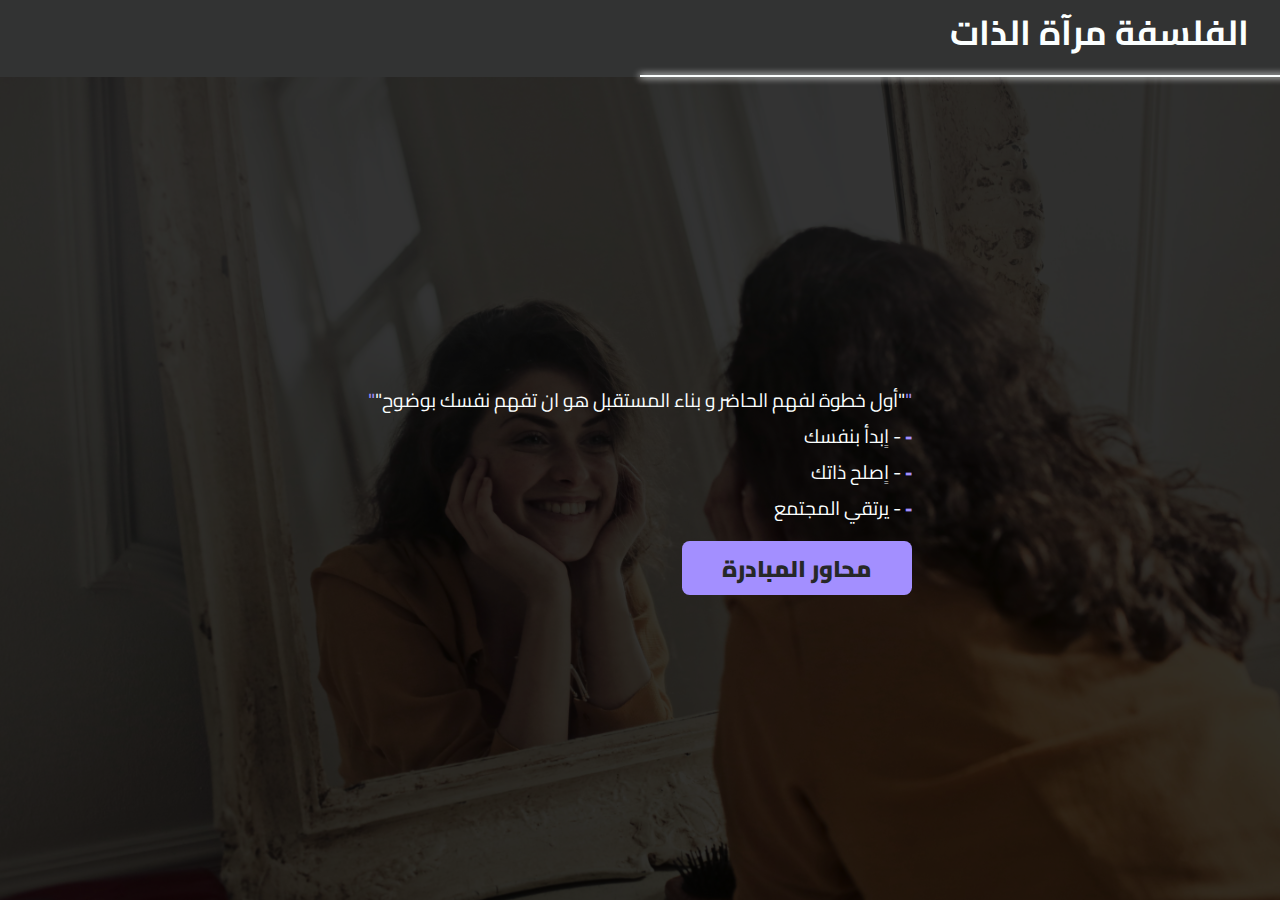
<file: index.html>
<!DOCTYPE html>
<html lang="ar">
<head>
    <meta charset="UTF-8">
    <meta name="viewport" content="width=device-width, initial-scale=1.0">
    <title>الفلسفة مرآة الذات</title>
    <link rel="stylesheet" href="./styles/index.css">
    <script src="./scripts/index.js" defer></script>
    <!-- cairo font -->
    <link rel="preconnect" href="https://fonts.googleapis.com">
    <link rel="preconnect" href="https://fonts.gstatic.com" crossorigin>
    <link href="https://fonts.googleapis.com/css2?family=Cairo:wght@200..1000&display=swap" rel="stylesheet">
</head>
<body>
    <header>
        <h1 id="title">الفلسفة مرآة الذات</h1>
        <!-- <img src="1111.png" style="height: 200px;"> -->
    </header>
    <main>
        <img src="./images/home.jpg" id="home-img" alt="">
        <section id="home">
            <p id="motto">"أول خطوة لفهم الحاضر و بناء المستقبل هو ان تفهم نفسك بوضوح"</p>
            <!-- <p>-اٍبدأ بنفسك ........ اٍصلح ذاتك ....... يرتقي المجتمع-</p> -->
            <p class = "sub-motto">- اٍبدأ بنفسك</p>
            <p class = "sub-motto">- اٍصلح ذاتك</p>
            <p class = "sub-motto">- يرتقي المجتمع</p>
            <button id="subjects-btn">محاور المبادرة</button>
            <!-- <p class="">تعريف المبادرة</p> -->
            <!-- <p>تهدف الي فتح نافذة داخلية لكل طالب ليكتشف ذاته و يفكر في مستقبله, و يعيد النظر في أفكاره, ليري العالم بوعي جديد, فهي ليست مجرد نشاط بل رحلة فكرية و اٍنسانية يرى فيها الطالب نفسه كما لم يراها من قبل.</p> -->
            <!-- <p>فهي ليست نشاطاً عابراً ... بل وقفة مع النفس لمواجهة زمن السرعة و السطحية</p> -->
            <!-- <p class="">الهدف العام للمبادرة</p> -->
            <!-- <p>تهدف اٍلى وعي أعمق للذات ... تفكير نقدي حر ..... حوار مع الذات و الأخر ....... اٍدراك حقيقي للعالم من حولنا و محاولة تغييره </p> -->
        </section>
    </main>
</body>
</html>
</file>
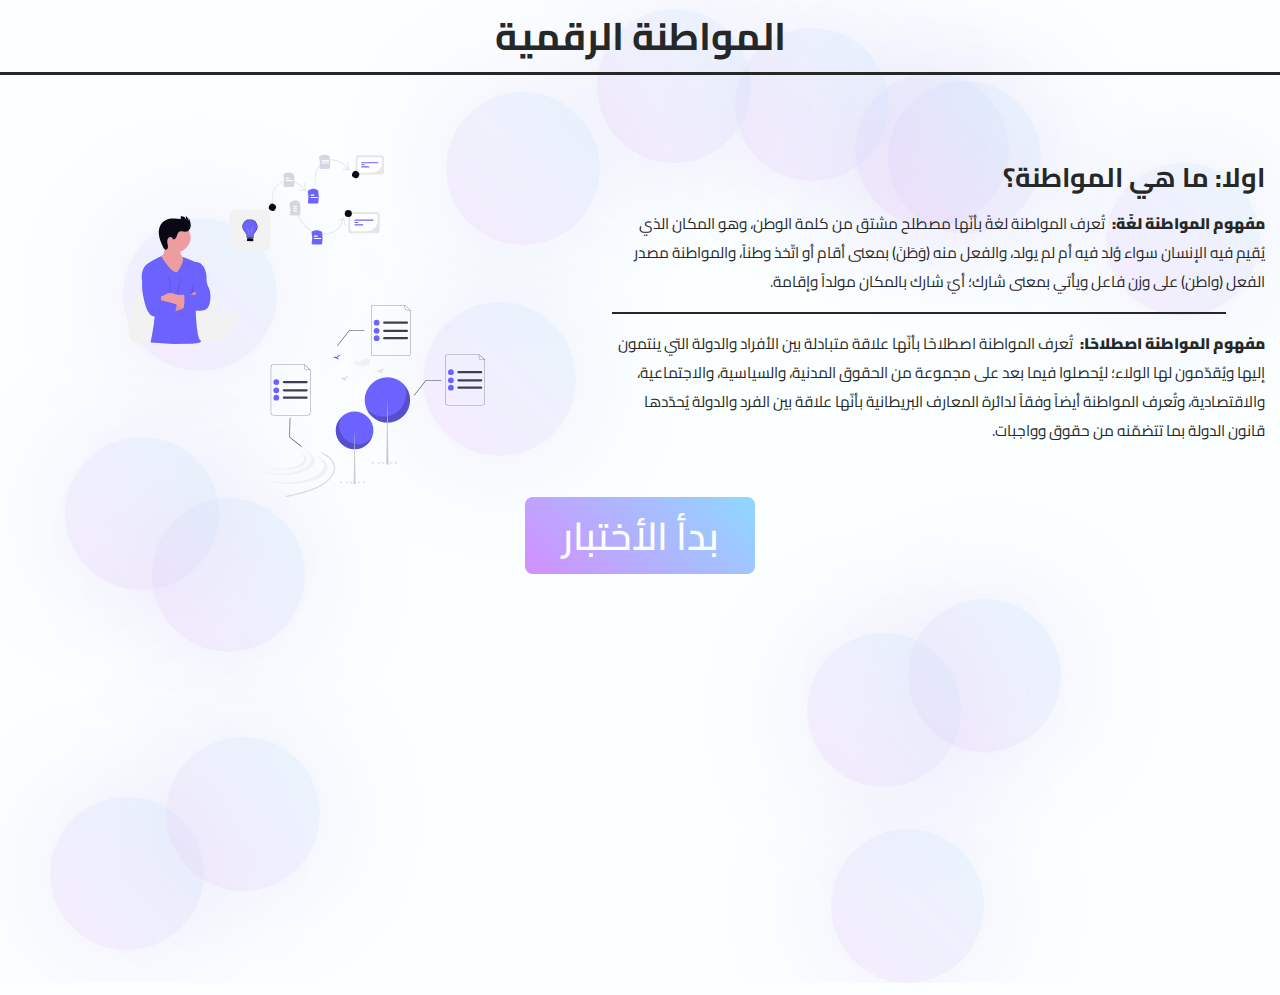
<file: page.html>
<!DOCTYPE html>
<html lang="ar">
<head>
    <meta charset="UTF-8">
    <meta name="viewport" content="width=device-width, initial-scale=1.0">
    <title>الفلسفة مرآة الذات</title>
    <link rel="stylesheet" href="./styles/page.css">
    <script src="./scripts/page.js" defer></script>
    <!-- cairo font -->
    <link rel="preconnect" href="https://fonts.googleapis.com">
    <link rel="preconnect" href="https://fonts.gstatic.com" crossorigin>
    <link href="https://fonts.googleapis.com/css2?family=Cairo:wght@200..1000&display=swap" rel="stylesheet">
</head>
<body>
    <header>
        <h1 id="title"> المواطنة الرقمية </h1>
        <!-- <img src="1111.png" style="height: 200px;"> -->
    </header>
    <main>
        <div id="section">
                <div id="text">
                    <h2>اولا: ما هي المواطنة؟</h2>
                    <p><span class="highlighted">مفهوم المواطنة لغًة:</span> تُعرف المواطنة لغةً بأنّها مصطلح مشتق من كلمة الوطن، وهو المكان الذي يُقيم فيه
                        الإنسان سواء وُلد فيه أم لم يولد، والفعل منه (وَطَنَ) بمعنى أقام أو اتّخذ وطناً، والمواطنة
                        مصدر الفعل (واطن) على وزن فاعل ويأتي بمعنى شارك؛ أيّ شارك بالمكان مولداً وإقامة.</p>
                    <div class="divder"></div>
                    <p><span class="highlighted">مفهوم المواطنة اصطلاحًا:</span> تُعرف المواطنة اصطلاحًا بأنّها علاقة متبادلة بين الأفراد والدولة التي ينتمون إليها ويُقدّمون لها الولاء؛
                        ليُحصلوا فيما بعد على مجموعة من الحقوق المدنية، والسياسية، والاجتماعية، والاقتصادية، وتُعرف المواطنة أيضاً
                        وفقاً لدائرة المعارف البريطانية بأنّها علاقة بين الفرد والدولة يُحدّدها قانون الدولة بما تتضمّنه من حقوق وواجبات.
                    </p>
                </div>
                <div id="illusts">
                    <div>
                        <div class="spacer"></div>
                        <svg class="illust" xmlns="http://www.w3.org/2000/svg" width="800" height="600.11" viewBox="0 0 800 600.11" xmlns:xlink="http://www.w3.org/1999/xlink" role="img" artist="Katerina Limpitsouni" source="https://undraw.co/"><g transform="translate(-326.033 -171.654)"><g transform="translate(841.841 228.306) rotate(47)"><path d="M71.479.8C49.926-2.436,26.322,4.046,12.229,21.4A54.455,54.455,0,0,0,.252,49.8,49.8,49.8,0,0,0,7.047,79.843c6.276,10.94,15.6,19.808,25.211,27.807,1.5,1.247,3.667-.9,2.156-2.156C19.1,92.747,3.209,76.418,3.036,55.15,2.868,34.346,16.67,15.82,35.514,7.9A65.9,65.9,0,0,1,70.668,3.745c1.92.289,2.748-2.649.811-2.941h0Z" transform="translate(0 13.138)" fill="#e6e6e6"/><path d="M.687,2.9,21.25,16.884V14.251A31.852,31.852,0,0,0,6.827,26.859C5.8,28.538,8.436,30.071,9.46,28.4A29.122,29.122,0,0,1,22.789,16.884c1.137-.493.839-2.063,0-2.633L2.226.265C.6-.841-.928,1.8.687,2.9h0Z" transform="translate(52.9 0)" fill="#e6e6e6"/></g><g transform="translate(643.942 352.66)"><rect width="126.492" height="126.492" rx="16" transform="translate(-0.004 0)" fill="#f2f2f2"/><g transform="translate(39.853 28.828)"><path d="M46.155,23.077a27.992,27.992,0,0,1-.448,4.989,24.518,24.518,0,0,1-2.426,6.017c-2.052,3.645-4.253,5.007-6.062,8.576-.311.241-.631.457-.956.669-.65.419-.721,2.472-1.411,2.826,0,0-.01,0-.014.01a2.61,2.61,0,0,0-.356,1.187v.01c-.348,2.04-.65,6.188-1,8.642-.047.3-.09.57-.136.81-.118.65-.24,1.065-.377,1.116-1.682.65-2.4-.241-4.24,0-.989.132-6.038.942-7.065.942-2.915,0-4.493-.993-6.852-2.058-.165-.071-.33-.146-.5-.221-.064-.024-.117-.052-.178-.075-.677-.287-1.318-7.531-1.954-10.272a.017.017,0,0,1,0-.014c-.132-.57-.264-.942-.4-1.017l-.1-.056c-.419-.241-.829-.5-1.23-.777-2.426-4.041-7.112-7.886-9.426-14.171A26.488,26.488,0,0,1,0,23.077a23.077,23.077,0,1,1,46.155,0Z" transform="translate(0.368 0.905)" fill="#6c63ff"/><path d="M46.046,28.976a24.519,24.519,0,0,1-2.426,6.015c-2.052,3.645-4.253,5.007-6.062,8.576-1.2,2.378-2.229,5.737-2.929,11.4-.042.334.047.716,0,1.045-.107.73.024.6-.419,1.258-.2.113-.325-.047-.392-.356a9.834,9.834,0,0,1-.028-2.364,31.133,31.133,0,0,1,1.026-6.278v-.01c.113-.41.236-.806.356-1.187,2.181-6.641,6.2-9.65,8.025-13.126C52.772,15.73,35.079-4.6,15.591,2.468c-1.045.382-.989.6-1.045.631a21.251,21.251,0,0,0-4.078,1.879c-8.635,5.875-11.734,17.5-7.839,27.082,2.109,5.185,6.528,8.11,9.386,14q.257.513.495,1.074a.017.017,0,0,0,0,.014A28.793,28.793,0,0,1,14.647,57.5c0,.064.01.123.01.184.169.014.334.024.495.038,2.5.217,4.121.617,4.96.183l.923.094c.306.428,5.452-.094,6.273-.1h.212a57.345,57.345,0,0,0,6.164-.175c.1-.01.212-.024.316-.038a.551.551,0,0,1,.419.631,4.983,4.983,0,0,1-1.252,2.506c-.965.565-16.7.852-18.2-.207a2.36,2.36,0,0,1-.834-2.822c-.028-.132-.606-.508-.631-.631-.282-1.6.052-5.665-1.879-10.248a12.367,12.367,0,0,0-.838-1.624C8.359,41.245,3.674,37.4,1.361,31.111A23.514,23.514,0,0,1,.12,20.56C.953,11.706,8.591,2.994,17.162.794,35.1-3.812,50.247,12.455,46.046,28.976Z" transform="translate(0.024 -0.001)" fill="#010001"/><path d="M19.3,0c1.493,1.42.7,1.9,0,3.556-.877-.2-15.895.763-17.987,0A2.131,2.131,0,0,1,.684,0,83.854,83.854,0,0,0,19.3,0Z" transform="translate(14.119 61.305)" fill="#010001"/><path d="M20.495.418c.588,1.306-.537,2.108-1.046,3.137L18.4,3.765,1.88,3.556C.885,3.364.254,1.971,0,1.046A.617.617,0,0,1,.312.418L1.671,0A148.617,148.617,0,0,0,18.09.418a2.39,2.39,0,0,1,2.405,0Z" transform="translate(13.761 65.07)" fill="#010001"/><path d="M8.419,24.179H7.986V17.1L0,.185.392,0,8.419,17Z" transform="translate(12.275 24.292)" fill="#fff"/><path d="M.356,25.327,0,17.456l.008-.03L4.247,0l.421.1L.436,17.5l.352,7.809Z" transform="translate(27.088 23.156)" fill="#fff"/></g></g><g transform="translate(326.033 370.876)"><path d="M327.3,325.69c70.724,0,14.187,46.518,20.4,61.573,3.406,8.247,79.79-33.124,79.79,0,0,42.98-21.825,62.785-56.75,71.772-38.731,9.967-93.926,6.27-152.659,6.27-111.027,0-130.861,30.215-130.861-61.037,0-22.357,13.9-62.844,26.772-72.187C153.107,303.688,243.476,325.69,327.3,325.69Z" transform="translate(-87.221 -72.135)" fill="#f2f2f2"/><g transform="translate(43.046 0)"><path d="M943.888,301.269l5.533,27.173,27.086,45.524,33.4-14.267s45.389-47.561,16.868-54.357a25.01,25.01,0,0,1-9.471-4.22c-5.606-4.22-7.361-10.366-7.361-16.377,0-9.925,4.637-19.493,4.637-19.493l-58.43-18.4a93.322,93.322,0,0,1,4.2,23.676c.442,15.948-5.471,23.749-10.317,27.491a17.717,17.717,0,0,1-6.146,3.251Z" transform="translate(-888.737 -171.711)" fill="#ed9da0"/><path d="M939.782,249.351a46,46,0,1,0,13.452-32.716A46,46,0,0,0,939.782,249.351Z" transform="translate(-879.099 -181.621)" fill="#ed9da0"/><path d="M1001.487,336.547s23.894-33.122,14.892-45.99l40.372,16.549s24.3-2.945,33.122,33.318a62.716,62.716,0,0,1,1.509,18.4c-.322,5.471.417,15.1,6.648,27.552,9.976,19.934,7.7,65.68-12.685,70.218s-27.626,2.258-27.626,2.258,2.711,82.9,14.488,92.41-29.945,11.042-29.945,11.042l-54.76.735-71.037-4.756s8.081-39.639,10.792-61.831,9.065-69.458,9.065-69.458l-46.211-62.564s-8.146-37.82,20.388-54.578S949.755,289,949.755,289s28.632,46.616,43.573,48.91C993.329,337.91,999.009,340.192,1001.487,336.547Z" transform="translate(-889.035 -162.153)" fill="#6c63ff"/><path d="M937.882,338.47s.454,14.954-2.257,20.855-12.685,38.507-12.685,38.507h22.646s-12.267-13.139-11.323-19.481S937.882,338.47,937.882,338.47Z" transform="translate(-772.436 -150.936)" opacity="0.1"/><path d="M931.023,442.155s50.026-12.267,54.688-22.658,17.53-33.726,17.53-33.726l-5.275-7.115-24.338,19.1s-28.987,23.1-42.58,25.369S931.023,442.155,931.023,442.155Z" transform="translate(-832.617 -141.823)" fill="#ed9da0"/><path d="M931.023,442.155s50.026-12.267,54.688-22.658,17.53-33.726,17.53-33.726l-5.275-7.115-24.338,19.1s-28.987,23.1-42.58,25.369S931.023,442.155,931.023,442.155Z" transform="translate(-832.617 -141.823)" opacity="0.05"/><path d="M945.461,382.463V409.6h4.367a126.973,126.973,0,0,1,61.556,15.927l8.208,4.56,2.2,1.227,14.046-31.626L1022.7,387.91h-.675c-3.214.307-17.113,1.472-23-.515-5.594-1.9-12.538-7.925-29.012-3.68-8.121,2.073-15.052,11.176-22.929,8.33Z" transform="translate(-890.31 -141.014)" fill="#ed9da0"/><path d="M984.489,347.867l-9.065,10.182v24.695s7.679,77.91,32.214,86.522,68.133-4.993,68.133-4.993,11.274-29.9,6-31.7-46.616-12.734-46.616-12.734.589-45.709-8.477-59.3c0,0,5.888-42.568-14.5-43.475S984.489,347.867,984.489,347.867Z" transform="translate(-974.408 -155.795)" fill="#6c63ff"/><path d="M977.428,337.55l-14.181,58.27S952.059,395.757,977.428,337.55Z" transform="translate(-850.71 -151.145)" opacity="0.1"/><path d="M989.7,329.61s18.573,30.423,11.323,61.867l-3.459.257S1003.749,377.171,989.7,329.61Z" transform="translate(-911.45 -152.945)" opacity="0.1"/><path d="M917.43,386.85s4.527,31.7-3.68,44.384c0,0,16.586,6.8,39.869,5.435l15.849-49.818Z" transform="translate(-785.044 -139.967)" fill="#6c63ff"/><path d="M535.4,232.073c5.374.7,9.428-4.8,11.307-9.882s3.311-11,7.984-13.746c6.383-3.751,14.55.76,21.849-.477,8.25-1.4,13.6-10.137,14.026-18.483s-2.9-16.382-6.163-24.082l-1.138,9.574a18.975,18.975,0,0,0-8.29-16.586l1.461,14.039a14.9,14.9,0,0,0-17.141-12.337l.231,8.367c-9.522-1.133-19.126-2.266-28.675-1.4s-19.165,3.883-26.4,10.173c-10.826,9.407-14.78,24.9-13.454,39.186s7.218,27.695,13.367,40.659c1.545,3.262,3.683,6.94,7.268,7.356,3.218.372,6.168-2.319,7.17-5.406a19.581,19.581,0,0,0-.087-9.621c-.906-4.814-2.046-9.735-1.2-14.556s4.322-9.59,9.184-10.181,9.838,4.967,7.5,9.27Z" transform="translate(-437.521 -158.391)" fill="#090814"/></g></g><path d="M381.118,412.77H355.531a3.621,3.621,0,0,1-2.844-1.37,3.546,3.546,0,0,1-.694-3.013,69.583,69.583,0,0,0-.447-32.612,3.628,3.628,0,0,1,1.407-3.812c13.157-9.462,23.518-9.188,30.8.818a3.636,3.636,0,0,1,.637,1.536,113.871,113.871,0,0,1,.319,35.339,3.613,3.613,0,0,1-3.589,3.115Z" transform="translate(479.714 -42.702)" fill="#d6d6e3"/><path d="M375.884,391.621h-8.8a1.835,1.835,0,0,1,0-3.67h8.8a1.835,1.835,0,1,1,0,3.67Z" transform="translate(477.014 -47.176)" fill="#fff"/><path d="M375.884,399.621h-8.8a1.835,1.835,0,1,1,0-3.67h8.8a1.835,1.835,0,1,1,0,3.67Z" transform="translate(477.014 -48.74)" fill="#fff"/><path d="M375.884,407.621h-8.8a1.835,1.835,0,1,1,0-3.67h8.8a1.835,1.835,0,1,1,0,3.67Z" transform="translate(477.014 -50.304)" fill="#fff"/><path d="M794.488,445.677H712.7a8.277,8.277,0,0,1-8.268-8.268V387.033a8.277,8.277,0,0,1,8.268-8.268h81.791a8.277,8.277,0,0,1,8.268,8.268v50.376a8.277,8.277,0,0,1-8.268,8.268Z" transform="translate(310.146 -19.685)" fill="#e6e6e6"/><path d="M763.515,440.764H719.97a7.752,7.752,0,0,1-7.744-7.743V394.573a7.752,7.752,0,0,1,7.743-7.743h70.293a7.752,7.752,0,0,1,7.743,7.743v11.7A34.53,34.53,0,0,1,763.515,440.764Z" transform="translate(308.622 -21.261)" fill="#fff"/><path d="M786.39,412.107H730.122a1.835,1.835,0,1,1,0-3.67H786.39a1.835,1.835,0,0,1,0,3.67Z" transform="translate(305.483 -25.485)" fill="#6c63ff"/><path d="M738.924,421.12h-8.8a1.835,1.835,0,1,1,0-3.67h8.8a1.835,1.835,0,1,1,0,3.67Z" transform="translate(305.483 -27.247)" fill="#6c63ff"/><path d="M754.513,430.134H730.122a1.835,1.835,0,0,1,0-3.67h24.391a1.835,1.835,0,0,1,0,3.67Z" transform="translate(305.483 -29.009)" fill="#6c63ff"/><circle cx="11.09" cy="11.09" r="11.09" transform="translate(1003.485 352.66)" fill="#090814"/><g transform="translate(1011.72 181.981)"><path d="M655.724,216.235H582.178a7.443,7.443,0,0,1-7.434-7.434V163.5a7.443,7.443,0,0,1,7.434-7.434h73.545a7.443,7.443,0,0,1,7.434,7.434v45.3A7.443,7.443,0,0,1,655.724,216.235Z" transform="translate(-548.846 -156.069)" fill="#e6e6e6"/><path d="M628.66,212.631H589.505a6.971,6.971,0,0,1-6.963-6.962V171.1a6.97,6.97,0,0,1,6.963-6.962h63.206a6.97,6.97,0,0,1,6.963,6.962v10.521a31.048,31.048,0,0,1-31.013,31.013Z" transform="translate(-551.003 -158.3)" fill="#fff"/><path d="M650.848,189.042h-50.6a1.65,1.65,0,0,1,0-3.3h50.6a1.65,1.65,0,0,1,0,3.3Z" transform="translate(-555.445 -164.276)" fill="#6c63ff"/><path d="M608.167,198.055h-7.914a1.65,1.65,0,0,1,0-3.3h7.914a1.65,1.65,0,0,1,0,3.3Z" transform="translate(-555.445 -166.769)" fill="#6c63ff"/><path d="M622.184,207.068H600.252a1.65,1.65,0,0,1,0-3.3h21.932a1.65,1.65,0,0,1,0,3.3Z" transform="translate(-555.445 -169.262)" fill="#6c63ff"/><circle cx="11.09" cy="11.09" r="11.09" transform="translate(10.625 63.729) rotate(-58.134)" fill="#090814"/></g><path d="M357.128,302.5H331.542a3.621,3.621,0,0,1-2.844-1.37,3.546,3.546,0,0,1-.694-3.013,69.6,69.6,0,0,0-.4-32.429,3.589,3.589,0,0,1,1.655-3.972c9.268-5.4,19.166-5.231,29.417.491a3.63,3.63,0,0,1,1.845,2.6,113.888,113.888,0,0,1,.2,34.577,3.613,3.613,0,0,1-3.589,3.115Z" transform="translate(484.395 -21.731)" fill="#d6d6e3"/><path d="M346.884,281.621h-8.8a1.835,1.835,0,1,1,0-3.67h8.8a1.835,1.835,0,1,1,0,3.67Z" transform="translate(482.684 -25.673)" fill="#fff"/><path d="M357.646,290.634H338.082a1.835,1.835,0,0,1,0-3.67h19.564a1.835,1.835,0,1,1,0,3.67Z" transform="translate(482.684 -27.435)" fill="#fff"/><circle cx="11.09" cy="11.09" r="11.09" transform="translate(762.107 348.009) rotate(-58.134)" fill="#090814"/><path d="M466.132,362.2H440.546a3.621,3.621,0,0,1-2.844-1.37,3.546,3.546,0,0,1-.694-3.013,69.607,69.607,0,0,0-.386-32.374,3.612,3.612,0,0,1,1.709-4c12.43-7.115,22.272-6.919,30.089.6a3.573,3.573,0,0,1,1.029,1.992,113.884,113.884,0,0,1,.272,35.055,3.613,3.613,0,0,1-3.589,3.115Z" transform="translate(451.418 -29.702)" fill="#6c63ff"/><path d="M457.884,342.621h-8.8a1.835,1.835,0,0,1,0-3.67h8.8a1.835,1.835,0,1,1,0,3.67Z" transform="translate(449.32 -34.141)" fill="#fff"/><path d="M468.646,351.634H449.082a1.835,1.835,0,0,1,0-3.67h19.564a1.835,1.835,0,1,1,0,3.67Z" transform="translate(449.32 -35.903)" fill="#fff"/><g transform="translate(844.12 400.656) rotate(-70)"><path d="M71.479,139.877c-21.553,4.228-45.157-4.228-59.25-26.863A83.546,83.546,0,0,1,.252,75.958,81.424,81.424,0,0,1,7.047,36.767C13.323,22.5,22.651,10.927,32.258.491c1.5-1.627,3.667,1.172,2.156,2.813C19.1,19.934,3.209,41.236,3.036,68.981c-.169,27.14,13.634,51.308,32.478,61.638a51.872,51.872,0,0,0,35.154,5.422c1.92-.377,2.748,3.456.811,3.836h0Z" transform="translate(0 0)" fill="#e6e6e6"/><path d="M.687,26.222,21.25,12.237V14.87A31.852,31.852,0,0,1,6.827,2.262C5.8.583,8.437-.95,9.46.723A29.121,29.121,0,0,0,22.789,12.237c1.137.493.839,2.063,0,2.633L2.226,28.856C.6,29.962-.928,27.321.687,26.222h0Z" transform="translate(52.9 124.944)" fill="#e6e6e6"/></g><path d="M526.124,583.477H500.537a3.62,3.62,0,0,1-2.844-1.37,3.546,3.546,0,0,1-.694-3.013,69.6,69.6,0,0,0-.418-32.5,3.6,3.6,0,0,1,1.57-3.921c8.852-5.484,18.49-5.312,29.468.524a3.661,3.661,0,0,1,1.905,2.635,113.891,113.891,0,0,1,.189,34.533,3.613,3.613,0,0,1-3.589,3.115Z" transform="translate(403.3 -122.777)" fill="#6c63ff"/><path d="M515.884,563.621h-8.8a1.835,1.835,0,0,1,0-3.67h8.8a1.835,1.835,0,0,1,0,3.67Z" transform="translate(401.586 -126.935)" fill="#fff"/><path d="M526.646,572.634H507.082a1.835,1.835,0,1,1,0-3.67h19.564a1.835,1.835,0,0,1,0,3.67Z" transform="translate(401.586 -128.696)" fill="#fff"/><g transform="translate(976.548 162.694) rotate(47)"><path d="M71.479.8C49.926-2.436,26.322,4.046,12.229,21.4A54.455,54.455,0,0,0,.252,49.8,49.8,49.8,0,0,0,7.047,79.843c6.276,10.94,15.6,19.808,25.211,27.807,1.5,1.247,3.667-.9,2.156-2.156C19.1,92.747,3.209,76.418,3.036,55.15,2.868,34.346,16.67,15.82,35.514,7.9A65.9,65.9,0,0,1,70.668,3.745c1.92.289,2.748-2.649.811-2.941h0Z" transform="translate(0 13.138)" fill="#e6e6e6"/><path d="M.687,2.9,21.25,16.884V14.251A31.852,31.852,0,0,0,6.827,26.859C5.8,28.538,8.436,30.071,9.46,28.4A29.122,29.122,0,0,1,22.789,16.884c1.137-.493.839-2.063,0-2.633L2.226.265C.6-.841-.928,1.8.687,2.9h0Z" transform="translate(52.9 0)" fill="#e6e6e6"/></g><g transform="translate(923.118 179.929)"><path d="M471.172,238.656l-25.565,1.059a3.621,3.621,0,0,1-2.9-1.251,3.546,3.546,0,0,1-.818-2.982,69.62,69.62,0,0,0-1.669-32.143,3.6,3.6,0,0,1,1.776-4.2c10.471-5.44,20.283-5.716,29.16-.821a3.642,3.642,0,0,1,1.828,2.462,113.883,113.883,0,0,1,1.643,34.62A3.613,3.613,0,0,1,471.172,238.656Z" transform="translate(-440.074 -194.837)" fill="#d6d6e3"/><path d="M472.17,227.614l-19.547.81a1.835,1.835,0,1,1-.152-3.667l19.547-.81a1.835,1.835,0,1,1,.152,3.667Z" transform="translate(-442.153 -200.527)" fill="#fff"/><path d="M471.839,219.621l-19.547.81a1.835,1.835,0,0,1-.152-3.667l19.547-.81a1.835,1.835,0,0,1,.152,3.667Z" transform="translate(-442.088 -198.965)" fill="#fff"/></g></g></svg>
                    </div>
                    <div>
                        <svg class="illust" xmlns="http://www.w3.org/2000/svg" width="799.662" height="676.74" viewBox="0 0 799.662 676.74" xmlns:xlink="http://www.w3.org/1999/xlink" role="img" artist="Katerina Limpitsouni" source="https://undraw.co/"><g transform="translate(-559.888 -145.501)"><path d="M386.105,351.559c18.059,6.932,37.308,17.419,47.062,34.908,9.4,16.859,5.735,36.3-4.5,51.855-12.319,18.716-31.529,31.541-51.5,40.914-22.74,10.673-47.062,17.591-71.416,23.474-12.351,2.984-24.77,5.681-37.189,8.365-2.591.56-3.7-3.42-1.1-3.982,25.045-5.412,50.162-10.841,74.585-18.675,22.6-7.25,45.729-16.536,64.237-31.759,14.973-12.315,29.209-30.3,28.325-50.756-.891-20.618-18.189-35.013-35.144-43.874" transform="translate(392.618 311.111)" fill="#d6d6e3"/><circle cx="66.509" cy="66.509" r="66.509" transform="translate(833.71 521.247)" fill="#6c63ff"/><path d="M422.519,466.684a66.514,66.514,0,0,0,110.824,70.391,66.515,66.515,0,1,1-110.824-70.391Z" transform="translate(428.592 76.647)" opacity="0.2" style="isolation:isolate"/><path d="M279.185,364.626h.183l3.289,188.564h-6.944Z" transform="translate(621.216 223.128)" fill="#cbcbcb"/><circle cx="80.109" cy="80.109" r="80.109" transform="translate(935.987 400.168)" fill="#6c63ff"/><path d="M642.729,354.38a80.116,80.116,0,0,1-133.486,84.785A80.116,80.116,0,1,0,642.729,354.38Z" transform="translate(432.518 72.393)" opacity="0.2" style="isolation:isolate"/><path d="M390.469,261.075h-.22L386.287,488.2h8.363Z" transform="translate(625.407 219.203)" fill="#cbcbcb"/><path d="M438.174,333.956l10.877-8.7c-8.45-.932-11.922,3.676-13.343,7.324-6.6-2.741-13.788.851-13.788.851l21.763,7.9A16.468,16.468,0,0,0,438.174,333.956Z" transform="translate(429.209 71.283)" fill="#d6d6e3"/><path d="M411.758,261.629l10.877-8.7c-8.45-.932-11.922,3.676-13.343,7.324-6.6-2.741-13.788.851-13.788.851l21.763,7.9a16.468,16.468,0,0,0-5.509-7.376Z" transform="translate(428.208 68.542)" fill="#6c63ff"/><path d="M560.216,308.391l10.877-8.7c-8.45-.932-11.922,3.676-13.343,7.324-6.6-2.741-13.788.851-13.788.851l21.763,7.9a16.469,16.469,0,0,0-5.509-7.376Z" transform="translate(433.834 70.314)" fill="#d6d6e3"/><path d="M549.266,624.712s.416-8.721,8.948-7.707" transform="translate(434.034 82.342)" fill="#cbcbcb"/><path d="M605.107,624.712s.416-8.721,8.948-7.707" transform="translate(436.151 82.342)" fill="#cbcbcb"/><path d="M588.848,624.712s.416-8.721,8.948-7.707" transform="translate(435.536 82.342)" fill="#cbcbcb"/><path d="M534.635,624.712s-.416-8.721-8.948-7.707" transform="translate(433.141 82.342)" fill="#cbcbcb"/><path d="M569.476,625.293s-.416-8.721-8.948-7.707" transform="translate(434.461 82.363)" fill="#cbcbcb"/><path d="M441.266,690.712s.416-8.721,8.948-7.707" transform="translate(429.942 84.843)" fill="#cbcbcb"/><path d="M497.107,690.712s.416-8.721,8.948-7.707" transform="translate(432.059 84.843)" fill="#cbcbcb"/><path d="M480.848,690.712s.416-8.721,8.948-7.707" transform="translate(431.442 84.843)" fill="#cbcbcb"/><path d="M426.635,690.712s-.416-8.721-8.948-7.707" transform="translate(429.049 84.843)" fill="#cbcbcb"/><path d="M461.476,691.293s-.416-8.721-8.948-7.707" transform="translate(430.369 84.866)" fill="#cbcbcb"/><path d="M421.519,242.612l-1.639-1.272,41.982-54.056h54.906v2.076h-53.89Z" transform="translate(689.739 222.176)" fill="#3f3d56"/><path d="M1.639,0,43,53.253H96.887v2.076h-54.9l-.311-.4L0,1.272Z" transform="translate(672.589 542.193) rotate(39)" fill="#3f3d56"/><path d="M227.519,98.612,225.88,97.34l41.982-54.056h54.906V45.36h-53.89Z" transform="translate(612.662 191.823)" fill="#3f3d56"/><path d="M478.418,384.982c18.174,9.083,29.238,21.08,29.238,34.238,0,28.346-51.292,51.324-114.564,51.324-27.509,0-52.746-4.347-72.495-11.587,20.976,10.484,51.425,17.086,85.326,17.086,63.271,0,114.564-22.979,114.564-51.324C520.487,408.7,504.093,394.394,478.418,384.982Z" transform="translate(239.291 269.112)" fill="#f1f1f1"/><path d="M511.52,397.381c20.507,10.25,32.992,23.786,32.992,38.634,0,31.985-57.877,57.913-129.272,57.913-31.04,0-59.517-4.905-81.8-13.074,23.669,11.83,58.027,19.279,96.28,19.279,71.394,0,129.272-25.929,129.272-57.913C558.99,424.142,540.491,408,511.52,397.381Z" transform="translate(246.613 276.184)" fill="#f1f1f1"/><path d="M451.63,390.444c12.8,6.4,20.6,14.851,20.6,24.122,0,19.97-36.137,36.159-80.713,36.159a151.606,151.606,0,0,1-51.074-8.163c14.778,7.386,36.23,12.037,60.114,12.037,44.576,0,80.713-16.189,80.713-36.159C481.269,407.152,469.719,397.075,451.63,390.444Z" transform="translate(250.608 272.226)" fill="#f1f1f1"/><path d="M377.748,146.573a11.593,11.593,0,0,0-9.783-8.131c-.051-.007-.1,0-.149,0a1.46,1.46,0,0,0-.2-.046c-10.686-1.381-23.021,3.73-27.475,13.861a11.32,11.32,0,0,0-9.481-4.62,11.546,11.546,0,0,0-10.327,8.324,1.355,1.355,0,0,0,.6,1.482,5.921,5.921,0,0,0,2.441,1.239q2.911.617,5.843,1.13,5.721,1,11.5,1.619a171.023,171.023,0,0,0,23.557.89c2.619-.082,5.145-.168,7.544-1.324a11.226,11.226,0,0,0,4.328-3.777A12.735,12.735,0,0,0,377.748,146.573Z" transform="translate(577.802 196.361)" fill="#f0f0f0"/><g transform="translate(1220.579 319.853)"><g transform="translate(8.986 52.023)"><rect width="87.929" height="7.835" rx="3.918" transform="translate(33.073 6.305)" fill="#3f3d56"/><rect width="87.929" height="7.835" rx="3.918" transform="translate(33.073 35.167)" fill="#3f3d56"/><rect width="87.929" height="7.835" rx="3.918" transform="translate(33.073 61.025)" fill="#3f3d56"/><path d="M717.1,299.081A10.223,10.223,0,1,1,727.323,309.3h0A10.234,10.234,0,0,1,717.1,299.081Z" transform="translate(-717.1 -288.858)" fill="#6c63ff"/><path d="M717.1,334.354a10.223,10.223,0,1,1,10.223,10.223h0A10.234,10.234,0,0,1,717.1,334.354Z" transform="translate(-717.1 -295.268)" fill="#6c63ff"/><path d="M717.1,365.954a10.223,10.223,0,1,1,10.223,10.223h0A10.234,10.234,0,0,1,717.1,365.954Z" transform="translate(-717.1 -301.01)" fill="#6c63ff"/></g><g transform="translate(0)"><path d="M391.079,338.763a7.952,7.952,0,0,0-3.809,6.785v1.17h.936v-1.17a7.031,7.031,0,0,1,5.217-6.785Zm114.893-1.17H395.225a7.964,7.964,0,0,0-7.955,7.955v163.3a7.966,7.966,0,0,0,7.955,7.955H518.288a7.966,7.966,0,0,0,7.955-7.955V355.692ZM525.306,508.85a7.027,7.027,0,0,1-7.019,7.019H395.225a7.027,7.027,0,0,1-7.019-7.019v-163.3a7.031,7.031,0,0,1,5.217-6.785,6.939,6.939,0,0,1,1.8-.234H505.616l19.69,17.58ZM391.079,338.763a7.952,7.952,0,0,0-3.809,6.785v1.17h.936v-1.17a7.031,7.031,0,0,1,5.217-6.785Z" transform="translate(-387.27 -337.593)" fill="#3f3d56"/><path d="M659.859,356.31H647.225a7.964,7.964,0,0,1-7.955-7.954V338.061a.468.468,0,1,1,.936,0v10.294a7.027,7.027,0,0,0,7.019,7.019h12.634a.468.468,0,1,1,0,.936Z" transform="translate(-521.355 -337.593)" fill="#3f3d56"/></g></g><g transform="translate(958.829 145.501)"><g transform="translate(8.986 52.023)"><rect width="87.929" height="7.835" rx="3.918" transform="translate(33.073 6.305)" fill="#3f3d56"/><rect width="87.929" height="7.835" rx="3.918" transform="translate(33.073 35.167)" fill="#3f3d56"/><rect width="87.929" height="7.835" rx="3.918" transform="translate(33.073 61.025)" fill="#3f3d56"/><path d="M717.1,299.081A10.223,10.223,0,1,1,727.323,309.3h0A10.234,10.234,0,0,1,717.1,299.081Z" transform="translate(-717.1 -288.858)" fill="#6c63ff"/><path d="M717.1,334.354a10.223,10.223,0,1,1,10.223,10.223h0A10.234,10.234,0,0,1,717.1,334.354Z" transform="translate(-717.1 -295.268)" fill="#6c63ff"/><path d="M717.1,365.954a10.223,10.223,0,1,1,10.223,10.223h0A10.234,10.234,0,0,1,717.1,365.954Z" transform="translate(-717.1 -301.01)" fill="#6c63ff"/></g><g transform="translate(0)"><path d="M391.079,338.763a7.952,7.952,0,0,0-3.809,6.785v1.17h.936v-1.17a7.031,7.031,0,0,1,5.217-6.785Zm114.893-1.17H395.225a7.964,7.964,0,0,0-7.955,7.955v163.3a7.966,7.966,0,0,0,7.955,7.955H518.288a7.966,7.966,0,0,0,7.955-7.955V355.692ZM525.306,508.85a7.027,7.027,0,0,1-7.019,7.019H395.225a7.027,7.027,0,0,1-7.019-7.019v-163.3a7.031,7.031,0,0,1,5.217-6.785,6.939,6.939,0,0,1,1.8-.234H505.616l19.69,17.58ZM391.079,338.763a7.952,7.952,0,0,0-3.809,6.785v1.17h.936v-1.17a7.031,7.031,0,0,1,5.217-6.785Z" transform="translate(-387.27 -337.593)" fill="#3f3d56"/><path d="M659.859,356.31H647.225a7.964,7.964,0,0,1-7.955-7.954V338.061a.468.468,0,1,1,.936,0v10.294a7.027,7.027,0,0,0,7.019,7.019h12.634a.468.468,0,1,1,0,.936Z" transform="translate(-521.355 -337.593)" fill="#3f3d56"/></g></g><g transform="translate(605.176 355.051)"><g transform="translate(8.986 52.023)"><rect width="87.929" height="7.835" rx="3.918" transform="translate(33.073 6.305)" fill="#3f3d56"/><rect width="87.929" height="7.835" rx="3.918" transform="translate(33.073 35.167)" fill="#3f3d56"/><rect width="87.929" height="7.835" rx="3.918" transform="translate(33.073 61.025)" fill="#3f3d56"/><path d="M717.1,299.081A10.223,10.223,0,1,1,727.323,309.3h0A10.234,10.234,0,0,1,717.1,299.081Z" transform="translate(-717.1 -288.858)" fill="#6c63ff"/><path d="M717.1,334.354a10.223,10.223,0,1,1,10.223,10.223h0A10.234,10.234,0,0,1,717.1,334.354Z" transform="translate(-717.1 -295.268)" fill="#6c63ff"/><path d="M717.1,365.954a10.223,10.223,0,1,1,10.223,10.223h0A10.234,10.234,0,0,1,717.1,365.954Z" transform="translate(-717.1 -301.01)" fill="#6c63ff"/></g><g transform="translate(0)"><path d="M391.079,338.763a7.952,7.952,0,0,0-3.809,6.785v1.17h.936v-1.17a7.031,7.031,0,0,1,5.217-6.785Zm114.893-1.17H395.225a7.964,7.964,0,0,0-7.955,7.955v163.3a7.966,7.966,0,0,0,7.955,7.955H518.288a7.966,7.966,0,0,0,7.955-7.955V355.692ZM525.306,508.85a7.027,7.027,0,0,1-7.019,7.019H395.225a7.027,7.027,0,0,1-7.019-7.019v-163.3a7.031,7.031,0,0,1,5.217-6.785,6.939,6.939,0,0,1,1.8-.234H505.616l19.69,17.58ZM391.079,338.763a7.952,7.952,0,0,0-3.809,6.785v1.17h.936v-1.17a7.031,7.031,0,0,1,5.217-6.785Z" transform="translate(-387.27 -337.593)" fill="#3f3d56"/><path d="M659.859,356.31H647.225a7.964,7.964,0,0,1-7.955-7.954V338.061a.468.468,0,1,1,.936,0v10.294a7.027,7.027,0,0,0,7.019,7.019h12.634a.468.468,0,1,1,0,.936Z" transform="translate(-521.355 -337.593)" fill="#3f3d56"/></g></g></g></svg>
                        <div class="spacer"></div>
                    </div>
                </div>
        </div>
        <!-- <h2>ثانيا: مقومات المواطنة</h2> -->
        <!-- <p>تتعدّد الثقافات وتختلف العقائد والقيم والمبادئ بين المجتمعات، إلّا أنّ هناك مجموعة من المقوِّمات الأساسيّة والمشتركة للمواطنة بين بلدٍ وآخر، وهي كالآتي</p> -->
        <button id="test-btn">بدأ الأختبار</button>
    </main>
    <div id="background"></div>
</body>
</html>
</file>
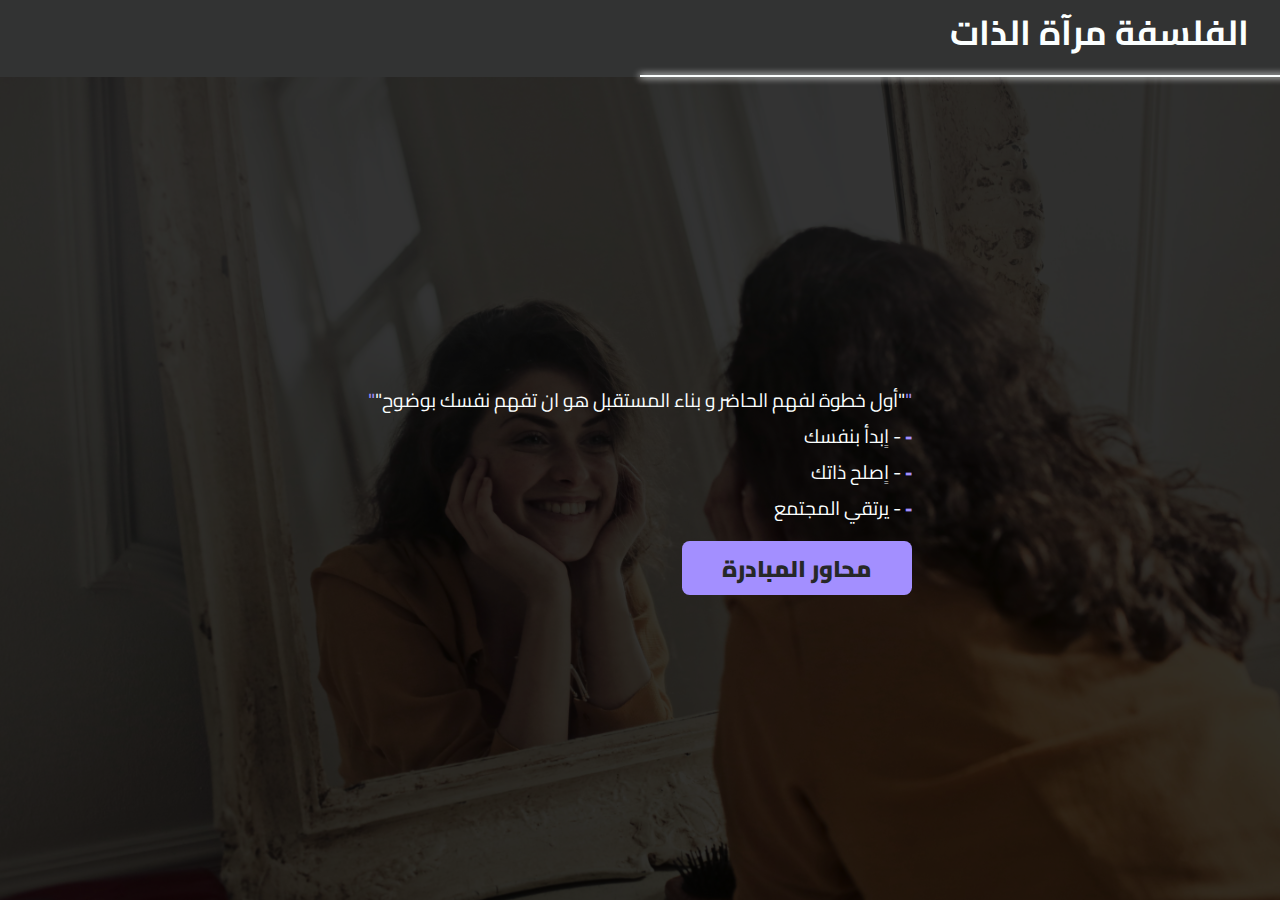
<file: test.html>
<!DOCTYPE html>
<html lang="en">
<head>
    <meta charset="UTF-8">
    <meta name="viewport" content="width=device-width, initial-scale=1.0">
    <link rel="icon" href="./images/logo.svg">
    <link rel="stylesheet" href="./styles/test.css">
    <link rel="stylesheet" href="./styles/test_mobile.css">
    <script src="./scripts/test.js" defer></script>
    <title>Document</title>
    <!-- cairo font -->
    <link rel="preconnect" href="https://fonts.googleapis.com">
    <link rel="preconnect" href="https://fonts.gstatic.com" crossorigin>
    <link href="https://fonts.googleapis.com/css2?family=Cairo:wght@200..1000&display=swap" rel="stylesheet">
</head>
<body>
    <header>
        <div id="header-cont">
            <svg id="logo" width="169" height="298" viewBox="0 0 169 298" fill="none" xmlns="http://www.w3.org/2000/svg">
                <path d="M67.7606 213C67.7606 210.356 68.9468 208.431 73.0699 203.273C69.0879 189.063 77.5211 173 98.2606 173C119 173 123.166 191.688 122.261 201.5C121.355 211.312 115.383 216.03 114.761 220.406C114.138 224.782 116.996 230.131 118.261 233.5L94.7606 246L91.7606 239.25C91.7606 239.25 89.7606 233.5 88.2606 233C86.7606 232.5 83.0106 232.5 83.0106 232.5C83.0106 232.5 74.7606 234 75.2606 228.5C75.2606 228.5 75.7221 226.577 75.2606 225.5C74.8255 224.485 73.6356 225 73.2606 223.5C72.8856 222 75.2606 220.5 75.2606 220.5C75.2606 220.5 74.1011 220.336 72.7606 219.5C71.4201 218.664 72.7606 215.5 72.7606 215.5C70.2831 215 67.7606 215.644 67.7606 213Z" class="logo-2" fill="#A38FFF"/>
                <path d="M83.761 147.999C83.8717 147.997 112.793 147.344 129.261 166.999C145.717 186.641 144.766 203.411 144.761 203.499C144.761 203.499 148.761 229.499 129.26 248.999C109.805 268.453 86.3706 267.006 86.26 266.999C86.26 266.999 62.2612 268.501 42.76 248.999C23.2589 229.498 26.261 207.498 26.261 207.498C26.2536 207.448 24.2874 194.034 38.261 171.288C52.261 148.5 83.761 147.999 83.761 147.999ZM84.8948 156.499C84.8948 156.499 65.261 156.405 50.261 170.999C35.2973 185.559 35.7587 208.887 35.761 208.999C35.761 208.999 35.4992 227.499 50.261 242.999C64.9831 258.458 86.1452 257.506 86.2591 257.5C86.2591 257.5 104.761 259 120.761 244.5C136.72 230.037 135.766 209.107 135.761 209C135.761 209 136.761 185.999 121.761 170.999C106.778 156.016 84.9433 156.498 84.8948 156.499Z" class="logo-3" fill="#7869BE"/>
                <path d="M152.261 202H144.761C144.761 202 146.663 231.5 128.761 249.5C110.858 267.5 84.7606 267 84.7606 267C84.7606 267 63.2606 268.5 43.2606 249.5C23.2606 230.5 26.2606 202 26.2606 202H19.2606C19.2606 202 19.2606 232.5 37.2606 252.5C55.2606 272.5 79.2606 272.5 79.2606 272.5C79.2606 272.5 79.7606 279.5 77.2606 283C74.7606 286.5 62.2606 291 62.2606 291C62.2606 291 65.7606 297.5 85.7606 297.5C105.761 297.5 108.761 290.5 108.761 290.5C108.761 290.5 97.2606 287 94.7606 283.5C92.2606 280 93.2606 272.5 93.2606 272.5C93.2606 272.5 115.261 271 133.761 252.5C152.261 234 152.261 202 152.261 202Z" class="logo-1" fill="#FBFFFF"/>
                <path d="M168.761 105C168.603 100.608 165.186 95.1046 152.761 79.5C164.761 36.5 140.761 2.77907e-06 78.2606 0C15.7606 -2.77907e-06 -2.46926 45.8103 0.260536 75.5C2.99033 105.19 26.2606 121 28.2606 132C30.2606 143 29.0724 158.307 25.2605 168.5L35.7605 175.5C53.7606 144 93.2606 141 116.261 156.5C116.261 156.5 122.761 161 132.761 161C142.761 161 147.761 157.5 147.761 157.5C156.761 151 151.761 141 151.761 141C154.261 135.5 157.761 136 153.761 128.5C161.761 125.5 158.761 121 154.761 116.5C157.261 111 168.761 113 168.761 105Z" class="logo-1" fill="#FBFFFF"/>
                <path d="M47.369 204.76C47.7063 204.32 48.0415 204.13 48.4204 203.791C49.2544 203.046 50.3046 202.011 51.1364 201.226C51.7659 200.632 52.4087 200.032 53.0367 199.444C53.0689 199.413 53.0946 199.402 53.1092 199.389C53.2467 199.26 53.47 199.036 53.6066 198.909C53.8937 198.64 54.3892 198.169 54.6567 197.928C54.7703 197.825 54.8852 197.719 54.9441 197.694C54.9854 197.657 54.9934 197.621 55.0032 197.61C55.0033 197.61 55.0035 197.61 55.0036 197.61C55.0353 197.575 55.1314 197.504 55.1498 197.485C55.1525 197.482 55.1247 197.488 55.174 197.448C55.1783 197.444 55.1815 197.455 55.2204 197.418C55.2306 197.409 55.3497 197.275 55.3862 197.239C55.5075 197.119 55.8109 196.849 55.9584 196.709C55.9809 196.688 55.9899 196.671 56.0136 196.648C56.0259 196.636 56.0488 196.624 56.0526 196.62C56.069 196.604 56.1215 196.514 56.1351 196.581C56.2084 196.506 56.1729 196.514 56.1661 196.503C56.2471 196.424 56.3055 196.406 56.3071 196.365C56.714 195.984 57.1208 195.603 57.5277 195.223C57.5246 195.219 57.5215 195.216 57.5184 195.212C57.6505 195.113 57.6695 195.051 57.7563 195.006C57.7942 194.962 57.832 194.918 57.8699 194.874C58.9611 193.866 60.022 192.83 61.0884 191.82C61.1334 191.778 61.1515 191.774 61.2258 191.704C61.3078 191.626 61.4151 191.509 61.5232 191.406C61.618 191.317 61.7642 191.191 61.8709 191.092C61.895 191.07 61.9079 191.049 61.9106 191.046C61.9265 191.032 61.9342 191.038 61.9497 191.024C61.9683 191.007 61.9853 190.98 62.0067 190.961C62.087 190.887 62.1714 190.803 62.1815 190.794C62.2304 190.749 62.2478 190.746 62.2518 190.742C62.3063 190.693 62.2801 190.705 62.2938 190.693C62.365 190.629 62.4292 190.599 62.5095 190.493C62.5126 190.502 62.5156 190.51 62.5187 190.519C62.5945 190.453 62.5315 190.483 62.5436 190.466C62.5487 190.459 62.7069 190.313 62.7192 190.302C62.7622 190.263 62.7708 190.27 62.7745 190.267C62.7836 190.258 62.8807 190.149 62.9414 190.105C63.0133 190.052 62.9531 190.14 62.9719 190.128C62.975 190.126 63.0406 190.061 63.0543 190.057C63.0694 190.053 63.0113 190.108 63.0143 190.109C63.0164 190.11 63.1234 190.03 63.112 190.055C63.1043 190.077 62.9645 190.191 62.9401 190.221C62.9361 190.226 62.9536 190.227 62.9498 190.231C62.9348 190.248 62.6339 190.533 62.6187 190.545C62.6303 190.526 62.642 190.507 62.6537 190.488C62.6324 190.507 62.6112 190.526 62.5899 190.546C62.6163 190.514 62.6427 190.483 62.6692 190.451C62.5921 190.458 62.4929 190.619 62.5039 190.642C62.5092 190.652 62.6099 190.596 62.5459 190.679C62.5593 190.671 62.5728 190.662 62.5862 190.653C62.6066 190.627 62.6271 190.601 62.6475 190.576C62.6297 190.588 62.6119 190.601 62.5941 190.614C62.5976 190.606 62.6012 190.598 62.6047 190.59C62.6452 190.544 62.6857 190.499 62.7263 190.453C62.7507 190.433 62.7527 190.445 62.7697 190.431C62.981 190.264 62.8329 190.362 62.9635 190.245C62.9854 190.231 63.0072 190.218 63.0291 190.204C63.0076 190.195 63.0736 190.151 63.1354 190.079C63.1321 190.092 63.1288 190.105 63.1255 190.118C63.222 190.022 63.4472 189.857 63.3662 189.88C63.3912 189.861 63.4162 189.842 63.4411 189.823C63.4559 189.8 63.4707 189.778 63.4854 189.755C63.5124 189.73 63.5394 189.706 63.5664 189.681C63.5689 189.683 63.5714 189.686 63.5739 189.688C63.5528 189.708 63.5317 189.728 63.5106 189.748C63.5337 189.741 63.5568 189.734 63.5799 189.726C63.5942 189.71 63.6086 189.694 63.623 189.678C63.5508 189.733 63.6258 189.639 63.6371 189.609C63.6886 189.554 63.7363 189.533 63.7553 189.516C63.7642 189.508 63.8446 189.388 63.8286 189.452C63.8783 189.399 63.928 189.346 63.9778 189.293C64.0002 189.275 64.0226 189.258 64.0451 189.24C64.0116 189.294 64.1546 189.186 64.0639 189.281C63.9961 189.352 63.9681 189.358 63.9344 189.39C63.904 189.419 63.8949 189.442 63.8621 189.473C63.6411 189.687 63.4582 189.858 63.2433 190.055C63.2008 190.094 63.1662 190.134 63.1376 190.16C63.1054 190.189 63.1362 190.142 63.098 190.183C63.0578 190.225 63.0559 190.242 63.0448 190.252C63.0379 190.259 63.0093 190.273 62.9889 190.292C62.9053 190.372 62.7891 190.494 62.7772 190.506C62.7637 190.518 62.5213 190.736 62.5089 190.746C62.5024 190.751 62.4908 190.714 62.4643 190.79C62.4485 190.806 62.4327 190.822 62.4169 190.838C62.4148 190.83 62.4126 190.823 62.4104 190.815C62.3323 190.925 62.3553 190.883 62.2638 190.973C62.0449 191.187 61.7129 191.494 61.4714 191.726C61.4175 191.778 61.4026 191.803 61.3387 191.865C61.2794 191.921 61.1064 192.051 61.1641 192.044C61.0107 192.148 61.0248 192.206 60.9362 192.245C60.9314 192.256 60.9266 192.267 60.9218 192.278C60.8358 192.332 60.8256 192.366 60.7485 192.442C60.7153 192.475 60.7398 192.423 60.6876 192.505C60.6733 192.516 60.6589 192.527 60.6446 192.538C60.6441 192.532 60.6436 192.525 60.6431 192.518C60.5699 192.594 60.5631 192.596 60.5851 192.602C60.546 192.634 60.5068 192.667 60.4676 192.699C60.4674 192.708 60.4672 192.717 60.467 192.726C60.493 192.718 61.3148 191.914 61.427 191.8C61.5731 191.681 61.8345 191.409 61.947 191.307C61.992 191.266 62.0213 191.258 62.0866 191.199C62.1519 191.139 62.2236 191.053 62.2574 191.021C62.37 190.912 62.9106 190.404 62.5565 190.764C62.5719 190.759 62.5872 190.754 62.6026 190.749C62.7317 190.594 62.6891 190.654 62.8116 190.542C62.8632 190.494 62.9734 190.368 62.9885 190.398C62.8981 190.492 62.7908 190.579 62.709 190.657C62.7009 190.665 62.6137 190.768 62.5609 190.812C62.5133 190.852 62.5235 190.801 62.4487 190.919C62.3529 190.964 62.3315 191.026 62.3144 191.046C62.285 191.082 62.27 191.073 62.2354 191.103C62.1977 191.136 62.1803 191.168 62.1753 191.172C62.1258 191.22 61.8678 191.466 61.8514 191.473C61.8598 191.461 61.8682 191.449 61.8767 191.437C61.8062 191.497 61.8318 191.496 61.8155 191.514C61.8023 191.527 61.789 191.539 61.7758 191.551C61.7787 191.544 61.7815 191.536 61.7843 191.529C61.7054 191.605 61.7745 191.556 61.6615 191.663C61.5898 191.73 61.5067 191.791 61.5004 191.798C61.4986 191.8 61.5273 191.785 61.4989 191.814C61.4519 191.861 61.3682 191.94 61.3505 191.94C61.328 191.964 61.3383 191.97 61.3353 191.974C61.3224 191.987 61.0888 192.214 61.0469 192.255C60.9309 192.367 60.7985 192.489 60.6728 192.611C60.6599 192.624 60.663 192.61 60.65 192.623C60.6293 192.643 60.5296 192.754 60.514 192.77C60.4752 192.81 60.3661 192.906 60.3518 192.925C60.3498 192.927 60.3917 192.902 60.3532 192.943C60.3104 192.988 60.3252 192.955 60.3226 192.957C60.2273 193.041 60.1758 193.103 60.1143 193.164C60.0943 193.184 60.0495 193.212 60.0229 193.241C60.0199 193.245 60.0331 193.245 60.0301 193.249C59.9902 193.294 59.9372 193.319 59.9176 193.336C59.8697 193.378 59.9039 193.363 59.9015 193.366C59.8712 193.395 59.8267 193.431 59.7805 193.475C59.5748 193.674 59.4059 193.835 59.1845 194.044C59.1567 194.07 59.1174 194.094 59.1132 194.098C59.1001 194.111 59.1114 194.115 59.0733 194.151C58.993 194.226 58.9193 194.297 58.8401 194.372C58.8241 194.387 58.8103 194.386 58.798 194.397C58.7569 194.435 58.6363 194.586 58.6112 194.564C58.5505 194.662 58.4794 194.695 58.4146 194.756C58.2609 194.903 58.0237 195.136 57.8674 195.279C57.8345 195.309 57.8135 195.317 57.7952 195.334C57.7623 195.364 57.5811 195.542 57.5705 195.55C57.5498 195.566 57.5354 195.528 57.4604 195.644C57.4049 195.7 57.4011 195.682 57.3887 195.693C57.2924 195.776 57.2264 195.885 57.2215 195.847C57.1202 195.955 57.0627 196.033 56.9987 196.053C57.0091 196.063 56.9646 196.117 56.9001 196.171C56.9458 196.094 56.9275 196.09 57.081 195.951C57.0834 195.949 57.086 195.961 57.0884 195.958C57.1104 195.939 57.1516 195.892 57.1886 195.858C57.2256 195.824 57.2102 195.848 57.2247 195.834C57.2381 195.821 57.2308 195.815 57.2501 195.796C57.3129 195.736 57.3667 195.681 57.4025 195.647C57.425 195.626 57.4562 195.608 57.4738 195.591C57.5415 195.527 57.6803 195.386 57.7672 195.305C57.7853 195.288 57.7845 195.303 57.8244 195.266C57.829 195.262 57.8388 195.239 57.8717 195.204C57.9047 195.17 57.9348 195.149 57.9562 195.127C57.9741 195.109 57.9601 195.11 57.9976 195.073C58.0289 195.043 58.3911 194.709 58.4115 194.691C58.4409 194.667 58.4629 194.663 58.4789 194.646C58.4817 194.643 58.4783 194.629 58.4881 194.619C58.6496 194.446 59.0407 194.098 59.2366 193.912C59.6461 193.524 60.019 193.161 60.4303 192.767C60.4362 192.759 60.4421 192.75 60.448 192.742C60.4062 192.781 60.3644 192.821 60.3225 192.86C60.3183 192.856 60.314 192.852 60.3098 192.849C60.2527 192.901 60.2696 192.904 60.2768 192.909C60.2535 192.926 60.2302 192.943 60.2069 192.96C60.2028 192.992 60.0542 193.114 59.9823 193.183C59.9356 193.227 59.8853 193.285 59.8602 193.308C59.8073 193.356 59.8001 193.346 59.7959 193.35C59.7888 193.356 59.7236 193.433 59.6709 193.482C59.593 193.555 59.5715 193.549 59.4765 193.662C59.3337 193.783 59.1865 193.93 59.0411 194.07C59.0569 194.03 58.937 194.167 58.8776 194.223C58.5151 194.564 58.0659 194.979 57.695 195.321C57.6474 195.365 57.6047 195.391 57.5787 195.416C57.5647 195.43 57.5669 195.444 57.546 195.462C57.5423 195.465 57.532 195.459 57.4941 195.492C57.3997 195.576 57.1851 195.806 57.1124 195.844C56.8021 196.143 56.4918 196.441 56.1816 196.74C56.1705 196.744 56.1594 196.748 56.1483 196.752C56.1054 196.826 55.861 197.038 55.7473 197.147C55.5471 197.34 55.2952 197.589 55.1192 197.756C55.0809 197.793 55.0448 197.818 55.0086 197.852C54.993 197.867 54.9797 197.892 54.9634 197.907C54.7813 198.081 54.5279 198.308 54.3441 198.483C53.9268 198.879 53.5325 199.251 53.1095 199.652C51.6848 201.003 50.2763 202.356 48.8592 203.691C48.8402 203.709 48.8342 203.701 48.8195 203.714C48.7325 203.796 48.5446 203.986 48.4464 204.078C48.3681 204.152 48.2337 204.258 48.2175 204.295C48.5109 204.049 48.8025 203.77 49.0955 203.502C49.1163 203.483 49.1255 203.487 49.1281 203.485C49.1771 203.443 49.1385 203.462 49.2059 203.397C49.2284 203.375 49.4586 203.2 49.4127 203.201C49.4712 203.162 49.8283 202.832 49.8937 202.765C49.9135 202.744 49.8927 202.752 49.8964 202.748C49.9129 202.729 49.9295 202.731 49.9457 202.716C49.9887 202.676 50.0898 202.566 50.1104 202.547C50.1577 202.502 50.3063 202.376 50.367 202.315C50.4227 202.259 50.403 202.26 50.4516 202.212C50.4899 202.174 50.455 202.223 50.5443 202.143C50.5885 202.103 50.7339 201.954 50.7706 201.92C50.8072 201.885 50.8533 201.852 50.9034 201.804C50.9756 201.734 51.131 201.581 51.2034 201.509C51.2077 201.505 51.2115 201.487 51.2225 201.477C51.2454 201.456 51.2472 201.471 51.2651 201.456C51.2831 201.441 51.5773 201.16 51.6276 201.113C51.6622 201.08 51.681 201.052 51.7001 201.034C51.7151 201.02 51.7239 201.026 51.7393 201.011C51.744 201.007 51.7781 200.962 51.8185 200.924C51.8567 200.888 52.0071 200.758 52.0239 200.742C52.0348 200.731 52.0178 200.737 52.0501 200.707C52.0796 200.679 52.1055 200.668 52.1223 200.652C52.1614 200.616 52.1991 200.569 52.2403 200.53C52.3587 200.417 52.3608 200.432 52.3681 200.425C52.3886 200.407 52.389 200.392 52.3953 200.386C52.422 200.359 52.4875 200.294 52.5116 200.271C52.5415 200.242 52.5615 200.237 52.5937 200.207C52.6177 200.184 52.6593 200.131 52.7137 200.078C52.8364 199.961 52.9819 199.82 53.1035 199.705C53.1397 199.671 53.1518 199.673 53.163 199.663C53.222 199.608 53.2472 199.57 53.2639 199.554C53.3828 199.443 53.6052 199.255 53.7159 199.152C53.761 199.11 53.9514 198.919 54.0627 198.816C54.0754 198.804 54.0687 198.821 54.082 198.806C54.1137 198.773 54.1002 198.765 54.1175 198.749C54.1259 198.741 54.1506 198.73 54.1751 198.707C54.3024 198.593 54.3833 198.507 54.4403 198.454C54.9878 197.941 55.5458 197.418 56.0552 196.937C56.112 196.884 56.1761 196.811 56.2677 196.736C56.2735 196.737 56.2794 196.738 56.2853 196.739C56.2851 196.732 56.2849 196.726 56.2847 196.72C56.38 196.626 56.4125 196.587 56.5156 196.498C56.5244 196.49 56.5652 196.481 56.563 196.446C56.6743 196.367 56.6071 196.404 56.6787 196.334C56.7502 196.264 56.8251 196.201 56.8966 196.135C56.9418 196.105 56.7946 196.275 56.784 196.285C56.7669 196.301 56.7401 196.308 56.7232 196.323C56.6731 196.368 56.6333 196.42 56.6143 196.422C56.56 196.491 56.634 196.412 56.6339 196.428C56.5887 196.464 56.5436 196.5 56.4984 196.537C56.5034 196.585 56.2373 196.768 56.2735 196.774C56.251 196.787 56.2286 196.8 56.2061 196.813C56.1504 196.917 56.0852 196.943 55.9699 197.037C55.9809 197.033 55.9919 197.029 56.0029 197.025C56.002 197.029 55.912 197.124 55.9323 197.078C55.8528 197.189 55.8269 197.154 55.7611 197.259C55.712 197.312 55.7306 197.269 55.6378 197.357C55.5828 197.409 55.521 197.481 55.4599 197.54C55.4458 197.553 55.4323 197.552 55.4197 197.564C55.407 197.575 55.4081 197.589 55.3929 197.604C55.3617 197.634 55.3158 197.667 55.2965 197.687C55.2792 197.704 55.2603 197.734 55.2186 197.776C55.0733 197.921 55.1092 197.868 55.0827 197.887C55.0542 197.908 55.0479 197.938 54.9961 197.984C54.9909 197.989 54.9966 197.968 54.9805 197.984C54.9674 197.997 54.9688 198.012 54.9265 198.055C54.9096 198.072 54.6401 198.331 54.5989 198.37C54.5358 198.431 54.388 198.557 54.3225 198.619C54.2972 198.643 54.2767 198.675 54.2498 198.701C54.1608 198.785 54.0179 198.919 53.9048 199.026C53.803 199.121 53.6105 199.275 53.5678 199.342C53.4269 199.478 53.3813 199.5 53.3704 199.51C53.3409 199.537 53.3347 199.557 53.2984 199.592C52.8282 200.046 52.1985 200.633 51.7496 201.059C50.7085 202.049 49.6643 203.046 48.6152 204.034C48.6156 204.04 48.616 204.046 48.6165 204.052C48.7422 203.937 48.8931 203.805 49.0165 203.691C49.1811 203.538 49.4094 203.295 49.551 203.205C49.5045 203.253 49.417 203.319 49.4298 203.33C49.5173 203.249 49.6048 203.167 49.6922 203.086C49.6844 203.083 49.6766 203.08 49.6687 203.077C49.7577 202.99 49.8514 202.903 49.9414 202.816C49.9571 202.801 49.9412 202.807 49.9549 202.794C49.9702 202.779 49.9646 202.794 49.9676 202.791C50.0064 202.755 50.0133 202.738 50.0181 202.734C50.0304 202.723 50.0256 202.737 50.062 202.705C50.1295 202.646 50.1636 202.588 50.169 202.625C50.19 202.605 50.211 202.585 50.232 202.565C50.2318 202.554 50.2316 202.543 50.2315 202.532C50.3833 202.433 50.403 202.335 50.506 202.301C50.5247 202.273 50.5434 202.246 50.5621 202.219C50.581 202.212 50.5999 202.205 50.6188 202.199C50.6165 202.191 50.6143 202.184 50.612 202.176C50.7424 202.06 50.8716 201.926 50.9934 201.811C51.0783 201.732 51.1004 201.715 51.1749 201.643C51.3405 201.485 51.1848 201.651 51.3334 201.531C51.3203 201.532 51.3072 201.533 51.2941 201.533C51.3148 201.509 51.3355 201.485 51.3563 201.461C51.3771 201.451 51.3978 201.441 51.4186 201.431C51.4643 201.338 51.5303 201.316 51.54 201.306C51.5477 201.299 51.5593 201.258 51.6558 201.192C51.6005 201.203 51.7196 201.131 51.7276 201.124C51.7352 201.117 51.8265 201.021 51.8657 200.985C51.8965 200.956 51.9662 200.898 52.0117 200.855C52.0518 200.817 52.0407 200.813 52.0435 200.81C52.0925 200.763 52.0669 200.798 52.103 200.764C52.1391 200.73 52.161 200.698 52.1692 200.691C52.1734 200.688 52.1669 200.707 52.1854 200.691C52.2349 200.647 52.3158 200.559 52.3707 200.507C52.3902 200.489 52.4202 200.472 52.442 200.451C52.4754 200.42 52.4835 200.398 52.503 200.38C52.5098 200.374 52.5639 200.345 52.6154 200.293C52.6251 200.283 52.6308 200.229 52.7043 200.228C52.7026 200.22 52.7008 200.212 52.6991 200.204C52.8655 200.023 52.954 200.017 52.9988 199.905C53.1321 199.787 53.0566 199.885 53.0729 199.874C53.0834 199.866 53.1219 199.822 53.1268 199.818C53.1354 199.811 53.1383 199.817 53.1473 199.808C53.3115 199.651 53.2301 199.712 53.2772 199.657C53.3892 199.526 53.5134 199.463 53.289 199.659C53.2915 199.662 53.2939 199.664 53.2963 199.667C53.3472 199.614 53.4834 199.487 53.4505 199.543C53.4246 199.587 53.0978 199.884 53.2928 199.726C53.3371 199.69 53.3494 199.66 53.4377 199.611C53.4858 199.567 53.4707 199.537 53.5434 199.486C53.5252 199.488 53.5071 199.49 53.4889 199.492C53.5661 199.399 53.687 199.311 53.7497 199.243C53.771 199.22 53.8164 199.104 53.8338 199.16C53.8698 199.122 54.0566 198.958 54.0868 198.923C54.0941 198.914 54.0852 198.884 54.2084 198.781C54.219 198.776 54.2295 198.771 54.24 198.765C54.1405 198.874 54.3359 198.703 54.3032 198.771C54.2776 198.779 54.188 198.854 54.1703 198.862C54.1399 198.876 54.1998 198.801 54.1142 198.887C54.0895 198.972 54.2341 198.807 54.2391 198.861C54.3411 198.737 54.3657 198.74 54.3924 198.715C54.5066 198.612 54.5739 198.542 54.683 198.445C54.7027 198.414 54.5028 198.586 54.4817 198.612C54.5476 198.507 54.3966 198.648 54.3459 198.721C54.3342 198.719 54.3224 198.718 54.3107 198.716C54.3966 198.641 54.4788 198.567 54.5551 198.484C54.5629 198.482 54.5706 198.479 54.5783 198.477C54.5636 198.498 54.5489 198.519 54.5342 198.54C54.6081 198.482 54.5486 198.501 54.6555 198.433C54.651 198.422 54.6466 198.412 54.6421 198.402C54.7313 198.322 54.8204 198.242 54.9096 198.163C54.9402 198.105 55.1125 197.952 55.1008 198.001C55.1694 197.939 55.0763 198.007 55.1348 197.942C55.1603 197.914 55.2134 197.863 55.2318 197.855C55.244 197.88 55.1658 197.958 55.1538 197.994C55.1726 197.984 55.5335 197.617 55.5211 197.671C55.5535 197.645 55.529 197.647 55.58 197.593C55.7231 197.442 55.978 197.243 56.0727 197.1C55.9152 197.219 55.8888 197.276 55.7802 197.38C55.7108 197.446 55.2878 197.852 55.3639 197.742C55.3507 197.759 55.3374 197.777 55.3242 197.794C55.3028 197.803 55.2813 197.812 55.2599 197.821C55.3036 197.778 55.3473 197.735 55.391 197.692C55.4073 197.688 55.4235 197.684 55.4398 197.68C55.4407 197.671 55.4416 197.662 55.4425 197.653C55.4604 197.634 55.4784 197.616 55.4963 197.597C55.4959 197.607 55.4954 197.617 55.495 197.628C55.5247 197.601 55.5544 197.575 55.5842 197.548C55.5699 197.549 55.5557 197.549 55.5415 197.55C55.6759 197.419 55.6339 197.467 55.7214 197.408C55.779 197.356 55.6714 197.433 55.7875 197.317C55.9225 197.182 55.8512 197.289 56.0265 197.114C56.0259 197.108 56.0253 197.102 56.0246 197.097C56.0673 197.063 56.11 197.029 56.1527 196.995C56.1435 196.995 56.1343 196.996 56.1251 196.997C56.2081 196.921 56.3128 196.807 56.3555 196.798C56.2653 196.868 56.2935 196.896 56.32 196.881C56.3747 196.85 57.02 196.22 57.1463 196.099C57.3077 195.944 57.4392 195.837 57.574 195.682C57.4624 195.766 57.1182 196.11 57.0436 196.165C57.0362 196.171 57.0129 196.143 56.9986 196.213C56.8564 196.338 56.7002 196.502 56.5277 196.664C56.5257 196.651 56.5237 196.638 56.5218 196.626C56.6426 196.542 56.7065 196.414 56.7208 196.457C56.7418 196.437 56.7628 196.417 56.7838 196.397C56.779 196.392 56.7741 196.387 56.7693 196.382C56.8009 196.352 56.8326 196.322 56.8642 196.292C56.8691 196.297 56.8739 196.302 56.8788 196.307C56.905 196.282 56.9312 196.257 56.9574 196.232C56.9553 196.225 56.9532 196.217 56.9511 196.209C57.0396 196.146 57.2804 195.864 57.1916 196.006C57.2285 195.971 57.2654 195.936 57.3022 195.901C57.2986 195.897 57.2949 195.894 57.2912 195.89C57.3066 195.875 57.322 195.859 57.3374 195.844C57.3353 195.852 57.3333 195.86 57.3313 195.869C57.3982 195.794 57.4839 195.746 57.5205 195.689C57.4867 195.717 57.4528 195.744 57.4189 195.771C57.4838 195.719 57.5854 195.603 57.5954 195.594C57.6256 195.565 57.6488 195.558 57.682 195.527C57.7119 195.499 57.7024 195.497 57.7081 195.492C57.8736 195.347 57.8424 195.436 57.8819 195.328C57.8946 195.325 57.9074 195.323 57.9202 195.32C57.9267 195.306 57.9333 195.292 57.9399 195.278C57.9875 195.233 58.0351 195.189 58.0827 195.145C58.0609 195.153 58.0391 195.162 58.0174 195.17C58.0855 195.1 58.1306 195.082 58.1377 195.076C58.1578 195.058 58.1591 195.042 58.1651 195.036C58.4543 194.763 58.2857 194.936 58.4583 194.83C58.4986 194.769 58.4354 194.807 58.4167 194.802C58.4904 194.743 58.5086 194.719 58.5814 194.651C58.6003 194.634 58.6266 194.621 58.6386 194.61C58.6489 194.6 58.6745 194.563 58.6991 194.54C58.7401 194.501 58.7986 194.453 58.8547 194.4C58.9014 194.355 59.0398 194.215 59.1396 194.12C59.1822 194.08 59.1777 194.095 59.1888 194.085C59.1933 194.08 59.22 194.042 59.2473 194.016C59.47 193.805 59.7024 193.593 59.9262 193.381C60.0839 193.231 60.239 193.074 60.3976 192.924C60.4313 192.893 60.4183 192.915 60.4332 192.901C60.4382 192.896 60.436 192.882 60.4913 192.836C60.5113 192.819 60.4956 192.846 60.5143 192.829C60.5235 192.82 60.52 192.809 60.5709 192.758C60.6633 192.664 60.7244 192.625 60.7327 192.617C60.7482 192.601 60.7374 192.599 60.7585 192.579C60.8616 192.479 60.9476 192.396 61.0401 192.307C61.0833 192.266 61.3815 191.981 61.399 191.966C61.4382 191.934 61.4166 191.98 61.4634 191.935C61.4734 191.919 61.4834 191.903 61.4934 191.887C61.47 191.904 61.4465 191.921 61.4231 191.939C61.485 191.888 61.5448 191.82 61.5878 191.78C61.5957 191.772 61.6742 191.71 61.7107 191.674C61.6973 191.691 61.6839 191.709 61.6705 191.726C61.6781 191.723 61.6857 191.72 61.6934 191.717C61.7645 191.643 61.8431 191.569 61.9196 191.497C61.9472 191.471 61.9429 191.485 61.9708 191.459C62.1337 191.307 62.0723 191.324 62.2665 191.217C62.2104 191.263 62.0235 191.45 61.9944 191.475C61.9741 191.493 61.8662 191.53 61.9272 191.539C61.7717 191.686 61.8882 191.538 61.7471 191.68C61.7541 191.682 61.7611 191.683 61.7681 191.685C61.72 191.736 61.6846 191.773 61.6466 191.795C61.6561 191.825 61.4724 191.976 61.3793 192.067C61.2447 192.198 61.0954 192.349 60.9611 192.478C60.9148 192.523 60.8807 192.54 60.8749 192.545C60.8664 192.553 60.8492 192.583 60.8322 192.599C60.7687 192.66 60.5637 192.831 60.5343 192.897C60.913 192.538 61.2917 192.179 61.6704 191.821C61.6135 191.856 61.9956 191.492 62.0155 191.474C62.0339 191.458 62.0253 191.479 62.031 191.474C62.0736 191.439 62.0981 191.397 62.1108 191.385C62.1204 191.376 62.1443 191.362 62.1785 191.33C62.1847 191.324 62.1818 191.317 62.1885 191.311C62.2332 191.268 62.2774 191.227 62.3222 191.184C62.325 191.182 62.3431 191.178 62.3545 191.167C62.3658 191.157 62.3702 191.139 62.3731 191.136C62.409 191.102 62.4749 191.049 62.509 191.016C62.5209 191.005 62.5076 191.008 62.521 190.995C62.5618 190.957 62.5582 190.98 62.606 190.929C62.6221 190.913 62.6135 190.906 62.6468 190.876C62.6704 190.855 62.6813 190.872 62.6854 190.869C62.691 190.864 62.7595 190.778 62.7941 190.763C62.7606 190.841 62.8571 190.706 62.8416 190.701C62.8754 190.674 62.9092 190.647 62.9429 190.62C62.9511 190.607 62.9594 190.594 62.9676 190.582C63.105 190.474 63.1754 190.394 63.3031 190.28C63.3093 190.274 63.4195 190.181 63.418 190.189C63.3613 190.255 63.299 190.314 63.2479 190.34C63.2029 190.425 63.185 190.409 63.0812 190.513C63.0465 190.547 63.0497 190.556 63.0456 190.56C62.9097 190.694 62.6898 190.907 62.5797 190.978C62.558 191.008 62.654 190.921 62.6207 190.959C62.6025 190.98 62.1269 191.441 62.2614 191.275C62.2459 191.291 62.2305 191.306 62.2151 191.322C62.2173 191.356 62.1338 191.427 62.1248 191.399C62.121 191.41 62.1172 191.421 62.1133 191.432C62.1016 191.45 62.0857 191.468 62.0621 191.493C61.9715 191.586 61.4041 192.111 61.3768 192.142C61.3804 192.147 61.384 192.152 61.3876 192.158C61.6404 191.928 61.8703 191.689 62.1529 191.445C62.141 191.449 62.1291 191.452 62.1173 191.455C62.2308 191.359 62.3443 191.263 62.4578 191.166C62.3509 191.282 62.1753 191.461 62.0495 191.568C62.0271 191.587 62.0371 191.566 62.0316 191.57C62.017 191.58 62.013 191.604 61.968 191.648C61.923 191.693 61.8006 191.795 61.7902 191.805C61.7702 191.825 61.7263 191.889 61.6914 191.921C61.6456 191.965 61.6693 191.928 61.66 191.937C61.6214 191.972 61.5909 192.008 61.5607 192.035C61.5159 192.076 61.4122 192.15 61.3992 192.198C61.4315 192.169 61.4638 192.14 61.4961 192.111C61.3317 192.28 61.1756 192.382 61.0249 192.56C61.0082 192.619 61.1442 192.484 61.0359 192.605C61.057 192.585 61.078 192.564 61.099 192.544C61.0995 192.534 61.1 192.525 61.1005 192.515C61.1405 192.484 61.1804 192.452 61.2204 192.421C61.2059 192.427 61.1914 192.432 61.1769 192.438C61.3041 192.311 61.4316 192.182 61.4986 192.162C61.4961 192.154 61.4936 192.146 61.491 192.138C61.6183 192.03 61.7778 191.835 61.7729 191.897C61.7771 191.89 61.7813 191.883 61.7855 191.876C61.8645 191.813 61.8213 191.83 61.8474 191.803C61.8549 191.795 62.0032 191.667 61.9488 191.736C62.094 191.611 62.0241 191.623 62.0612 191.586C62.1634 191.516 62.3028 191.343 62.257 191.429C62.271 191.418 62.285 191.406 62.299 191.394C62.3257 191.335 62.3874 191.315 62.4408 191.277C62.4571 191.262 62.4734 191.247 62.4898 191.233C62.4948 191.217 62.4999 191.201 62.5049 191.185C62.6817 191.071 62.561 191.038 62.6911 191.038C62.6841 191.052 62.6771 191.066 62.6701 191.08C62.6465 191.106 62.6229 191.132 62.5993 191.158C62.7031 191.063 62.8068 190.968 62.9106 190.873C63.0574 190.768 63.1125 190.679 63.2702 190.557C63.282 190.542 63.2938 190.528 63.3057 190.513C63.3059 190.541 63.2515 190.588 63.3552 190.503C63.3734 190.505 63.3088 190.569 63.2713 190.589C63.2622 190.594 63.3162 190.528 63.2468 190.593C63.1996 190.637 63.2968 190.569 63.1515 190.698C63.1592 190.695 63.1668 190.693 63.1744 190.691C63.1591 190.705 63.1437 190.719 63.1284 190.734C63.1093 190.741 63.0901 190.748 63.071 190.755C63.0441 190.796 63.0358 190.827 62.9537 190.9C62.9718 190.876 62.9313 190.892 62.892 190.929C62.896 190.933 62.9 190.938 62.9041 190.942C62.8111 191.035 62.8323 190.991 62.7621 191.076C62.7509 191.081 62.7398 191.085 62.7286 191.089C62.6986 191.144 62.5482 191.304 62.5575 191.256C62.5321 191.318 62.4295 191.398 62.3792 191.415C62.3806 191.422 62.3819 191.429 62.3832 191.435C62.3654 191.454 62.3477 191.472 62.3299 191.491C62.3171 191.498 62.3043 191.505 62.2915 191.512C62.2808 191.527 62.27 191.543 62.2593 191.558C62.2473 191.561 62.2354 191.564 62.2234 191.567C62.2071 191.593 62.1907 191.618 62.1744 191.643C62.1582 191.652 62.142 191.661 62.1259 191.669C62.1329 191.68 62.0065 191.803 61.9652 191.831C61.9569 191.844 61.9487 191.857 61.9404 191.869C61.9312 191.87 61.922 191.871 61.9128 191.871C61.9081 191.882 61.9033 191.893 61.8985 191.904C61.877 191.918 61.8555 191.932 61.834 191.946C61.7789 192.038 61.7593 192.022 61.7424 192.038C61.711 192.068 61.6156 192.183 61.597 192.199C61.5783 192.216 61.5626 192.217 61.5475 192.23C61.2972 192.445 61.4144 192.371 61.3694 192.42C61.3451 192.446 61.3202 192.457 61.2981 192.479C61.2601 192.518 61.0712 192.714 61.059 192.724C61.0412 192.738 61.0493 192.669 61.0035 192.728C61.0183 192.747 60.8865 192.839 60.9634 192.812C60.914 192.855 60.8646 192.897 60.8152 192.94C60.8402 192.956 60.7691 192.998 60.7066 193.059C60.6179 193.146 60.4278 193.352 60.4151 193.324C60.3981 193.349 60.3811 193.375 60.3642 193.4C60.21 193.533 60.0717 193.678 59.9253 193.817C59.4907 194.23 59.014 194.673 58.5767 195.079C58.5556 195.099 58.5521 195.089 58.5369 195.103C58.4574 195.177 58.2572 195.376 58.1454 195.479C58.1096 195.512 58.0859 195.522 58.0744 195.532C58.0353 195.567 58.0528 195.567 58.035 195.584C58.007 195.609 57.8529 195.74 57.8017 195.787C57.7763 195.81 57.7536 195.845 57.7223 195.87C57.7196 195.872 57.7173 195.861 57.7151 195.863C57.661 195.912 57.699 195.888 57.6807 195.905C57.5501 196.024 57.4127 196.154 57.272 196.284C57.2371 196.317 57.1792 196.362 57.1491 196.389C57.1376 196.4 57.1632 196.386 57.1236 196.423C57.11 196.435 57.0986 196.433 57.083 196.446C57.016 196.506 57.0161 196.55 56.9424 196.585C56.8354 196.688 56.6527 196.873 56.5542 196.966C56.5308 196.988 56.5154 196.995 56.4933 197.016C56.4775 197.031 56.456 197.064 56.4314 197.087C56.4069 197.111 56.362 197.141 56.3149 197.186C56.2652 197.234 56.2067 197.296 56.1955 197.307C56.1819 197.32 56.168 197.318 56.1546 197.331C56.1137 197.37 56.0112 197.482 55.9591 197.533C55.9031 197.588 55.8653 197.616 55.846 197.635C55.8281 197.652 55.8135 197.678 55.8053 197.686C55.7926 197.698 55.7822 197.693 55.766 197.709C55.7396 197.734 55.7169 197.765 55.6773 197.803C54.9633 198.484 54.2569 199.145 53.5547 199.799C53.4764 199.872 53.4377 199.919 53.3208 200.025C53.2734 200.068 53.2853 200.042 53.2507 200.077C53.2352 200.093 53.2453 200.096 53.2252 200.115C53.1365 200.202 53.026 200.296 52.9871 200.333C52.9717 200.347 52.9608 200.371 52.9292 200.401C52.6936 200.626 52.412 200.889 52.1588 201.131C52.0247 201.26 51.8243 201.456 51.6701 201.603C51.2443 202.009 50.7832 202.443 50.3943 202.813C49.8071 203.371 49.228 203.932 48.6335 204.481C48.9247 204.238 49.2972 203.882 49.6048 203.594C50.4929 202.763 51.4235 201.862 52.3289 201.005C52.6439 200.707 53.0405 200.331 53.3891 200.008C53.4049 199.994 53.432 199.957 53.4664 199.926C53.4737 199.919 53.5723 199.845 53.6024 199.817C53.5569 199.826 53.6896 199.73 53.7255 199.696C53.7708 199.652 53.8578 199.552 53.9698 199.456C54.0714 199.368 54.0512 199.4 54.0569 199.396C54.094 199.366 54.0954 199.343 54.1207 199.317C54.2242 199.211 54.7843 198.693 54.9393 198.546C54.9793 198.509 54.9872 198.515 54.9962 198.506C55.0201 198.484 55.0474 198.445 55.0856 198.408C55.1545 198.343 55.2402 198.275 55.2781 198.239C55.3688 198.153 55.5333 197.982 55.651 197.871C55.6841 197.839 55.6891 197.848 55.704 197.834C55.7699 197.772 55.9336 197.6 56.0155 197.522C56.1485 197.396 56.29 197.271 56.423 197.14C56.4347 197.136 56.4464 197.131 56.4581 197.126C56.4683 197.11 56.4786 197.093 56.4888 197.077C56.7202 196.863 56.946 196.635 57.174 196.42C57.2003 196.395 57.3361 196.278 57.3577 196.258C57.3757 196.241 57.3857 196.216 57.4136 196.192C57.4525 196.158 57.4321 196.207 57.4889 196.145C57.5042 196.128 57.482 196.136 57.513 196.103C57.5232 196.092 57.7322 195.889 57.744 195.879C57.7637 195.861 57.794 195.86 57.7992 195.855C57.8262 195.833 57.8147 195.823 57.8308 195.806C57.8783 195.755 57.951 195.7 57.9591 195.692C58.056 195.597 58.2325 195.413 58.3412 195.32C58.3562 195.307 58.3622 195.317 58.365 195.315C58.3828 195.301 58.3841 195.282 58.3994 195.267C58.4816 195.187 58.6179 195.07 58.7031 194.992C58.7129 194.983 58.729 194.96 58.7466 194.944C58.8462 194.854 58.8215 194.891 58.8273 194.886C58.8411 194.875 58.8567 194.845 58.8911 194.811C58.9797 194.725 59.1531 194.563 59.25 194.472C59.3226 194.404 59.3301 194.414 59.335 194.41C59.3454 194.401 59.3667 194.367 59.4134 194.321C59.5033 194.233 59.4996 194.25 59.5369 194.214C59.5401 194.211 59.528 194.209 59.569 194.169C59.6483 194.091 59.8357 193.927 59.9215 193.845C59.9546 193.813 59.956 193.799 59.9898 193.767C60.0434 193.716 60.1718 193.608 60.1813 193.599C60.184 193.596 60.1827 193.583 60.1985 193.568C60.2159 193.551 60.2367 193.539 60.2497 193.527C60.3233 193.457 60.4376 193.323 60.4284 193.384C60.4456 193.355 60.4627 193.326 60.4799 193.296C60.6357 193.151 60.7831 193.007 60.9348 192.86C60.9689 192.827 61.0026 192.805 61.0314 192.778C61.0602 192.75 61.1802 192.62 61.2015 192.599C61.2394 192.563 61.4557 192.356 61.4833 192.331C61.5371 192.282 61.5991 192.245 61.6185 192.223C61.634 192.205 61.612 192.213 61.6431 192.18C61.697 192.123 61.8014 192.04 61.8186 192.024C61.826 192.016 61.8074 192.025 61.8765 191.958C61.9137 191.923 61.939 191.909 61.9526 191.896C61.9568 191.892 61.942 191.889 62.0172 191.82C62.0692 191.773 62.0975 191.759 62.1029 191.754C62.111 191.746 62.1235 191.721 62.1561 191.69C62.2324 191.619 62.3786 191.497 62.4511 191.429C62.4651 191.416 62.452 191.412 62.5082 191.36C62.5484 191.323 62.5481 191.337 62.5632 191.323C62.5872 191.301 62.614 191.259 62.6662 191.21C62.732 191.149 63.2259 190.698 63.2532 190.676C63.2716 190.662 63.2913 190.643 63.3033 190.639C63.2996 190.65 63.2959 190.66 63.2922 190.671C63.2056 190.728 63.2496 190.715 63.2308 190.734C63.2035 190.763 63.094 190.863 63.071 190.891C63.0629 190.901 63.0915 190.888 63.0455 190.94C62.9961 190.995 62.959 191.003 62.9558 191.043C62.8597 191.093 62.8081 191.185 62.9018 191.108C62.954 191.065 63.4429 190.616 63.5423 190.524C63.623 190.449 63.767 190.302 63.8664 190.211C63.9249 190.157 64.0678 190.023 64.0714 190.039C64.1237 189.992 64.06 190.033 64.0694 190.022C64.0891 189.997 64.2554 189.853 64.2854 189.824C64.4332 189.682 64.6105 189.492 64.7675 189.368C64.7633 189.377 64.7591 189.386 64.755 189.395C64.7272 189.431 64.5694 189.567 64.5647 189.596C64.7855 189.387 65.0063 189.178 65.2271 188.968C65.2124 188.961 65.4864 188.702 65.5041 188.695C65.5044 188.705 65.5047 188.715 65.505 188.724C65.3309 188.851 65.3703 188.865 65.2529 188.949C65.2104 188.988 65.2316 188.985 65.2123 189.007C65.0207 189.22 65.1917 188.992 65.0404 189.15C65.1004 189.118 64.9748 189.246 64.9181 189.302C64.9052 189.315 64.7279 189.477 64.7074 189.497C64.5923 189.608 64.3994 189.804 64.2772 189.907C64.1855 189.992 64.1441 190.049 64.0635 190.129C64.0024 190.19 64.0142 190.166 63.9847 190.194C63.9226 190.253 63.9208 190.292 63.8552 190.302C63.8165 190.345 63.7778 190.388 63.739 190.431C63.735 190.427 63.731 190.423 63.7269 190.419C63.7006 190.444 63.6742 190.469 63.6479 190.494C63.6441 190.505 63.6404 190.517 63.6367 190.528C63.5475 190.602 63.5727 190.558 63.5457 190.561C63.5268 190.577 63.508 190.594 63.4891 190.61C63.4839 190.633 63.4787 190.655 63.4734 190.678C63.392 190.753 63.3106 190.829 63.2292 190.905C63.22 190.905 63.2107 190.906 63.2015 190.907C63.2053 190.911 63.2092 190.916 63.213 190.92C63.0772 191.05 62.9414 191.181 62.8056 191.311C62.7757 191.352 62.9995 191.15 63.0165 191.135C63.1108 191.049 63.3493 190.811 63.3639 190.825C63.4106 190.76 63.5858 190.599 63.6523 190.562C63.57 190.638 63.4878 190.715 63.4055 190.791C63.413 190.794 63.4204 190.796 63.4278 190.799C63.3069 190.874 63.2931 190.89 63.2071 191.008C63.2005 191.001 63.194 190.994 63.1875 190.988C63.1371 191.08 62.9704 191.162 62.9944 191.195C62.9534 191.229 62.9124 191.263 62.8714 191.298C62.7911 191.381 62.9423 191.28 62.6063 191.582C62.5832 191.602 62.5808 191.59 62.5474 191.623C62.5377 191.633 62.4919 191.696 62.3836 191.797C62.3667 191.813 62.3593 191.807 62.3412 191.823C62.2992 191.859 62.2315 191.947 62.248 191.892C62.0835 192.037 62.1654 191.991 62.1226 192.045C62.094 192.08 62.089 192.062 62.0632 192.092C62.0313 192.128 62.0689 192.116 61.9226 192.244C61.9376 192.228 61.9526 192.212 61.9676 192.197C61.9565 192.201 61.9454 192.205 61.9342 192.209C61.8615 192.293 61.8579 192.274 61.8379 192.329C61.7715 192.376 61.7203 192.423 61.6419 192.501C61.4895 192.651 61.5884 192.596 61.3852 192.736C61.3602 192.767 61.3351 192.798 61.3101 192.829C61.2552 192.866 61.2838 192.819 61.2114 192.884C61.2855 192.852 61.13 192.985 61.1218 193.027C61.1151 193.025 61.1085 193.023 61.1018 193.022C61.0861 193.037 61.0704 193.051 61.0546 193.066C61.0578 193.07 61.061 193.073 61.0642 193.077C61.0408 193.094 61.0174 193.111 60.9941 193.129C60.9815 193.147 60.969 193.165 60.9564 193.184C60.9238 193.201 60.8911 193.218 60.8585 193.236C60.8417 193.251 60.825 193.266 60.8083 193.28C60.8183 193.281 60.8282 193.281 60.8382 193.281C60.8157 193.299 60.7932 193.317 60.7706 193.335C60.8029 193.321 60.7968 193.345 60.7315 193.406C60.6777 193.457 60.7216 193.382 60.6131 193.499C60.6055 193.507 60.603 193.533 60.4957 193.638C60.3671 193.764 60.4221 193.695 60.3985 193.717C60.3939 193.721 60.3598 193.765 60.3232 193.802C60.3025 193.822 60.2772 193.837 60.2745 193.839C60.2616 193.852 60.2645 193.863 60.2466 193.88C60.2011 193.925 60.1359 193.98 60.0911 194.023C60.0707 194.042 60.0554 194.065 60.0463 194.074C60.0321 194.087 60.0079 194.098 59.9936 194.111C59.9407 194.162 59.8804 194.26 59.8276 194.253C59.8025 194.329 59.6643 194.397 59.6895 194.408C59.5467 194.53 59.2045 194.897 59.1859 194.856C59.1337 194.956 59.1225 194.93 59.0906 194.961C59.0548 194.996 59.0784 194.983 59.0494 195.01C58.9818 195.073 58.9156 195.132 58.8487 195.195C58.8552 195.181 58.8617 195.167 58.8682 195.152C58.7968 195.217 58.8303 195.204 58.7605 195.274C58.6323 195.402 58.6803 195.342 58.6504 195.349C58.6657 195.355 58.509 195.5 58.4919 195.514C58.4817 195.522 58.5099 195.469 58.4191 195.563C58.4283 195.563 58.4375 195.562 58.4467 195.561C58.398 195.596 58.2874 195.715 58.2661 195.733C58.2563 195.741 58.1749 195.753 58.1557 195.822C58.1463 195.823 58.1369 195.824 58.1274 195.825C58.0825 195.877 58.0375 195.93 57.9925 195.982C57.9774 195.982 57.9622 195.982 57.947 195.982C57.9312 195.997 57.9154 196.011 57.8996 196.026C57.9165 196.023 57.9334 196.02 57.9503 196.017C57.8498 196.106 57.7408 196.23 57.699 196.226C57.6821 196.25 57.6652 196.274 57.6484 196.298C57.6276 196.304 57.6067 196.309 57.5859 196.314C57.491 196.408 57.4942 196.414 57.4357 196.485C57.4327 196.477 57.4296 196.468 57.4266 196.46C57.3857 196.514 57.304 196.607 57.2345 196.674C57.2015 196.707 57.1363 196.753 57.1291 196.761C57.1218 196.769 57.0738 196.876 57.0389 196.856C56.935 196.978 56.8722 197.014 56.8256 197.058C56.7953 197.087 56.7877 197.107 56.754 197.141C56.7056 197.188 56.653 197.232 56.625 197.259C56.609 197.275 56.6121 197.284 56.6011 197.295C56.549 197.347 56.5738 197.31 56.5183 197.364C56.5132 197.369 56.4799 197.415 56.4329 197.458C56.4066 197.482 56.3316 197.536 56.3257 197.542C56.2998 197.566 56.3376 197.565 56.2289 197.628C56.2347 197.629 56.2405 197.63 56.2464 197.631C56.1443 197.744 56.1125 197.746 56.0893 197.766C56.0864 197.768 56.0651 197.799 56.0483 197.814C56.0198 197.838 56.0013 197.841 55.995 197.846C55.9726 197.865 55.9047 197.936 55.8508 197.972C55.8822 197.986 55.7266 198.148 55.666 198.157C55.6419 198.189 55.6179 198.222 55.5938 198.254C55.5767 198.262 55.5596 198.271 55.5425 198.279C55.5386 198.29 55.5346 198.302 55.5307 198.314C55.4797 198.345 55.4288 198.375 55.3778 198.406C55.384 198.418 55.3902 198.429 55.3964 198.441C55.3836 198.451 55.3708 198.462 55.358 198.472C55.3417 198.473 55.3255 198.474 55.3092 198.475C55.2958 198.491 55.2824 198.506 55.2691 198.522C55.2705 198.53 55.2719 198.539 55.2734 198.548C55.2 198.629 55.1922 198.54 55.0839 198.728C55.0564 198.746 55.0289 198.764 55.0014 198.782C54.9945 198.827 54.9329 198.862 54.895 198.902C54.8683 198.931 54.8776 198.937 54.8393 198.974C54.8009 199.011 54.7949 199.002 54.7918 199.004C54.7599 199.034 54.7428 199.063 54.7185 199.084C54.7148 199.087 54.6973 199.086 54.6674 199.113C54.6374 199.14 54.6291 199.167 54.5836 199.206C54.5603 199.227 54.5464 199.225 54.5258 199.243C54.4279 199.329 54.3701 199.459 54.2544 199.48C54.244 199.501 54.1477 199.632 54.0968 199.678C54.0176 199.749 54.0387 199.712 54.0063 199.739C54.0017 199.743 53.9811 199.768 53.9157 199.829C53.904 199.84 53.9116 199.843 53.91 199.844C53.8343 199.916 53.6835 200.051 53.5997 200.129C53.5922 200.136 53.5672 200.187 53.4828 200.23C53.3989 200.337 53.1857 200.48 53.0776 200.624C53.0602 200.641 53.0336 200.656 53.0259 200.664C52.9593 200.73 52.9993 200.722 52.8235 200.845C52.8436 200.841 52.8145 200.883 52.7631 200.93C52.6858 201.002 52.7259 200.935 52.6656 200.995C52.6696 200.999 52.6736 201.003 52.6777 201.007C52.5255 201.13 52.5146 201.175 52.3729 201.309C52.3219 201.357 52.2377 201.419 52.2255 201.431C52.2208 201.435 52.1747 201.498 52.1695 201.503C52.1397 201.532 52.1183 201.544 52.0924 201.568C52.0067 201.649 51.9172 201.759 51.9128 201.717C51.8941 201.745 51.8754 201.772 51.8567 201.8C51.7434 201.858 51.7105 201.957 51.6682 201.949C51.6572 201.969 51.6462 201.99 51.6352 202.01C51.2514 202.369 50.8676 202.727 50.4838 203.086C50.4763 203.108 50.3073 203.263 50.2976 203.27C50.2531 203.301 50.2778 203.244 50.2017 203.324C50.2001 203.34 50.1986 203.356 50.197 203.372C50.099 203.47 50.14 203.417 50.0954 203.449C50.0798 203.465 50.0908 203.466 50.0688 203.488C49.9494 203.606 49.7004 203.842 49.5679 203.969C49.5412 203.994 49.5399 203.985 49.5316 203.993C49.5087 204.014 49.4702 204.064 49.4243 204.108C49.1402 204.377 48.7339 204.754 48.4423 205.019C48.4225 205.037 48.4138 205.033 48.4003 205.045C48.3818 205.062 48.3463 205.105 48.3267 205.123C48.3082 205.139 48.2919 205.145 48.272 205.163C48.1813 205.244 48.0709 205.364 47.9625 205.439C47.9534 205.445 47.8292 205.512 47.8253 205.512C47.8024 205.514 47.8746 205.415 47.716 205.536C47.8322 205.401 47.7696 205.415 47.5913 205.562C47.6725 205.48 47.7536 205.397 47.8348 205.315C47.8322 205.312 47.8297 205.309 47.8272 205.306C47.7377 205.365 47.6575 205.432 47.5401 205.541C47.5412 205.535 47.5424 205.529 47.5436 205.523C47.634 205.412 47.7556 205.293 47.817 205.201C47.69 205.297 47.563 205.392 47.436 205.488C47.4398 205.48 47.4436 205.473 47.4474 205.465C47.4974 205.408 47.6145 205.291 47.6554 205.243C47.8119 205.059 47.4895 205.373 47.5323 205.311C47.7168 205.137 47.9012 204.963 48.0856 204.789C48.084 204.775 47.354 205.422 47.3371 205.39C47.3933 205.333 47.4495 205.277 47.5057 205.22C47.4738 205.238 47.4419 205.256 47.41 205.274C47.4151 205.265 47.4203 205.256 47.4254 205.248C47.5182 205.15 47.611 205.053 47.7039 204.955C47.412 205.241 47.2706 205.368 47.1512 205.385C47.158 205.376 47.1648 205.367 47.1716 205.358C47.2662 205.329 47.5598 205.031 47.715 204.872C47.6732 204.894 47.5381 205.035 47.5028 205.058C47.4928 205.065 47.5162 205.03 47.4934 205.045C47.4337 205.086 47.2038 205.282 47.2257 205.241C47.2398 205.215 47.5839 204.872 47.6534 204.807C47.4805 204.948 47.3108 205.102 47.1349 205.24C47.2174 205.123 47.2839 205.012 47.4693 204.834C47.5159 204.769 47.1068 205.128 47.092 205.131C47.1543 205.06 47.2166 204.989 47.2789 204.917C47.2227 204.974 47.1666 205.03 47.1104 205.087C47.1082 205.085 47.106 205.083 47.1038 205.081C47.2442 204.929 47.364 204.781 47.5365 204.62C47.5203 204.614 47.4188 204.713 47.369 204.76ZM64.3708 189.867C64.3831 189.873 64.3188 189.931 64.2833 189.964C64.2902 189.961 64.2971 189.958 64.3041 189.954C64.2269 190.024 64.083 190.154 64.0949 190.177C64.0432 190.23 64.0521 190.192 64.0331 190.206C64.0256 190.212 63.964 190.288 63.8972 190.33C63.8839 190.342 63.8706 190.355 63.8573 190.368C63.8603 190.376 63.8633 190.385 63.8664 190.393C63.8409 190.403 63.8155 190.414 63.79 190.424C63.9835 190.239 64.177 190.053 64.3705 189.867C64.3706 189.867 64.3707 189.867 64.3708 189.867ZM62.4373 191.713C62.3632 191.777 62.2496 191.875 62.2869 191.87C62.3309 191.827 62.3749 191.784 62.4189 191.74C62.425 191.731 62.4312 191.722 62.4373 191.713ZM55.3717 198.383C55.2973 198.423 55.2559 198.488 55.1616 198.572C55.1649 198.575 55.1682 198.579 55.1716 198.582C55.2013 198.538 55.3054 198.45 55.3717 198.383ZM66.0722 188.139C66.0864 188.128 66.1007 188.117 66.1149 188.106C66.0791 188.174 66.0574 188.17 65.9991 188.229C65.9956 188.232 66.0008 188.235 65.9995 188.237C65.9851 188.251 65.9668 188.259 65.9536 188.271C65.9282 188.296 65.9121 188.321 65.8666 188.363C65.8314 188.396 65.8236 188.389 65.8114 188.401C65.8011 188.411 65.7179 188.531 65.642 188.585C65.4976 188.688 66.0318 188.174 66.0722 188.139ZM66.4637 187.797C66.4512 187.809 66.4386 187.821 66.4261 187.833C66.4524 187.784 66.3777 187.859 66.3219 187.912C66.3125 187.899 66.4359 187.791 66.4856 187.738C66.4783 187.757 66.471 187.777 66.4637 187.797ZM64.848 189.279C64.8961 189.231 64.9018 189.254 64.9039 189.26C64.8882 189.275 64.8726 189.29 64.8569 189.305C64.8539 189.296 64.851 189.288 64.848 189.279ZM65.2136 188.923C65.2078 188.948 65.105 189.053 65.055 189.102C65.0528 189.104 65.0616 189.086 65.0262 189.12C65.0156 189.131 64.9286 189.251 64.9305 189.206C65.0248 189.112 65.1191 189.018 65.2135 188.923C65.2135 188.923 65.2136 188.923 65.2136 188.923ZM65.3272 188.827C65.31 188.849 65.2928 188.871 65.2757 188.894C65.2608 188.899 65.246 188.904 65.2311 188.909C65.2529 188.886 65.2747 188.863 65.2965 188.84C65.3068 188.836 65.317 188.831 65.3272 188.827ZM50.1549 203.175C50.1644 203.176 50.1738 203.177 50.1832 203.177C50.2043 203.163 50.2719 203.058 50.24 203.08C50.2116 203.112 50.1833 203.144 50.1549 203.175ZM49.7721 203.518C49.7514 203.533 49.7306 203.548 49.7099 203.563C49.6968 203.591 49.6837 203.62 49.6707 203.648C49.7678 203.567 49.8717 203.481 49.8322 203.471C49.8532 203.451 49.8742 203.431 49.8952 203.411C49.8873 203.438 49.8929 203.44 49.9541 203.394C49.9525 203.368 50.0162 203.322 50.0783 203.257C50.0302 203.301 49.9821 203.345 49.934 203.389C49.9316 203.386 49.9292 203.384 49.9268 203.381C50.0331 203.282 49.8867 203.39 49.8276 203.466C49.819 203.467 49.8104 203.469 49.8018 203.471C49.7919 203.487 49.782 203.502 49.7721 203.518ZM57.3984 196.303C57.3829 196.313 57.3674 196.323 57.3519 196.332C57.3328 196.414 57.406 196.284 57.5044 196.241C57.4612 196.244 57.5739 196.139 57.5791 196.132C57.5598 196.137 57.5405 196.143 57.5213 196.148C57.4803 196.2 57.4394 196.251 57.3984 196.303ZM57.0062 196.631C57.0672 196.605 56.8455 196.817 56.7674 196.884C56.7484 196.9 56.7074 196.922 56.6953 196.935C56.6906 196.946 56.6858 196.957 56.6811 196.968C56.6606 196.965 56.5272 197.116 56.4756 197.177C56.4662 197.178 56.4568 197.179 56.4474 197.18C56.428 197.201 56.4087 197.223 56.3893 197.244C56.3879 197.238 56.3866 197.231 56.3852 197.224C56.3742 197.244 56.3631 197.264 56.3521 197.284C56.2952 197.349 56.3118 197.29 56.2718 197.341C56.2275 197.398 56.3256 197.331 56.3325 197.342C56.3724 197.3 56.4634 197.204 56.506 197.163C56.5304 197.139 56.5177 197.182 56.6062 197.063C56.6335 197.045 56.6608 197.028 56.688 197.01C56.7242 196.963 56.7604 196.916 56.7966 196.868C56.8101 196.867 56.8237 196.865 56.8372 196.864C56.8427 196.86 56.9285 196.753 56.919 196.754C56.9696 196.727 57.0535 196.652 57.1404 196.571C57.1457 196.559 57.1509 196.548 57.1562 196.537C57.0793 196.623 57.1264 196.559 57.0957 196.576C57.0779 196.586 57.0274 196.621 57.0062 196.631ZM50.7244 202.611C50.5979 202.759 50.6734 202.664 50.5218 202.808C50.5397 202.806 50.5575 202.803 50.5753 202.801C50.6366 202.716 50.768 202.609 50.7246 202.611C50.7245 202.611 50.7245 202.611 50.7244 202.611ZM49.2654 204.042C49.3412 203.961 49.2897 203.987 49.3877 203.887C49.3878 203.887 49.3878 203.887 49.3879 203.887C49.3345 203.936 49.2811 203.985 49.2277 204.034C49.2403 204.037 49.2528 204.039 49.2654 204.042ZM53.9453 199.591C54.0254 199.521 54.0046 199.529 54.0857 199.475C54.1759 199.362 54.0899 199.448 54.0775 199.435C54.0574 199.461 54.0373 199.487 54.0171 199.514C53.948 199.556 53.9967 199.498 53.9956 199.497C53.9956 199.497 53.9955 199.497 53.9955 199.497C53.9918 199.493 53.9928 199.49 53.9685 199.509C53.9608 199.536 53.9531 199.563 53.9453 199.591ZM54.2592 199.263C54.241 199.296 54.2397 199.319 54.3143 199.259C54.3144 199.258 54.3144 199.258 54.3145 199.258C54.3016 199.234 54.383 199.186 54.412 199.156C54.418 199.147 54.4239 199.137 54.4299 199.127C54.373 199.173 54.3161 199.218 54.2592 199.263ZM55.4019 198.146C55.4225 198.167 55.3663 198.224 55.4669 198.167C55.4824 198.151 55.498 198.136 55.5135 198.12C55.5195 198.106 55.5255 198.091 55.5314 198.077C55.7699 197.924 55.7673 197.801 55.45 198.149C55.45 198.149 55.4499 198.149 55.4499 198.149C55.4339 198.148 55.4179 198.147 55.4019 198.146ZM55.0485 198.484C55.0566 198.498 55.0647 198.512 55.0728 198.525C55.0025 198.54 54.9696 198.621 54.8641 198.684C54.8594 198.695 54.8548 198.706 54.8501 198.717C54.8103 198.741 54.4877 199.042 54.5736 198.994C54.6111 198.972 54.6674 198.9 54.6733 198.894C54.6934 198.877 54.7276 198.863 54.7596 198.832C54.7781 198.813 54.8069 198.765 54.8453 198.728C54.9311 198.647 55.1166 198.529 55.2019 198.394C55.2132 198.389 55.2246 198.385 55.2359 198.381C55.3176 198.299 55.2795 198.315 55.3695 198.254C55.3726 198.15 55.0591 198.553 55.0943 198.437C55.0943 198.438 55.0942 198.438 55.0942 198.438C55.0789 198.453 55.0637 198.469 55.0485 198.484ZM52.7601 200.683C52.7459 200.678 52.6629 200.785 52.6639 200.74C52.6398 200.778 52.6157 200.816 52.5917 200.854C52.5939 200.856 52.5962 200.858 52.5985 200.86C52.6284 200.828 52.6583 200.797 52.6881 200.765C52.6915 200.769 52.6948 200.772 52.6982 200.775C52.7334 200.718 52.9343 200.538 52.9397 200.556C52.9453 200.541 52.951 200.526 52.9566 200.511C53.0634 200.436 53.13 200.345 53.2448 200.262C53.2487 200.25 53.2526 200.239 53.2566 200.227C53.2649 200.225 53.2733 200.224 53.2817 200.222C53.3192 200.188 53.3568 200.153 53.3943 200.118C53.5025 199.99 53.2504 200.195 53.2238 200.224C53.2203 200.228 53.2292 200.236 53.2068 200.26C53.167 200.302 52.9233 200.517 52.856 200.591C52.8498 200.586 52.8436 200.581 52.8375 200.576C52.8117 200.611 52.7859 200.647 52.7601 200.683ZM55.8736 197.743C55.8845 197.744 55.8955 197.745 55.9064 197.745C55.9925 197.653 56.0552 197.603 56.0131 197.606C56.013 197.606 56.013 197.606 56.0129 197.606C55.9665 197.652 55.92 197.697 55.8736 197.743ZM62.6953 191.29C62.6817 191.28 62.6337 191.317 62.585 191.379C62.591 191.38 62.597 191.381 62.6029 191.382C62.6229 191.344 62.6764 191.327 62.7653 191.238C62.7597 191.232 62.7541 191.226 62.7484 191.22C62.7307 191.243 62.713 191.266 62.6953 191.29ZM55.792 197.815C55.7574 197.835 55.6991 197.93 55.7517 197.882C55.7919 197.846 55.8106 197.805 55.792 197.815ZM48.939 204.329C48.9609 204.311 48.9828 204.292 49.0047 204.274C49.0107 204.259 49.0167 204.243 49.0227 204.228C49.0227 204.228 49.0226 204.228 49.0226 204.228C48.9947 204.262 48.9669 204.296 48.939 204.329ZM53.6834 199.841C53.753 199.773 53.8226 199.706 53.8922 199.639C53.8898 199.635 53.8874 199.631 53.8849 199.627C53.8259 199.705 53.7853 199.719 53.7681 199.734C53.7682 199.734 53.7683 199.734 53.7684 199.734C53.7132 199.781 53.6611 199.827 53.6075 199.87C53.6328 199.86 53.6581 199.85 53.6834 199.841ZM53.4227 200.048C53.4566 200.06 53.4746 200.048 53.5671 199.93C53.5601 199.931 53.5532 199.932 53.5462 199.933C53.4918 199.988 53.4643 200.024 53.4626 200.003C53.4493 200.018 53.436 200.033 53.4227 200.048ZM54.5307 199.013C54.5107 199.017 54.4149 199.122 54.424 199.121C54.4277 199.12 54.5697 199.003 54.5307 199.013ZM63.4714 190.545C63.4461 190.565 63.4207 190.586 63.3954 190.607C63.4246 190.575 63.4537 190.542 63.4828 190.51C63.479 190.521 63.4752 190.533 63.4714 190.545ZM63.7002 190.265C63.7199 190.252 63.6848 190.325 63.7909 190.235C63.7178 190.305 63.6447 190.375 63.5717 190.445C63.6029 190.409 63.6342 190.373 63.6655 190.337C63.6538 190.337 63.642 190.336 63.6303 190.336C63.6536 190.312 63.6769 190.289 63.7002 190.265ZM63.7937 190.206C63.739 190.227 63.9464 190.029 63.9676 190.012C63.9724 190.008 64.0044 190.001 64.0144 189.996C63.9829 190.026 63.9515 190.056 63.92 190.086C63.9341 190.08 63.9483 190.074 63.9624 190.067C63.9268 190.104 63.8912 190.14 63.8556 190.176C63.8677 190.157 63.8798 190.139 63.892 190.12C63.8592 190.148 63.8264 190.177 63.7937 190.206ZM62.9609 191.002C62.9876 190.977 63.0144 190.953 63.0411 190.928C63.0302 190.927 63.0193 190.926 63.0084 190.925C62.9927 190.94 62.9769 190.955 62.9611 190.97C62.961 190.981 62.961 190.991 62.9609 191.002ZM63.4907 190.485C63.4794 190.55 63.3156 190.587 63.4598 190.494C63.4743 190.485 63.4917 190.479 63.4907 190.485ZM64.049 189.941C64.1112 189.843 64.1363 189.907 64.0461 189.966C64.0416 189.969 64.0443 189.949 64.049 189.941ZM64.6628 189.359C64.6696 189.353 64.6953 189.356 64.7453 189.282C64.7574 189.274 64.7694 189.266 64.7815 189.258C64.7636 189.288 64.558 189.49 64.573 189.448C64.6048 189.417 64.6292 189.39 64.6628 189.359ZM64.4078 189.496C64.3768 189.526 64.3457 189.556 64.3147 189.586C64.3295 189.581 64.3443 189.576 64.3591 189.571C64.3448 189.587 64.3305 189.603 64.3163 189.619C64.2822 189.636 64.2482 189.653 64.2141 189.67C64.2812 189.604 64.3483 189.538 64.4154 189.472C64.4129 189.48 64.4104 189.488 64.4078 189.496ZM63.5612 190.276C63.6272 190.224 63.6954 190.148 63.7946 190.056C63.7947 190.056 63.7947 190.056 63.7948 190.056C63.7998 190.051 63.8145 190.049 63.8305 190.035C63.8442 190.022 64.1028 189.764 64.0924 189.794C63.999 189.901 63.9466 189.923 63.9448 189.97C63.935 189.97 63.9252 189.97 63.9154 189.969C63.8083 190.054 63.7969 190.098 63.7476 190.157C63.7441 190.153 63.7407 190.149 63.7373 190.145C63.6999 190.18 63.6625 190.214 63.6252 190.249C63.6328 190.247 63.6404 190.244 63.648 190.242C63.6349 190.254 63.6218 190.267 63.6087 190.279C63.566 190.298 63.5231 190.334 63.5612 190.276ZM64.5564 189.367C64.5578 189.31 64.8599 189.062 64.9834 188.933C64.9322 189.015 64.8155 189.103 64.7413 189.173C64.5978 189.308 64.7069 189.225 64.6871 189.253C64.6773 189.266 64.5784 189.325 64.5564 189.367ZM63.3451 190.49C63.4187 190.425 63.4523 190.38 63.5242 190.333C63.5211 190.34 63.5179 190.347 63.5147 190.354C63.4918 190.372 63.3135 190.529 63.3451 190.49ZM65.1802 188.761C65.0324 188.882 65.1254 188.844 65.035 188.892C65.081 188.846 65.127 188.8 65.173 188.754C65.1754 188.756 65.1778 188.759 65.1802 188.761ZM55.5304 197.855C55.4717 197.909 55.4018 197.966 55.3775 198.01C55.4185 197.974 55.4596 197.938 55.5007 197.902C55.5106 197.887 55.5205 197.871 55.5304 197.855ZM57.0855 196.178C57.0697 196.188 57.0246 196.246 57.0191 196.251C57.0088 196.261 57.008 196.254 57.0069 196.253C56.9403 196.318 57.0136 196.271 56.9663 196.32C56.9582 196.329 56.8358 196.434 56.7887 196.479C56.7163 196.549 56.6426 196.618 56.6155 196.644C56.5697 196.688 56.4925 196.778 56.4171 196.85C56.3861 196.88 56.3684 196.883 56.3372 196.913C56.1366 197.105 55.7489 197.491 55.5657 197.656C55.5205 197.697 55.4695 197.727 55.4468 197.75C55.4316 197.771 55.4164 197.792 55.4012 197.813C55.3154 197.836 55.3223 197.881 55.2639 197.942C55.2268 197.981 55.2 197.989 55.1949 197.994C55.1604 198.027 55.1475 198.047 55.121 198.073C55.0913 198.103 55.0436 198.14 55.0334 198.152C55.0272 198.158 55.06 198.15 54.9416 198.262C54.8208 198.376 54.7007 198.487 54.5776 198.603C54.653 198.601 54.6646 198.542 54.7133 198.494C54.7264 198.481 54.7234 198.494 54.7348 198.483C54.7672 198.451 54.825 198.386 54.8536 198.361C54.8845 198.335 54.8872 198.358 54.9199 198.317C54.9215 198.315 54.9103 198.315 54.9182 198.306C54.9979 198.213 55.036 198.195 55.1481 198.09C55.2224 198.02 55.667 197.588 55.6859 197.577C55.7848 197.52 55.3109 197.969 55.254 198.02C55.2341 198.038 55.2487 198.013 55.2299 198.028C55.2219 198.035 55.1656 198.111 55.0999 198.175C55.0205 198.252 54.8511 198.397 54.7746 198.47C54.1172 199.098 53.4599 199.707 52.8006 200.331C52.7866 200.345 52.7747 200.369 52.7289 200.413C51.8741 201.222 50.9832 202.056 50.1208 202.879C49.9327 203.059 49.7518 203.242 49.5564 203.418C49.5377 203.445 49.5189 203.473 49.5001 203.5C49.5567 203.439 49.6784 203.345 49.6886 203.336C49.6923 203.333 49.7098 203.305 49.747 203.27C49.7993 203.222 49.8268 203.205 49.8311 203.201C49.8443 203.189 49.8306 203.191 49.8433 203.179C49.9376 203.091 50.009 203.02 50.0953 202.938C50.1929 202.846 50.2517 202.809 50.3125 202.731C50.3245 202.727 50.3366 202.724 50.3487 202.72C50.3844 202.652 50.7024 202.354 50.8314 202.234C50.8721 202.196 50.8721 202.21 50.8857 202.197C50.8943 202.189 50.8817 202.183 50.9892 202.084C51.0433 202.035 51.064 202.029 51.0905 202.003C51.1049 201.989 51.0958 201.985 51.1167 201.965C51.2371 201.851 51.3377 201.76 51.4569 201.649C51.4904 201.618 51.4963 201.624 51.5037 201.617C51.5307 201.591 51.5688 201.536 51.6383 201.47C51.7527 201.362 51.9806 201.146 52.0786 201.062C52.0931 201.05 52.1111 201.046 52.1211 201.036C52.1363 201.022 52.1353 201.009 52.1379 201.006C52.189 200.957 52.1647 200.993 52.1974 200.959C52.215 200.941 52.2263 200.914 52.2683 200.873C52.3238 200.818 52.3221 200.838 52.3449 200.815C52.3472 200.812 52.3414 200.805 52.3645 200.782C52.452 200.698 52.5785 200.575 52.662 200.496C52.686 200.473 52.7083 200.461 52.7418 200.429C52.8094 200.365 53.1899 199.999 53.2239 199.972C53.2274 199.969 53.203 200.012 53.2571 199.96C53.2688 199.941 53.2806 199.922 53.2923 199.903C53.3251 199.884 53.358 199.866 53.3908 199.848C53.3676 199.825 53.5193 199.675 53.5406 199.7C53.5585 199.685 53.5764 199.67 53.5943 199.655C53.6139 199.605 53.6433 199.589 53.7024 199.514C53.7179 199.509 53.7334 199.504 53.7488 199.499C53.7483 199.493 53.7478 199.487 53.7472 199.481C53.8011 199.465 53.8435 199.39 53.8506 199.383C53.8782 199.356 53.9036 199.341 53.9166 199.328C53.9651 199.281 54.0649 199.175 54.1249 199.123C54.1277 199.121 54.1326 199.131 54.1497 199.117C54.1807 199.091 54.1727 199.077 54.2246 199.053C54.2293 199.042 54.234 199.031 54.2387 199.021C54.2487 199.014 54.2588 199.008 54.2688 199.002C54.3174 198.954 54.3661 198.906 54.4147 198.859C54.3823 198.915 54.4412 198.873 54.4802 198.816C54.4934 198.797 54.471 198.803 54.4754 198.796C54.4814 198.787 54.7073 198.581 54.727 198.573C54.7351 198.56 54.7432 198.547 54.7512 198.535C54.7614 198.535 54.7716 198.535 54.7817 198.535C54.7858 198.528 54.7899 198.521 54.794 198.513C54.8603 198.468 54.9908 198.305 55.0195 198.281C55.0349 198.268 55.0424 198.302 55.11 198.234C55.1067 198.226 55.1035 198.217 55.1002 198.209C55.1154 198.193 55.1305 198.177 55.1456 198.161C55.1761 198.133 55.2294 198.102 55.2375 198.108C55.2429 198.095 55.2482 198.082 55.2535 198.069C55.2917 198.059 55.421 197.927 55.4665 197.867C55.4863 197.857 55.506 197.846 55.5257 197.835C55.542 197.81 55.5584 197.785 55.5747 197.76C55.6223 197.712 55.5785 197.769 55.5896 197.76C55.6131 197.741 55.7123 197.62 55.7217 197.644C55.7371 197.63 55.7525 197.615 55.7679 197.601C55.771 197.588 55.7741 197.576 55.7772 197.563C55.8201 197.556 55.8599 197.506 55.9596 197.424C55.9636 197.413 55.9676 197.401 55.9717 197.39C56.006 197.368 56.0404 197.346 56.0748 197.324C56.0744 197.312 56.074 197.3 56.0736 197.288C56.0853 197.275 56.097 197.262 56.1087 197.249C56.1484 197.24 56.179 197.18 56.2082 197.164C56.2509 197.141 56.2347 197.176 56.1733 197.238C56.1884 197.245 56.3723 197.061 56.415 197.019C56.4101 197.02 56.4052 197.02 56.4003 197.021C56.3574 197.065 56.3146 197.109 56.2717 197.152C56.2085 197.16 56.3362 197.053 56.3883 196.997C56.393 196.992 56.4119 196.954 56.4687 196.903C56.4907 196.882 56.5895 196.818 56.6064 196.803C56.743 196.687 56.6268 196.756 56.7721 196.654C56.7318 196.665 56.8164 196.608 56.8898 196.533C56.9023 196.52 57.001 196.404 57.0081 196.397C57.0526 196.351 57.0144 196.412 57.0782 196.345C57.083 196.334 57.0879 196.323 57.0927 196.312C57.1083 196.297 57.1239 196.282 57.1395 196.268C57.2626 196.208 57.2636 196.165 57.2945 196.13C57.307 196.116 57.2969 196.141 57.3306 196.106C57.3432 196.093 57.3518 196.072 57.387 196.038C57.4973 195.931 57.5617 195.923 57.6367 195.796C57.6565 195.786 57.6762 195.775 57.696 195.764C57.7018 195.749 57.7076 195.734 57.7135 195.719C57.8087 195.657 57.7651 195.669 57.7946 195.642C57.8726 195.569 58.034 195.421 58.0594 195.42C58.1 195.329 58.2098 195.285 58.2351 195.258C58.2476 195.24 58.2601 195.222 58.2725 195.204C58.2942 195.19 58.3158 195.176 58.3375 195.162C58.3026 195.143 58.4236 195.079 58.4331 195.071C58.4441 195.061 58.5833 194.914 58.6381 194.862C58.6928 194.811 58.7949 194.728 58.8033 194.72C58.813 194.711 58.8988 194.616 58.9715 194.547C59.0352 194.487 59.4217 194.141 59.3865 194.151C59.3586 194.171 59.3208 194.201 59.289 194.228C59.1902 194.313 58.6319 194.83 58.4889 194.961C58.2021 195.226 57.9075 195.506 57.6206 195.773C57.6038 195.789 57.5945 195.784 57.58 195.798C57.558 195.818 57.5094 195.877 57.4878 195.898C57.407 195.973 57.3083 196.064 57.2652 196.105C57.1688 196.195 57.099 196.254 57.0257 196.322C57.0027 196.343 56.8961 196.461 56.8138 196.532C56.7976 196.543 56.7815 196.555 56.7653 196.566C56.8037 196.525 56.9044 196.419 56.9532 196.371C57.0258 196.3 57.0697 196.27 57.0967 196.244C57.1194 196.222 57.2294 196.106 57.2821 196.055C57.2985 196.04 57.3089 196.044 57.323 196.031C57.3991 195.958 57.4993 195.863 57.5586 195.793C57.5338 195.821 57.7068 195.666 57.7156 195.657C57.7307 195.643 57.7406 195.62 57.7716 195.591C57.8311 195.535 57.8373 195.556 57.8979 195.471C57.9203 195.458 57.9427 195.445 57.9652 195.432C57.9479 195.411 58.2055 195.217 58.2494 195.131C58.2486 195.127 57.9392 195.406 57.9138 195.429C57.7619 195.568 57.5449 195.783 57.3964 195.917C57.3517 195.958 57.2031 196.076 57.193 196.086C57.1765 196.102 57.198 196.095 57.191 196.102C57.0479 196.247 57.1088 196.163 57.0855 196.178ZM63.7066 190.114C63.6609 190.156 63.6152 190.198 63.5695 190.239C63.5687 190.232 63.5679 190.225 63.5672 190.217C63.5893 190.199 63.6115 190.182 63.6336 190.164C63.647 190.146 63.6605 190.129 63.6739 190.111C63.6848 190.112 63.6957 190.113 63.7066 190.114ZM63.8004 189.991C63.8374 189.952 63.8478 189.959 63.8572 189.951C63.8853 189.927 63.9051 189.902 63.9312 189.877C63.9214 189.927 63.8482 189.978 63.8004 189.991ZM62.9883 190.746C62.998 190.739 63.0784 190.706 63.1249 190.622C63.1813 190.581 63.2376 190.541 63.2939 190.5C63.1993 190.57 63.0922 190.692 63.0503 190.731C63.0343 190.746 63.0246 190.742 63.0119 190.753C62.9388 190.822 62.8833 190.904 62.8537 190.888C62.9289 190.83 62.9759 190.755 62.9883 190.746ZM63.4345 190.339C63.4507 190.333 63.467 190.327 63.4832 190.321C63.4412 190.36 63.3992 190.4 63.3572 190.44C63.3639 190.424 63.3706 190.409 63.3773 190.393C63.3963 190.375 63.4154 190.357 63.4345 190.339ZM60.1889 193.383C60.2148 193.359 60.2408 193.334 60.2667 193.31C60.262 193.308 60.2323 193.336 60.2192 193.344C60.2192 193.344 60.2193 193.344 60.2193 193.344C60.2046 193.352 60.2054 193.343 60.1814 193.362C60.1839 193.369 60.1864 193.376 60.1889 193.383ZM49.4543 203.515C49.4106 203.555 49.0097 203.935 49.0561 203.916C49.0794 203.906 49.2112 203.77 49.2517 203.732C49.3064 203.681 49.4668 203.555 49.4543 203.515ZM48.7419 204.185C48.7471 204.204 48.9996 203.969 49.022 203.943C49.0151 203.947 49.0032 203.95 48.9954 203.956C48.9573 203.983 48.7992 204.137 48.7419 204.185ZM58.7032 194.72C58.7296 194.707 58.756 194.695 58.7823 194.682C58.769 194.679 58.7556 194.675 58.7423 194.672C58.7292 194.688 58.7162 194.704 58.7032 194.72ZM56.7528 196.586C56.4159 196.904 56.0791 197.222 55.7422 197.541C55.7685 197.509 55.7947 197.477 55.821 197.446C56.1121 197.172 56.4246 196.883 56.6995 196.612C56.7172 196.603 56.735 196.595 56.7528 196.586ZM62.8573 190.798C62.7709 190.879 62.7048 190.954 62.6016 191.033C62.6819 190.938 62.7402 190.911 62.8137 190.815C62.8137 190.815 62.8138 190.815 62.8138 190.815C62.8283 190.809 62.8428 190.803 62.8573 190.798ZM60.9301 192.619C60.9506 192.588 60.9712 192.557 60.9918 192.526C60.9603 192.556 60.9288 192.586 60.8972 192.616C60.9082 192.617 60.9191 192.618 60.9301 192.619ZM53.7865 199.333C53.7087 199.431 53.4557 199.627 53.3972 199.712C53.3935 199.717 53.4433 199.682 53.3849 199.762C53.4356 199.709 53.4707 199.671 53.4651 199.657C53.4842 199.645 53.5032 199.634 53.5222 199.622C53.546 199.595 53.5698 199.567 53.5935 199.54C53.6001 199.553 53.6017 199.55 53.6355 199.505C53.6563 199.49 53.677 199.475 53.6978 199.46C53.7016 199.449 53.7053 199.437 53.7091 199.426C53.7306 199.417 53.7521 199.407 53.7736 199.398C53.8295 199.333 53.7809 199.357 53.7865 199.333ZM54.1045 199.036C54.0878 199.048 53.6765 199.451 53.8853 199.291C53.9341 199.244 53.9829 199.196 54.0317 199.149C53.9596 199.155 54.122 199.057 54.1337 199.047C54.1897 199 54.2497 198.928 54.2884 198.892C54.3218 198.862 54.347 198.849 54.37 198.827C54.4486 198.751 54.5733 198.633 54.5776 198.603C54.5158 198.661 54.4533 198.72 54.3897 198.781C54.3224 198.845 54.2508 198.889 54.1406 199.026C54.1074 199.054 54.1088 199.033 54.1045 199.036ZM61.0721 192.453C61.0819 192.47 61.2383 192.315 61.2342 192.309C61.2315 192.305 61.1796 192.355 61.1711 192.36C61.171 192.36 61.171 192.36 61.1709 192.361C61.1673 192.363 61.1781 192.343 61.1523 192.364C61.1255 192.394 61.0988 192.423 61.0721 192.453ZM50.0488 202.893C50.0199 202.906 49.5298 203.376 49.5188 203.393C49.5158 203.398 49.5245 203.396 49.5248 203.399C49.6295 203.28 49.8051 203.138 49.915 203.035C49.9456 203.006 49.9314 203.01 49.933 203.008C49.9331 203.008 49.9331 203.008 49.9332 203.008C49.9504 202.991 50.041 202.931 50.0488 202.893ZM53.2454 199.867C53.2683 199.85 53.2913 199.832 53.3143 199.814C53.3156 199.805 53.3169 199.796 53.3182 199.786C53.3181 199.786 53.3181 199.786 53.318 199.786C53.2938 199.813 53.2696 199.84 53.2454 199.867ZM52.5064 200.541C52.5143 200.539 52.5223 200.537 52.5302 200.535C52.5833 200.486 52.6364 200.436 52.6896 200.387C52.6859 200.393 52.6821 200.4 52.6784 200.407C52.7624 200.336 52.7855 200.294 52.8294 200.255C52.8294 200.255 52.8293 200.255 52.8293 200.255C52.834 200.251 52.8454 200.252 52.8626 200.236C52.9021 200.2 53.016 200.096 53.0236 200.077C53.0395 200.037 52.8207 200.256 52.7781 200.295C52.7589 200.313 52.731 200.329 52.7193 200.34C52.7066 200.352 52.6963 200.375 52.6654 200.404C52.6563 200.413 52.5483 200.499 52.5064 200.541ZM51.5839 201.432C51.6066 201.423 51.6344 201.384 51.6479 201.374C51.6511 201.371 51.6333 201.399 51.663 201.374C51.6673 201.362 51.6716 201.351 51.6759 201.34C51.6452 201.37 51.6146 201.401 51.5839 201.432ZM61.334 192.192C61.3281 192.195 61.2429 192.277 61.2397 192.282C61.2 192.343 61.3761 192.173 61.334 192.192ZM63.4826 190.13C63.4263 190.15 63.9104 189.724 63.9548 189.681C63.9632 189.694 63.8413 189.788 63.9141 189.748C63.8505 189.792 63.7011 189.942 63.6626 189.974C63.6393 189.994 63.6245 189.989 63.6209 189.992C63.6069 190.003 63.5024 190.123 63.4826 190.13ZM64.3484 189.322C64.3019 189.362 64.2555 189.402 64.209 189.442C64.2602 189.391 64.3115 189.34 64.3627 189.289C64.3579 189.3 64.3531 189.311 64.3484 189.322ZM64.3994 189.264C64.3877 189.255 64.5463 189.12 64.5836 189.08C64.5564 189.141 64.4654 189.194 64.3994 189.264ZM61.8757 191.626C61.7994 191.685 61.8009 191.746 61.8718 191.652C61.8739 191.649 61.879 191.624 61.8757 191.626ZM53.7209 199.307C53.7089 199.318 53.5514 199.447 53.5479 199.46C53.537 199.503 53.6272 199.404 53.6657 199.38C53.7278 199.341 53.659 199.422 53.7807 199.295C53.7787 199.303 53.7767 199.312 53.7747 199.32C53.8504 199.25 53.8037 199.25 53.8142 199.234C53.8175 199.229 53.866 199.187 53.873 199.178C53.9603 199.059 53.7321 199.297 53.7209 199.307ZM60.1533 193.253C60.0055 193.374 60.0789 193.332 59.9361 193.466C59.9384 193.478 60.1415 193.277 60.1533 193.253ZM55.0806 198.044C54.9403 198.183 54.8134 198.284 54.6924 198.424C54.7202 198.436 55.1227 198.014 55.0806 198.044ZM48.3393 204.392C48.9301 203.9 49.5609 203.28 50.153 202.718C50.2175 202.657 50.2313 202.659 50.2539 202.636C50.2686 202.621 50.2599 202.617 50.2802 202.598C51.0146 201.9 51.7107 201.225 52.4188 200.561C52.4635 200.519 52.6925 200.329 52.7188 200.264C52.7387 200.215 52.5953 200.374 52.5693 200.399C52.5498 200.417 52.5419 200.41 52.5289 200.423C52.5152 200.436 52.5313 200.43 52.5155 200.445C52.4482 200.51 52.3726 200.577 52.3119 200.636C51.7166 201.208 51.1324 201.759 50.5356 202.323C50.4634 202.391 50.4726 202.371 50.4689 202.375C50.4689 202.375 50.4688 202.375 50.4688 202.375C50.0814 202.741 49.6522 203.173 49.2376 203.556C48.9451 203.825 48.6527 204.094 48.3602 204.364C48.3533 204.373 48.3463 204.382 48.3393 204.392ZM54.0464 199.038C53.989 199.05 54.0025 199.08 53.8646 199.194C53.8578 199.207 53.8509 199.221 53.844 199.235C53.9115 199.169 53.9791 199.104 54.0466 199.038C54.0465 199.038 54.0464 199.038 54.0464 199.038ZM53.1855 199.838C53.1348 199.829 52.8663 200.124 52.7308 200.241C52.7214 200.279 52.904 200.093 52.9501 200.053C52.9731 200.032 53.1072 199.935 53.1896 199.84C53.1882 199.84 53.1868 199.839 53.1855 199.838ZM62.9511 190.549C62.9309 190.57 62.9107 190.591 62.8906 190.611C62.9463 190.565 63.0021 190.519 63.0579 190.472C62.9719 190.549 62.886 190.627 62.8 190.704C62.8097 190.683 62.8193 190.662 62.829 190.641C62.8697 190.61 62.9104 190.58 62.9511 190.549ZM62.6819 190.81C62.8266 190.669 62.6892 190.831 62.6454 190.858C62.6192 190.874 62.6672 190.825 62.6819 190.81ZM62.2895 191.161C62.3475 191.085 62.4853 190.953 62.457 191.022C62.3731 191.082 62.3335 191.136 62.2205 191.232C62.2322 191.213 62.2438 191.193 62.2555 191.174C62.2556 191.174 62.2556 191.174 62.2557 191.174C62.267 191.17 62.2782 191.166 62.2895 191.161ZM62.7364 190.733C62.8446 190.655 62.5619 190.914 62.6416 190.823C62.6453 190.819 62.7321 190.736 62.7364 190.733ZM48.933 203.786C48.9283 203.804 49.0022 203.734 49.0273 203.711C49.136 203.612 49.27 203.479 49.3819 203.375C49.3713 203.381 49.3607 203.386 49.3501 203.392C49.2111 203.523 49.072 203.655 48.933 203.786ZM49.7292 203.046C49.8055 202.974 49.8817 202.902 49.958 202.829C49.9651 202.823 49.9926 202.785 49.9664 202.807C49.8873 202.887 49.8082 202.966 49.7292 203.046ZM54.4868 198.539C54.4245 198.59 54.5732 198.41 54.5867 198.439C54.5534 198.473 54.5201 198.506 54.4868 198.539ZM55.0226 198.015C54.9879 198.051 54.9532 198.088 54.9186 198.125C54.9161 198.123 54.9136 198.12 54.9112 198.118C54.9483 198.083 54.9854 198.049 55.0226 198.015ZM48.6284 204.065C48.6755 204.037 48.7669 203.948 48.8249 203.893C48.7779 203.923 48.6865 204.017 48.6284 204.065ZM53.6021 199.36C53.6125 199.362 53.3785 199.58 53.4491 199.494C53.5001 199.449 53.5511 199.405 53.6021 199.36ZM53.1213 199.799C53.1699 199.75 53.2105 199.716 53.2091 199.735C53.1823 199.759 53.1555 199.784 53.1286 199.809C53.1262 199.805 53.1237 199.802 53.1213 199.799ZM62.0117 191.391C61.9285 191.471 61.8452 191.552 61.7619 191.632C61.7626 191.627 61.7633 191.621 61.764 191.616C61.8443 191.538 61.9245 191.46 62.0048 191.383C62.0071 191.385 62.0094 191.388 62.0117 191.391ZM48.5591 204.087C48.5029 204.143 48.4467 204.2 48.3906 204.256C48.45 204.203 48.5094 204.15 48.5688 204.097C48.5656 204.094 48.5624 204.09 48.5592 204.087C48.5591 204.087 48.5591 204.087 48.5591 204.087ZM63.1321 190.266C62.864 190.498 63.1798 190.175 63.2642 190.128C63.2642 190.128 63.2643 190.128 63.2643 190.128C63.2717 190.124 63.2663 190.143 63.279 190.137C63.2497 190.158 63.2203 190.18 63.191 190.201C63.1711 190.228 63.1513 190.255 63.1314 190.281C63.122 190.287 63.1126 190.293 63.1031 190.299C63.1128 190.288 63.1225 190.277 63.1321 190.266ZM64.1624 189.278C64.3966 189.059 64.1761 189.303 64.0468 189.397C64.0444 189.393 64.1409 189.298 64.1624 189.278ZM63.5559 189.86C63.5208 189.897 63.4857 189.933 63.4506 189.969C63.4439 189.972 63.4372 189.974 63.4305 189.976C63.4567 189.948 63.4828 189.919 63.509 189.89C63.5246 189.88 63.5403 189.87 63.5559 189.86ZM62.3177 190.97C62.2564 191.024 62.2036 191.119 62.3873 190.933C62.3848 190.931 62.3823 190.928 62.3798 190.926C62.3726 190.933 62.3527 190.957 62.3513 190.958C62.3472 190.96 62.3432 190.948 62.3177 190.97ZM64.5299 188.802C64.5356 188.795 64.5137 188.764 64.6091 188.727C64.6284 188.705 64.6476 188.684 64.6668 188.662C64.6778 188.663 64.6889 188.664 64.6999 188.665C64.6148 188.737 64.6176 188.757 64.612 188.763C64.5863 188.789 64.6003 188.764 64.5829 188.781C64.538 188.823 64.4404 188.923 64.4698 188.862C64.4803 188.84 64.5242 188.809 64.5299 188.802ZM64.3576 188.936C64.3695 188.929 64.3455 188.967 64.355 188.962C64.3633 188.958 64.4682 188.874 64.4545 188.912C64.438 188.927 64.4215 188.941 64.405 188.956C64.3961 188.957 64.3872 188.959 64.3784 188.96C64.3661 188.978 64.3538 188.996 64.3415 189.014C64.307 189.03 64.2405 189.071 64.2994 189.001C64.2759 189.025 64.2524 189.048 64.2289 189.072C64.2205 189.088 64.212 189.105 64.2036 189.121C64.2039 189.108 64.2043 189.095 64.2046 189.082C64.2556 189.034 64.3066 188.985 64.3576 188.936ZM65.1105 188.228C65.1107 188.234 65.111 188.24 65.1113 188.246C65.1942 188.156 65.3304 188.022 65.2719 188.118C65.1532 188.234 65.0344 188.35 64.9157 188.466C64.9052 188.471 64.8948 188.476 64.8844 188.481C64.9836 188.405 64.9161 188.39 65.0057 188.328C65.0208 188.317 64.9964 188.368 65.0704 188.28C65.0642 188.28 65.058 188.279 65.0518 188.278C65.0714 188.261 65.0909 188.245 65.1105 188.228ZM65.8796 187.509C65.7227 187.648 65.8786 187.477 65.9165 187.46C65.9165 187.46 65.9164 187.461 65.9164 187.461C66.0201 187.416 65.8416 187.559 65.8316 187.569C65.8184 187.582 65.8063 187.632 65.7053 187.671C65.7634 187.617 65.8215 187.563 65.8796 187.509ZM65.3778 187.974C65.39 187.962 65.3877 187.974 65.3932 187.968C65.3933 187.968 65.3933 187.968 65.3933 187.968C65.4738 187.89 65.6633 187.702 65.6999 187.698C65.6409 187.757 65.3744 188.016 65.3474 188.02C65.3576 188.005 65.3677 187.99 65.3778 187.974ZM64.8161 188.53C64.7559 188.567 64.8672 188.459 64.9014 188.436C64.908 188.431 64.8784 188.492 64.8161 188.53ZM60.9526 192.138C60.8487 192.248 60.9994 192.118 60.9589 192.175C60.9791 192.155 60.9993 192.134 61.0195 192.113C60.9972 192.121 60.9749 192.129 60.9526 192.138ZM55.9153 196.871C55.8886 196.894 55.9065 196.889 55.9044 196.891C55.8874 196.907 55.8667 196.917 55.8608 196.924C55.7508 197.047 55.8352 196.977 55.8375 196.977C55.8458 196.981 55.8211 197.018 55.8713 196.983C55.8957 196.956 55.9201 196.929 55.9444 196.902C55.9608 196.893 55.9771 196.884 55.9934 196.875C56.0391 196.818 55.9685 196.881 55.9515 196.878C55.945 196.877 55.9901 196.826 55.9153 196.871ZM60.7361 192.304C60.7284 192.332 60.6974 192.387 60.7506 192.357C60.7506 192.357 60.7507 192.357 60.7507 192.357C60.7605 192.351 60.7939 192.321 60.8064 192.315C60.8638 192.233 60.8227 192.244 60.7361 192.304ZM56.3713 196.403C56.4163 196.365 56.4613 196.327 56.5062 196.289C56.5116 196.296 56.5169 196.304 56.5223 196.311C56.4978 196.33 56.4734 196.35 56.449 196.37C56.4437 196.381 56.4385 196.391 56.4333 196.402C56.4685 196.382 56.5038 196.363 56.539 196.343C56.5707 196.308 56.6024 196.273 56.6341 196.239C56.6152 196.25 56.5963 196.262 56.5774 196.273C56.6573 196.19 56.6539 196.223 56.7285 196.164C56.7465 196.135 56.7645 196.107 56.7825 196.079C56.8224 196.052 56.8623 196.026 56.9021 195.999C56.957 195.942 56.9577 195.933 56.9126 195.963C56.9338 195.928 56.9767 195.91 57.0081 195.875C57.0107 195.872 56.9984 195.869 57.0008 195.867C57.1741 195.693 57.1829 195.722 57.2121 195.695C57.2327 195.677 57.3004 195.588 57.2975 195.583C57.2934 195.575 57.1046 195.709 57.3648 195.462C57.2146 195.573 57.077 195.735 57.1987 195.665C57.1537 195.703 56.9712 195.887 56.9585 195.898C56.94 195.913 56.9375 195.898 56.9154 195.919C56.9023 195.931 56.8876 195.984 56.768 196.063C56.7581 196.079 56.7483 196.095 56.7384 196.111C56.7235 196.12 56.7086 196.128 56.6936 196.137C56.7095 196.103 56.7253 196.069 56.7412 196.036C56.6513 196.141 56.549 196.2 56.5043 196.274C56.4497 196.322 56.4222 196.345 56.4366 196.314C56.4207 196.329 56.4049 196.344 56.3891 196.359C56.3832 196.374 56.3772 196.388 56.3713 196.403ZM60.4272 192.626C60.3654 192.665 60.3669 192.705 60.3762 192.698C60.4284 192.661 60.4593 192.605 60.4272 192.626ZM56.0212 196.793C56.0842 196.743 56.1473 196.694 56.2103 196.645C56.2039 196.638 56.1974 196.631 56.191 196.625C56.1344 196.681 56.0778 196.737 56.0212 196.793ZM60.9543 192.107C60.9644 192.107 60.9745 192.107 60.9847 192.107C61.0304 192.029 61.1185 191.996 61.1445 191.961C61.1502 191.953 61.128 191.957 61.1132 191.967C61.104 191.974 60.9639 192.095 60.9543 192.107ZM63.5917 189.613C63.5714 189.639 63.551 189.665 63.5307 189.69C63.5266 189.683 63.5225 189.677 63.5183 189.67C63.529 189.657 63.5396 189.645 63.5503 189.633C63.5641 189.627 63.5779 189.62 63.5917 189.613ZM63.332 189.876C63.2895 189.916 63.247 189.955 63.2045 189.995C63.36 189.837 63.2259 189.96 63.3163 189.86C63.3215 189.865 63.3268 189.871 63.332 189.876ZM62.8953 190.268C62.8972 190.26 62.8992 190.252 62.9011 190.243C62.9432 190.203 62.9852 190.164 63.0273 190.124C62.9895 190.137 62.9517 190.15 62.9138 190.164C62.8984 190.178 62.883 190.193 62.8675 190.208C62.8768 190.228 62.886 190.248 62.8953 190.268ZM54.755 197.922C54.7294 197.946 54.6507 198.04 54.6581 198.04C54.6993 198.01 54.7405 197.98 54.7817 197.95C54.7754 197.943 54.7692 197.936 54.7629 197.929C54.7713 197.928 54.7797 197.926 54.7881 197.925C54.8066 197.902 54.8251 197.88 54.8436 197.858C54.8597 197.853 54.8759 197.849 54.892 197.845C54.8962 197.829 54.9004 197.812 54.9045 197.795C54.7922 197.879 54.8071 197.887 54.786 197.907C54.7753 197.917 54.7645 197.919 54.7588 197.921C54.7575 197.921 54.7563 197.922 54.755 197.922ZM56.0202 196.711C55.8981 196.824 55.8462 196.907 55.7449 196.975C55.8309 196.954 56.1608 196.579 56.3132 196.485C56.3216 196.467 56.33 196.449 56.3383 196.432C56.2733 196.502 56.2153 196.537 56.1801 196.567C56.1521 196.592 56.16 196.594 56.1579 196.596C56.1578 196.596 56.1577 196.596 56.1576 196.596C56.0927 196.654 56.0683 196.667 56.0202 196.711ZM61.0201 191.997C60.9801 192.02 60.9242 192.074 60.9347 192.087C60.9695 192.06 61.0043 192.034 61.039 192.007C61.0297 192.011 61.027 191.994 61.0201 191.997ZM62.8152 190.282C62.7863 190.302 62.7298 190.362 62.7652 190.347C62.7715 190.345 62.8242 190.281 62.8067 190.333C62.8644 190.278 62.8317 190.27 62.8152 190.282ZM58.1019 194.785C58.1228 194.765 58.1438 194.744 58.1647 194.724C58.1652 194.714 58.1656 194.705 58.1661 194.695C58.1447 194.725 58.1233 194.755 58.1019 194.785ZM61.2856 191.73C61.336 191.727 61.3628 191.658 61.434 191.627C61.4537 191.609 61.4734 191.591 61.4932 191.572C61.4932 191.572 61.4933 191.572 61.4933 191.572C61.4878 191.565 61.4823 191.558 61.4769 191.551C61.4131 191.611 61.3494 191.671 61.2856 191.73ZM56.7654 196.03C56.7813 196.02 56.7972 196.011 56.8131 196.001C56.8331 195.976 56.8532 195.95 56.8732 195.925C56.8583 195.934 56.8433 195.944 56.8284 195.953C56.8074 195.979 56.7864 196.004 56.7654 196.03ZM61.6282 191.402C61.5569 191.464 61.5503 191.509 61.638 191.426C61.6749 191.391 61.7029 191.337 61.6282 191.402ZM53.4529 199.17C53.478 199.15 53.5031 199.129 53.5283 199.108C53.5322 199.097 53.5362 199.085 53.5402 199.073C53.5111 199.105 53.482 199.138 53.4529 199.17ZM63.1424 189.976C63.1437 189.983 63.1449 189.99 63.1462 189.997C63.1244 190.016 63.1027 190.035 63.0809 190.054C63.0822 190.044 63.0835 190.035 63.0847 190.026C63.1039 190.009 63.1232 189.993 63.1424 189.976ZM53.6134 199.023C53.6329 199.006 53.6525 198.989 53.672 198.972C53.6826 198.958 53.6933 198.944 53.704 198.93C53.6844 198.945 53.6649 198.959 53.6454 198.974C53.6347 198.99 53.6241 199.007 53.6134 199.023ZM62.2797 190.789C62.2484 190.808 62.1582 190.924 62.2569 190.838C62.3198 190.784 62.2844 190.786 62.2797 190.789ZM62.417 190.649C62.3073 190.734 62.4295 190.712 62.519 190.567C62.4025 190.685 62.4234 190.644 62.417 190.649ZM63.2759 189.787C63.2785 189.784 63.2873 189.789 63.3077 189.771C63.3813 189.703 63.4798 189.615 63.5322 189.566C63.6581 189.449 64.0285 189.073 64.0927 189.051C64.1061 189.047 64.0969 189.08 64.1013 189.077C64.1142 189.069 64.1723 189.002 64.1694 189.022C64.1066 189.082 64.0437 189.141 63.9808 189.201C63.9899 189.179 63.999 189.158 64.008 189.137C63.855 189.289 63.9064 189.239 63.8752 189.296C63.8433 189.316 63.8115 189.335 63.7797 189.355C63.7274 189.415 63.6752 189.475 63.6229 189.535C63.632 189.519 63.641 189.502 63.6501 189.486C63.5558 189.56 63.5848 189.542 63.547 189.598C63.5429 189.593 63.5388 189.589 63.5347 189.585C63.4606 189.675 63.4322 189.678 63.4138 189.695C63.376 189.73 63.3756 189.826 63.185 189.912C63.1472 189.993 63.1024 189.943 63.0904 190.001C62.9625 190.071 63.1663 189.897 63.2592 189.81C63.2592 189.81 63.2593 189.81 63.2593 189.81C63.2664 189.804 63.251 189.81 63.2759 189.787ZM62.774 190.309C62.8151 190.229 62.5685 190.458 62.6796 190.413C62.6926 190.403 62.7056 190.393 62.7187 190.382C62.7372 190.358 62.7557 190.334 62.7742 190.309C62.7741 190.309 62.7741 190.309 62.774 190.309ZM60.4614 192.472C60.2434 192.696 60.3842 192.587 60.4493 192.502C60.4622 192.485 60.4674 192.473 60.4614 192.472ZM55.832 196.858C55.8312 196.863 55.8304 196.869 55.8296 196.875C55.9032 196.8 56.0599 196.671 56.0409 196.656C55.9713 196.723 55.9017 196.79 55.832 196.858ZM56.4221 196.276C56.4048 196.291 56.3357 196.351 56.3501 196.35C56.3834 196.328 56.4168 196.305 56.4502 196.283C56.4608 196.267 56.4715 196.251 56.4822 196.235C56.4624 196.252 56.4268 196.273 56.4221 196.276ZM45.3787 200.773C45.7179 200.352 46.0511 200.179 46.4297 199.86C47.263 199.158 48.3138 198.178 49.1455 197.437C49.775 196.876 50.4177 196.31 51.0456 195.755C51.0777 195.726 51.1032 195.716 51.1179 195.703C51.2553 195.582 51.4789 195.37 51.6154 195.25C51.9025 194.997 52.398 194.551 52.6653 194.324C52.7788 194.228 52.8937 194.127 52.9521 194.105C52.9934 194.07 53.0018 194.035 53.0116 194.024C53.0118 194.024 53.0119 194.024 53.012 194.024C53.0438 193.991 53.1396 193.925 53.158 193.907C53.1607 193.904 53.1333 193.909 53.1824 193.871C53.1868 193.868 53.1897 193.879 53.2287 193.844C53.2388 193.835 53.3583 193.707 53.3947 193.673C53.5162 193.56 53.8192 193.306 53.9667 193.173C53.9893 193.153 53.9984 193.137 54.0221 193.116C54.0344 193.105 54.0572 193.093 54.061 193.09C54.0774 193.075 54.1305 192.988 54.1429 193.054C54.2162 192.984 54.1812 192.989 54.1746 192.979C54.2557 192.904 54.3135 192.888 54.3157 192.848C54.7225 192.488 55.1293 192.129 55.5361 191.77C55.533 191.766 55.53 191.763 55.527 191.759C55.6587 191.666 55.6785 191.606 55.7647 191.566C55.8027 191.524 55.8406 191.482 55.8786 191.439C56.9695 190.488 58.0308 189.509 59.0972 188.555C59.1422 188.515 59.1601 188.512 59.2344 188.446C59.3164 188.373 59.4239 188.261 59.532 188.164C59.6268 188.08 59.7729 187.962 59.8795 187.868C59.9036 187.847 59.9166 187.827 59.9193 187.825C59.9353 187.811 59.9427 187.817 59.9582 187.804C59.9768 187.788 59.9939 187.762 60.0154 187.744C60.0956 187.674 60.18 187.595 60.1902 187.586C60.239 187.544 60.2562 187.542 60.2603 187.538C60.3147 187.491 60.2887 187.503 60.3024 187.491C60.3735 187.431 60.4373 187.404 60.518 187.303C60.5209 187.311 60.5238 187.32 60.5267 187.328C60.6024 187.267 60.5399 187.293 60.5521 187.277C60.5572 187.271 60.7153 187.133 60.7276 187.122C60.7705 187.086 60.7789 187.093 60.7827 187.09C60.7917 187.082 60.8891 186.978 60.9496 186.937C61.0212 186.888 60.9606 186.972 60.9793 186.961C60.9824 186.959 61.048 186.897 61.0616 186.894C61.0766 186.891 61.0184 186.943 61.0214 186.944C61.0235 186.945 61.1301 186.871 61.1185 186.895C61.1106 186.916 60.971 187.023 60.9466 187.051C60.9426 187.056 60.9597 187.058 60.956 187.062C60.9409 187.078 60.64 187.347 60.6248 187.358C60.6366 187.34 60.6484 187.321 60.6602 187.303C60.639 187.321 60.6177 187.339 60.5965 187.358C60.623 187.328 60.6495 187.298 60.676 187.268C60.5999 187.271 60.4997 187.426 60.5103 187.449C60.5153 187.459 60.6154 187.408 60.5511 187.488C60.5644 187.48 60.5778 187.472 60.5912 187.464C60.6117 187.439 60.6322 187.414 60.6528 187.39C60.6351 187.402 60.6173 187.413 60.5996 187.425C60.6032 187.418 60.6068 187.41 60.6103 187.402C60.651 187.359 60.6916 187.315 60.7323 187.272C60.7566 187.253 60.7585 187.265 60.7754 187.252C60.9862 187.096 60.8388 187.187 60.9693 187.076C60.991 187.063 61.0128 187.051 61.0345 187.039C61.0135 187.028 61.0792 186.988 61.1412 186.92C61.1378 186.932 61.1343 186.945 61.1309 186.957C61.2274 186.866 61.4519 186.713 61.3717 186.732C61.3966 186.715 61.4215 186.697 61.4464 186.679C61.4613 186.657 61.4762 186.635 61.4911 186.613C61.5181 186.59 61.5451 186.567 61.572 186.544C61.5744 186.546 61.5769 186.549 61.5793 186.551C61.5582 186.57 61.5371 186.589 61.516 186.608C61.5389 186.602 61.5618 186.595 61.5846 186.589C61.599 186.574 61.6135 186.558 61.6279 186.543C61.5559 186.594 61.6312 186.505 61.6428 186.476C61.6944 186.423 61.7417 186.405 61.7607 186.389C61.7697 186.381 61.8507 186.266 61.834 186.328C61.8838 186.278 61.9336 186.228 61.9834 186.177C62.0058 186.161 62.0281 186.144 62.0505 186.128C62.0167 186.18 62.1593 186.079 62.0684 186.169C62.0006 186.237 61.9729 186.241 61.9391 186.272C61.9087 186.299 61.8995 186.321 61.8666 186.351C61.6456 186.553 61.4627 186.714 61.2479 186.9C61.2055 186.936 61.1708 186.974 61.1422 186.999C61.1099 187.027 61.1411 186.982 61.1027 187.02C61.0625 187.06 61.0603 187.077 61.0493 187.087C61.0424 187.093 61.014 187.106 60.9936 187.124C60.91 187.199 60.7936 187.315 60.7817 187.326C60.7682 187.338 60.526 187.543 60.5136 187.552C60.5071 187.557 60.4962 187.52 60.469 187.594C60.4532 187.609 60.4374 187.624 60.4216 187.639C60.4195 187.632 60.4175 187.624 60.4155 187.616C60.3368 187.722 60.3601 187.682 60.2686 187.766C60.0496 187.969 59.7177 188.258 59.4762 188.477C59.4222 188.526 59.4071 188.551 59.3433 188.609C59.2839 188.663 59.1115 188.784 59.1684 188.779C59.0157 188.876 59.0287 188.933 58.9408 188.969C58.9359 188.979 58.9309 188.99 58.926 189.001C58.8405 189.05 58.8299 189.084 58.7528 189.156C58.7195 189.187 58.7444 189.136 58.6918 189.215C58.6775 189.225 58.6632 189.236 58.6489 189.246C58.6485 189.24 58.6481 189.233 58.6477 189.227C58.5744 189.298 58.5677 189.3 58.5893 189.307C58.5502 189.337 58.5111 189.367 58.472 189.398C58.4717 189.406 58.4714 189.415 58.471 189.424C58.4967 189.417 59.3189 188.657 59.4312 188.549C59.5771 188.438 59.8389 188.179 59.9512 188.083C59.9962 188.045 60.0252 188.038 60.0905 187.982C60.1557 187.926 60.2277 187.844 60.2615 187.813C60.3741 187.71 60.9147 187.231 60.5603 187.572C60.5755 187.567 60.5907 187.563 60.6059 187.559C60.7355 187.411 60.6926 187.469 60.815 187.363C60.8666 187.318 60.9771 187.198 60.9916 187.228C60.9011 187.317 60.794 187.399 60.7122 187.473C60.7041 187.48 60.6165 187.578 60.5638 187.62C60.5163 187.658 60.5272 187.607 60.4517 187.72C60.3566 187.761 60.3345 187.821 60.3174 187.841C60.2878 187.875 60.2732 187.866 60.2386 187.894C60.201 187.925 60.1833 187.955 60.1784 187.96C60.1288 188.005 59.8708 188.237 59.8545 188.243C59.863 188.232 59.8715 188.22 59.8799 188.209C59.8096 188.265 59.8348 188.265 59.8185 188.283C59.8053 188.294 59.792 188.306 59.7788 188.318C59.7817 188.311 59.7846 188.303 59.7875 188.296C59.7086 188.368 59.7774 188.322 59.6645 188.423C59.5927 188.487 59.5099 188.543 59.5036 188.55C59.5018 188.552 59.5303 188.539 59.5019 188.566C59.4549 188.61 59.3712 188.685 59.3537 188.684C59.3312 188.707 59.3412 188.714 59.3382 188.717C59.3253 188.73 59.0916 188.944 59.0497 188.983C58.9337 189.089 58.8014 189.204 58.6756 189.319C58.6626 189.331 58.6659 189.318 58.653 189.33C58.6322 189.349 58.5322 189.455 58.5167 189.47C58.4778 189.507 58.3688 189.598 58.3544 189.616C58.3524 189.618 58.3941 189.595 58.3555 189.634C58.3127 189.677 58.3277 189.645 58.3252 189.647C58.23 189.726 58.1783 189.785 58.1167 189.842C58.0967 189.861 58.0522 189.887 58.0255 189.915C58.0224 189.918 58.0354 189.92 58.0325 189.923C57.9924 189.965 57.9398 189.988 57.9203 190.004C57.8724 190.043 57.9063 190.031 57.9039 190.033C57.8736 190.061 57.8292 190.094 57.783 190.136C57.5772 190.324 57.4083 190.476 57.187 190.673C57.1592 190.698 57.12 190.72 57.1158 190.724C57.1027 190.736 57.1138 190.741 57.0757 190.775C56.9955 190.846 56.9217 190.912 56.8425 190.983C56.8265 190.997 56.813 190.996 56.8007 191.006C56.7595 191.042 56.6384 191.186 56.614 191.164C56.5527 191.258 56.4821 191.287 56.4173 191.346C56.2636 191.484 56.0262 191.704 55.87 191.839C55.8371 191.867 55.8163 191.875 55.798 191.89C55.7652 191.919 55.5838 192.087 55.5733 192.095C55.5526 192.11 55.539 192.072 55.4633 192.183C55.4078 192.236 55.4043 192.219 55.3919 192.229C55.2957 192.306 55.229 192.412 55.2248 192.374C55.1233 192.476 55.0654 192.551 55.0021 192.568C55.0122 192.579 54.9675 192.63 54.9031 192.68C54.9493 192.607 54.9313 192.602 55.0847 192.471C55.0872 192.469 55.0895 192.481 55.092 192.478C55.1139 192.46 55.1552 192.416 55.1922 192.383C55.2292 192.351 55.2136 192.375 55.2282 192.361C55.2415 192.349 55.2345 192.342 55.2538 192.325C55.3165 192.268 55.3705 192.216 55.4062 192.184C55.4287 192.164 55.4598 192.148 55.4773 192.132C55.545 192.071 55.684 191.938 55.7709 191.861C55.789 191.845 55.788 191.859 55.8278 191.825C55.8325 191.821 55.8424 191.798 55.8754 191.766C55.9084 191.733 55.9385 191.713 55.9599 191.693C55.9778 191.676 55.964 191.676 56.0015 191.641C56.0328 191.613 56.3948 191.298 56.4152 191.281C56.4445 191.258 56.4663 191.256 56.4823 191.239C56.4851 191.236 56.482 191.222 56.4918 191.213C56.6536 191.048 57.0444 190.721 57.2403 190.546C57.6498 190.179 58.0229 189.836 58.4342 189.464C58.4402 189.456 58.4461 189.447 58.452 189.439C58.4102 189.476 58.3684 189.514 58.3266 189.551C58.3224 189.547 58.3183 189.543 58.3142 189.539C58.2571 189.589 58.2737 189.592 58.2808 189.597C58.2576 189.613 58.2343 189.629 58.2111 189.645C58.2065 189.676 58.0582 189.791 57.9864 189.855C57.9396 189.897 57.8892 189.953 57.8641 189.974C57.8112 190.02 57.8043 190.009 57.8001 190.013C57.7929 190.019 57.7276 190.092 57.6749 190.139C57.5969 190.208 57.5758 190.201 57.4805 190.308C57.338 190.422 57.1907 190.561 57.0452 190.693C57.0613 190.655 56.9412 190.785 56.8818 190.838C56.5193 191.16 56.0702 191.551 55.6995 191.874C55.6519 191.915 55.6094 191.939 55.5834 191.963C55.5693 191.976 55.5713 191.99 55.5505 192.007C55.5468 192.01 55.5368 192.003 55.4989 192.035C55.4046 192.114 55.1896 192.332 55.1173 192.367C54.8069 192.649 54.4966 192.931 54.1862 193.213C54.1753 193.217 54.1643 193.22 54.1533 193.224C54.1099 193.295 53.8658 193.495 53.752 193.598C53.5519 193.78 53.2997 194.015 53.1237 194.174C53.0855 194.208 53.0495 194.231 53.0133 194.264C52.9977 194.278 52.9841 194.302 52.9679 194.316C52.7858 194.48 52.5326 194.695 52.3488 194.859C51.9314 195.233 51.5372 195.584 51.1142 195.963C49.6895 197.24 48.2807 198.518 46.8637 199.779C46.8447 199.796 46.8389 199.787 46.8242 199.8C46.7372 199.877 46.5491 200.057 46.4509 200.144C46.3727 200.214 46.2385 200.313 46.2221 200.349C46.5149 200.118 46.8065 199.855 47.0994 199.602C47.1203 199.584 47.1292 199.589 47.1319 199.586C47.1808 199.547 47.1425 199.564 47.2098 199.503C47.2323 199.482 47.4619 199.318 47.4166 199.317C47.4749 199.282 47.8319 198.97 47.8973 198.906C47.9172 198.887 47.8965 198.893 47.9003 198.889C47.9168 198.872 47.9332 198.874 47.9493 198.86C47.9923 198.823 48.0936 198.718 48.1142 198.7C48.1615 198.658 48.3099 198.539 48.3707 198.481C48.4264 198.428 48.407 198.428 48.4556 198.383C48.494 198.348 48.4588 198.394 48.548 198.318C48.5922 198.281 48.7378 198.14 48.7744 198.107C48.8111 198.075 48.857 198.044 48.9072 197.998C48.9794 197.933 49.1348 197.788 49.2072 197.72C49.2116 197.716 49.2156 197.698 49.2266 197.689C49.2495 197.669 49.251 197.684 49.2689 197.67C49.2868 197.656 49.5811 197.39 49.6314 197.345C49.666 197.315 49.6849 197.288 49.7041 197.271C49.7191 197.257 49.7277 197.264 49.743 197.25C49.7478 197.246 49.782 197.203 49.8224 197.167C49.8606 197.133 50.0108 197.01 50.0276 196.995C50.0386 196.986 50.0217 196.991 50.054 196.962C50.0835 196.936 50.1092 196.926 50.126 196.911C50.165 196.877 50.203 196.832 50.2441 196.795C50.3625 196.689 50.3644 196.703 50.3717 196.697C50.3922 196.68 50.3928 196.665 50.3991 196.659C50.4258 196.634 50.4914 196.572 50.5154 196.55C50.5454 196.523 50.5652 196.519 50.5974 196.49C50.6214 196.469 50.6631 196.418 50.7176 196.369C50.8403 196.257 50.9859 196.124 51.1074 196.016C51.1436 195.984 51.1555 195.986 51.1667 195.976C51.2257 195.925 51.2511 195.888 51.2678 195.874C51.3867 195.768 51.6088 195.592 51.7195 195.495C51.7645 195.455 51.9551 195.275 52.0664 195.177C52.0791 195.166 52.0722 195.182 52.0855 195.168C52.1173 195.136 52.1041 195.128 52.1214 195.113C52.1298 195.106 52.1543 195.095 52.1788 195.074C52.306 194.966 52.3871 194.885 52.444 194.835C52.9915 194.351 53.5493 193.857 54.0587 193.403C54.1155 193.352 54.1798 193.283 54.2712 193.213C54.277 193.214 54.2827 193.215 54.2885 193.216C54.2884 193.21 54.2883 193.204 54.2882 193.198C54.3835 193.109 54.4162 193.072 54.5191 192.988C54.528 192.98 54.5683 192.973 54.5666 192.939C54.6776 192.866 54.6108 192.899 54.6824 192.833C54.754 192.766 54.8287 192.707 54.9002 192.645C54.9452 192.618 54.7976 192.779 54.7869 192.789C54.7698 192.804 54.7433 192.81 54.7264 192.824C54.6764 192.866 54.6364 192.916 54.6176 192.917C54.5631 192.982 54.6371 192.908 54.6368 192.923C54.5917 192.957 54.5467 192.991 54.5017 193.025C54.5058 193.073 54.2408 193.243 54.2763 193.25C54.254 193.263 54.2317 193.275 54.2093 193.287C54.1529 193.387 54.0882 193.41 53.9731 193.498C53.984 193.495 53.9949 193.491 54.0058 193.488C54.0049 193.491 53.9147 193.582 53.9354 193.537C53.8554 193.644 53.8304 193.607 53.764 193.709C53.7147 193.759 53.7337 193.717 53.6409 193.8C53.5859 193.85 53.5239 193.918 53.4628 193.974C53.4487 193.987 53.4354 193.984 53.4228 193.995C53.4102 194.007 53.411 194.02 53.3959 194.034C53.3647 194.063 53.3188 194.094 53.2996 194.112C53.2823 194.128 53.2631 194.158 53.2215 194.197C53.076 194.334 53.1122 194.284 53.0857 194.302C53.0573 194.321 53.0507 194.35 52.999 194.393C52.9938 194.398 52.9997 194.378 52.9835 194.393C52.9705 194.405 52.9717 194.42 52.9292 194.461C52.9124 194.477 52.6428 194.722 52.6016 194.759C52.5385 194.816 52.3909 194.934 52.3254 194.993C52.3001 195.016 52.2794 195.047 52.2525 195.071C52.1635 195.15 52.0206 195.277 51.9076 195.378C51.8058 195.468 51.6137 195.612 51.5706 195.676C51.4296 195.805 51.3843 195.824 51.3734 195.834C51.344 195.859 51.3376 195.879 51.3013 195.912C50.8309 196.341 50.2013 196.895 49.7525 197.298C48.7113 198.232 47.667 199.175 46.618 200.107C46.6183 200.113 46.6186 200.119 46.6189 200.125C46.7446 200.017 46.8954 199.893 47.0187 199.785C47.1833 199.641 47.412 199.41 47.5529 199.327C47.5063 199.373 47.4191 199.434 47.4316 199.445C47.519 199.369 47.6065 199.292 47.6939 199.215C47.6862 199.212 47.6786 199.209 47.6709 199.205C47.7599 199.123 47.8536 199.041 47.9436 198.959C47.9593 198.945 47.9435 198.95 47.9572 198.937C47.9726 198.924 47.9668 198.938 47.9698 198.936C48.0086 198.901 48.0156 198.885 48.0204 198.881C48.0328 198.87 48.0278 198.884 48.0642 198.854C48.1316 198.798 48.1661 198.743 48.1709 198.779C48.1919 198.76 48.2128 198.742 48.2338 198.723C48.2338 198.712 48.2338 198.701 48.2338 198.69C48.3849 198.599 48.4059 198.503 48.5079 198.473C48.5267 198.447 48.5456 198.42 48.5644 198.394C48.5832 198.388 48.6019 198.383 48.6206 198.377C48.6185 198.369 48.6164 198.362 48.6143 198.354C48.7445 198.245 48.8739 198.118 48.9957 198.01C49.0806 197.935 49.1027 197.919 49.1771 197.851C49.3428 197.701 49.1868 197.86 49.3351 197.747C49.3222 197.747 49.3092 197.747 49.2963 197.747C49.3171 197.724 49.3379 197.701 49.3587 197.679C49.3793 197.67 49.3999 197.661 49.4206 197.652C49.467 197.561 49.5324 197.542 49.5421 197.533C49.5498 197.526 49.5619 197.486 49.658 197.425C49.6033 197.434 49.7218 197.368 49.7298 197.361C49.7373 197.354 49.8289 197.263 49.868 197.229C49.8988 197.202 49.9684 197.148 50.0139 197.107C50.0539 197.071 50.0431 197.067 50.0459 197.064C50.095 197.019 50.0692 197.053 50.1053 197.021C50.1414 196.989 50.1634 196.958 50.1717 196.951C50.1758 196.948 50.1691 196.967 50.1876 196.952C50.2371 196.911 50.3181 196.827 50.373 196.778C50.3925 196.761 50.4223 196.745 50.4441 196.726C50.4775 196.696 50.4859 196.675 50.5054 196.658C50.5122 196.652 50.5659 196.626 50.6174 196.576C50.6272 196.567 50.6336 196.514 50.706 196.516C50.7045 196.508 50.7029 196.5 50.7013 196.492C50.8681 196.32 50.9554 196.317 51.0012 196.209C51.1344 196.097 51.0585 196.192 51.0747 196.181C51.0852 196.174 51.1238 196.133 51.1287 196.129C51.1373 196.122 51.14 196.128 51.149 196.12C51.3133 195.971 51.2321 196.028 51.2794 195.975C51.3917 195.851 51.5151 195.794 51.291 195.978C51.2934 195.981 51.2957 195.983 51.298 195.986C51.349 195.936 51.4852 195.816 51.4519 195.87C51.4257 195.912 51.0991 196.192 51.2937 196.044C51.3379 196.011 51.3505 195.982 51.4383 195.936C51.4863 195.895 51.4719 195.865 51.5443 195.818C51.5264 195.819 51.5085 195.82 51.4905 195.821C51.568 195.732 51.6885 195.65 51.7513 195.586C51.7727 195.564 51.8192 195.451 51.8355 195.508C51.8716 195.471 52.0582 195.317 52.0885 195.284C52.0958 195.275 52.0875 195.245 52.2105 195.148C52.221 195.144 52.2314 195.139 52.2419 195.134C52.1422 195.237 52.3373 195.077 52.3041 195.142C52.2787 195.149 52.1893 195.219 52.1717 195.227C52.1415 195.24 52.2017 195.168 52.116 195.249C52.0903 195.333 52.2354 195.175 52.2395 195.229C52.3419 195.11 52.3661 195.114 52.3929 195.091C52.5069 194.993 52.5744 194.927 52.6833 194.836C52.7032 194.807 52.5036 194.968 52.4824 194.992C52.549 194.891 52.398 195.024 52.3469 195.095C52.3354 195.093 52.3238 195.09 52.3123 195.088C52.3981 195.018 52.4802 194.948 52.5567 194.869C52.5644 194.867 52.572 194.865 52.5797 194.863C52.5649 194.883 52.5501 194.904 52.5353 194.924C52.6089 194.87 52.55 194.886 52.6564 194.823C52.6522 194.812 52.648 194.802 52.6437 194.791C52.7328 194.716 52.8219 194.641 52.9109 194.566C52.942 194.51 53.1142 194.367 53.1018 194.415C53.1705 194.356 53.0776 194.419 53.1363 194.358C53.1619 194.331 53.215 194.282 53.2332 194.276C53.2448 194.301 53.1666 194.375 53.1543 194.41C53.1729 194.401 53.5342 194.053 53.5212 194.105C53.5535 194.081 53.5293 194.082 53.5804 194.031C53.7238 193.888 53.978 193.702 54.0735 193.564C53.9165 193.675 53.8896 193.73 53.7809 193.829C53.7115 193.892 53.2884 194.275 53.3651 194.17C53.3518 194.186 53.3385 194.203 53.3252 194.219C53.304 194.227 53.2827 194.235 53.2614 194.243C53.3052 194.203 53.3489 194.162 53.3926 194.121C53.4087 194.118 53.4248 194.115 53.4409 194.111C53.4419 194.102 53.4429 194.094 53.4439 194.085C53.4619 194.067 53.4799 194.05 53.4978 194.032C53.4973 194.042 53.4967 194.052 53.4961 194.062C53.5258 194.037 53.5555 194.012 53.5852 193.987C53.5711 193.987 53.5571 193.987 53.5431 193.987C53.6776 193.863 53.6354 193.909 53.7226 193.854C53.7801 193.805 53.6729 193.877 53.7891 193.767C53.9242 193.639 53.8523 193.742 54.0278 193.577C54.0272 193.571 54.0267 193.565 54.0262 193.559C54.0688 193.527 54.1114 193.495 54.154 193.464C54.1449 193.464 54.1358 193.464 54.1267 193.465C54.2097 193.393 54.3145 193.285 54.3568 193.278C54.2668 193.343 54.2942 193.372 54.3206 193.358C54.375 193.33 55.0205 192.734 55.1468 192.619C55.3083 192.473 55.4395 192.373 55.5747 192.226C55.4635 192.303 55.1189 192.629 55.0446 192.681C55.0372 192.686 55.0147 192.657 54.9995 192.726C54.8575 192.844 54.701 192.999 54.5286 193.152C54.5268 193.14 54.5251 193.127 54.5233 193.114C54.6437 193.037 54.7086 192.913 54.7221 192.956C54.7431 192.937 54.7641 192.918 54.7851 192.899C54.7804 192.894 54.7757 192.889 54.771 192.883C54.8026 192.855 54.8343 192.827 54.8659 192.798C54.8706 192.804 54.8753 192.809 54.88 192.814C54.9062 192.791 54.9324 192.767 54.9586 192.744C54.9567 192.736 54.9547 192.728 54.9528 192.721C55.041 192.661 55.2826 192.393 55.1929 192.529C55.2298 192.496 55.2667 192.463 55.3035 192.431C55.3 192.427 55.2964 192.423 55.2929 192.419C55.3083 192.405 55.3236 192.39 55.339 192.375C55.3369 192.383 55.3348 192.392 55.3327 192.4C55.3998 192.328 55.485 192.285 55.5219 192.23C55.4881 192.256 55.4543 192.281 55.4205 192.307C55.4853 192.258 55.5872 192.148 55.5971 192.139C55.6274 192.112 55.6503 192.106 55.6835 192.077C55.7135 192.05 55.704 192.048 55.7098 192.043C55.8751 191.906 55.843 191.993 55.8835 191.888C55.8962 191.886 55.9088 191.884 55.9214 191.882C55.9281 191.869 55.9348 191.855 55.9415 191.841C55.989 191.799 56.0366 191.757 56.0842 191.715C56.0627 191.723 56.0411 191.731 56.0195 191.738C56.0877 191.672 56.1324 191.655 56.1395 191.65C56.1596 191.633 56.1611 191.617 56.1671 191.611C56.4563 191.354 56.2875 191.518 56.4593 191.42C56.4998 191.362 56.437 191.396 56.4187 191.39C56.4922 191.335 56.5105 191.313 56.5832 191.249C56.6022 191.232 56.6283 191.221 56.6402 191.21C56.6506 191.201 56.6763 191.165 56.7009 191.143C56.742 191.106 56.8004 191.062 56.8565 191.011C56.9031 190.969 57.0418 190.836 57.1415 190.747C57.1841 190.709 57.1795 190.724 57.1905 190.714C57.1951 190.71 57.222 190.673 57.2492 190.648C57.4719 190.449 57.7043 190.249 57.9281 190.049C58.0857 189.907 58.2409 189.758 58.3995 189.617C58.4333 189.588 58.4201 189.609 58.435 189.596C58.4401 189.591 58.438 189.577 58.4933 189.534C58.5133 189.518 58.4973 189.544 58.5161 189.528C58.5252 189.52 58.5219 189.509 58.5729 189.46C58.6654 189.371 58.7262 189.336 58.7345 189.328C58.75 189.313 58.7395 189.31 58.7605 189.291C58.8637 189.197 58.9497 189.118 59.0422 189.034C59.0854 188.995 59.3836 188.726 59.4011 188.712C59.4403 188.682 59.4183 188.726 59.4651 188.683C59.4752 188.668 59.4853 188.653 59.4954 188.637C59.472 188.654 59.4487 188.67 59.4253 188.686C59.4871 188.639 59.547 188.574 59.59 188.536C59.598 188.529 59.6763 188.47 59.7128 188.436C59.6993 188.453 59.6859 188.469 59.6724 188.486C59.6799 188.483 59.6875 188.48 59.695 188.478C59.7663 188.408 59.8448 188.338 59.9214 188.27C59.9489 188.246 59.9445 188.259 59.9724 188.235C60.1352 188.091 60.0745 188.105 60.2675 188.008C60.2115 188.051 60.0245 188.228 59.9954 188.251C59.9751 188.268 59.8682 188.3 59.9282 188.311C59.7727 188.45 59.8898 188.31 59.7486 188.444C59.7554 188.446 59.7623 188.447 59.7691 188.449C59.721 188.497 59.6855 188.533 59.6478 188.553C59.6566 188.584 59.4733 188.725 59.3802 188.811C59.2456 188.935 59.0961 189.078 58.9617 189.2C58.9155 189.242 58.8816 189.257 58.8758 189.262C58.8673 189.27 58.8498 189.299 58.8329 189.314C58.7694 189.371 58.5647 189.532 58.5348 189.596C58.9134 189.257 59.2921 188.918 59.6708 188.579C59.6142 188.612 59.9964 188.268 60.0162 188.251C60.0346 188.236 60.0258 188.256 60.0315 188.252C60.074 188.219 60.0989 188.179 60.1115 188.167C60.1211 188.159 60.1449 188.146 60.179 188.115C60.1853 188.11 60.1825 188.103 60.1893 188.097C60.2339 188.057 60.2781 188.018 60.3229 187.978C60.3257 187.975 60.3437 187.972 60.355 187.962C60.3663 187.952 60.3709 187.935 60.3738 187.932C60.4097 187.9 60.4754 187.85 60.5096 187.819C60.5214 187.809 60.5084 187.811 60.5217 187.799C60.5625 187.763 60.5586 187.785 60.6065 187.737C60.6226 187.721 60.6142 187.714 60.6475 187.686C60.6711 187.667 60.6816 187.683 60.6857 187.681C60.6913 187.677 60.7601 187.595 60.7944 187.581C60.7603 187.657 60.8573 187.527 60.8422 187.522C60.8759 187.496 60.9096 187.471 60.9433 187.446C60.9516 187.433 60.9599 187.421 60.9682 187.409C61.1052 187.308 61.1758 187.232 61.3034 187.124C61.3096 187.119 61.4196 187.031 61.4181 187.039C61.3612 187.102 61.2989 187.158 61.2481 187.182C61.2025 187.264 61.1851 187.247 61.0812 187.345C61.0465 187.378 61.0495 187.387 61.0454 187.39C60.9094 187.518 60.6894 187.719 60.5798 187.785C60.5579 187.813 60.6539 187.731 60.6205 187.767C60.6023 187.787 60.1265 188.223 60.2616 188.065C60.2461 188.08 60.2307 188.094 60.2153 188.109C60.2169 188.143 60.1336 188.21 60.1251 188.182C60.1211 188.193 60.1172 188.203 60.1133 188.214C60.1015 188.231 60.0855 188.248 60.0619 188.271C59.9712 188.36 59.4039 188.855 59.3766 188.885C59.3801 188.89 59.3835 188.895 59.387 188.901C59.6396 188.684 59.8698 188.457 60.1521 188.229C60.1403 188.231 60.1286 188.234 60.1168 188.237C60.2301 188.146 60.3435 188.056 60.4568 187.965C60.3497 188.075 60.174 188.245 60.0483 188.345C60.026 188.363 60.0361 188.343 60.0306 188.347C60.0161 188.356 60.0118 188.379 59.9667 188.421C59.9217 188.463 59.7996 188.559 59.7892 188.569C59.7692 188.588 59.7249 188.649 59.69 188.68C59.6442 188.72 59.6681 188.686 59.6588 188.694C59.6203 188.727 59.5896 188.761 59.5594 188.787C59.5146 188.826 59.4114 188.894 59.3978 188.941C59.43 188.914 59.4623 188.887 59.4946 188.859C59.3301 189.019 59.1746 189.114 59.0234 189.283C59.006 189.341 59.1422 189.213 59.0336 189.328C59.0546 189.309 59.0756 189.289 59.0967 189.27C59.0973 189.261 59.0979 189.251 59.0986 189.242C59.1384 189.213 59.1783 189.183 59.2182 189.154C59.2038 189.159 59.1894 189.164 59.175 189.169C59.3024 189.049 59.4299 188.927 59.4964 188.91C59.494 188.902 59.4916 188.893 59.4892 188.885C59.6163 188.784 59.7765 188.598 59.7707 188.659C59.7749 188.653 59.7792 188.646 59.7834 188.639C59.8623 188.58 59.8194 188.595 59.8455 188.569C59.853 188.562 60.0012 188.441 59.9465 188.507C60.0915 188.39 60.0225 188.399 60.0595 188.363C60.1613 188.298 60.3014 188.134 60.2549 188.217C60.2689 188.206 60.2829 188.195 60.2968 188.184C60.3241 188.127 60.3852 188.109 60.4384 188.074C60.4547 188.06 60.471 188.046 60.4873 188.032C60.4926 188.017 60.4978 188.001 60.503 187.985C60.679 187.88 60.5605 187.843 60.6887 187.849C60.6816 187.862 60.6744 187.876 60.6673 187.889C60.6437 187.914 60.6201 187.938 60.5965 187.963C60.7002 187.873 60.8039 187.784 60.9076 187.694C61.0539 187.597 61.1095 187.511 61.2668 187.396C61.2786 187.383 61.2905 187.369 61.3024 187.355C61.3022 187.382 61.2479 187.427 61.3514 187.347C61.3692 187.35 61.3047 187.41 61.2674 187.429C61.2584 187.433 61.3126 187.37 61.2432 187.431C61.196 187.473 61.2928 187.41 61.1477 187.531C61.1553 187.529 61.1628 187.527 61.1704 187.525C61.155 187.538 61.1397 187.552 61.1244 187.566C61.1054 187.572 61.0864 187.578 61.0674 187.584C61.0403 187.624 61.0317 187.654 60.9496 187.722C60.9678 187.699 60.9277 187.713 60.8884 187.749C60.8923 187.753 60.8962 187.758 60.9001 187.762C60.8071 187.85 60.8286 187.808 60.7581 187.889C60.747 187.893 60.736 187.896 60.7249 187.9C60.6945 187.953 60.5439 188.105 60.5537 188.058C60.5277 188.119 60.4254 188.193 60.3756 188.208C60.3768 188.215 60.378 188.221 60.3792 188.228C60.3614 188.245 60.3436 188.263 60.3258 188.281C60.3131 188.287 60.3004 188.294 60.2877 188.3C60.2769 188.315 60.2661 188.329 60.2552 188.344C60.2434 188.346 60.2316 188.349 60.2197 188.352C60.2032 188.376 60.1867 188.4 60.1702 188.424C60.1542 188.433 60.1381 188.441 60.1221 188.449C60.1288 188.459 60.0024 188.576 59.9612 188.602C59.9529 188.614 59.9445 188.626 59.9362 188.639C59.9271 188.639 59.9181 188.639 59.909 188.64C59.9041 188.65 59.8993 188.661 59.8944 188.671C59.873 188.684 59.8516 188.697 59.8302 188.71C59.7745 188.798 59.7554 188.782 59.7385 188.797C59.7071 188.826 59.6113 188.935 59.5927 188.951C59.5741 188.966 59.5586 188.966 59.5435 188.978C59.2935 189.181 59.4101 189.113 59.365 189.159C59.3407 189.184 59.316 189.193 59.2938 189.215C59.2559 189.251 59.0667 189.437 59.0545 189.446C59.0368 189.46 59.0458 189.392 58.9997 189.448C59.014 189.468 58.8827 189.553 58.9589 189.53C58.9096 189.57 58.8602 189.61 58.8109 189.65C58.8353 189.667 58.7646 189.705 58.702 189.763C58.6134 189.846 58.4228 190.041 58.4107 190.013C58.3936 190.037 58.3765 190.062 58.3594 190.086C58.2055 190.211 58.0669 190.348 57.9205 190.48C57.4858 190.87 57.0093 191.288 56.5721 191.671C56.5511 191.69 56.5477 191.68 56.5326 191.693C56.4531 191.763 56.2528 191.951 56.141 192.048C56.1052 192.08 56.0817 192.088 56.0702 192.098C56.0312 192.131 56.0483 192.132 56.0306 192.147C56.0026 192.171 55.8487 192.294 55.7975 192.338C55.7722 192.36 55.7492 192.394 55.718 192.417C55.7153 192.419 55.7133 192.408 55.711 192.41C55.657 192.456 55.6948 192.434 55.6765 192.45C55.5459 192.562 55.4086 192.685 55.2679 192.808C55.233 192.839 55.1753 192.881 55.1452 192.907C55.1337 192.917 55.1591 192.904 55.1195 192.939C55.106 192.951 55.0948 192.947 55.0792 192.96C55.0122 193.017 55.0117 193.06 54.9385 193.091C54.8315 193.189 54.6486 193.364 54.5501 193.452C54.5267 193.473 54.5114 193.479 54.4893 193.499C54.4735 193.513 54.4518 193.545 54.4272 193.567C54.4027 193.589 54.358 193.617 54.3109 193.66C54.2612 193.705 54.2026 193.764 54.1913 193.774C54.1778 193.786 54.1641 193.784 54.1507 193.796C54.1098 193.833 54.0071 193.939 53.9549 193.987C53.8989 194.039 53.8613 194.066 53.8419 194.083C53.824 194.099 53.8092 194.125 53.801 194.132C53.7884 194.144 53.7781 194.139 53.762 194.153C53.7356 194.177 53.7127 194.207 53.6731 194.242C52.959 194.886 52.2528 195.51 51.5507 196.127C51.4724 196.196 51.4335 196.241 51.3168 196.341C51.2694 196.381 51.2815 196.356 51.2468 196.39C51.2313 196.405 51.2413 196.408 51.2212 196.426C51.1324 196.508 51.0221 196.596 50.9832 196.631C50.9677 196.645 50.9567 196.668 50.9251 196.696C50.6894 196.909 50.4079 197.157 50.1546 197.386C50.0206 197.507 49.82 197.693 49.6659 197.832C49.24 198.216 48.7789 198.625 48.39 198.974C47.8027 199.502 47.2235 200.032 46.6293 200.549C46.9199 200.322 47.2925 199.986 47.6 199.714C48.488 198.929 49.4189 198.078 50.3242 197.268C50.6392 196.987 51.0359 196.631 51.3843 196.327C51.4001 196.313 51.4274 196.278 51.4617 196.249C51.469 196.243 51.5674 196.173 51.5974 196.147C51.5525 196.153 51.6847 196.065 51.7206 196.032C51.7659 195.99 51.8532 195.896 51.9651 195.805C52.0666 195.723 52.0461 195.754 52.0519 195.749C52.0888 195.721 52.0906 195.699 52.1159 195.675C52.2195 195.574 52.7794 195.085 52.9344 194.947C52.9744 194.911 52.9821 194.917 52.9911 194.909C53.015 194.888 53.0425 194.85 53.0807 194.816C53.1496 194.755 53.2351 194.691 53.273 194.657C53.3637 194.576 53.5285 194.414 53.6461 194.308C53.6792 194.279 53.684 194.288 53.699 194.275C53.7649 194.215 53.9288 194.053 54.0107 193.979C54.1437 193.86 54.285 193.742 54.4181 193.619C54.4297 193.614 54.4413 193.61 54.4529 193.606C54.4633 193.59 54.4736 193.575 54.484 193.559C54.7152 193.357 54.9413 193.141 55.1693 192.938C55.1956 192.914 55.3311 192.805 55.3528 192.785C55.3708 192.769 55.381 192.745 55.4088 192.722C55.4477 192.691 55.4268 192.738 55.4838 192.679C55.4991 192.663 55.4771 192.67 55.5082 192.639C55.5185 192.628 55.7275 192.436 55.7393 192.427C55.7589 192.41 55.7889 192.41 55.7941 192.406C55.821 192.385 55.8098 192.374 55.826 192.358C55.8735 192.31 55.946 192.259 55.9541 192.251C56.0511 192.161 56.2279 191.987 56.3363 191.899C56.3514 191.887 56.3571 191.897 56.3599 191.895C56.3777 191.882 56.3793 191.863 56.3945 191.849C56.4768 191.774 56.6128 191.664 56.698 191.59C56.7078 191.582 56.724 191.559 56.7416 191.544C56.8412 191.46 56.8162 191.495 56.822 191.491C56.8359 191.48 56.8517 191.451 56.8861 191.419C56.9747 191.338 57.1481 191.185 57.245 191.099C57.3176 191.035 57.3248 191.045 57.3297 191.041C57.3401 191.032 57.3616 191 57.4084 190.957C57.4983 190.873 57.4944 190.89 57.5317 190.856C57.5349 190.853 57.523 190.851 57.564 190.813C57.6433 190.739 57.8305 190.584 57.9164 190.507C57.9494 190.477 57.951 190.463 57.9849 190.433C58.0385 190.384 58.1666 190.283 58.1762 190.274C58.1789 190.272 58.1778 190.259 58.1936 190.245C58.211 190.229 58.2317 190.218 58.2446 190.206C58.3183 190.14 58.4329 190.013 58.4229 190.073C58.4403 190.044 58.4577 190.016 58.4751 189.988C58.6308 189.851 58.7783 189.714 58.93 189.576C58.9642 189.545 58.9977 189.525 59.0265 189.498C59.0553 189.472 59.1755 189.349 59.1968 189.329C59.2347 189.295 59.4511 189.1 59.4786 189.076C59.5325 189.03 59.5941 188.996 59.6135 188.974C59.6291 188.957 59.6073 188.965 59.6385 188.934C59.6924 188.88 59.7966 188.802 59.8138 188.786C59.8212 188.779 59.8027 188.786 59.8719 188.724C59.9091 188.69 59.9342 188.678 59.9478 188.666C59.952 188.662 59.9375 188.658 60.0127 188.593C60.0646 188.548 60.0927 188.536 60.0981 188.531C60.1062 188.524 60.1189 188.499 60.1515 188.47C60.2278 188.403 60.3738 188.288 60.4462 188.225C60.4602 188.212 60.4474 188.208 60.5035 188.159C60.5437 188.124 60.5433 188.137 60.5583 188.124C60.5823 188.104 60.6094 188.064 60.6616 188.017C60.7273 187.959 61.221 187.534 61.2482 187.514C61.2665 187.501 61.2862 187.483 61.2981 187.48C61.2943 187.49 61.2905 187.5 61.2867 187.51C61.2005 187.563 61.2441 187.552 61.2252 187.57C61.1979 187.597 61.0884 187.692 61.0654 187.718C61.0572 187.728 61.0857 187.717 61.0395 187.766C60.9899 187.818 60.9533 187.825 60.9495 187.864C60.8541 187.91 60.8018 187.998 60.8953 187.926C60.9475 187.885 61.4361 187.462 61.5355 187.375C61.6161 187.305 61.7603 187.165 61.8597 187.079C61.9181 187.028 62.061 186.902 62.0643 186.918C62.1166 186.874 62.0532 186.912 62.0626 186.901C62.0824 186.878 62.2485 186.742 62.2785 186.715C62.4263 186.58 62.604 186.4 62.7606 186.284C62.7563 186.292 62.7521 186.301 62.7478 186.31C62.7199 186.344 62.5624 186.472 62.5573 186.501C62.7781 186.303 62.9989 186.106 63.2196 185.908C63.2053 185.9 63.4793 185.655 63.4968 185.649C63.497 185.659 63.4971 185.669 63.4972 185.678C63.3238 185.796 63.3624 185.811 63.2453 185.89C63.2029 185.927 63.2238 185.925 63.2045 185.945C63.0124 186.148 63.1844 185.929 63.0329 186.08C63.0926 186.05 62.9668 186.171 62.91 186.225C62.8971 186.237 62.7199 186.39 62.6994 186.409C62.5842 186.514 62.3911 186.7 62.2692 186.796C62.1775 186.876 62.1358 186.93 62.0552 187.007C61.994 187.064 62.0061 187.042 61.9765 187.068C61.9144 187.123 61.9121 187.161 61.8473 187.169C61.8084 187.21 61.7696 187.251 61.7308 187.292C61.7269 187.288 61.723 187.283 61.7191 187.279C61.6927 187.302 61.6663 187.326 61.64 187.35C61.6361 187.361 61.6323 187.372 61.6284 187.384C61.5394 187.452 61.5649 187.411 61.5382 187.412C61.5194 187.428 61.5006 187.443 61.4817 187.458C61.4762 187.48 61.4708 187.502 61.4653 187.524C61.3839 187.596 61.3025 187.667 61.2211 187.739C61.212 187.739 61.2029 187.739 61.1938 187.739C61.1975 187.744 61.2012 187.748 61.2049 187.753C61.0691 187.876 60.9332 187.999 60.7974 188.122C60.7673 188.162 60.991 187.971 61.0079 187.957C61.1022 187.877 61.3409 187.651 61.3551 187.666C61.402 187.603 61.5772 187.451 61.6433 187.417C61.5611 187.489 61.4789 187.561 61.3966 187.633C61.4039 187.636 61.4112 187.639 61.4185 187.642C61.2982 187.712 61.2843 187.726 61.1977 187.84C61.1914 187.833 61.185 187.826 61.1787 187.819C61.1276 187.908 60.9622 187.982 60.9853 188.015C60.9443 188.048 60.9034 188.08 60.8625 188.112C60.7821 188.191 60.9326 188.097 60.5969 188.382C60.5738 188.401 60.5716 188.389 60.5382 188.42C60.5285 188.429 60.4824 188.49 60.3741 188.585C60.3572 188.6 60.35 188.595 60.3319 188.609C60.29 188.643 60.2219 188.728 60.239 188.674C60.0746 188.81 60.1561 188.768 60.1131 188.819C60.0844 188.853 60.0797 188.835 60.0538 188.863C60.0218 188.898 60.059 188.888 59.913 189.008C59.928 188.993 59.943 188.978 59.9581 188.963C59.947 188.967 59.936 188.97 59.9249 188.974C59.852 189.054 59.8487 189.035 59.8282 189.089C59.762 189.132 59.7109 189.177 59.6324 189.25C59.4799 189.392 59.5782 189.341 59.3758 189.472C59.3507 189.501 59.3255 189.531 59.3004 189.561C59.2457 189.595 59.2746 189.55 59.2023 189.611C59.2758 189.582 59.1205 189.708 59.1118 189.748C59.1052 189.746 59.0987 189.744 59.0922 189.742C59.0764 189.756 59.0607 189.771 59.045 189.785C59.0481 189.788 59.0511 189.792 59.0542 189.795C59.0309 189.811 59.0076 189.827 58.9844 189.844C58.9717 189.861 58.9591 189.879 58.9464 189.896C58.914 189.912 58.8815 189.928 58.8491 189.944C58.8324 189.958 58.8156 189.972 58.7989 189.986C58.8087 189.987 58.8186 189.987 58.8284 189.988C58.8059 190.005 58.7835 190.022 58.761 190.039C58.793 190.025 58.7867 190.049 58.7214 190.107C58.6675 190.155 58.712 190.083 58.6032 190.194C58.5956 190.201 58.5928 190.227 58.4854 190.327C58.3567 190.446 58.412 190.38 58.3884 190.4C58.3838 190.404 58.3495 190.447 58.3129 190.481C58.2922 190.501 58.2671 190.514 58.2643 190.516C58.2514 190.528 58.2541 190.539 58.2362 190.555C58.1907 190.597 58.1256 190.649 58.0807 190.69C58.0604 190.708 58.0449 190.73 58.0358 190.738C58.0217 190.751 57.9977 190.76 57.9833 190.773C57.9304 190.821 57.8696 190.915 57.8176 190.907C57.7917 190.98 57.6545 191.042 57.6792 191.054C57.5365 191.169 57.1937 191.517 57.176 191.476C57.123 191.572 57.1124 191.546 57.0804 191.575C57.0447 191.608 57.0681 191.597 57.0391 191.622C56.9715 191.682 56.9054 191.737 56.8385 191.796C56.8451 191.783 56.8517 191.769 56.8583 191.755C56.787 191.817 56.8201 191.805 56.7504 191.871C56.622 191.992 56.6702 191.935 56.6406 191.941C56.6557 191.947 56.499 192.084 56.4819 192.097C56.4717 192.104 56.5004 192.053 56.4095 192.143C56.4185 192.142 56.4276 192.142 56.4367 192.142C56.3881 192.175 56.2773 192.287 56.2561 192.304C56.2463 192.311 56.1659 192.32 56.1459 192.388C56.1366 192.388 56.1273 192.389 56.118 192.389C56.0729 192.439 56.0278 192.489 55.9827 192.539C55.9677 192.538 55.9527 192.537 55.9378 192.537C55.922 192.551 55.9062 192.565 55.8904 192.579C55.9071 192.577 55.9238 192.574 55.9405 192.572C55.8401 192.656 55.7308 192.773 55.6896 192.768C55.6726 192.791 55.6556 192.814 55.6386 192.837C55.618 192.841 55.5975 192.846 55.5769 192.85C55.4819 192.939 55.4849 192.945 55.4262 193.013C55.4234 193.005 55.4205 192.996 55.4176 192.988C55.3765 193.04 55.2945 193.128 55.2251 193.192C55.192 193.222 55.127 193.265 55.1198 193.273C55.1125 193.281 55.0636 193.384 55.0295 193.363C54.9252 193.479 54.8627 193.512 54.8161 193.554C54.7859 193.582 54.7781 193.601 54.7443 193.632C54.696 193.678 54.6434 193.719 54.6154 193.745C54.5994 193.759 54.6023 193.769 54.5913 193.779C54.5392 193.827 54.5642 193.793 54.5087 193.843C54.5036 193.848 54.47 193.893 54.4231 193.933C54.3968 193.955 54.322 194.006 54.3161 194.011C54.2902 194.034 54.3275 194.034 54.2194 194.093C54.2251 194.094 54.2309 194.095 54.2366 194.096C54.1342 194.204 54.1029 194.204 54.0797 194.223C54.0768 194.225 54.0553 194.255 54.0385 194.269C54.0101 194.291 53.9918 194.293 53.9855 194.298C53.9632 194.316 53.8952 194.383 53.8415 194.417C53.8722 194.431 53.7165 194.586 53.6566 194.592C53.6324 194.623 53.6081 194.654 53.5839 194.685C53.5669 194.692 53.55 194.7 53.533 194.707C53.5289 194.718 53.5249 194.73 53.5208 194.741C53.4701 194.769 53.4195 194.797 53.3688 194.826C53.3747 194.838 53.3806 194.85 53.3865 194.862C53.3737 194.871 53.361 194.88 53.3482 194.89C53.3322 194.891 53.3161 194.891 53.3001 194.892C53.2867 194.906 53.2732 194.921 53.2598 194.936C53.2611 194.944 53.2624 194.953 53.2637 194.962C53.1901 195.039 53.1837 194.95 53.0742 195.132C53.0468 195.148 53.0195 195.165 52.9921 195.182C52.9845 195.226 52.9233 195.258 52.8854 195.296C52.8586 195.323 52.8677 195.33 52.8293 195.365C52.791 195.4 52.7851 195.39 52.7821 195.393C52.7502 195.421 52.7329 195.449 52.7086 195.468C52.7049 195.471 52.6877 195.469 52.6578 195.495C52.6279 195.521 52.6193 195.547 52.5738 195.584C52.5505 195.603 52.5368 195.601 52.5163 195.618C52.4185 195.699 52.3595 195.825 52.2452 195.84C52.2347 195.861 52.1377 195.986 52.0868 196.029C52.0078 196.097 52.0291 196.061 51.9968 196.086C51.9921 196.09 51.9714 196.114 51.906 196.172C51.8943 196.182 51.9018 196.185 51.9002 196.187C51.8245 196.254 51.6738 196.381 51.5901 196.455C51.5826 196.461 51.5571 196.511 51.4733 196.55C51.389 196.652 51.1767 196.785 51.068 196.922C51.0505 196.939 51.0241 196.953 51.0164 196.96C50.9498 197.022 50.9892 197.016 50.8142 197.13C50.834 197.127 50.8047 197.167 50.7533 197.212C50.6761 197.279 50.7166 197.215 50.6563 197.272C50.6601 197.276 50.664 197.28 50.6679 197.285C50.5162 197.399 50.5047 197.443 50.363 197.57C50.312 197.616 50.228 197.673 50.2158 197.684C50.2112 197.689 50.1648 197.749 50.1595 197.754C50.1298 197.781 50.1085 197.791 50.0826 197.814C49.9969 197.891 49.907 197.996 49.9033 197.955C49.8845 197.981 49.8656 198.007 49.8468 198.033C49.7342 198.087 49.7003 198.183 49.6587 198.174C49.6475 198.193 49.6364 198.213 49.6252 198.232C49.2415 198.571 48.8578 198.909 48.4741 199.248C48.4663 199.269 48.2974 199.415 48.2878 199.422C48.2434 199.451 48.2686 199.396 48.1924 199.471C48.1906 199.487 48.1888 199.503 48.1871 199.519C48.0889 199.611 48.1302 199.56 48.0858 199.59C48.0701 199.606 48.0809 199.607 48.0589 199.628C47.9395 199.739 47.6904 199.963 47.5579 200.082C47.5312 200.106 47.5301 200.097 47.5218 200.104C47.4989 200.125 47.4602 200.172 47.4143 200.213C47.1302 200.468 46.724 200.824 46.4326 201.073C46.4128 201.09 46.4043 201.086 46.3908 201.097C46.3723 201.113 46.3367 201.155 46.317 201.171C46.2986 201.187 46.2824 201.192 46.2626 201.209C46.1719 201.285 46.0613 201.399 45.9533 201.468C45.9443 201.474 45.8209 201.535 45.817 201.535C45.7943 201.536 45.8671 201.441 45.7089 201.554C45.8255 201.425 45.7636 201.437 45.5856 201.575C45.6669 201.497 45.7481 201.419 45.8293 201.341C45.8269 201.338 45.8244 201.335 45.822 201.332C45.7329 201.386 45.6528 201.449 45.5354 201.552C45.5367 201.546 45.5379 201.54 45.5392 201.534C45.6299 201.429 45.7516 201.316 45.8136 201.228C45.6869 201.317 45.5603 201.406 45.4337 201.495C45.4376 201.488 45.4414 201.481 45.4453 201.473C45.4954 201.419 45.6125 201.308 45.6536 201.262C45.8107 201.087 45.4882 201.384 45.5313 201.325C45.7157 201.16 45.9001 200.996 46.0845 200.832C46.0832 200.817 45.3538 201.427 45.3376 201.394C45.3939 201.341 45.4502 201.287 45.5064 201.234C45.4747 201.25 45.443 201.266 45.4112 201.283C45.4165 201.274 45.4217 201.266 45.4269 201.258C45.5198 201.165 45.6128 201.073 45.7058 200.98C45.4137 201.251 45.2725 201.37 45.1545 201.381C45.1614 201.373 45.1682 201.364 45.1751 201.356C45.2687 201.331 45.5626 201.049 45.718 200.898C45.6765 200.918 45.5412 201.053 45.506 201.074C45.496 201.08 45.5197 201.046 45.497 201.061C45.4375 201.098 45.208 201.283 45.2301 201.243C45.2444 201.218 45.5888 200.892 45.6583 200.832C45.4857 200.963 45.3162 201.109 45.1406 201.238C45.2238 201.126 45.291 201.019 45.4764 200.851C45.5233 200.789 45.1147 201.126 45.1001 201.128C45.1626 201.061 45.225 200.993 45.2875 200.925C45.2313 200.979 45.1751 201.032 45.1188 201.086C45.1167 201.084 45.1146 201.082 45.1125 201.08C45.2531 200.936 45.3734 200.794 45.5459 200.642C45.53 200.636 45.4285 200.729 45.3787 200.773ZM62.362 186.76C62.3741 186.767 62.3098 186.821 62.2743 186.853C62.2812 186.85 62.2881 186.847 62.2949 186.844C62.2178 186.91 62.074 187.032 62.0854 187.055C62.0337 187.105 62.043 187.068 62.024 187.082C62.0166 187.087 61.9547 187.159 61.8882 187.198C61.8749 187.21 61.8616 187.222 61.8483 187.234C61.8511 187.243 61.854 187.251 61.8569 187.259C61.8316 187.269 61.8064 187.278 61.7811 187.287C61.9747 187.112 62.1682 186.936 62.3617 186.761C62.3618 186.761 62.3619 186.76 62.362 186.76ZM60.4283 188.505C60.3543 188.565 60.2409 188.656 60.2777 188.654C60.3217 188.613 60.3657 188.572 60.4097 188.531C60.4159 188.522 60.4221 188.513 60.4283 188.505ZM53.3631 194.803C53.2892 194.839 53.2473 194.902 53.1531 194.981C53.1563 194.984 53.1596 194.988 53.1628 194.991C53.1928 194.949 53.2967 194.866 53.3631 194.803ZM64.0652 185.123C64.0794 185.113 64.0936 185.103 64.1078 185.092C64.0714 185.158 64.0502 185.154 63.9918 185.209C63.9883 185.213 63.9933 185.216 63.9921 185.217C63.9777 185.23 63.9595 185.237 63.9463 185.249C63.9209 185.272 63.9047 185.296 63.8592 185.337C63.824 185.368 63.8163 185.36 63.8042 185.371C63.7939 185.381 63.7101 185.496 63.6344 185.546C63.4906 185.642 64.0248 185.156 64.0652 185.123ZM64.4562 184.801C64.4437 184.813 64.4312 184.824 64.4187 184.835C64.4453 184.789 64.3706 184.859 64.3148 184.909C64.3057 184.896 64.4289 184.795 64.4788 184.744C64.4713 184.763 64.4637 184.782 64.4562 184.801ZM62.8413 186.2C62.8895 186.154 62.8947 186.177 62.8967 186.183C62.881 186.197 62.8653 186.211 62.8497 186.225C62.8469 186.217 62.8441 186.208 62.8413 186.2ZM63.2071 185.863C63.2009 185.887 63.098 185.987 63.048 186.033C63.0458 186.035 63.0547 186.017 63.0193 186.05C63.0087 186.06 62.9211 186.175 62.9237 186.131C63.0181 186.041 63.1125 185.952 63.2069 185.863C63.207 185.863 63.207 185.863 63.2071 185.863ZM63.3205 185.772C63.3032 185.794 63.2859 185.815 63.2686 185.836C63.2539 185.841 63.2392 185.845 63.2245 185.85C63.2464 185.828 63.2682 185.806 63.29 185.784C63.3002 185.78 63.3103 185.776 63.3205 185.772ZM48.1486 199.323C48.1579 199.324 48.1671 199.325 48.1764 199.325C48.1974 199.312 48.2657 199.211 48.2338 199.232C48.2054 199.262 48.177 199.292 48.1486 199.323ZM47.7661 199.645C47.7454 199.659 47.7247 199.673 47.7041 199.687C47.6907 199.715 47.6774 199.742 47.6641 199.77C47.7611 199.694 47.8648 199.613 47.826 199.601C47.847 199.583 47.868 199.564 47.889 199.545C47.8808 199.572 47.8863 199.573 47.9473 199.53C47.9461 199.505 48.0097 199.462 48.0718 199.4C48.0237 199.442 47.9756 199.483 47.9276 199.525C47.9252 199.522 47.9229 199.519 47.9206 199.517C48.0268 199.423 47.881 199.524 47.8216 199.596C47.8131 199.597 47.8045 199.599 47.796 199.6C47.786 199.615 47.7761 199.63 47.7661 199.645ZM55.3922 192.832C55.3768 192.841 55.3614 192.85 55.346 192.859C55.3259 192.938 55.4 192.814 55.4976 192.775C55.455 192.776 55.5677 192.677 55.5729 192.67C55.5538 192.674 55.5347 192.679 55.5157 192.684C55.4745 192.733 55.4334 192.782 55.3922 192.832ZM55.0006 193.14C55.0612 193.116 54.8395 193.316 54.7614 193.379C54.7425 193.395 54.7017 193.414 54.6897 193.427C54.6848 193.438 54.68 193.448 54.6751 193.459C54.655 193.455 54.5212 193.599 54.4695 193.657C54.4601 193.658 54.4508 193.658 54.4415 193.659C54.4221 193.679 54.4027 193.7 54.3833 193.72C54.3821 193.713 54.3808 193.707 54.3796 193.7C54.3684 193.719 54.3572 193.739 54.3461 193.758C54.289 193.82 54.3062 193.762 54.2661 193.811C54.2215 193.865 54.3192 193.803 54.3258 193.814C54.3659 193.774 54.457 193.683 54.4996 193.644C54.524 193.622 54.5109 193.663 54.5999 193.55C54.627 193.533 54.6542 193.517 54.6813 193.501C54.7177 193.456 54.7541 193.41 54.7904 193.365C54.8038 193.364 54.8172 193.363 54.8306 193.362C54.836 193.359 54.9222 193.257 54.9129 193.257C54.9632 193.233 55.047 193.162 55.1339 193.085C55.1392 193.074 55.1446 193.064 55.1499 193.053C55.0728 193.135 55.1202 193.073 55.0897 193.089C55.072 193.098 55.0217 193.131 55.0006 193.14ZM48.7184 198.789C48.5915 198.929 48.6674 198.839 48.5158 198.975C48.5334 198.973 48.551 198.972 48.5686 198.97C48.6303 198.889 48.7615 198.789 48.7186 198.789C48.7185 198.789 48.7185 198.789 48.7184 198.789ZM47.2587 200.142C47.3346 200.065 47.2834 200.089 47.3816 199.994C47.3816 199.994 47.3817 199.994 47.3817 199.994C47.3284 200.04 47.275 200.086 47.2217 200.133C47.234 200.136 47.2463 200.139 47.2587 200.142ZM51.9389 195.937C52.0189 195.872 51.9983 195.879 52.079 195.829C52.1696 195.721 52.0835 195.802 52.0715 195.789C52.0513 195.814 52.0311 195.839 52.0108 195.864C51.942 195.903 51.991 195.848 51.9899 195.847C51.9898 195.847 51.9898 195.847 51.9897 195.847C51.9861 195.843 51.9872 195.84 51.963 195.858C51.9549 195.884 51.9469 195.911 51.9389 195.937ZM52.2532 195.626C52.2348 195.659 52.2332 195.681 52.3076 195.624C52.3077 195.624 52.3077 195.624 52.3078 195.624C52.2955 195.599 52.3764 195.556 52.4055 195.527C52.4115 195.518 52.4175 195.509 52.4235 195.5C52.3667 195.542 52.31 195.584 52.2532 195.626ZM53.3964 194.57C53.4165 194.592 53.3601 194.646 53.4602 194.593C53.4757 194.579 53.4913 194.564 53.5068 194.549C53.5129 194.535 53.5191 194.521 53.5252 194.507C53.7625 194.366 53.7619 194.245 53.4438 194.575C53.4438 194.575 53.4437 194.575 53.4437 194.575C53.4279 194.573 53.4122 194.572 53.3964 194.57ZM53.043 194.89C53.0508 194.904 53.0585 194.918 53.0663 194.931C52.9968 194.943 52.9631 195.021 52.8582 195.08C52.8534 195.09 52.8487 195.101 52.8439 195.112C52.8044 195.133 52.4818 195.418 52.5672 195.373C52.6044 195.354 52.661 195.284 52.6669 195.279C52.687 195.263 52.721 195.251 52.753 195.221C52.7715 195.204 52.8006 195.157 52.839 195.122C52.9248 195.046 53.1094 194.937 53.1956 194.806C53.2068 194.803 53.218 194.799 53.2293 194.795C53.311 194.718 53.2732 194.732 53.3629 194.676C53.3675 194.572 53.0524 194.958 53.0888 194.845C53.0888 194.845 53.0887 194.845 53.0887 194.846C53.0735 194.86 53.0582 194.875 53.043 194.89ZM50.7541 196.967C50.7402 196.962 50.6568 197.064 50.6584 197.02C50.6341 197.057 50.6098 197.093 50.5855 197.13C50.5877 197.132 50.5899 197.134 50.5921 197.136C50.6221 197.106 50.652 197.076 50.6819 197.046C50.6852 197.049 50.6884 197.053 50.6917 197.056C50.7273 197.002 50.928 196.832 50.9331 196.85C50.9389 196.835 50.9447 196.82 50.9504 196.806C51.0568 196.736 51.1239 196.649 51.2383 196.572C51.2423 196.56 51.2463 196.549 51.2504 196.538C51.2586 196.536 51.2669 196.535 51.2752 196.534C51.3127 196.501 51.3503 196.469 51.3878 196.436C51.4963 196.313 51.2448 196.506 51.2181 196.533C51.2146 196.537 51.2233 196.545 51.2008 196.568C51.161 196.608 50.9175 196.81 50.85 196.881C50.844 196.876 50.838 196.87 50.832 196.865C50.806 196.899 50.7801 196.933 50.7541 196.967ZM53.8675 194.191C53.8782 194.192 53.889 194.194 53.8998 194.195C53.9861 194.107 54.0486 194.061 54.007 194.062C54.007 194.062 54.0069 194.062 54.0069 194.062C53.9604 194.105 53.9139 194.148 53.8675 194.191ZM60.689 188.097C60.6758 188.087 60.6279 188.122 60.579 188.181C60.5848 188.182 60.5907 188.183 60.5966 188.184C60.6169 188.148 60.6698 188.133 60.7588 188.049C60.7534 188.043 60.7479 188.037 60.7425 188.03C60.7246 188.053 60.7068 188.075 60.689 188.097ZM53.786 194.259C53.7516 194.277 53.6926 194.369 53.7452 194.324C53.7854 194.29 53.8044 194.25 53.786 194.259ZM46.9326 200.412C46.9545 200.395 46.9764 200.378 46.9982 200.361C47.0044 200.346 47.0105 200.331 47.0167 200.316C47.0167 200.316 47.0166 200.316 47.0166 200.316C46.9886 200.348 46.9606 200.38 46.9326 200.412ZM51.6769 196.173C51.7465 196.11 51.8162 196.046 51.8858 195.982C51.8835 195.978 51.8811 195.974 51.8788 195.97C51.8194 196.046 51.7792 196.058 51.7621 196.072C51.7621 196.072 51.7622 196.072 51.7623 196.071C51.7072 196.116 51.6552 196.159 51.6017 196.2C51.6267 196.191 51.6518 196.182 51.6769 196.173ZM51.4168 196.368C51.4501 196.381 51.468 196.37 51.561 196.256C51.5541 196.257 51.5472 196.258 51.5403 196.259C51.4859 196.311 51.4582 196.346 51.4568 196.324C51.4435 196.339 51.4302 196.353 51.4168 196.368ZM52.5246 195.39C52.5049 195.394 52.4088 195.494 52.4179 195.493C52.4214 195.492 52.5632 195.383 52.5246 195.39ZM61.4653 187.393C61.44 187.412 61.4147 187.432 61.3895 187.451C61.4187 187.421 61.4479 187.39 61.4771 187.359C61.4731 187.37 61.4692 187.382 61.4653 187.393ZM61.6951 187.126C61.7147 187.114 61.679 187.185 61.7849 187.1C61.7118 187.166 61.6387 187.232 61.5656 187.299C61.597 187.264 61.6283 187.23 61.6597 187.196C61.6482 187.195 61.6366 187.194 61.6251 187.193C61.6484 187.171 61.6717 187.149 61.6951 187.126ZM61.7881 187.071C61.7339 187.09 61.9412 186.903 61.9624 186.887C61.9672 186.884 61.9988 186.878 62.0088 186.874C61.9773 186.902 61.9459 186.93 61.9144 186.958C61.9284 186.953 61.9424 186.947 61.9565 186.942C61.9208 186.976 61.8852 187.01 61.8495 187.045C61.8618 187.027 61.874 187.009 61.8863 186.991C61.8535 187.017 61.8208 187.044 61.7881 187.071ZM60.9552 187.824C60.9819 187.8 61.0086 187.777 61.0354 187.754C61.0246 187.753 61.0139 187.751 61.0032 187.75C60.9874 187.764 60.9717 187.778 60.9559 187.792C60.9556 187.803 60.9554 187.813 60.9552 187.824ZM61.4852 187.335C61.4731 187.399 61.3111 187.428 61.4546 187.343C61.4691 187.334 61.4863 187.329 61.4852 187.335ZM62.0437 186.821C62.1065 186.726 62.1303 186.79 62.0405 186.845C62.036 186.848 62.039 186.828 62.0437 186.821ZM62.6576 186.27C62.6644 186.265 62.6897 186.27 62.74 186.198C62.752 186.191 62.764 186.183 62.7761 186.175C62.7579 186.204 62.5523 186.396 62.5677 186.355C62.5995 186.326 62.624 186.3 62.6576 186.27ZM62.4042 186.395C62.3731 186.424 62.3421 186.452 62.311 186.481C62.3257 186.476 62.3403 186.472 62.355 186.467C62.3407 186.483 62.3264 186.498 62.3121 186.513C62.2782 186.528 62.2444 186.544 62.2106 186.559C62.2777 186.497 62.3449 186.434 62.412 186.372C62.4094 186.38 62.4068 186.387 62.4042 186.395ZM61.5579 187.131C61.6238 187.083 61.6921 187.01 61.7913 186.923C61.7913 186.923 61.7914 186.923 61.7914 186.923C61.7964 186.919 61.811 186.918 61.827 186.904C61.8406 186.892 62.0994 186.648 62.0887 186.677C61.995 186.779 61.9431 186.798 61.9406 186.845C61.931 186.844 61.9213 186.844 61.9116 186.843C61.8048 186.922 61.7928 186.965 61.7434 187.022C61.74 187.017 61.7367 187.013 61.7334 187.009C61.6961 187.042 61.6587 187.075 61.6213 187.107C61.6289 187.105 61.6364 187.103 61.6439 187.101C61.6309 187.113 61.6178 187.125 61.6047 187.136C61.5623 187.153 61.5194 187.187 61.5579 187.131ZM62.5525 186.274C62.5548 186.218 62.8563 185.985 62.98 185.863C62.9283 185.942 62.812 186.024 62.7377 186.09C62.5943 186.218 62.7031 186.14 62.6831 186.167C62.6733 186.18 62.5749 186.233 62.5525 186.274ZM61.3417 187.334C61.4152 187.273 61.449 187.23 61.5206 187.186C61.5173 187.192 61.5141 187.199 61.5109 187.206C61.488 187.223 61.3099 187.371 61.3417 187.334ZM63.1766 185.702C63.0291 185.814 63.1213 185.781 63.0315 185.824C63.0775 185.781 63.1235 185.737 63.1696 185.694C63.1719 185.696 63.1742 185.699 63.1766 185.702ZM53.5275 194.288C53.4688 194.339 53.3991 194.392 53.3744 194.434C53.4155 194.401 53.4565 194.367 53.4975 194.334C53.5075 194.318 53.5175 194.303 53.5275 194.288ZM55.0857 192.695C55.07 192.705 55.0247 192.76 55.0191 192.764C55.0089 192.774 55.0082 192.767 55.0071 192.766C54.9405 192.827 55.0134 192.784 54.9661 192.831C54.958 192.839 54.8357 192.938 54.7886 192.981C54.7162 193.047 54.6425 193.111 54.6154 193.136C54.5696 193.178 54.4921 193.263 54.4168 193.332C54.3857 193.36 54.3682 193.362 54.337 193.39C54.1364 193.572 53.7484 193.937 53.5654 194.093C53.5201 194.131 53.4694 194.159 53.4467 194.181C53.4314 194.201 53.4161 194.221 53.4008 194.241C53.3159 194.26 53.322 194.305 53.2636 194.363C53.2264 194.399 53.1999 194.406 53.1947 194.411C53.1603 194.442 53.1472 194.462 53.1207 194.487C53.091 194.515 53.0434 194.55 53.0332 194.56C53.027 194.567 53.0594 194.56 52.941 194.666C52.8202 194.773 52.7001 194.879 52.577 194.988C52.6514 194.989 52.6637 194.931 52.7125 194.885C52.7256 194.873 52.7224 194.886 52.7339 194.876C52.7662 194.845 52.8242 194.783 52.8528 194.76C52.8836 194.735 52.8859 194.758 52.9187 194.719C52.9204 194.717 52.9093 194.717 52.9173 194.708C52.9973 194.62 53.0351 194.604 53.1471 194.504C53.2214 194.438 53.6662 194.03 53.685 194.02C53.7834 193.968 53.3095 194.392 53.2526 194.44C53.2327 194.457 53.2474 194.432 53.2287 194.447C53.2207 194.453 53.1641 194.525 53.0984 194.586C53.0189 194.659 52.8498 194.796 52.7733 194.865C52.1158 195.458 51.4587 196.032 50.7994 196.622C50.7853 196.635 50.7733 196.658 50.7275 196.699C49.8727 197.464 48.9819 198.251 48.1194 199.029C47.9314 199.198 47.7503 199.372 47.555 199.537C47.5361 199.564 47.5172 199.59 47.4982 199.616C47.5549 199.558 47.6763 199.471 47.6865 199.462C47.6902 199.459 47.7078 199.433 47.7451 199.4C47.7974 199.354 47.8248 199.338 47.829 199.335C47.8423 199.323 47.8287 199.325 47.8414 199.314C47.9357 199.23 48.0071 199.163 48.0935 199.086C48.191 198.999 48.2495 198.964 48.3106 198.89C48.3226 198.887 48.3345 198.884 48.3464 198.881C48.3827 198.815 48.7007 198.534 48.8296 198.42C48.8703 198.385 48.8701 198.399 48.8837 198.386C48.8923 198.379 48.8799 198.372 48.9874 198.279C49.0415 198.233 49.062 198.227 49.0885 198.203C49.1029 198.19 49.094 198.185 49.1149 198.166C49.2353 198.059 49.3358 197.973 49.455 197.869C49.4885 197.839 49.4942 197.845 49.5016 197.838C49.5287 197.814 49.567 197.761 49.6365 197.699C49.7509 197.597 49.9788 197.393 50.0767 197.314C50.0911 197.302 50.109 197.3 50.119 197.29C50.1341 197.276 50.1334 197.264 50.136 197.261C50.1871 197.215 50.1626 197.25 50.1953 197.217C50.2129 197.2 50.2245 197.174 50.2666 197.135C50.3221 197.083 50.3201 197.103 50.3429 197.081C50.3452 197.078 50.3396 197.071 50.3627 197.049C50.4502 196.97 50.5768 196.853 50.6603 196.779C50.6843 196.757 50.7065 196.746 50.74 196.716C50.8076 196.656 51.1881 196.31 51.222 196.285C51.2256 196.282 51.2009 196.323 51.2549 196.274C51.2668 196.256 51.2787 196.237 51.2905 196.219C51.3232 196.202 51.3558 196.185 51.3884 196.169C51.3659 196.145 51.5177 196.003 51.5383 196.029C51.5562 196.015 51.5741 196.001 51.5919 195.986C51.612 195.938 51.6412 195.923 51.7006 195.852C51.7159 195.847 51.7313 195.843 51.7466 195.839C51.7462 195.833 51.7457 195.827 51.7453 195.821C51.7987 195.807 51.8415 195.735 51.8487 195.728C51.8763 195.703 51.9016 195.689 51.9145 195.677C51.963 195.633 52.0631 195.531 52.123 195.483C52.1258 195.481 52.1304 195.491 52.1476 195.478C52.1785 195.453 52.1708 195.439 52.2223 195.418C52.2271 195.407 52.2319 195.397 52.2367 195.386C52.2467 195.381 52.2567 195.375 52.2667 195.369C52.3153 195.324 52.364 195.279 52.4126 195.234C52.3799 195.288 52.4385 195.249 52.4778 195.194C52.4911 195.176 52.469 195.181 52.4734 195.174C52.4794 195.166 52.7053 194.971 52.7248 194.964C52.7329 194.952 52.7411 194.94 52.7493 194.928C52.7593 194.928 52.7693 194.929 52.7793 194.929C52.7834 194.922 52.7876 194.915 52.7917 194.908C52.8578 194.866 52.9888 194.71 53.0175 194.687C53.0329 194.675 53.0398 194.709 53.1074 194.645C53.1043 194.637 53.1012 194.628 53.0982 194.62C53.1133 194.605 53.1285 194.59 53.1436 194.575C53.174 194.548 53.2271 194.52 53.235 194.526C53.2405 194.513 53.2459 194.501 53.2514 194.488C53.2892 194.48 53.4186 194.355 53.4644 194.298C53.484 194.288 53.5036 194.278 53.5232 194.268C53.5397 194.244 53.5562 194.22 53.5727 194.196C53.6203 194.15 53.5762 194.205 53.5873 194.197C53.6108 194.178 53.7103 194.063 53.7192 194.088C53.7347 194.074 53.7501 194.06 53.7655 194.047C53.7687 194.034 53.7719 194.022 53.7752 194.01C53.8176 194.004 53.8576 193.957 53.9571 193.88C53.9612 193.869 53.9654 193.857 53.9695 193.846C54.0037 193.826 54.0379 193.806 54.0721 193.786C54.0719 193.774 54.0717 193.762 54.0716 193.75C54.0833 193.737 54.095 193.725 54.1067 193.713C54.146 193.705 54.1771 193.648 54.2061 193.633C54.2485 193.612 54.232 193.647 54.1705 193.705C54.1853 193.712 54.3693 193.538 54.4121 193.499C54.4073 193.499 54.4024 193.499 54.3976 193.5C54.3547 193.541 54.3117 193.583 54.2688 193.624C54.2064 193.63 54.3339 193.529 54.3861 193.476C54.3908 193.471 54.41 193.435 54.4668 193.386C54.4888 193.367 54.5871 193.307 54.604 193.293C54.7404 193.184 54.6249 193.247 54.7696 193.153C54.7297 193.162 54.8139 193.109 54.8875 193.038C54.9 193.026 54.999 192.915 55.0061 192.908C55.0507 192.865 55.0121 192.923 55.076 192.86C55.0809 192.849 55.0859 192.838 55.0908 192.828C55.1064 192.814 55.122 192.8 55.1375 192.786C55.2598 192.732 55.2614 192.69 55.2924 192.657C55.3049 192.644 55.2947 192.667 55.3284 192.634C55.341 192.622 55.3497 192.602 55.385 192.569C55.4953 192.468 55.5589 192.463 55.6348 192.341C55.6544 192.331 55.674 192.321 55.6937 192.312C55.6997 192.297 55.7056 192.282 55.7116 192.268C55.8064 192.21 55.7632 192.221 55.7928 192.195C55.8707 192.126 56.0321 191.987 56.0571 191.987C56.0985 191.898 56.2074 191.859 56.2328 191.834C56.2453 191.817 56.2579 191.799 56.2705 191.782C56.292 191.769 56.3136 191.756 56.3351 191.743C56.3011 191.723 56.4212 191.665 56.4308 191.657C56.4417 191.648 56.5811 191.508 56.6359 191.459C56.6906 191.411 56.7926 191.333 56.801 191.326C56.8106 191.317 56.8967 191.226 56.9694 191.162C57.033 191.105 57.4193 190.779 57.3844 190.787C57.3566 190.806 57.3189 190.834 57.2871 190.86C57.1885 190.939 56.6304 191.427 56.4874 191.551C56.2007 191.801 55.9061 192.066 55.6193 192.317C55.6024 192.332 55.5934 192.327 55.5789 192.34C55.5569 192.359 55.5081 192.416 55.4865 192.435C55.4057 192.506 55.307 192.592 55.2639 192.63C55.1676 192.716 55.0978 192.77 55.0246 192.835C55.0016 192.855 54.8948 192.967 54.8125 193.033C54.7964 193.044 54.7803 193.055 54.7642 193.066C54.8027 193.027 54.9036 192.925 54.9524 192.881C55.0251 192.814 55.0687 192.785 55.0958 192.761C55.1184 192.74 55.2286 192.63 55.2814 192.582C55.2978 192.568 55.308 192.572 55.322 192.56C55.3981 192.491 55.4984 192.401 55.5578 192.334C55.533 192.361 55.7058 192.215 55.7146 192.207C55.7298 192.193 55.7399 192.171 55.7708 192.144C55.8303 192.09 55.8361 192.112 55.8971 192.031C55.9194 192.019 55.9417 192.006 55.9641 191.994C55.9474 191.973 56.2042 191.792 56.2487 191.709C56.248 191.705 55.9388 191.967 55.9135 191.989C55.7617 192.121 55.5445 192.324 55.3961 192.45C55.3515 192.488 55.2032 192.599 55.193 192.609C55.1766 192.624 55.1979 192.618 55.1909 192.624C55.0476 192.762 55.1089 192.682 55.0857 192.695ZM61.7036 186.977C61.6579 187.017 61.6123 187.056 61.5666 187.095C61.5659 187.088 61.5653 187.081 61.5647 187.073C61.5867 187.057 61.6089 187.04 61.631 187.023C61.6445 187.007 61.6579 186.99 61.6714 186.973C61.6822 186.974 61.6929 186.976 61.7036 186.977ZM61.798 186.86C61.835 186.823 61.8451 186.83 61.8545 186.823C61.8826 186.8 61.9025 186.776 61.9286 186.752C61.9182 186.801 61.8453 186.848 61.798 186.86ZM60.9861 187.572C60.9958 187.565 61.0755 187.536 61.1226 187.455C61.1788 187.417 61.2349 187.379 61.291 187.342C61.1967 187.407 61.0893 187.523 61.0474 187.56C61.0315 187.574 61.022 187.569 61.0093 187.58C60.9361 187.645 60.8801 187.724 60.8513 187.707C60.9262 187.652 60.9737 187.581 60.9861 187.572ZM61.432 187.188C61.4481 187.183 61.4642 187.178 61.4803 187.172C61.4383 187.21 61.3963 187.247 61.3543 187.285C61.3612 187.27 61.368 187.254 61.3748 187.239C61.3939 187.222 61.413 187.205 61.432 187.188ZM58.1869 190.062C58.2128 190.039 58.2388 190.016 58.2647 189.993C58.2601 189.99 58.2304 190.017 58.2173 190.024C58.2174 190.024 58.2174 190.024 58.2175 190.024C58.2028 190.032 58.2038 190.023 58.1799 190.041C58.1822 190.048 58.1845 190.055 58.1869 190.062ZM47.4528 199.629C47.4092 199.667 47.0083 200.026 47.0543 200.009C47.0775 200 47.2094 199.872 47.2499 199.836C47.3046 199.787 47.4646 199.67 47.4528 199.629ZM46.7405 200.262C46.7454 200.281 46.9979 200.059 47.0203 200.035C47.0134 200.038 47.0016 200.04 46.9938 200.046C46.956 200.071 46.7978 200.217 46.7405 200.262ZM56.7023 191.322C56.7285 191.31 56.7547 191.299 56.7809 191.287C56.7677 191.284 56.7546 191.28 56.7415 191.276C56.7284 191.291 56.7154 191.306 56.7023 191.322ZM54.7516 193.084C54.4147 193.385 54.0779 193.685 53.741 193.986C53.7674 193.956 53.7938 193.926 53.8201 193.896C54.1112 193.638 54.4237 193.365 54.6986 193.109C54.7163 193.1 54.7339 193.092 54.7516 193.084ZM60.8561 187.618C60.7698 187.695 60.7035 187.765 60.6006 187.839C60.6812 187.749 60.7391 187.725 60.8129 187.633C60.813 187.633 60.813 187.633 60.8131 187.633C60.8274 187.628 60.8418 187.623 60.8561 187.618ZM58.929 189.337C58.9498 189.308 58.9705 189.278 58.9913 189.249C58.9598 189.277 58.9282 189.305 58.8967 189.333C58.9075 189.334 58.9182 189.336 58.929 189.337ZM51.7863 195.676C51.708 195.77 51.4558 195.953 51.3968 196.034C51.393 196.04 51.4427 196.007 51.3839 196.083C51.4347 196.033 51.4699 195.997 51.4646 195.983C51.4835 195.972 51.5025 195.962 51.5214 195.951C51.5452 195.925 51.5691 195.899 51.5929 195.873C51.5993 195.885 51.6008 195.883 51.6348 195.84C51.6555 195.826 51.6762 195.812 51.6969 195.799C51.7008 195.787 51.7047 195.776 51.7086 195.765C51.7299 195.756 51.7512 195.748 51.7726 195.74C51.8286 195.678 51.7804 195.7 51.7863 195.676ZM52.1042 195.396C52.0875 195.407 51.676 195.789 51.8843 195.639C51.9331 195.594 51.9819 195.549 52.0307 195.505C51.9595 195.507 52.1212 195.417 52.1329 195.408C52.1887 195.364 52.2489 195.296 52.2877 195.262C52.321 195.233 52.346 195.221 52.3691 195.2C52.4477 195.129 52.5724 195.017 52.577 194.988C52.5153 195.042 52.4527 195.098 52.3892 195.156C52.3219 195.216 52.2507 195.256 52.1399 195.388C52.1068 195.414 52.1085 195.394 52.1042 195.396ZM59.0715 189.179C59.0809 189.196 59.2375 189.05 59.2335 189.044C59.2309 189.04 59.179 189.087 59.1705 189.092C59.1704 189.092 59.1704 189.092 59.1703 189.092C59.1668 189.094 59.1777 189.075 59.1519 189.095C59.1251 189.123 59.0983 189.151 59.0715 189.179ZM48.0483 199.04C48.0196 199.051 47.5295 199.495 47.5183 199.511C47.5153 199.516 47.5239 199.515 47.5241 199.518C47.6291 199.404 47.8043 199.271 47.9142 199.174C47.9448 199.147 47.9308 199.15 47.9324 199.148C47.9325 199.148 47.9325 199.148 47.9326 199.148C47.9498 199.132 48.04 199.076 48.0483 199.04ZM51.2448 196.182C51.2677 196.165 51.2906 196.149 51.3135 196.132C51.315 196.123 51.3164 196.114 51.3178 196.105C51.3178 196.105 51.3177 196.105 51.3177 196.105C51.2934 196.131 51.2691 196.156 51.2448 196.182ZM50.5062 196.817C50.5141 196.815 50.5219 196.814 50.5298 196.812C50.5829 196.766 50.636 196.719 50.6891 196.672C50.6854 196.679 50.6816 196.685 50.6778 196.691C50.7617 196.625 50.7851 196.584 50.829 196.548C50.8289 196.548 50.8289 196.548 50.8288 196.548C50.8335 196.544 50.8448 196.546 50.862 196.531C50.9014 196.496 51.0153 196.399 51.023 196.38C51.0394 196.341 50.8203 196.549 50.7778 196.585C50.7586 196.602 50.7308 196.617 50.7192 196.627C50.7064 196.638 50.696 196.661 50.665 196.689C50.6559 196.697 50.5482 196.777 50.5062 196.817ZM49.5835 197.659C49.6059 197.651 49.6339 197.614 49.6474 197.604C49.6506 197.602 49.6326 197.628 49.6623 197.605C49.6667 197.594 49.6711 197.583 49.6755 197.572C49.6449 197.601 49.6142 197.63 49.5835 197.659ZM59.3336 188.933C59.3277 188.935 59.2426 189.013 59.2393 189.017C59.1992 189.076 59.3754 188.916 59.3336 188.933ZM61.4826 186.984C61.4268 187.001 61.9104 186.601 61.9549 186.559C61.9629 186.573 61.8413 186.661 61.9137 186.624C61.8504 186.665 61.7008 186.808 61.6624 186.837C61.6391 186.855 61.6247 186.85 61.6211 186.853C61.6071 186.864 61.5023 186.978 61.4826 186.984ZM62.3482 186.221C62.3018 186.259 62.2554 186.297 62.209 186.334C62.2603 186.286 62.3116 186.238 62.3628 186.189C62.3579 186.2 62.3531 186.211 62.3482 186.221ZM62.3994 186.166C62.388 186.156 62.5464 186.03 62.5837 185.992C62.556 186.051 62.4655 186.1 62.3994 186.166ZM59.8761 188.396C59.8 188.45 59.8006 188.511 59.8718 188.421C59.874 188.418 59.8794 188.393 59.8761 188.396ZM51.722 195.648C51.71 195.658 51.5528 195.779 51.5492 195.792C51.5378 195.834 51.6282 195.74 51.6665 195.718C51.7283 195.682 51.6593 195.759 51.7811 195.638C51.779 195.647 51.7769 195.655 51.7748 195.663C51.8505 195.597 51.8045 195.595 51.8151 195.58C51.8184 195.575 51.8669 195.536 51.8739 195.526C51.9617 195.413 51.7332 195.638 51.722 195.648ZM58.1538 189.932C58.0063 190.045 58.0793 190.007 57.9365 190.133C57.9386 190.145 58.1418 189.955 58.1538 189.932ZM53.0813 194.456C52.941 194.587 52.8143 194.683 52.693 194.815C52.7202 194.828 53.1232 194.428 53.0813 194.456ZM46.3407 200.45C46.9303 199.988 47.5615 199.402 48.1536 198.871C48.2182 198.813 48.2317 198.816 48.2543 198.794C48.2691 198.78 48.2605 198.776 48.2808 198.757C49.0152 198.098 49.7116 197.46 50.4196 196.833C50.4642 196.794 50.6929 196.615 50.7198 196.552C50.7401 196.505 50.5964 196.656 50.5704 196.679C50.5509 196.696 50.5432 196.689 50.5302 196.701C50.5165 196.713 50.5325 196.708 50.5166 196.723C50.4494 196.784 50.3738 196.847 50.3131 196.903C49.7176 197.443 49.1335 197.963 48.5367 198.496C48.4645 198.561 48.4739 198.541 48.4702 198.544C48.4702 198.544 48.4701 198.545 48.4701 198.545C48.0827 198.89 47.6532 199.299 47.2387 199.661C46.9463 199.915 46.654 200.169 46.3617 200.423C46.3547 200.432 46.3477 200.441 46.3407 200.45ZM52.0469 195.396C51.9902 195.405 52.003 195.436 51.8654 195.542C51.8584 195.555 51.8514 195.568 51.8444 195.582C51.912 195.52 51.9795 195.458 52.0471 195.396C52.047 195.396 52.0469 195.396 52.0469 195.396ZM51.1862 196.151C51.1364 196.139 50.8673 196.42 50.7319 196.53C50.7221 196.567 50.9049 196.391 50.951 196.353C50.974 196.334 51.1076 196.243 51.1903 196.153C51.1889 196.152 51.1876 196.152 51.1862 196.151ZM60.9524 187.376C60.9322 187.396 60.912 187.415 60.8918 187.435C60.9475 187.391 61.0032 187.348 61.0589 187.304C60.973 187.377 60.887 187.45 60.8011 187.523C60.811 187.502 60.8208 187.482 60.8307 187.461C60.8712 187.433 60.9118 187.404 60.9524 187.376ZM60.6831 187.623C60.8279 187.489 60.69 187.643 60.6464 187.669C60.6204 187.684 60.6684 187.637 60.6831 187.623ZM60.291 187.954C60.3493 187.881 60.4871 187.756 60.4582 187.823C60.3746 187.879 60.3348 187.93 60.222 188.02C60.2337 188.002 60.2455 187.983 60.2573 187.965C60.2574 187.965 60.2575 187.965 60.2575 187.965C60.2687 187.961 60.2798 187.957 60.291 187.954ZM60.738 187.549C60.8459 187.476 60.5633 187.721 60.6432 187.634C60.6469 187.63 60.7337 187.552 60.738 187.549ZM46.935 199.876C46.93 199.893 47.0039 199.827 47.029 199.805C47.1377 199.712 47.2717 199.586 47.3837 199.488C47.3731 199.493 47.3626 199.498 47.352 199.503C47.213 199.627 47.074 199.751 46.935 199.876ZM47.7309 199.177C47.8072 199.109 47.8835 199.041 47.9598 198.973C47.9669 198.966 47.9945 198.93 47.9683 198.951C47.8892 199.026 47.8101 199.102 47.7309 199.177ZM52.4886 194.921C52.4264 194.969 52.5757 194.797 52.5885 194.826C52.5552 194.858 52.5219 194.889 52.4886 194.921ZM53.0246 194.425C52.9899 194.46 52.9551 194.495 52.9204 194.53C52.918 194.527 52.9156 194.524 52.9132 194.522C52.9503 194.489 52.9875 194.457 53.0246 194.425ZM46.6305 200.139C46.6774 200.113 46.7688 200.029 46.8268 199.977C46.78 200.005 46.6886 200.094 46.6305 200.139ZM51.6041 195.695C51.6143 195.697 51.3803 195.904 51.4512 195.821C51.5022 195.779 51.5532 195.737 51.6041 195.695ZM51.1235 196.109C51.1722 196.063 51.2128 196.031 51.2111 196.049C51.1843 196.073 51.1575 196.096 51.1306 196.119C51.1283 196.116 51.1259 196.113 51.1235 196.109ZM60.0138 188.169C59.9305 188.245 59.8472 188.321 59.7639 188.397C59.7646 188.392 59.7654 188.386 59.7662 188.381C59.8465 188.307 59.9268 188.234 60.0071 188.161C60.0093 188.163 60.0115 188.166 60.0138 188.169ZM46.5619 200.158C46.5056 200.211 46.4494 200.264 46.3932 200.318C46.4526 200.268 46.512 200.218 46.5713 200.168C46.5682 200.164 46.5651 200.161 46.562 200.157C46.5619 200.157 46.5619 200.158 46.5619 200.158ZM61.1351 187.104C60.8673 187.322 61.1835 187.016 61.2674 186.973C61.2674 186.973 61.2675 186.973 61.2675 186.973C61.2749 186.969 61.2692 186.988 61.2819 186.982C61.2526 187.002 61.2234 187.022 61.1941 187.042C61.1741 187.068 61.1542 187.093 61.1342 187.119C61.1248 187.124 61.1154 187.13 61.1061 187.135C61.1158 187.125 61.1255 187.114 61.1351 187.104ZM62.1656 186.17C62.3998 185.963 62.1787 186.195 62.0498 186.283C62.0475 186.279 62.1441 186.189 62.1656 186.17ZM61.559 186.72C61.5238 186.755 61.4887 186.789 61.4536 186.824C61.4469 186.826 61.4403 186.828 61.4336 186.83C61.4598 186.803 61.486 186.775 61.5123 186.748C61.5278 186.739 61.5434 186.729 61.559 186.72ZM60.3217 187.766C60.2605 187.817 60.207 187.908 60.3909 187.732C60.3884 187.73 60.386 187.727 60.3836 187.725C60.3764 187.732 60.3564 187.754 60.355 187.755C60.351 187.758 60.3472 187.745 60.3217 187.766ZM62.5351 185.715C62.5408 185.708 62.5197 185.677 62.6142 185.644C62.6335 185.624 62.6528 185.603 62.6721 185.583C62.683 185.584 62.6938 185.585 62.7046 185.587C62.6197 185.654 62.6222 185.674 62.6166 185.68C62.5908 185.705 62.605 185.681 62.5876 185.696C62.5427 185.736 62.445 185.831 62.4748 185.772C62.4856 185.75 62.5293 185.722 62.5351 185.715ZM62.3632 185.84C62.3751 185.834 62.3508 185.87 62.3602 185.866C62.3685 185.862 62.4731 185.783 62.459 185.821C62.4425 185.834 62.426 185.848 62.4096 185.862C62.4008 185.863 62.392 185.864 62.3833 185.865C62.3709 185.882 62.3585 185.9 62.3462 185.917C62.3118 185.931 62.2457 185.969 62.3048 185.902C62.2813 185.925 62.2578 185.947 62.2343 185.97C62.2257 185.985 62.2171 186.001 62.2085 186.016C62.2091 186.004 62.2096 185.991 62.2102 185.979C62.2612 185.933 62.3122 185.886 62.3632 185.84ZM63.116 185.172C63.1161 185.178 63.1163 185.184 63.1165 185.19C63.1996 185.104 63.3358 184.978 63.2768 185.07C63.158 185.179 63.0392 185.289 62.9203 185.399C62.91 185.403 62.8997 185.408 62.8893 185.412C62.9882 185.342 62.922 185.324 63.0112 185.266C63.0262 185.256 63.0014 185.306 63.0756 185.222C63.0696 185.221 63.0635 185.22 63.0574 185.219C63.0769 185.203 63.0964 185.187 63.116 185.172ZM63.8849 184.493C63.7282 184.624 63.8845 184.461 63.9221 184.447C63.922 184.447 63.922 184.447 63.9219 184.447C64.0249 184.407 63.8467 184.541 63.8368 184.55C63.8236 184.563 63.8108 184.611 63.7107 184.647C63.7688 184.595 63.8269 184.544 63.8849 184.493ZM63.3833 184.932C63.3955 184.92 63.3931 184.932 63.3986 184.927C63.3986 184.927 63.3987 184.927 63.3987 184.927C63.4792 184.853 63.6688 184.675 63.705 184.673C63.6459 184.728 63.3793 184.973 63.3527 184.976C63.3629 184.962 63.3731 184.947 63.3833 184.932ZM62.8212 185.458C62.7614 185.492 62.8727 185.39 62.9068 185.368C62.9133 185.364 62.8833 185.423 62.8212 185.458ZM58.9586 188.863C58.8544 188.968 59.005 188.845 58.9641 188.901C58.9844 188.881 59.0046 188.861 59.0248 188.841C59.0028 188.849 58.9807 188.856 58.9586 188.863ZM53.9219 193.332C53.8951 193.354 53.9129 193.349 53.9108 193.351C53.8938 193.366 53.8733 193.375 53.8673 193.382C53.757 193.499 53.8413 193.433 53.8436 193.433C53.8517 193.437 53.8268 193.473 53.8767 193.441C53.9012 193.415 53.9256 193.389 53.9501 193.363C53.9663 193.355 53.9825 193.347 53.9988 193.338C54.0446 193.284 53.9741 193.343 53.9574 193.341C53.951 193.339 53.9962 193.291 53.9219 193.332ZM58.7426 189.019C58.7346 189.046 58.7033 189.099 58.7561 189.071C58.7561 189.071 58.7562 189.071 58.7562 189.071C58.766 189.066 58.7993 189.038 58.8118 189.032C58.8696 188.954 58.8289 188.963 58.7426 189.019ZM54.3784 192.888C54.4233 192.853 54.4682 192.817 54.5131 192.781C54.5183 192.789 54.5234 192.796 54.5286 192.803C54.5042 192.822 54.4798 192.84 54.4554 192.859C54.4501 192.869 54.4448 192.879 54.4395 192.89C54.4745 192.872 54.5095 192.854 54.5446 192.836C54.5763 192.803 54.6081 192.77 54.6399 192.737C54.6211 192.747 54.6023 192.758 54.5835 192.768C54.6635 192.69 54.6596 192.722 54.7341 192.666C54.7523 192.639 54.7705 192.612 54.7886 192.585C54.8283 192.56 54.868 192.536 54.9077 192.511C54.9626 192.457 54.9635 192.448 54.9186 192.475C54.94 192.442 54.9825 192.426 55.014 192.392C55.0166 192.39 55.0046 192.387 55.007 192.385C55.1804 192.22 55.1886 192.248 55.2178 192.224C55.2384 192.206 55.3065 192.122 55.3037 192.116C55.2998 192.108 55.1117 192.233 55.3719 191.999C55.2221 192.103 55.084 192.257 55.2051 192.193C55.1602 192.229 54.9775 192.403 54.9648 192.413C54.9463 192.428 54.9441 192.413 54.922 192.432C54.9089 192.444 54.8936 192.496 54.7745 192.569C54.7646 192.584 54.7546 192.599 54.7446 192.615C54.7298 192.623 54.715 192.631 54.7001 192.639C54.7162 192.606 54.7324 192.573 54.7485 192.54C54.6583 192.641 54.5566 192.695 54.5114 192.767C54.4569 192.812 54.4294 192.833 54.444 192.803C54.4282 192.818 54.4124 192.832 54.3966 192.846C54.3905 192.86 54.3844 192.874 54.3784 192.888ZM58.4333 189.324C58.3718 189.36 58.3726 189.399 58.3819 189.393C58.434 189.359 58.4653 189.305 58.4333 189.324ZM54.0274 193.259C54.0903 193.213 54.1532 193.167 54.216 193.121C54.2098 193.114 54.2036 193.107 54.1973 193.1C54.1407 193.153 54.0841 193.206 54.0274 193.259ZM58.9607 188.833C58.9707 188.833 58.9806 188.834 58.9906 188.834C59.0369 188.759 59.1242 188.73 59.1504 188.696C59.1561 188.689 59.1341 188.692 59.1194 188.702C59.1103 188.708 58.9703 188.821 58.9607 188.833ZM61.598 186.478C61.5776 186.502 61.5571 186.527 61.5367 186.552C61.5328 186.545 61.5288 186.538 61.5249 186.53C61.5355 186.519 61.5462 186.507 61.5569 186.496C61.5706 186.49 61.5843 186.484 61.598 186.478ZM61.3381 186.727C61.2956 186.764 61.2531 186.802 61.2106 186.839C61.3662 186.69 61.2322 186.805 61.3228 186.71C61.3279 186.716 61.333 186.721 61.3381 186.727ZM60.9017 187.096C60.9037 187.088 60.9058 187.08 60.9078 187.072C60.9499 187.034 60.9919 186.997 61.034 186.959C60.9965 186.971 60.959 186.982 60.9216 186.994C60.9061 187.008 60.8907 187.021 60.8752 187.035C60.8841 187.056 60.8929 187.076 60.9017 187.096ZM52.7623 194.322C52.7367 194.345 52.6577 194.435 52.665 194.435C52.7061 194.407 52.7471 194.379 52.7882 194.351C52.7821 194.344 52.776 194.337 52.7699 194.33C52.7782 194.329 52.7865 194.327 52.7948 194.326C52.8134 194.305 52.832 194.284 52.8505 194.262C52.8665 194.259 52.8825 194.256 52.8985 194.252C52.9029 194.236 52.9072 194.219 52.9116 194.203C52.7996 194.281 52.8141 194.29 52.793 194.309C52.7823 194.318 52.7717 194.32 52.766 194.321C52.7648 194.322 52.7635 194.322 52.7623 194.322ZM54.0276 193.178C53.9056 193.285 53.8532 193.365 53.7523 193.427C53.8374 193.41 54.1682 193.053 54.3199 192.966C54.3284 192.949 54.3369 192.932 54.3455 192.915C54.2803 192.982 54.2226 193.014 54.1875 193.043C54.1595 193.066 54.1672 193.069 54.1651 193.07C54.165 193.07 54.1649 193.07 54.1648 193.071C54.1 193.125 54.0758 193.137 54.0276 193.178ZM59.0272 188.727C58.9874 188.748 58.9315 188.799 58.9417 188.812C58.9764 188.787 59.011 188.763 59.0457 188.738C59.0365 188.741 59.034 188.724 59.0272 188.727ZM60.8225 187.106C60.7937 187.125 60.7371 187.182 60.7722 187.169C60.7785 187.167 60.8314 187.106 60.8134 187.156C60.8711 187.104 60.8389 187.096 60.8225 187.106ZM56.1087 191.361C56.1296 191.342 56.1506 191.322 56.1715 191.303C56.1721 191.294 56.1727 191.284 56.1733 191.275C56.1517 191.304 56.1302 191.332 56.1087 191.361ZM59.293 188.474C59.3426 188.473 59.3701 188.407 59.4407 188.379C59.4605 188.361 59.4802 188.344 59.4999 188.327C59.5 188.327 59.5 188.327 59.5001 188.327C59.4948 188.32 59.4895 188.313 59.4842 188.306C59.4204 188.362 59.3567 188.418 59.293 188.474ZM54.7725 192.535C54.7883 192.527 54.8041 192.518 54.8199 192.509C54.8401 192.485 54.8602 192.461 54.8804 192.436C54.8655 192.445 54.8506 192.454 54.8357 192.463C54.8146 192.487 54.7936 192.511 54.7725 192.535ZM59.6356 188.164C59.5644 188.223 59.5572 188.266 59.6449 188.188C59.6818 188.155 59.7102 188.103 59.6356 188.164ZM51.4599 195.502C51.485 195.482 51.5101 195.463 51.5352 195.444C51.5392 195.432 51.5433 195.421 51.5474 195.409C51.5183 195.44 51.4891 195.471 51.4599 195.502ZM61.1496 186.818C61.1508 186.825 61.152 186.831 61.1531 186.838C61.1314 186.856 61.1096 186.874 61.0879 186.892C61.0893 186.883 61.0907 186.874 61.0921 186.865C61.1113 186.849 61.1305 186.833 61.1496 186.818ZM51.6203 195.363C51.6399 195.347 51.6594 195.331 51.6789 195.315C51.6896 195.302 51.7003 195.288 51.711 195.275C51.6916 195.288 51.6721 195.302 51.6527 195.316C51.6419 195.331 51.6311 195.347 51.6203 195.363ZM60.287 187.585C60.2559 187.603 60.1652 187.714 60.2639 187.633C60.3267 187.582 60.2917 187.582 60.287 187.585ZM60.4245 187.453C60.3151 187.532 60.4358 187.516 60.5262 187.376C60.4096 187.488 60.4309 187.448 60.4245 187.453ZM61.2842 186.636C61.2867 186.634 61.2953 186.639 61.3158 186.622C61.3892 186.558 61.4877 186.475 61.5401 186.429C61.6659 186.318 62.0367 185.962 62.1003 185.944C62.1136 185.94 62.104 185.972 62.1084 185.969C62.1213 185.961 62.1795 185.898 62.1764 185.918C62.1135 185.974 62.0507 186.03 61.9878 186.086C61.9971 186.066 62.0063 186.045 62.0156 186.024C61.8624 186.168 61.9138 186.121 61.8822 186.176C61.8506 186.194 61.8189 186.212 61.7872 186.23C61.7348 186.287 61.6824 186.345 61.6299 186.402C61.6391 186.386 61.6483 186.37 61.6575 186.354C61.5634 186.424 61.5923 186.408 61.5542 186.461C61.5502 186.456 61.5462 186.452 61.5422 186.448C61.4679 186.533 61.4399 186.535 61.4214 186.551C61.3836 186.585 61.3818 186.679 61.1926 186.756C61.1542 186.835 61.1107 186.783 61.098 186.841C60.9709 186.904 61.1744 186.74 61.2673 186.659C61.2673 186.659 61.2674 186.659 61.2674 186.659C61.2745 186.653 61.2593 186.658 61.2842 186.636ZM60.7815 187.132C60.8232 187.054 60.5767 187.271 60.6868 187.231C60.6999 187.221 60.7129 187.211 60.7259 187.202C60.7445 187.178 60.7631 187.155 60.7817 187.132C60.7816 187.132 60.7816 187.132 60.7815 187.132ZM58.4693 189.174C58.2511 189.386 58.3915 189.283 58.4569 189.202C58.47 189.186 58.4753 189.175 58.4693 189.174ZM53.84 193.315C53.8391 193.321 53.8382 193.326 53.8373 193.332C53.911 193.262 54.0673 193.141 54.0489 193.124C53.9793 193.188 53.9096 193.251 53.84 193.315ZM54.4304 192.765C54.4131 192.779 54.3441 192.836 54.3583 192.836C54.3915 192.815 54.4247 192.793 54.458 192.772C54.4687 192.757 54.4795 192.742 54.4902 192.727C54.4705 192.743 54.4351 192.762 54.4304 192.765ZM64.621 174.249C64.2611 174.69 63.9134 174.878 63.5154 175.216C62.6392 175.961 61.5321 176.997 60.6567 177.782C59.9942 178.376 59.3179 178.976 58.6572 179.564C58.6233 179.594 58.5968 179.605 58.5814 179.619C58.4367 179.747 58.2011 179.971 58.0575 180.099C57.7553 180.367 57.2337 180.838 56.9526 181.079C56.8332 181.182 56.7123 181.288 56.6517 181.312C56.6082 181.35 56.5987 181.386 56.5883 181.397C56.5882 181.397 56.588 181.397 56.5879 181.397C56.5543 181.432 56.454 181.503 56.4346 181.522C56.4317 181.524 56.4601 181.519 56.4085 181.559C56.404 181.563 56.4012 181.552 56.3602 181.588C56.3495 181.598 56.2233 181.733 56.1848 181.768C56.0569 181.888 55.7383 182.158 55.583 182.298C55.5592 182.319 55.5495 182.336 55.5245 182.359C55.5116 182.371 55.4878 182.383 55.4839 182.387C55.4665 182.403 55.4097 182.493 55.3985 182.426C55.3212 182.5 55.3575 182.493 55.364 182.504C55.2786 182.583 55.2187 182.601 55.2153 182.642C54.7873 183.023 54.3592 183.404 53.9311 183.784C53.9341 183.788 53.9372 183.791 53.9402 183.795C53.8021 183.894 53.7803 183.956 53.6904 184.001C53.6503 184.045 53.6101 184.089 53.57 184.133C52.4223 185.141 51.3044 186.177 50.1818 187.187C50.1345 187.23 50.1159 187.233 50.0378 187.303C49.9514 187.381 49.8379 187.499 49.7241 187.601C49.6243 187.691 49.4709 187.816 49.3587 187.915C49.3334 187.937 49.3194 187.958 49.3166 187.961C49.2998 187.976 49.2923 187.969 49.276 187.983C49.2565 188 49.2381 188.027 49.2156 188.046C49.1312 188.12 49.0422 188.204 49.0316 188.213C48.9802 188.258 48.9624 188.261 48.9582 188.265C48.9009 188.314 48.928 188.302 48.9136 188.314C48.8388 188.378 48.7724 188.408 48.6867 188.514C48.684 188.505 48.6812 188.496 48.6784 188.488C48.5989 188.553 48.664 188.524 48.651 188.541C48.6456 188.548 48.4792 188.694 48.4663 188.705C48.4211 188.744 48.4126 188.737 48.4087 188.74C48.3992 188.748 48.2962 188.858 48.2329 188.902C48.1579 188.954 48.2224 188.866 48.2029 188.878C48.1996 188.88 48.1305 188.945 48.1164 188.949C48.1009 188.953 48.1621 188.898 48.1591 188.896C48.157 188.895 48.0453 188.975 48.0578 188.95C48.0665 188.928 48.2129 188.814 48.2388 188.784C48.2431 188.78 48.2254 188.778 48.2294 188.774C48.2454 188.757 48.5621 188.472 48.578 188.46C48.5654 188.479 48.5528 188.499 48.5402 188.518C48.5625 188.499 48.5849 188.479 48.6072 188.46C48.5791 188.491 48.5511 188.523 48.523 188.555C48.6015 188.549 48.7086 188.387 48.6983 188.364C48.6934 188.353 48.5889 188.409 48.6572 188.325C48.6432 188.334 48.6292 188.342 48.6153 188.351C48.5935 188.377 48.5717 188.403 48.55 188.429C48.5685 188.416 48.5871 188.403 48.6056 188.391C48.6017 188.399 48.5979 188.407 48.594 188.415C48.551 188.46 48.5081 188.506 48.4651 188.552C48.4395 188.572 48.4379 188.56 48.4202 188.573C48.1991 188.74 48.3533 188.642 48.216 188.76C48.1933 188.773 48.1706 188.787 48.1479 188.8C48.1693 188.81 48.1006 188.854 48.035 188.925C48.0388 188.912 48.0427 188.899 48.0466 188.886C47.9449 188.983 47.7097 189.147 47.7929 189.124C47.7667 189.143 47.7406 189.162 47.7145 189.181C47.6986 189.204 47.6827 189.227 47.6668 189.25C47.6385 189.275 47.6101 189.299 47.5818 189.324C47.5793 189.321 47.5769 189.319 47.5744 189.316C47.5966 189.296 47.6189 189.276 47.6411 189.256C47.6173 189.263 47.5936 189.271 47.5699 189.278C47.5546 189.294 47.5394 189.31 47.5242 189.326C47.5996 189.271 47.5198 189.365 47.5072 189.395C47.4526 189.451 47.4035 189.471 47.3835 189.488C47.3741 189.496 47.2877 189.617 47.3065 189.553C47.2539 189.606 47.2013 189.659 47.1488 189.712C47.1253 189.729 47.1018 189.747 47.0784 189.764C47.1145 189.71 46.9651 189.818 47.0609 189.722C47.1325 189.651 47.1612 189.646 47.1967 189.614C47.2287 189.585 47.2388 189.562 47.2734 189.53C47.5062 189.317 47.6986 189.146 47.9246 188.949C47.9692 188.91 48.0059 188.87 48.0359 188.844C48.0699 188.815 48.0367 188.862 48.0771 188.821C48.1196 188.779 48.1222 188.762 48.1339 188.751C48.1411 188.745 48.1707 188.731 48.1921 188.711C48.2802 188.632 48.403 188.509 48.4156 188.498C48.4298 188.486 48.6844 188.268 48.6973 188.258C48.7042 188.253 48.7145 188.291 48.7444 188.214C48.7611 188.198 48.7777 188.182 48.7944 188.166C48.7963 188.174 48.7982 188.182 48.8001 188.189C48.8838 188.078 48.8588 188.121 48.9551 188.031C49.1858 187.817 49.535 187.51 49.7893 187.278C49.8461 187.226 49.8623 187.201 49.9295 187.139C49.992 187.082 50.1727 186.953 50.114 186.96C50.2738 186.856 50.2617 186.798 50.3532 186.758C50.3586 186.747 50.3639 186.736 50.3692 186.725C50.4586 186.672 50.4703 186.637 50.5516 186.561C50.5866 186.528 50.5597 186.581 50.6159 186.498C50.6309 186.487 50.6459 186.476 50.6608 186.465C50.6611 186.472 50.6613 186.479 50.6616 186.485C50.7389 186.41 50.7458 186.407 50.7238 186.401C50.7648 186.369 50.8058 186.337 50.8469 186.305C50.8474 186.296 50.848 186.287 50.8486 186.278C50.8219 186.285 49.9559 187.089 49.8374 187.204C49.6844 187.322 49.4082 187.595 49.2901 187.697C49.2428 187.737 49.2127 187.745 49.144 187.805C49.0754 187.864 48.9992 187.95 48.9636 187.983C48.845 188.092 48.2761 188.6 48.6498 188.239C48.634 188.244 48.6182 188.249 48.6025 188.254C48.4652 188.409 48.5109 188.349 48.382 188.461C48.3278 188.509 48.211 188.635 48.1968 188.605C48.2923 188.511 48.4047 188.423 48.4908 188.345C48.4993 188.338 48.592 188.235 48.6473 188.19C48.6972 188.15 48.6847 188.202 48.7654 188.084C48.8644 188.039 48.8886 187.977 48.9067 187.956C48.9381 187.921 48.9529 187.929 48.9892 187.899C49.0288 187.866 49.0478 187.835 49.0529 187.83C49.1051 187.783 49.3767 187.536 49.3936 187.53C49.3846 187.542 49.3756 187.554 49.3666 187.566C49.4405 187.506 49.4145 187.507 49.4318 187.488C49.4457 187.476 49.4596 187.464 49.4735 187.451C49.4703 187.459 49.4671 187.466 49.464 187.474C49.5471 187.398 49.475 187.446 49.5939 187.34C49.6694 187.272 49.7562 187.212 49.7628 187.205C49.7648 187.203 49.7351 187.217 49.765 187.189C49.8145 187.141 49.9026 187.063 49.9206 187.063C49.9444 187.039 49.9343 187.032 49.9374 187.029C49.9511 187.015 50.1972 186.788 50.2413 186.747C50.3635 186.635 50.5027 186.513 50.6352 186.391C50.6488 186.379 50.6451 186.392 50.6587 186.38C50.6806 186.359 50.7862 186.248 50.8026 186.232C50.8436 186.193 50.9582 186.096 50.9734 186.077C50.9756 186.075 50.932 186.1 50.9727 186.059C51.018 186.014 51.0017 186.047 51.0043 186.045C51.1044 185.961 51.1591 185.899 51.224 185.838C51.2451 185.818 51.2916 185.79 51.3198 185.761C51.3231 185.758 51.3097 185.757 51.3128 185.753C51.3551 185.708 51.4099 185.683 51.4304 185.666C51.4807 185.625 51.4455 185.639 51.448 185.636C51.4799 185.607 51.5265 185.571 51.5751 185.527C51.7918 185.328 51.9697 185.167 52.2027 184.958C52.2319 184.932 52.2728 184.908 52.2773 184.904C52.291 184.891 52.2797 184.887 52.3198 184.851C52.4043 184.776 52.4819 184.705 52.5653 184.63C52.5821 184.615 52.5961 184.617 52.609 184.605C52.6523 184.567 52.7807 184.416 52.8053 184.438C52.8707 184.34 52.9442 184.308 53.0125 184.246C53.1743 184.099 53.4243 183.866 53.5886 183.724C53.6232 183.693 53.6449 183.685 53.6641 183.669C53.6986 183.639 53.8897 183.46 53.9007 183.452C53.9224 183.436 53.9355 183.475 54.0162 183.358C54.0748 183.302 54.078 183.32 54.0909 183.31C54.192 183.227 54.2633 183.117 54.2667 183.156C54.3739 183.048 54.4354 182.969 54.5011 182.95C54.4909 182.94 54.5382 182.885 54.6058 182.832C54.5564 182.909 54.5748 182.913 54.4135 183.052C54.4109 183.054 54.4088 183.042 54.4062 183.045C54.3831 183.064 54.3395 183.111 54.3005 183.145C54.2616 183.179 54.2783 183.155 54.2629 183.169C54.2489 183.182 54.256 183.189 54.2357 183.207C54.1696 183.267 54.1127 183.322 54.0751 183.356C54.0514 183.377 54.019 183.395 54.0006 183.411C53.9293 183.476 53.7827 183.617 53.6913 183.698C53.6723 183.715 53.6737 183.7 53.6318 183.737C53.6269 183.741 53.6161 183.765 53.5813 183.799C53.5464 183.833 53.515 183.854 53.4924 183.876C53.4736 183.894 53.4877 183.894 53.4482 183.93C53.4153 183.96 53.0344 184.294 53.013 184.312C52.9822 184.337 52.9597 184.34 52.9428 184.357C52.9399 184.36 52.9427 184.374 52.9324 184.384C52.7616 184.558 52.3508 184.905 52.1446 185.091C51.7135 185.479 51.3206 185.842 50.8875 186.236C50.8811 186.244 50.8748 186.253 50.8685 186.262C50.9125 186.222 50.9565 186.182 51.0006 186.143C51.0047 186.147 51.0089 186.151 51.013 186.155C51.0731 186.102 51.056 186.099 51.0489 186.095C51.0732 186.077 51.0975 186.06 51.1219 186.043C51.1274 186.011 51.283 185.889 51.3587 185.821C51.4079 185.777 51.4612 185.718 51.4876 185.695C51.5432 185.647 51.5501 185.657 51.5545 185.654C51.562 185.647 51.6312 185.57 51.6867 185.521C51.7687 185.448 51.7903 185.454 51.8911 185.342C52.0408 185.22 52.1961 185.074 52.3492 184.934C52.3317 184.973 52.4587 184.836 52.5213 184.781C52.9027 184.44 53.3752 184.024 53.7652 183.683C53.8153 183.639 53.8597 183.613 53.887 183.588C53.9019 183.574 53.9002 183.559 53.9221 183.542C53.9259 183.539 53.9361 183.545 53.9759 183.511C54.0751 183.428 54.302 183.198 54.3774 183.16C54.7042 182.861 55.031 182.562 55.3578 182.264C55.3692 182.26 55.3806 182.256 55.3919 182.252C55.4385 182.178 55.695 181.966 55.8147 181.857C56.0255 181.664 56.2912 181.415 56.4764 181.247C56.5167 181.211 56.5543 181.186 56.5925 181.152C56.6089 181.137 56.6234 181.112 56.6405 181.096C56.8322 180.923 57.0985 180.695 57.292 180.521C57.7313 180.125 58.1463 179.753 58.5915 179.352C60.0913 178 61.5747 176.648 63.066 175.313C63.086 175.295 63.0918 175.303 63.1073 175.289C63.1989 175.208 63.3971 175.018 63.5004 174.926C63.5828 174.852 63.7235 174.746 63.7413 174.709C63.4338 174.954 63.1268 175.233 62.8187 175.501C62.7968 175.52 62.7877 175.516 62.7849 175.518C62.7335 175.56 62.7734 175.542 62.7025 175.606C62.6788 175.628 62.4382 175.803 62.4848 175.802C62.4239 175.841 62.0483 176.171 61.9793 176.238C61.9583 176.259 61.9798 176.251 61.9758 176.256C61.9584 176.274 61.9415 176.272 61.9245 176.287C61.8793 176.327 61.7723 176.437 61.7507 176.456C61.7009 176.501 61.545 176.627 61.481 176.688C61.4223 176.744 61.4423 176.744 61.391 176.791C61.3506 176.829 61.388 176.781 61.2942 176.861C61.2477 176.9 61.0943 177.049 61.0557 177.084C61.0171 177.118 60.969 177.151 60.9162 177.199C60.8401 177.269 60.6764 177.422 60.6001 177.494C60.5955 177.499 60.591 177.516 60.5793 177.527C60.5553 177.548 60.5541 177.532 60.5353 177.547C60.5165 177.562 60.2066 177.843 60.1537 177.891C60.1173 177.923 60.0971 177.951 60.077 177.97C60.0612 177.984 60.0525 177.977 60.0363 177.992C60.0313 177.996 59.995 178.041 59.9524 178.079C59.9122 178.115 59.7544 178.246 59.7367 178.261C59.7253 178.272 59.7428 178.266 59.7088 178.296C59.6777 178.324 59.651 178.335 59.6333 178.351C59.5922 178.387 59.552 178.435 59.5087 178.474C59.3841 178.586 59.3825 178.571 59.3748 178.578C59.3533 178.596 59.3523 178.611 59.3456 178.617C59.3175 178.644 59.2484 178.709 59.2231 178.732C59.1915 178.761 59.171 178.766 59.1371 178.796C59.1118 178.819 59.0676 178.873 59.0102 178.925C58.881 179.043 58.7277 179.183 58.5998 179.298C58.5617 179.332 58.5495 179.33 58.5377 179.341C58.4757 179.395 58.4485 179.433 58.431 179.449C58.3059 179.56 58.0727 179.748 57.9562 179.851C57.9088 179.893 57.7079 180.084 57.5908 180.187C57.5774 180.199 57.5849 180.182 57.5709 180.196C57.5374 180.23 57.5508 180.239 57.5325 180.255C57.5237 180.262 57.4982 180.274 57.4725 180.296C57.3387 180.41 57.2532 180.496 57.1932 180.549C56.6171 181.062 56.03 181.585 55.4939 182.066C55.4341 182.119 55.3661 182.193 55.2702 182.267C55.2643 182.266 55.2584 182.265 55.2524 182.264C55.2524 182.27 55.2523 182.277 55.2523 182.283C55.1519 182.377 55.1173 182.416 55.0091 182.505C54.9998 182.513 54.9581 182.522 54.959 182.557C54.8428 182.635 54.9125 182.599 54.837 182.669C54.7616 182.739 54.6832 182.802 54.608 182.868C54.5609 182.897 54.717 182.727 54.7282 182.717C54.7462 182.701 54.7737 182.694 54.7915 182.679C54.8441 182.635 54.8865 182.582 54.9059 182.581C54.9637 182.512 54.8855 182.591 54.8863 182.575C54.9335 182.539 54.9808 182.502 55.0281 182.466C55.0249 182.417 55.3023 182.235 55.2658 182.229C55.2891 182.215 55.3124 182.202 55.3358 182.189C55.3964 182.085 55.4636 182.06 55.5844 181.965C55.5731 181.969 55.5618 181.973 55.5505 181.977C55.5515 181.974 55.6467 181.878 55.6242 181.925C55.7093 181.813 55.7342 181.849 55.8051 181.743C55.8571 181.691 55.8365 181.734 55.9342 181.646C55.9921 181.593 56.0577 181.521 56.1221 181.463C56.1369 181.449 56.1505 181.451 56.1638 181.439C56.1771 181.427 56.1766 181.414 56.1925 181.399C56.2254 181.369 56.2734 181.335 56.2937 181.316C56.3119 181.299 56.3324 181.268 56.3763 181.227C56.5296 181.082 56.491 181.134 56.5187 181.115C56.5485 181.095 56.556 181.065 56.6104 181.018C56.6158 181.014 56.6093 181.034 56.6263 181.018C56.64 181.005 56.6392 180.99 56.6839 180.947C56.7017 180.93 56.9855 180.671 57.0289 180.632C57.0953 180.572 57.2504 180.445 57.3194 180.383C57.346 180.359 57.3681 180.327 57.3964 180.301C57.4901 180.217 57.6404 180.083 57.7594 179.977C57.8666 179.881 58.0681 179.727 58.1141 179.661C58.2625 179.524 58.3097 179.503 58.3211 179.493C58.3521 179.466 58.3592 179.445 58.3974 179.41C58.8928 178.956 59.5553 178.369 60.0278 177.943C61.1238 176.954 62.2233 175.956 63.3274 174.968C63.3272 174.962 63.327 174.956 63.3268 174.95C63.1946 175.065 63.0362 175.196 62.9065 175.311C62.7333 175.463 62.4919 175.707 62.3446 175.796C62.3937 175.748 62.4851 175.683 62.4726 175.672C62.3806 175.753 62.2885 175.834 62.1965 175.915C62.2044 175.919 62.2122 175.922 62.22 175.925C62.1262 176.012 62.0277 176.099 61.9329 176.186C61.9164 176.201 61.9328 176.195 61.9183 176.208C61.9022 176.223 61.9084 176.208 61.9054 176.21C61.8644 176.247 61.8569 176.264 61.8518 176.268C61.8388 176.279 61.8442 176.265 61.8061 176.297C61.7352 176.356 61.6983 176.414 61.6943 176.377C61.6722 176.397 61.6501 176.417 61.628 176.436C61.6277 176.448 61.6274 176.459 61.6272 176.47C61.4692 176.568 61.4452 176.667 61.3394 176.701C61.3193 176.728 61.2992 176.756 61.2791 176.783C61.2597 176.79 61.2403 176.796 61.2208 176.803C61.2228 176.811 61.2248 176.818 61.2268 176.826C61.0898 176.942 60.9534 177.076 60.8252 177.191C60.7359 177.27 60.7127 177.287 60.6343 177.359C60.4599 177.517 60.6246 177.35 60.469 177.47C60.4823 177.47 60.4956 177.469 60.509 177.469C60.487 177.493 60.465 177.517 60.443 177.541C60.4215 177.551 60.4 177.561 60.3785 177.571C60.3284 177.665 60.2605 177.686 60.2504 177.695C60.2423 177.703 60.2288 177.744 60.1283 177.81C60.1848 177.799 60.0611 177.87 60.0527 177.878C60.0447 177.885 59.9482 177.981 59.907 178.017C59.8746 178.046 59.8015 178.103 59.7537 178.147C59.7115 178.185 59.7226 178.189 59.7195 178.192C59.6679 178.239 59.6953 178.204 59.6573 178.238C59.6194 178.271 59.5959 178.304 59.5872 178.311C59.5828 178.314 59.5902 178.295 59.5708 178.311C59.5188 178.355 59.4333 178.443 59.3754 178.495C59.3549 178.513 59.3238 178.53 59.3009 178.55C59.2657 178.582 59.2566 178.604 59.2361 178.622C59.2289 178.628 59.1729 178.657 59.1186 178.709C59.1083 178.719 59.1004 178.773 59.0258 178.774C59.0272 178.782 59.0287 178.79 59.0301 178.798C58.854 178.979 58.7639 178.984 58.714 179.097C58.574 179.215 58.6545 179.117 58.6375 179.128C58.6266 179.135 58.5858 179.179 58.5807 179.183C58.5716 179.191 58.5689 179.185 58.5595 179.193C58.3866 179.35 58.4716 179.29 58.4216 179.345C58.3027 179.476 58.1741 179.538 58.4096 179.342C58.4073 179.34 58.405 179.337 58.4026 179.334C58.3488 179.387 58.2055 179.514 58.2412 179.458C58.2692 179.414 58.6127 179.117 58.4085 179.275C58.3622 179.31 58.3485 179.34 58.2569 179.39C58.2063 179.434 58.2205 179.464 58.1446 179.515C58.1631 179.513 58.1816 179.511 58.2001 179.51C58.1181 179.603 57.9919 179.69 57.9256 179.758C57.903 179.782 57.8523 179.899 57.8369 179.841C57.7989 179.88 57.6027 180.043 57.5706 180.079C57.5629 180.087 57.5708 180.118 57.4416 180.221C57.4307 180.226 57.4198 180.231 57.4089 180.236C57.5142 180.127 57.3091 180.298 57.345 180.23C57.3713 180.222 57.4652 180.148 57.4835 180.139C57.5149 180.125 57.4512 180.2 57.5415 180.114C57.57 180.028 57.4166 180.194 57.4137 180.139C57.3052 180.264 57.2803 180.261 57.2522 180.285C57.1322 180.389 57.0611 180.459 56.9466 180.555C56.9253 180.586 57.1351 180.414 57.1575 180.389C57.0864 180.495 57.2453 180.353 57.2997 180.28C57.3115 180.282 57.3234 180.284 57.3352 180.286C57.2451 180.36 57.1587 180.434 57.0779 180.517C57.0699 180.52 57.062 180.522 57.0541 180.524C57.0698 180.503 57.0856 180.482 57.1013 180.461C57.0241 180.519 57.0852 180.5 56.974 180.568C56.9781 180.579 56.9822 180.589 56.9863 180.6C56.8927 180.679 56.799 180.759 56.7054 180.838C56.672 180.897 56.491 181.049 56.5049 181C56.4327 181.062 56.53 180.994 56.468 181.059C56.441 181.087 56.385 181.139 56.3661 181.146C56.3547 181.121 56.4371 181.042 56.4508 181.006C56.4314 181.016 56.0504 181.384 56.0651 181.329C56.0313 181.355 56.0562 181.354 56.0022 181.408C55.851 181.559 55.5843 181.757 55.4826 181.901C55.6472 181.782 55.6762 181.725 55.7906 181.621C55.8637 181.554 56.3092 181.148 56.2275 181.259C56.2417 181.241 56.2558 181.224 56.2699 181.207C56.292 181.198 56.3141 181.189 56.3362 181.18C56.2902 181.223 56.2441 181.266 56.198 181.309C56.1813 181.313 56.1647 181.317 56.148 181.321C56.1468 181.33 56.1455 181.339 56.1442 181.348C56.1253 181.367 56.1063 181.385 56.0874 181.404C56.0882 181.394 56.0891 181.384 56.0899 181.373C56.0587 181.4 56.0275 181.426 55.9963 181.453C56.0107 181.452 56.0252 181.452 56.0396 181.452C55.898 181.582 55.9426 181.534 55.8514 181.593C55.7909 181.645 55.9031 181.568 55.7807 181.684C55.6383 181.82 55.7149 181.712 55.53 181.887C55.5304 181.893 55.5308 181.899 55.5312 181.905C55.4865 181.939 55.4419 181.972 55.3972 182.006C55.4066 182.006 55.4159 182.005 55.4253 182.005C55.338 182.08 55.2273 182.195 55.1836 182.203C55.2779 182.133 55.2504 182.104 55.2228 182.119C55.1661 182.15 54.4861 182.781 54.3531 182.902C54.1831 183.057 54.0454 183.163 53.9025 183.318C54.019 183.235 54.3821 182.891 54.46 182.836C54.4678 182.83 54.4902 182.859 54.5076 182.788C54.6569 182.663 54.8219 182.499 55.0034 182.337C55.0049 182.35 55.0064 182.363 55.008 182.375C54.882 182.459 54.812 182.588 54.7992 182.544C54.7771 182.564 54.755 182.584 54.7329 182.604C54.7376 182.609 54.7423 182.615 54.747 182.62C54.7137 182.65 54.6804 182.68 54.647 182.71C54.6423 182.704 54.6376 182.699 54.6329 182.694C54.6053 182.719 54.5777 182.744 54.5501 182.769C54.552 182.776 54.5538 182.784 54.5556 182.792C54.4632 182.855 54.2076 183.138 54.3034 182.995C54.2646 183.03 54.2258 183.065 54.187 183.1C54.1906 183.104 54.1941 183.108 54.1977 183.111C54.1815 183.127 54.1653 183.142 54.149 183.158C54.1514 183.149 54.1538 183.141 54.1562 183.133C54.0853 183.208 53.9964 183.255 53.957 183.312C53.9925 183.285 54.0279 183.257 54.0634 183.23C53.9954 183.282 53.8877 183.398 53.8773 183.407C53.8454 183.436 53.8216 183.444 53.7867 183.474C53.7552 183.502 53.7648 183.504 53.7588 183.509C53.585 183.655 53.6202 183.565 53.5759 183.674C53.5628 183.676 53.5498 183.678 53.5367 183.681C53.5295 183.695 53.5223 183.709 53.515 183.724C53.4649 183.768 53.4149 183.812 53.3648 183.857C53.3872 183.848 53.4096 183.84 53.4321 183.831C53.3602 183.901 53.3137 183.92 53.3062 183.926C53.2851 183.943 53.2831 183.96 53.2768 183.966C52.9725 184.238 53.1504 184.065 52.971 184.171C52.9278 184.232 52.9934 184.195 53.0121 184.2C52.935 184.259 52.9156 184.283 52.839 184.35C52.8191 184.368 52.7919 184.38 52.7793 184.392C52.7685 184.401 52.741 184.439 52.7151 184.462C52.6719 184.501 52.6106 184.548 52.5516 184.602C52.5025 184.646 52.3563 184.787 52.2513 184.881C52.2065 184.922 52.2116 184.906 52.2 184.917C52.1952 184.921 52.1666 184.96 52.1379 184.986C51.9035 185.197 51.6591 185.409 51.4235 185.621C51.2575 185.77 51.0939 185.928 50.927 186.077C50.8915 186.109 50.9055 186.087 50.8899 186.101C50.8846 186.105 50.8863 186.12 50.8283 186.166C50.8073 186.182 50.8244 186.155 50.8047 186.173C50.7951 186.181 50.7982 186.193 50.7445 186.244C50.6469 186.338 50.5833 186.376 50.5746 186.384C50.5583 186.4 50.5691 186.402 50.5469 186.423C50.4382 186.523 50.3477 186.606 50.2503 186.695C50.2048 186.736 49.8908 187.021 49.8724 187.036C49.8314 187.068 49.8551 187.022 49.8059 187.067C49.7951 187.083 49.7843 187.099 49.7735 187.115C49.7979 187.098 49.8224 187.08 49.8469 187.063C49.7821 187.113 49.7187 187.182 49.6734 187.222C49.6651 187.229 49.5829 187.292 49.5444 187.328C49.5587 187.311 49.573 187.293 49.5873 187.275C49.5795 187.279 49.5716 187.282 49.5638 187.285C49.4887 187.358 49.4059 187.433 49.3254 187.504C49.2964 187.53 49.3013 187.516 49.2719 187.542C49.1006 187.694 49.1635 187.678 48.9622 187.784C49.021 187.738 49.2181 187.551 49.2487 187.526C49.27 187.508 49.3809 187.472 49.3194 187.462C49.4831 187.315 49.3589 187.463 49.5077 187.321C49.5007 187.319 49.4937 187.318 49.4867 187.316C49.5375 187.265 49.5749 187.228 49.6143 187.206C49.606 187.175 49.7984 187.024 49.8965 186.934C50.0383 186.802 50.1958 186.651 50.3373 186.522C50.386 186.478 50.4213 186.461 50.4274 186.455C50.4364 186.447 50.455 186.417 50.4729 186.401C50.5397 186.341 50.7547 186.17 50.7871 186.104C50.3885 186.462 49.9899 186.821 49.5913 187.18C49.6504 187.145 49.248 187.509 49.2272 187.526C49.2078 187.543 49.2174 187.522 49.2114 187.526C49.1668 187.561 49.1402 187.603 49.1269 187.615C49.1168 187.624 49.092 187.638 49.056 187.671C49.0494 187.677 49.0522 187.683 49.0451 187.69C48.998 187.732 48.9515 187.774 48.9043 187.816C48.9014 187.819 48.8829 187.822 48.8709 187.833C48.859 187.844 48.8538 187.862 48.8508 187.864C48.813 187.898 48.744 187.952 48.7081 187.984C48.6956 187.995 48.7091 187.993 48.6951 188.005C48.6521 188.044 48.6567 188.021 48.6061 188.071C48.5892 188.088 48.5976 188.095 48.5626 188.125C48.5378 188.145 48.5275 188.129 48.5232 188.132C48.5173 188.136 48.4444 188.222 48.4087 188.237C48.4457 188.159 48.3425 188.294 48.3579 188.299C48.3226 188.326 48.2873 188.353 48.2519 188.38C48.2431 188.393 48.2342 188.406 48.2254 188.419C48.0816 188.526 48.007 188.607 47.8728 188.721C47.8663 188.726 47.7508 188.82 47.7526 188.811C47.8128 188.745 47.8783 188.686 47.9312 188.66C47.9803 188.574 47.9978 188.591 48.1073 188.487C48.1439 188.453 48.141 188.444 48.1453 188.44C48.2886 188.306 48.5202 188.092 48.6349 188.022C48.6581 187.992 48.5571 188.079 48.5925 188.041C48.6118 188.02 49.1128 187.559 48.9697 187.725C48.986 187.709 49.0023 187.694 49.0185 187.678C49.0177 187.643 49.1052 187.573 49.1133 187.601C49.1176 187.59 49.1219 187.579 49.1262 187.567C49.1388 187.55 49.1557 187.532 49.1806 187.507C49.2763 187.414 49.8731 186.889 49.902 186.858C49.8985 186.853 49.8951 186.847 49.8916 186.842C49.6259 187.072 49.3831 187.311 49.0866 187.554C49.0988 187.551 49.111 187.548 49.1231 187.545C49.0041 187.641 48.8851 187.737 48.7661 187.833C48.8792 187.717 49.0644 187.538 49.1964 187.431C49.2199 187.412 49.2089 187.433 49.2147 187.429C49.2299 187.419 49.2349 187.395 49.2824 187.351C49.3298 187.306 49.458 187.204 49.469 187.194C49.4901 187.174 49.5372 187.11 49.5739 187.077C49.6221 187.034 49.5966 187.071 49.6064 187.062C49.6469 187.027 49.6794 186.991 49.7111 186.964C49.7582 186.923 49.8664 186.849 49.8815 186.801C49.8476 186.83 49.8137 186.859 49.7797 186.887C49.9532 186.719 50.1158 186.617 50.2758 186.439C50.2951 186.379 50.1517 186.514 50.2664 186.393C50.2442 186.413 50.2221 186.434 50.1999 186.454C50.199 186.464 50.1982 186.474 50.1973 186.483C50.1555 186.515 50.1137 186.546 50.0718 186.577C50.0868 186.572 50.1017 186.566 50.1167 186.561C49.9825 186.687 49.848 186.816 49.7791 186.836C49.7814 186.844 49.7837 186.852 49.7859 186.861C49.6524 186.968 49.4828 187.164 49.4903 187.101C49.4857 187.108 49.4812 187.115 49.4767 187.122C49.3939 187.185 49.4385 187.168 49.4109 187.196C49.403 187.204 49.2474 187.332 49.3053 187.263C49.1529 187.387 49.2243 187.376 49.1853 187.413C49.0788 187.483 48.9304 187.656 48.9804 187.569C48.9657 187.581 48.951 187.592 48.9363 187.604C48.9068 187.663 48.8434 187.683 48.7877 187.721C48.7705 187.736 48.7534 187.751 48.7362 187.765C48.7305 187.781 48.7247 187.798 48.7189 187.814C48.535 187.927 48.6562 187.961 48.5242 187.96C48.5319 187.945 48.5395 187.931 48.5472 187.917C48.5722 187.891 48.5971 187.866 48.6221 187.84C48.513 187.935 48.4039 188.03 48.2948 188.125C48.1416 188.229 48.0822 188.319 47.9173 188.441C47.9047 188.455 47.8921 188.47 47.8795 188.484C47.8804 188.456 47.9375 188.409 47.8288 188.494C47.8105 188.492 47.8785 188.428 47.9175 188.408C47.9269 188.403 47.8694 188.469 47.9425 188.404C47.9922 188.36 47.8908 188.428 48.0433 188.299C48.0355 188.301 48.0276 188.304 48.0198 188.306C48.0359 188.292 48.0521 188.277 48.0682 188.263C48.0879 188.256 48.1076 188.249 48.1274 188.242C48.1563 188.201 48.1659 188.17 48.2522 188.097C48.2328 188.121 48.2746 188.105 48.3159 188.068C48.312 188.064 48.3081 188.059 48.3042 188.055C48.4022 187.961 48.379 188.006 48.4536 187.92C48.4651 187.916 48.4766 187.912 48.4881 187.908C48.5208 187.853 48.6798 187.692 48.6684 187.741C48.6968 187.678 48.804 187.598 48.8557 187.582C48.8546 187.575 48.8535 187.568 48.8525 187.561C48.8712 187.543 48.89 187.524 48.9088 187.506C48.922 187.499 48.9353 187.492 48.9486 187.484C48.9601 187.469 48.9716 187.454 48.9831 187.439C48.9954 187.436 49.0076 187.433 49.0199 187.43C49.0375 187.404 49.0551 187.379 49.0727 187.354C49.0894 187.345 49.1062 187.336 49.1229 187.327C49.1162 187.317 49.2494 187.193 49.2925 187.165C49.3014 187.153 49.3103 187.14 49.3191 187.127C49.3285 187.127 49.3379 187.126 49.3472 187.125C49.3525 187.114 49.3578 187.103 49.363 187.092C49.3854 187.078 49.4078 187.065 49.4302 187.051C49.4898 186.959 49.509 186.975 49.5268 186.959C49.5599 186.929 49.6613 186.813 49.6809 186.797C49.7004 186.781 49.7164 186.78 49.7323 186.767C49.9948 186.552 49.873 186.625 49.9206 186.576C49.9463 186.55 49.972 186.54 49.9954 186.517C50.0354 186.479 50.2349 186.282 50.2477 186.273C50.2663 186.258 50.2553 186.328 50.3042 186.269C50.29 186.249 50.4274 186.158 50.3483 186.184C50.4001 186.142 50.452 186.099 50.5038 186.056C50.4791 186.04 50.5528 185.998 50.6188 185.937C50.7122 185.85 50.9134 185.644 50.9251 185.672C50.9434 185.647 50.9616 185.621 50.9798 185.596C51.1416 185.463 51.2877 185.318 51.4419 185.179C51.8994 184.766 52.4009 184.323 52.8609 183.917C52.883 183.897 52.8862 183.907 52.9022 183.893C52.9858 183.819 53.1969 183.62 53.3145 183.517C53.3522 183.484 53.3765 183.475 53.3886 183.465C53.4297 183.43 53.412 183.429 53.4307 183.413C53.4602 183.387 53.6217 183.257 53.6756 183.21C53.7022 183.187 53.7267 183.152 53.7595 183.126C53.7623 183.124 53.7641 183.136 53.7665 183.134C53.8233 183.085 53.7838 183.108 53.8031 183.092C53.9404 182.972 54.085 182.843 54.233 182.712C54.2697 182.68 54.3302 182.635 54.3619 182.607C54.374 182.597 54.3475 182.61 54.3891 182.574C54.4033 182.561 54.4148 182.564 54.4312 182.55C54.5016 182.491 54.5032 182.446 54.5794 182.412C54.6922 182.309 54.8849 182.124 54.9886 182.03C55.0132 182.008 55.0291 182.002 55.0524 181.981C55.069 181.966 55.0922 181.933 55.118 181.909C55.1439 181.886 55.1906 181.855 55.2403 181.81C55.2926 181.763 55.3544 181.7 55.3663 181.69C55.3806 181.677 55.3945 181.679 55.4087 181.666C55.4517 181.627 55.5602 181.515 55.6151 181.464C55.6742 181.409 55.7136 181.38 55.734 181.362C55.7528 181.345 55.7687 181.318 55.7773 181.31C55.7907 181.298 55.8011 181.303 55.8181 181.288C55.8459 181.262 55.8702 181.232 55.9119 181.194C56.6637 180.513 57.4069 179.852 58.1457 179.197C58.2281 179.124 58.2692 179.077 58.392 178.971C58.4418 178.928 58.4287 178.955 58.4653 178.919C58.4816 178.903 58.4715 178.901 58.4926 178.881C58.5861 178.795 58.702 178.701 58.7429 178.664C58.7592 178.65 58.7712 178.625 58.8044 178.595C59.0525 178.37 59.3488 178.108 59.6154 177.865C59.7566 177.737 59.9679 177.54 60.1301 177.393C60.5785 176.987 61.0638 176.553 61.4732 176.184C62.0914 175.625 62.7014 175.064 63.3266 174.516C63.0214 174.758 62.6291 175.114 62.3056 175.402C61.3711 176.233 60.3907 177.134 59.4377 177.991C59.1062 178.289 58.6886 178.665 58.3221 178.988C58.3054 179.002 58.2764 179.039 58.2403 179.07C58.2326 179.077 58.1296 179.151 58.098 179.179C58.1445 179.171 58.006 179.266 57.9682 179.3C57.9205 179.344 57.8282 179.444 57.7107 179.54C57.604 179.628 57.6259 179.595 57.6199 179.6C57.581 179.63 57.5787 179.653 57.552 179.679C57.4428 179.785 56.8537 180.303 56.6906 180.45C56.6484 180.487 56.6407 180.481 56.6312 180.49C56.6061 180.512 56.5768 180.551 56.5365 180.588C56.464 180.653 56.3743 180.721 56.3344 180.757C56.2389 180.843 56.0652 181.014 55.9413 181.125C55.9065 181.157 55.9018 181.147 55.886 181.162C55.8167 181.224 55.6437 181.396 55.5575 181.474C55.4175 181.6 55.2689 181.725 55.1287 181.856C55.1167 181.86 55.1046 181.865 55.0925 181.87C55.0815 181.886 55.0704 181.903 55.0594 181.919C54.8161 182.133 54.5777 182.361 54.3378 182.576C54.3101 182.601 54.1677 182.718 54.1449 182.738C54.1259 182.755 54.1148 182.78 54.0856 182.804C54.0447 182.838 54.0674 182.789 54.0073 182.851C53.9911 182.868 54.014 182.86 53.9811 182.893C53.9703 182.904 53.7502 183.107 53.7378 183.118C53.7171 183.135 53.6862 183.136 53.6808 183.14C53.6526 183.163 53.6638 183.173 53.6467 183.19C53.5965 183.241 53.5206 183.296 53.5121 183.304C53.4099 183.399 53.2234 183.583 53.1094 183.676C53.0937 183.689 53.088 183.679 53.0851 183.681C53.0664 183.695 53.0643 183.714 53.0483 183.729C52.9616 183.809 52.8187 183.926 52.7291 184.004C52.7188 184.012 52.7015 184.036 52.683 184.052C52.5783 184.142 52.6049 184.105 52.5988 184.109C52.5843 184.121 52.5673 184.151 52.5311 184.185C52.4377 184.271 52.2553 184.433 52.1533 184.524C52.0769 184.592 52.0697 184.581 52.0646 184.586C52.0536 184.595 52.0307 184.629 51.9814 184.675C51.8867 184.763 51.8911 184.746 51.8518 184.782C51.8485 184.785 51.8607 184.787 51.8175 184.827C51.734 184.905 51.5372 185.069 51.4468 185.151C51.412 185.183 51.41 185.197 51.3744 185.229C51.3179 185.28 51.1834 185.388 51.1733 185.397C51.1705 185.4 51.1713 185.413 51.1546 185.428C51.1363 185.445 51.1147 185.457 51.1011 185.469C51.0236 185.539 50.9023 185.673 50.9141 185.612C50.8954 185.641 50.8768 185.67 50.8582 185.7C50.6944 185.845 50.539 185.989 50.3792 186.136C50.3433 186.169 50.3082 186.191 50.2779 186.218C50.2475 186.246 50.1206 186.376 50.0982 186.397C50.0582 186.433 49.8305 186.64 49.8015 186.665C49.7449 186.714 49.6805 186.751 49.66 186.773C49.6435 186.791 49.6662 186.783 49.6333 186.816C49.5763 186.873 49.467 186.956 49.4489 186.973C49.4411 186.98 49.4603 186.972 49.3876 187.038C49.3484 187.073 49.3221 187.087 49.3079 187.1C49.3034 187.104 49.3183 187.107 49.2392 187.176C49.1846 187.223 49.1553 187.237 49.1496 187.242C49.1411 187.25 49.1274 187.276 49.0931 187.306C49.0129 187.377 48.8595 187.499 48.7833 187.567C48.7686 187.58 48.7817 187.584 48.7227 187.636C48.6804 187.673 48.6812 187.659 48.6653 187.673C48.6401 187.695 48.6112 187.737 48.5563 187.786C48.4871 187.847 47.9679 188.298 47.9393 188.32C47.9201 188.334 47.8994 188.352 47.887 188.356C47.8912 188.346 47.8953 188.335 47.8995 188.325C47.9896 188.268 47.9445 188.281 47.9644 188.261C47.9932 188.233 48.1083 188.133 48.1327 188.105C48.1414 188.095 48.1118 188.107 48.1606 188.055C48.213 188 48.2509 187.992 48.2557 187.952C48.3552 187.902 48.4113 187.81 48.3132 187.887C48.2584 187.93 47.7444 188.379 47.6398 188.471C47.555 188.545 47.403 188.692 47.2984 188.784C47.2369 188.838 47.0866 188.971 47.0836 188.955C47.0285 189.002 47.0948 188.961 47.0848 188.973C47.0639 188.997 46.8894 189.141 46.8578 189.17C46.7021 189.313 46.5146 189.503 46.3503 189.627C46.3549 189.617 46.3595 189.608 46.3641 189.599C46.3938 189.563 46.5592 189.427 46.5652 189.398C46.3328 189.607 46.1004 189.816 45.868 190.025C45.8826 190.033 45.5942 190.292 45.5759 190.299C45.576 190.289 45.5761 190.279 45.5763 190.269C45.7579 190.143 45.7185 190.129 45.841 190.045C45.8858 190.005 45.8641 190.008 45.8845 189.987C46.0874 189.773 45.9048 190.002 46.0647 189.844C46.0025 189.876 46.135 189.748 46.1949 189.691C46.2085 189.678 46.3949 189.516 46.4165 189.496C46.5378 189.385 46.7413 189.189 46.8694 189.087C46.9659 189.001 47.0101 188.945 47.0951 188.864C47.1596 188.803 47.1466 188.827 47.1778 188.799C47.2431 188.74 47.2464 188.701 47.3134 188.692C47.3544 188.648 47.3954 188.605 47.4365 188.562C47.4404 188.566 47.4443 188.571 47.4482 188.575C47.476 188.55 47.5037 188.525 47.5315 188.5C47.5357 188.488 47.54 188.477 47.5442 188.465C47.6377 188.392 47.6103 188.435 47.6379 188.433C47.6577 188.416 47.6774 188.4 47.6972 188.384C47.7034 188.361 47.7096 188.338 47.7158 188.316C47.8015 188.24 47.8871 188.164 47.9728 188.089C47.9822 188.088 47.9916 188.087 48.001 188.087C47.9972 188.082 47.9935 188.078 47.9898 188.073C48.1328 187.943 48.2758 187.813 48.4189 187.682C48.4509 187.641 48.2157 187.843 48.1978 187.858C48.0987 187.943 47.8471 188.182 47.8329 188.167C47.7829 188.233 47.5987 188.394 47.5297 188.431C47.6162 188.354 47.7028 188.278 47.7893 188.202C47.7818 188.199 47.7744 188.196 47.767 188.194C47.8927 188.118 47.9073 188.103 47.9994 187.984C48.0057 187.991 48.0121 187.998 48.0184 188.005C48.0733 187.912 48.2456 187.831 48.2226 187.798C48.2656 187.763 48.3086 187.729 48.3515 187.695C48.4363 187.612 48.2789 187.712 48.6319 187.411C48.6562 187.39 48.6581 187.402 48.6934 187.369C48.7035 187.36 48.7526 187.296 48.8665 187.195C48.8843 187.18 48.8915 187.185 48.9106 187.169C48.9546 187.133 49.0269 187.045 49.0079 187.1C49.1807 186.956 49.0957 187.001 49.1413 186.947C49.1717 186.912 49.1761 186.93 49.2034 186.901C49.2373 186.864 49.1987 186.876 49.3521 186.748C49.3363 186.764 49.3204 186.78 49.3046 186.795C49.316 186.791 49.3275 186.787 49.339 186.783C49.4161 186.699 49.419 186.718 49.4415 186.663C49.5108 186.616 49.5646 186.569 49.6473 186.492C49.8079 186.341 49.7054 186.396 49.9172 186.256C49.9438 186.225 49.9705 186.194 49.9971 186.163C50.0543 186.126 50.0234 186.173 50.0995 186.108C50.023 186.14 50.1861 186.007 50.1961 185.965C50.2028 185.967 50.2095 185.968 50.2162 185.97C50.2327 185.955 50.2493 185.941 50.2658 185.926C50.2628 185.922 50.2597 185.919 50.2566 185.915C50.281 185.898 50.3054 185.881 50.3298 185.863C50.3432 185.845 50.3567 185.827 50.3702 185.808C50.404 185.791 50.4378 185.774 50.4717 185.756C50.4892 185.742 50.5068 185.727 50.5244 185.712C50.5143 185.711 50.5042 185.711 50.4941 185.711C50.5176 185.693 50.5412 185.675 50.5648 185.657C50.5315 185.671 50.5386 185.647 50.6073 185.585C50.664 185.535 50.6164 185.61 50.7312 185.493C50.7392 185.485 50.7428 185.459 50.8558 185.353C50.9915 185.227 50.9328 185.296 50.9577 185.275C50.9625 185.27 50.9989 185.226 51.0374 185.19C51.0593 185.169 51.0855 185.155 51.0884 185.152C51.102 185.139 51.0995 185.129 51.1183 185.111C51.1663 185.067 51.2347 185.012 51.2819 184.969C51.3033 184.949 51.3198 184.926 51.3294 184.918C51.3443 184.904 51.3692 184.894 51.3843 184.88C51.44 184.83 51.5051 184.731 51.5584 184.739C51.5869 184.662 51.7298 184.595 51.7047 184.583C51.8545 184.461 52.2165 184.094 52.2336 184.136C52.2906 184.036 52.3009 184.062 52.3346 184.031C52.3723 183.996 52.3478 184.008 52.3783 183.981C52.4494 183.918 52.519 183.86 52.5894 183.797C52.5822 183.811 52.5751 183.825 52.5679 183.839C52.643 183.774 52.6085 183.787 52.682 183.718C52.8173 183.589 52.7662 183.65 52.7969 183.643C52.7815 183.637 52.9463 183.492 52.9642 183.478C52.9749 183.47 52.9442 183.523 53.0401 183.429C53.0307 183.429 53.0213 183.43 53.012 183.43C53.0629 183.395 53.1798 183.277 53.2021 183.259C53.2124 183.251 53.2954 183.24 53.3177 183.17C53.3273 183.169 53.3369 183.168 53.3465 183.167C53.3942 183.115 53.442 183.062 53.4897 183.01C53.5051 183.01 53.5205 183.011 53.5359 183.011C53.5525 182.996 53.5692 182.981 53.5858 182.966C53.5685 182.969 53.5512 182.972 53.5339 182.975C53.6395 182.886 53.7551 182.762 53.7973 182.766C53.8154 182.742 53.8335 182.718 53.8516 182.694C53.8729 182.689 53.8942 182.684 53.9156 182.678C54.0157 182.585 54.0127 182.578 54.0748 182.507C54.0776 182.516 54.0803 182.524 54.0831 182.533C54.1268 182.478 54.2134 182.386 54.2865 182.318C54.3213 182.286 54.3894 182.239 54.397 182.231C54.4047 182.223 54.4577 182.116 54.4923 182.136C54.6027 182.014 54.6678 181.979 54.7169 181.934C54.7488 181.905 54.7573 181.885 54.7929 181.851C54.8438 181.804 54.899 181.76 54.9285 181.733C54.9453 181.717 54.9425 181.707 54.9541 181.697C55.009 181.645 54.9825 181.682 55.0409 181.628C55.0463 181.623 55.0819 181.576 55.1313 181.534C55.159 181.51 55.2373 181.456 55.2435 181.45C55.2707 181.426 55.2324 181.427 55.3451 181.364C55.3393 181.363 55.3334 181.362 55.3276 181.361C55.4357 181.247 55.4679 181.247 55.4923 181.226C55.4954 181.224 55.5182 181.192 55.5359 181.178C55.5657 181.154 55.5846 181.152 55.5913 181.146C55.6147 181.128 55.6864 181.056 55.7426 181.02C55.7113 181.006 55.8756 180.843 55.9375 180.835C55.9632 180.803 55.9889 180.77 56.0147 180.738C56.0323 180.73 56.05 180.722 56.0677 180.713C56.0722 180.702 56.0766 180.69 56.0811 180.678C56.134 180.648 56.1869 180.617 56.2399 180.587C56.2341 180.575 56.2283 180.563 56.2225 180.551C56.2359 180.54 56.2493 180.53 56.2627 180.52C56.2792 180.519 56.2957 180.518 56.3123 180.517C56.3265 180.502 56.3407 180.486 56.3549 180.471C56.3538 180.462 56.3527 180.453 56.3515 180.444C56.4292 180.362 56.4336 180.453 56.551 180.264C56.5796 180.246 56.6082 180.229 56.6369 180.211C56.6458 180.164 56.7096 180.13 56.7497 180.09C56.7779 180.061 56.7687 180.054 56.8091 180.018C56.8495 179.981 56.8553 179.99 56.8585 179.988C56.892 179.958 56.9105 179.929 56.9361 179.908C56.9399 179.905 56.9576 179.907 56.9891 179.879C57.0206 179.852 57.0301 179.825 57.0778 179.786C57.1023 179.765 57.1163 179.767 57.1379 179.749C57.2408 179.663 57.3046 179.532 57.4228 179.513C57.4342 179.491 57.5372 179.36 57.5907 179.314C57.6738 179.243 57.651 179.28 57.6849 179.253C57.6898 179.249 57.7117 179.224 57.7805 179.163C57.7928 179.152 57.7852 179.149 57.7869 179.147C57.8666 179.076 58.025 178.941 58.1131 178.863C58.121 178.856 58.1485 178.804 58.2358 178.762C58.3252 178.655 58.5473 178.512 58.6627 178.368C58.6811 178.351 58.7087 178.336 58.7168 178.328C58.787 178.262 58.7462 178.269 58.9294 178.147C58.9088 178.151 58.94 178.109 58.9941 178.062C59.0754 177.99 59.0321 178.057 59.0956 177.998C59.0917 177.993 59.0878 177.989 59.0839 177.985C59.2432 177.862 59.256 177.817 59.4052 177.683C59.4589 177.634 59.5468 177.573 59.5597 177.561C59.5646 177.557 59.6139 177.493 59.6194 177.488C59.6507 177.46 59.6729 177.448 59.7002 177.424C59.7904 177.343 59.8856 177.232 59.8884 177.275C59.9085 177.247 59.9286 177.22 59.9486 177.192C60.066 177.134 60.1032 177.035 60.1459 177.043C60.1579 177.023 60.1699 177.002 60.1818 176.982C60.5856 176.623 60.9894 176.265 61.3932 175.906C61.4017 175.884 61.5794 175.729 61.5895 175.722C61.636 175.691 61.6086 175.748 61.689 175.668C61.6913 175.652 61.6935 175.636 61.6957 175.619C61.7991 175.522 61.7553 175.575 61.8018 175.543C61.8184 175.527 61.8073 175.525 61.8305 175.504C61.9563 175.386 62.2184 175.15 62.3579 175.023C62.3861 174.998 62.387 175.007 62.3957 174.999C62.4198 174.978 62.4609 174.928 62.5092 174.884C62.8083 174.615 63.2357 174.238 63.5422 173.973C63.563 173.955 63.5716 173.959 63.5857 173.947C63.6053 173.931 63.643 173.887 63.6636 173.869C63.6831 173.853 63.6999 173.847 63.7207 173.829C63.816 173.749 63.9328 173.628 64.0458 173.554C64.0553 173.547 64.1839 173.481 64.1879 173.481C64.2113 173.479 64.134 173.579 64.2999 173.458C64.1765 173.594 64.2406 173.58 64.4274 173.433C64.3418 173.516 64.2561 173.598 64.1705 173.681C64.1729 173.684 64.1754 173.687 64.1778 173.69C64.271 173.631 64.3551 173.564 64.4786 173.455C64.4771 173.462 64.4757 173.468 64.4743 173.474C64.3781 173.584 64.25 173.704 64.1839 173.796C64.3166 173.701 64.4493 173.606 64.582 173.51C64.5779 173.518 64.5737 173.525 64.5696 173.533C64.5166 173.59 64.3931 173.707 64.3496 173.755C64.1835 173.94 64.5232 173.625 64.4772 173.688C64.2831 173.862 64.0891 174.036 63.895 174.21C63.896 174.225 64.6627 173.578 64.6785 173.611C64.6192 173.667 64.5599 173.724 64.5006 173.78C64.5337 173.763 64.5668 173.745 64.6 173.727C64.5944 173.736 64.5888 173.745 64.5832 173.754C64.4851 173.851 64.3871 173.949 64.289 174.046C64.5966 173.76 64.7451 173.633 64.867 173.618C64.8597 173.627 64.8524 173.636 64.8452 173.645C64.7481 173.673 64.4382 173.971 64.2744 174.131C64.3176 174.109 64.4604 173.967 64.4971 173.944C64.5076 173.938 64.4824 173.973 64.5062 173.957C64.5683 173.918 64.8095 173.721 64.7857 173.762C64.7703 173.789 64.4074 174.133 64.3343 174.197C64.5154 174.057 64.6937 173.903 64.8778 173.765C64.7893 173.883 64.7174 173.994 64.5221 174.172C64.4723 174.237 64.9018 173.878 64.9169 173.876C64.8508 173.947 64.7848 174.018 64.7187 174.09C64.778 174.033 64.8372 173.977 64.8965 173.92C64.8986 173.922 64.9008 173.924 64.9029 173.926C64.7544 174.078 64.627 174.226 64.4455 174.388C64.4617 174.394 64.5686 174.296 64.621 174.249ZM46.7728 189.126C46.7606 189.12 46.8281 189.062 46.8655 189.028C46.8584 189.032 46.8512 189.035 46.844 189.038C46.9251 188.968 47.0763 188.839 47.0651 188.816C47.1197 188.762 47.1092 188.801 47.1291 188.786C47.1369 188.781 47.2024 188.705 47.2719 188.663C47.2859 188.65 47.2999 188.637 47.314 188.625C47.3112 188.616 47.3085 188.608 47.3057 188.599C47.332 188.589 47.3582 188.579 47.3845 188.568C47.1807 188.754 46.9769 188.94 46.7731 189.126C46.773 189.126 46.7729 189.126 46.7728 189.126ZM48.8087 187.279C48.8864 187.216 49.0056 187.118 48.9675 187.122C48.9212 187.166 48.8748 187.209 48.8284 187.252C48.8218 187.261 48.8153 187.27 48.8087 187.279ZM56.2452 180.61C56.3223 180.571 56.3669 180.505 56.466 180.421C56.4627 180.418 56.4595 180.414 56.4562 180.411C56.4243 180.455 56.3151 180.543 56.2452 180.61ZM44.9772 190.855C44.9624 190.866 44.9475 190.877 44.9326 190.888C44.9717 190.82 44.9935 190.824 45.055 190.765C45.0587 190.762 45.0536 190.758 45.0549 190.757C45.0701 190.743 45.089 190.735 45.1029 190.723C45.1297 190.698 45.1469 190.673 45.1948 190.631C45.2318 190.598 45.2395 190.605 45.2523 190.593C45.2632 190.583 45.3524 190.462 45.4316 190.409C45.5822 190.307 45.0197 190.82 44.9772 190.855ZM44.5663 191.197C44.5795 191.185 44.5927 191.173 44.6058 191.161C44.5773 191.21 44.656 191.135 44.7147 191.082C44.7238 191.096 44.5943 191.203 44.5417 191.257C44.5499 191.237 44.5581 191.217 44.5663 191.197ZM46.2651 189.715C46.2143 189.763 46.2095 189.74 46.2076 189.734C46.2241 189.719 46.2406 189.704 46.2571 189.689C46.2598 189.698 46.2624 189.706 46.2651 189.715ZM45.8798 190.071C45.8868 190.047 45.9953 189.941 46.0479 189.892C46.0502 189.89 46.0406 189.909 46.0779 189.874C46.0891 189.864 46.1822 189.743 46.1785 189.788C46.079 189.883 45.9795 189.977 45.88 190.071C45.8799 190.071 45.8799 190.071 45.8798 190.071ZM45.7607 190.168C45.7791 190.145 45.7974 190.123 45.8157 190.101C45.831 190.096 45.8463 190.09 45.8615 190.085C45.8385 190.108 45.8154 190.131 45.7924 190.154C45.7818 190.159 45.7713 190.163 45.7607 190.168ZM61.7306 175.819C61.721 175.819 61.7115 175.818 61.7019 175.817C61.68 175.831 61.6071 175.937 61.6404 175.915C61.6705 175.883 61.7005 175.851 61.7306 175.819ZM62.1327 175.477C62.1543 175.462 62.176 175.447 62.1977 175.432C62.2121 175.404 62.2265 175.375 62.2409 175.346C62.139 175.427 62.0302 175.513 62.0698 175.524C62.0477 175.544 62.0256 175.564 62.0035 175.583C62.0126 175.556 62.007 175.555 61.9431 175.6C61.9437 175.626 61.8771 175.673 61.8116 175.738C61.8622 175.694 61.9127 175.65 61.9633 175.606C61.9656 175.608 61.968 175.611 61.9703 175.613C61.8585 175.712 62.0113 175.605 62.0743 175.529C62.0831 175.528 62.0919 175.526 62.1007 175.524C62.1114 175.509 62.122 175.493 62.1327 175.477ZM54.1054 182.692C54.1215 182.682 54.1376 182.672 54.1538 182.663C54.1764 182.581 54.0969 182.711 53.9954 182.753C54.0394 182.751 53.9208 182.856 53.9153 182.863C53.935 182.858 53.9548 182.853 53.9745 182.847C54.0182 182.796 54.0618 182.744 54.1054 182.692ZM54.5166 182.364C54.4536 182.39 54.687 182.178 54.769 182.111C54.7889 182.095 54.8314 182.074 54.8441 182.06C54.8494 182.049 54.8547 182.038 54.8599 182.027C54.8806 182.03 55.022 181.879 55.0768 181.818C55.0864 181.817 55.096 181.816 55.1056 181.815C55.1261 181.794 55.1466 181.772 55.1671 181.751C55.1682 181.758 55.1693 181.764 55.1704 181.771C55.1824 181.751 55.1944 181.731 55.2064 181.711C55.2667 181.646 55.2475 181.706 55.2901 181.654C55.3375 181.597 55.2352 181.663 55.2286 181.653C55.1864 181.695 55.0902 181.791 55.0454 181.832C55.0197 181.855 55.0342 181.813 54.9397 181.932C54.9113 181.949 54.8829 181.967 54.8545 181.985C54.8159 182.032 54.7774 182.079 54.7388 182.127C54.7249 182.128 54.7111 182.129 54.6973 182.131C54.6917 182.134 54.6003 182.241 54.6099 182.241C54.5575 182.267 54.4693 182.343 54.3779 182.424C54.3721 182.435 54.3664 182.446 54.3606 182.458C54.4421 182.371 54.3917 182.436 54.4236 182.419C54.442 182.409 54.4947 182.374 54.5166 182.364ZM61.1301 176.384C61.2644 176.236 61.184 176.331 61.3435 176.187C61.3253 176.189 61.3072 176.191 61.289 176.194C61.2234 176.279 61.0858 176.385 61.13 176.384C61.13 176.384 61.1301 176.384 61.1301 176.384ZM62.6679 174.953C62.5877 175.033 62.641 175.007 62.5375 175.108C62.5375 175.108 62.5374 175.108 62.5374 175.108C62.5935 175.059 62.6496 175.01 62.7058 174.961C62.6931 174.958 62.6805 174.955 62.6679 174.953ZM57.7409 179.404C57.6569 179.474 57.6783 179.465 57.5939 179.519C57.4978 179.632 57.5885 179.547 57.6006 179.56C57.622 179.534 57.6435 179.508 57.6649 179.481C57.7368 179.439 57.685 179.497 57.6861 179.498C57.6862 179.498 57.6862 179.498 57.6863 179.498C57.6899 179.502 57.6887 179.505 57.7141 179.486C57.723 179.459 57.732 179.432 57.7409 179.404ZM57.4093 179.732C57.4291 179.699 57.4313 179.676 57.3532 179.736C57.3531 179.736 57.3531 179.736 57.353 179.736C57.3651 179.761 57.2806 179.808 57.2499 179.838C57.2435 179.848 57.2371 179.858 57.2307 179.867C57.2902 179.822 57.3498 179.777 57.4093 179.732ZM56.2051 180.849C56.185 180.828 56.2443 180.77 56.1399 180.828C56.1236 180.843 56.1072 180.859 56.0908 180.874C56.0841 180.889 56.0775 180.904 56.0709 180.918C55.8228 181.07 55.8205 181.194 56.1564 180.846C56.1564 180.846 56.1565 180.846 56.1565 180.846C56.1727 180.847 56.1889 180.848 56.2051 180.849ZM56.5772 180.511C56.5696 180.497 56.5619 180.483 56.5542 180.469C56.6261 180.455 56.6628 180.374 56.7724 180.311C56.7775 180.3 56.7827 180.289 56.7878 180.278C56.8291 180.255 57.1686 179.953 57.0795 180.001C57.0406 180.022 56.9806 180.095 56.9744 180.1C56.9533 180.118 56.9179 180.132 56.8842 180.163C56.8648 180.181 56.8335 180.23 56.7932 180.267C56.7029 180.348 56.51 180.465 56.4179 180.601C56.4062 180.605 56.3946 180.61 56.3829 180.614C56.2967 180.695 56.3361 180.68 56.2423 180.74C56.235 180.846 56.5693 180.441 56.5289 180.558C56.5289 180.558 56.529 180.558 56.529 180.558C56.5451 180.542 56.5612 180.527 56.5772 180.511ZM58.9873 178.312C59.0015 178.317 59.09 178.21 59.0872 178.255C59.1131 178.217 59.1391 178.179 59.165 178.141C59.1628 178.139 59.1606 178.137 59.1584 178.135C59.1268 178.166 59.0952 178.198 59.0636 178.23C59.0603 178.226 59.0571 178.223 59.0538 178.219C59.0158 178.276 58.8048 178.456 58.8 178.438C58.7936 178.454 58.7873 178.469 58.781 178.484C58.6696 178.558 58.5984 178.65 58.4786 178.733C58.4741 178.744 58.4697 178.756 58.4653 178.768C58.4567 178.769 58.4482 178.771 58.4396 178.772C58.4001 178.807 58.3606 178.842 58.3211 178.876C58.2062 179.005 58.4702 178.8 58.4984 178.771C58.5021 178.767 58.4934 178.759 58.5171 178.735C58.5591 178.693 58.8151 178.479 58.8864 178.404C58.8924 178.409 58.8984 178.414 58.9045 178.42C58.9321 178.384 58.9597 178.348 58.9873 178.312ZM55.7103 181.252C55.6992 181.251 55.6882 181.25 55.6771 181.249C55.586 181.342 55.5204 181.391 55.5633 181.389C55.5633 181.389 55.5634 181.389 55.5634 181.389C55.6124 181.343 55.6613 181.298 55.7103 181.252ZM48.53 187.705C48.5434 187.715 48.5936 187.678 48.6454 187.616C48.6394 187.615 48.6334 187.614 48.6274 187.613C48.6055 187.651 48.5506 187.668 48.4568 187.757C48.4623 187.763 48.4678 187.769 48.4732 187.775C48.4922 187.752 48.5111 187.728 48.53 187.705ZM55.796 181.18C55.8319 181.161 55.8949 181.064 55.8396 181.112C55.7973 181.149 55.7767 181.19 55.796 181.18ZM63.0106 174.666C62.9876 174.684 62.9646 174.702 62.9417 174.721C62.935 174.736 62.9282 174.751 62.9215 174.767C62.9216 174.767 62.9216 174.767 62.9217 174.767C62.9513 174.733 62.9809 174.699 63.0106 174.666ZM58.0167 179.154C57.9434 179.221 57.87 179.289 57.7967 179.356C57.799 179.36 57.8013 179.364 57.8036 179.368C57.8667 179.289 57.9084 179.276 57.9264 179.261C57.9264 179.261 57.9263 179.261 57.9262 179.261C57.9841 179.214 58.0388 179.168 58.0949 179.125C58.0688 179.135 58.0428 179.144 58.0167 179.154ZM58.2895 178.947C58.2556 178.934 58.2368 178.946 58.1382 179.065C58.1454 179.064 58.1525 179.063 58.1596 179.062C58.217 179.007 58.2464 178.971 58.2472 178.993C58.2613 178.977 58.2754 178.962 58.2895 178.947ZM57.1238 179.982C57.1442 179.978 57.2457 179.873 57.2363 179.874C57.2326 179.875 57.0838 179.992 57.1238 179.982ZM47.7126 188.45C47.7391 188.43 47.7657 188.409 47.7922 188.388C47.7613 188.421 47.7305 188.453 47.6996 188.485C47.7039 188.474 47.7083 188.462 47.7126 188.45ZM47.4692 188.731C47.4487 188.744 47.4873 188.67 47.376 188.76C47.4529 188.69 47.5299 188.62 47.6069 188.55C47.5737 188.586 47.5405 188.622 47.5074 188.658C47.5192 188.659 47.5311 188.659 47.543 188.66C47.5184 188.683 47.4938 188.707 47.4692 188.731ZM47.372 188.79C47.4284 188.768 47.21 188.967 47.1878 188.984C47.1828 188.987 47.15 188.994 47.1397 188.999C47.1728 188.969 47.2059 188.939 47.239 188.909C47.2245 188.915 47.2099 188.922 47.1953 188.928C47.2329 188.891 47.2705 188.855 47.308 188.819C47.295 188.838 47.2819 188.857 47.2688 188.875C47.3032 188.847 47.3376 188.818 47.372 188.79ZM48.2489 187.993C48.2208 188.018 48.1927 188.042 48.1646 188.067C48.1756 188.068 48.1866 188.069 48.1976 188.07C48.2142 188.055 48.2308 188.04 48.2474 188.025C48.2479 188.015 48.2484 188.004 48.2489 187.993ZM47.6906 188.51C47.7047 188.444 47.8724 188.409 47.7224 188.501C47.7072 188.511 47.6894 188.516 47.6906 188.51ZM47.1024 189.054C47.0353 189.153 47.0124 189.088 47.1063 189.029C47.111 189.026 47.1074 189.047 47.1024 189.054ZM46.4562 189.637C46.4491 189.643 46.4231 189.639 46.3695 189.713C46.3569 189.722 46.3443 189.73 46.3317 189.738C46.3511 189.708 46.5678 189.505 46.5509 189.548C46.5174 189.578 46.4915 189.606 46.4562 189.637ZM46.7204 189.501C46.7531 189.471 46.7859 189.441 46.8186 189.411C46.8033 189.416 46.7881 189.421 46.7729 189.426C46.788 189.41 46.8031 189.394 46.8182 189.378C46.8535 189.361 46.8887 189.344 46.924 189.328C46.8532 189.394 46.7825 189.46 46.7118 189.526C46.7147 189.518 46.7175 189.509 46.7204 189.501ZM47.6107 188.721C47.5417 188.773 47.4694 188.849 47.3651 188.941C47.365 188.941 47.365 188.941 47.3649 188.941C47.3597 188.946 47.3446 188.948 47.3278 188.962C47.3135 188.975 47.0407 189.233 47.0525 189.203C47.1515 189.095 47.2056 189.074 47.2092 189.026C47.2192 189.027 47.2291 189.027 47.2391 189.028C47.3511 188.943 47.3645 188.898 47.4169 188.839C47.4202 188.843 47.4235 188.848 47.4268 188.852C47.4661 188.817 47.5054 188.782 47.5448 188.748C47.5369 188.75 47.5291 188.752 47.5213 188.755C47.5351 188.742 47.5489 188.73 47.5627 188.718C47.6067 188.699 47.6517 188.663 47.6107 188.721ZM46.5645 189.63C46.5608 189.687 46.2444 189.935 46.1138 190.064C46.1692 189.982 46.291 189.894 46.3691 189.824C46.5202 189.689 46.4061 189.772 46.4273 189.744C46.4378 189.73 46.5405 189.672 46.5645 189.63ZM47.8386 188.507C47.7613 188.572 47.7254 188.617 47.6505 188.664C47.654 188.657 47.6575 188.65 47.661 188.643C47.6851 188.625 47.8722 188.468 47.8386 188.507ZM45.9073 190.236C46.0621 190.116 45.9662 190.153 46.0599 190.105C46.0114 190.151 45.9628 190.197 45.9143 190.243C45.912 190.241 45.9096 190.238 45.9073 190.236ZM56.063 181.143C56.1248 181.088 56.198 181.032 56.2244 180.988C56.1813 181.024 56.1382 181.059 56.0951 181.095C56.0844 181.111 56.0737 181.127 56.063 181.143ZM54.418 182.822C54.4344 182.812 54.4825 182.754 54.4883 182.749C54.4991 182.74 54.4997 182.746 54.5008 182.747C54.5709 182.683 54.4947 182.729 54.5446 182.679C54.5532 182.671 54.6816 182.566 54.7312 182.521C54.8074 182.451 54.885 182.382 54.9136 182.356C54.9618 182.312 55.0437 182.222 55.1231 182.15C55.1558 182.12 55.1738 182.117 55.2067 182.087C55.4179 181.895 55.8268 181.509 56.0193 181.344C56.0668 181.303 56.1198 181.273 56.1437 181.25C56.16 181.229 56.1762 181.208 56.1925 181.187C56.2805 181.165 56.2753 181.119 56.337 181.058C56.3762 181.019 56.4036 181.011 56.4091 181.006C56.4453 180.973 56.4593 180.953 56.4872 180.926C56.5186 180.897 56.5684 180.859 56.5792 180.848C56.5858 180.841 56.5522 180.849 56.6769 180.737C56.8039 180.624 56.9303 180.512 57.0599 180.397C56.9832 180.398 56.9692 180.457 56.9177 180.506C56.9039 180.519 56.9076 180.505 56.8955 180.516C56.8614 180.548 56.8001 180.614 56.7701 180.638C56.7377 180.665 56.7359 180.641 56.7011 180.682C56.6993 180.684 56.7107 180.684 56.7023 180.693C56.6177 180.786 56.5784 180.804 56.4604 180.91C56.3822 180.98 55.9138 181.411 55.8942 181.422C55.7915 181.479 56.2904 181.029 56.3501 180.979C56.371 180.961 56.3553 180.986 56.375 180.971C56.3833 180.964 56.4435 180.888 56.5127 180.824C56.5964 180.747 56.7741 180.601 56.8546 180.528C57.5468 179.901 58.2382 179.292 58.9321 178.668C58.9469 178.654 58.96 178.63 59.0082 178.586C59.9079 177.777 60.8454 176.943 61.7534 176.12C61.9514 175.94 62.1423 175.756 62.3476 175.581C62.3677 175.554 62.3879 175.526 62.4081 175.498C62.3482 175.56 62.221 175.653 62.2102 175.662C62.2063 175.666 62.1875 175.693 62.1483 175.728C62.0933 175.777 62.0647 175.793 62.0602 175.797C62.0463 175.81 62.0603 175.807 62.047 175.819C61.9477 175.908 61.8724 175.978 61.7815 176.06C61.6789 176.153 61.6177 176.189 61.5529 176.268C61.5405 176.271 61.5282 176.274 61.5158 176.278C61.4768 176.347 61.1422 176.644 61.0065 176.765C60.9636 176.803 60.9642 176.788 60.95 176.801C60.9408 176.809 60.9534 176.816 60.8404 176.914C60.7835 176.964 60.7622 176.97 60.7343 176.995C60.7192 177.009 60.7282 177.014 60.7062 177.034C60.5794 177.148 60.4738 177.239 60.3484 177.349C60.3132 177.38 60.3074 177.374 60.2996 177.382C60.2711 177.408 60.2302 177.463 60.1571 177.529C60.0367 177.637 59.7968 177.853 59.694 177.936C59.6789 177.949 59.6604 177.952 59.6498 177.962C59.6339 177.977 59.6344 177.99 59.6316 177.992C59.5778 178.041 59.6039 178.005 59.5694 178.039C59.5508 178.057 59.5382 178.084 59.4939 178.126C59.4354 178.181 59.4379 178.16 59.4139 178.184C59.4114 178.186 59.417 178.194 59.3927 178.216C59.3006 178.301 59.1673 178.424 59.0793 178.503C59.0541 178.525 59.031 178.538 58.9957 178.569C58.9246 178.633 58.5239 178.999 58.4883 179.026C58.4846 179.029 58.511 178.986 58.4541 179.038C58.4414 179.057 58.4287 179.077 58.4161 179.096C58.382 179.114 58.348 179.132 58.3139 179.15C58.3366 179.173 58.1766 179.324 58.156 179.298C58.1372 179.313 58.1185 179.328 58.0997 179.343C58.0778 179.394 58.0473 179.41 57.9844 179.484C57.9685 179.489 57.9526 179.494 57.9367 179.499C57.937 179.505 57.9373 179.511 57.9376 179.517C57.8822 179.533 57.8363 179.608 57.8287 179.615C57.7997 179.642 57.7733 179.657 57.7596 179.67C57.7085 179.717 57.6029 179.824 57.54 179.875C57.537 179.877 57.5326 179.867 57.5146 179.881C57.482 179.907 57.4897 179.922 57.436 179.945C57.4308 179.956 57.4256 179.967 57.4204 179.978C57.41 179.984 57.3996 179.99 57.3891 179.996C57.3379 180.044 57.2866 180.092 57.2354 180.14C57.2705 180.083 57.2091 180.125 57.1672 180.182C57.1531 180.201 57.176 180.196 57.1713 180.202C57.1649 180.211 56.9273 180.417 56.907 180.426C56.8983 180.438 56.8896 180.451 56.8809 180.463C56.8706 180.463 56.8603 180.463 56.85 180.463C56.8455 180.47 56.8411 180.477 56.8366 180.485C56.7675 180.53 56.6286 180.694 56.5985 180.718C56.5824 180.73 56.5761 180.696 56.5048 180.764C56.5078 180.772 56.5108 180.781 56.5137 180.789C56.4977 180.805 56.4817 180.821 56.4658 180.837C56.4338 180.865 56.3784 180.896 56.3704 180.89C56.3644 180.903 56.3585 180.916 56.3526 180.929C56.3134 180.939 56.177 181.071 56.1284 181.131C56.1079 181.142 56.0875 181.152 56.0671 181.163C56.0495 181.188 56.0319 181.213 56.0143 181.239C55.9641 181.287 56.0108 181.229 55.9992 181.238C55.9745 181.257 55.8691 181.379 55.8605 181.354C55.8443 181.368 55.8281 181.383 55.8119 181.397C55.8083 181.41 55.8046 181.423 55.801 181.435C55.7571 181.442 55.7147 181.492 55.6103 181.574C55.6058 181.586 55.6012 181.597 55.5967 181.609C55.5609 181.63 55.5252 181.652 55.4894 181.673C55.4893 181.686 55.4892 181.698 55.4891 181.711C55.4768 181.724 55.4644 181.737 55.452 181.749C55.4113 181.758 55.3779 181.818 55.3476 181.834C55.3034 181.857 55.3213 181.821 55.386 181.759C55.371 181.753 55.177 181.936 55.132 181.978C55.137 181.978 55.142 181.977 55.147 181.977C55.1922 181.933 55.2375 181.889 55.2828 181.845C55.3472 181.838 55.2133 181.945 55.1582 182.001C55.1532 182.006 55.1325 182.044 55.0728 182.096C55.0497 182.116 54.9469 182.18 54.9292 182.195C54.7859 182.311 54.9065 182.243 54.755 182.344C54.7964 182.333 54.7083 182.39 54.6307 182.465C54.6175 182.478 54.5127 182.594 54.5052 182.602C54.4583 182.647 54.4994 182.586 54.4321 182.653C54.4267 182.664 54.4213 182.675 54.416 182.687C54.3996 182.701 54.3832 182.716 54.3668 182.731C54.2395 182.79 54.2368 182.833 54.204 182.868C54.1908 182.882 54.2019 182.857 54.1664 182.892C54.153 182.906 54.1436 182.926 54.1064 182.96C53.9902 183.068 53.9245 183.075 53.8434 183.202C53.8229 183.213 53.8024 183.223 53.782 183.234C53.7754 183.249 53.7689 183.264 53.7624 183.28C53.6633 183.342 53.708 183.329 53.677 183.357C53.5949 183.43 53.4252 183.577 53.3994 183.578C53.3546 183.67 53.2414 183.713 53.2146 183.74C53.2012 183.758 53.1879 183.776 53.1745 183.795C53.1519 183.809 53.1294 183.823 53.1069 183.837C53.1415 183.856 53.0162 183.919 53.0062 183.927C52.9947 183.937 52.8476 184.084 52.7899 184.136C52.7323 184.187 52.6254 184.27 52.6165 184.278C52.6064 184.287 52.5154 184.383 52.4389 184.451C52.3719 184.511 51.9658 184.857 52.002 184.847C52.0311 184.827 52.0707 184.797 52.104 184.77C52.2076 184.686 52.7948 184.169 52.9452 184.037C53.2468 183.773 53.557 183.493 53.8588 183.226C53.8765 183.21 53.8857 183.215 53.901 183.202C53.9241 183.181 53.9758 183.121 53.9985 183.101C54.0835 183.026 54.1873 182.935 54.2327 182.894C54.3341 182.804 54.4073 182.746 54.4844 182.677C54.5086 182.656 54.6215 182.538 54.7078 182.467C54.7247 182.456 54.7416 182.444 54.7584 182.433C54.7179 182.474 54.6113 182.581 54.5599 182.628C54.4834 182.699 54.4377 182.729 54.4092 182.755C54.3854 182.777 54.2691 182.894 54.2135 182.944C54.1963 182.96 54.1859 182.955 54.1711 182.969C54.091 183.041 53.9854 183.136 53.9225 183.206C53.9488 183.178 53.7671 183.334 53.7578 183.342C53.7418 183.356 53.7309 183.379 53.6983 183.408C53.6357 183.465 53.6302 183.443 53.5654 183.528C53.5421 183.541 53.5188 183.554 53.4955 183.567C53.5122 183.588 53.243 183.782 53.1951 183.868C53.1957 183.873 53.5208 183.594 53.5475 183.571C53.7072 183.431 53.936 183.217 54.092 183.083C54.139 183.042 54.2946 182.924 54.3053 182.914C54.3226 182.898 54.3005 182.905 54.3078 182.898C54.4589 182.753 54.3937 182.837 54.418 182.822ZM47.4568 188.884C47.5048 188.842 47.5529 188.8 47.6009 188.758C47.6014 188.766 47.6019 188.773 47.6023 188.781C47.5792 188.798 47.556 188.816 47.5328 188.834C47.5185 188.852 47.5041 188.869 47.4898 188.887C47.4788 188.886 47.4678 188.885 47.4568 188.884ZM47.3566 189.007C47.3176 189.046 47.3073 189.038 47.2974 189.047C47.268 189.071 47.2469 189.096 47.2193 189.121C47.2313 189.071 47.3075 189.02 47.3566 189.007ZM48.2109 188.252C48.2007 188.259 48.1179 188.291 48.0673 188.376C48.0085 188.417 47.9497 188.457 47.8909 188.498C47.9897 188.428 48.1033 188.306 48.1474 188.267C48.1642 188.252 48.1738 188.256 48.1872 188.244C48.2642 188.176 48.3238 188.093 48.3531 188.11C48.2746 188.168 48.2239 188.243 48.2109 188.252ZM47.7419 188.659C47.7251 188.665 47.7084 188.671 47.6917 188.677C47.7359 188.637 47.7801 188.597 47.8243 188.558C47.8169 188.573 47.8095 188.589 47.8021 188.605C47.782 188.623 47.7619 188.641 47.7419 188.659ZM51.1571 185.615C51.1297 185.64 51.1024 185.664 51.0751 185.688C51.0799 185.691 51.1111 185.663 51.1248 185.655C51.1247 185.655 51.1247 185.655 51.1246 185.655C51.1399 185.646 51.1386 185.656 51.1638 185.637C51.1615 185.63 51.1593 185.622 51.1571 185.615ZM62.4551 175.484C62.5011 175.443 62.9231 175.064 62.8752 175.083C62.8511 175.092 62.712 175.228 62.6693 175.266C62.6119 175.318 62.444 175.443 62.4551 175.484ZM63.2048 174.814C63.2003 174.794 62.9346 175.03 62.9109 175.055C62.9181 175.052 62.9303 175.049 62.9384 175.043C62.9781 175.016 63.1447 174.862 63.2048 174.814ZM52.7181 184.279C52.6908 184.292 52.6636 184.304 52.6363 184.317C52.6497 184.32 52.6631 184.324 52.6766 184.327C52.6904 184.311 52.7043 184.295 52.7181 184.279ZM54.7719 182.413C55.1265 182.095 55.481 181.777 55.8356 181.458C55.8077 181.49 55.7798 181.522 55.7519 181.553C55.4455 181.827 55.1168 182.116 54.8271 182.387C54.8087 182.396 54.7903 182.405 54.7719 182.413ZM48.346 188.201C48.4368 188.12 48.5069 188.045 48.6147 187.967C48.5295 188.061 48.4692 188.088 48.3909 188.185C48.3908 188.185 48.3908 188.185 48.3907 188.185C48.3758 188.19 48.3609 188.196 48.346 188.201ZM50.3744 186.381C50.3523 186.411 50.3301 186.442 50.308 186.473C50.3412 186.443 50.3744 186.414 50.4076 186.384C50.3965 186.383 50.3854 186.382 50.3744 186.381ZM57.8918 179.667C57.9747 179.568 58.2392 179.374 58.3019 179.288C58.306 179.283 58.2541 179.317 58.3165 179.237C58.2629 179.29 58.2258 179.329 58.2308 179.343C58.2111 179.354 58.1913 179.366 58.1715 179.377C58.1463 179.405 58.1211 179.432 58.0959 179.46C58.0897 179.447 58.088 179.449 58.0519 179.494C58.0302 179.509 58.0086 179.524 57.9869 179.539C57.9826 179.551 57.9783 179.562 57.974 179.574C57.9519 179.583 57.9297 179.592 57.9075 179.601C57.8482 179.666 57.8985 179.642 57.8918 179.667ZM57.5572 179.963C57.5747 179.952 58.0082 179.548 57.7898 179.708C57.7385 179.755 57.6871 179.803 57.6357 179.85C57.7091 179.845 57.5403 179.942 57.528 179.952C57.4694 179.999 57.4056 180.071 57.3649 180.107C57.3298 180.138 57.3037 180.15 57.2794 180.172C57.1967 180.248 57.0654 180.366 57.0599 180.397C57.1248 180.339 57.1907 180.28 57.2576 180.219C57.3285 180.154 57.4028 180.111 57.5202 179.973C57.555 179.945 57.5527 179.966 57.5572 179.963ZM50.2237 186.547C50.2144 186.53 50.0494 186.684 50.0533 186.691C50.0559 186.694 50.1106 186.645 50.1195 186.639C50.1195 186.639 50.1196 186.639 50.1196 186.639C50.1234 186.637 50.1117 186.657 50.1387 186.635C50.167 186.606 50.1954 186.576 50.2237 186.547ZM61.827 176.106C61.8568 176.094 62.3729 175.624 62.3848 175.607C62.388 175.602 62.3791 175.604 62.3789 175.6C62.2679 175.72 62.0841 175.862 61.9685 175.964C61.9362 175.993 61.9508 175.99 61.9491 175.992C61.949 175.992 61.9489 175.992 61.9489 175.992C61.9307 176.008 61.8364 176.068 61.827 176.106ZM58.4623 179.132C58.4383 179.15 58.4142 179.168 58.3902 179.185C58.3885 179.195 58.3868 179.204 58.3851 179.213C58.3852 179.213 58.3852 179.213 58.3853 179.213C58.411 179.186 58.4366 179.159 58.4623 179.132ZM59.2391 178.459C59.231 178.461 59.2228 178.463 59.2147 178.464C59.1588 178.514 59.1029 178.563 59.047 178.613C59.0511 178.606 59.0551 178.599 59.0592 178.593C58.9711 178.664 58.946 178.706 58.8999 178.744C58.8999 178.744 58.9 178.744 58.9 178.744C58.895 178.748 58.8835 178.747 58.8654 178.763C58.8239 178.8 58.7042 178.903 58.6957 178.922C58.6779 178.963 58.9088 178.743 58.9535 178.704C58.9737 178.687 59.0027 178.671 59.015 178.66C59.0284 178.648 59.0397 178.624 59.0723 178.595C59.0818 178.587 59.1949 178.501 59.2391 178.459ZM60.2108 177.568C60.1875 177.576 60.1577 177.615 60.1436 177.626C60.1402 177.629 60.1594 177.601 60.1283 177.626C60.1234 177.637 60.1186 177.649 60.1138 177.66C60.1461 177.629 60.1784 177.599 60.2108 177.568ZM49.9474 186.807C49.9536 186.804 50.0433 186.723 50.0467 186.718C50.0895 186.657 49.9039 186.826 49.9474 186.807ZM47.6847 188.87C47.7427 188.851 47.2344 189.276 47.1875 189.32C47.1796 189.306 47.307 189.212 47.2315 189.251C47.2978 189.208 47.4555 189.057 47.4958 189.026C47.5203 189.006 47.535 189.011 47.5388 189.008C47.5535 188.997 47.6643 188.876 47.6847 188.87ZM46.7739 189.678C46.8226 189.638 46.8713 189.598 46.92 189.558C46.866 189.609 46.812 189.66 46.758 189.711C46.7633 189.7 46.7686 189.689 46.7739 189.678ZM46.7197 189.736C46.7312 189.746 46.5649 189.88 46.5255 189.92C46.5555 189.859 46.65 189.806 46.7197 189.736ZM49.3751 187.374C49.4549 187.316 49.4558 187.254 49.3801 187.348C49.3779 187.351 49.3717 187.377 49.3751 187.374ZM57.9573 179.694C57.9699 179.683 58.1349 179.555 58.139 179.541C58.1518 179.498 58.0563 179.597 58.0162 179.621C57.9517 179.66 58.0247 179.578 57.8962 179.705C57.8985 179.697 57.9009 179.689 57.9032 179.68C57.8236 179.75 57.871 179.751 57.8597 179.766C57.8562 179.771 57.8053 179.813 57.7978 179.823C57.7045 179.942 57.9456 179.704 57.9573 179.694ZM51.188 185.747C51.3428 185.627 51.2666 185.668 51.4169 185.534C51.415 185.522 51.2009 185.724 51.188 185.747ZM56.5271 180.956C56.6749 180.818 56.8078 180.716 56.9362 180.577C56.9084 180.564 56.4832 180.986 56.5271 180.956ZM63.6216 174.609C63.0025 175.1 62.3376 175.72 61.7143 176.282C61.6463 176.343 61.6324 176.341 61.6086 176.364C61.593 176.379 61.6018 176.383 61.5804 176.403C60.8073 177.1 60.0738 177.776 59.3287 178.44C59.2818 178.481 59.0418 178.672 59.0125 178.737C58.9904 178.786 59.1422 178.626 59.1696 178.602C59.1901 178.584 59.1978 178.591 59.2115 178.578C59.226 178.565 59.2093 178.571 59.2261 178.556C59.2969 178.491 59.3763 178.424 59.4402 178.365C60.0672 177.793 60.682 177.242 61.3102 176.678C61.3862 176.61 61.3761 176.63 61.3799 176.627C61.38 176.626 61.38 176.626 61.3801 176.626C61.7878 176.26 62.2406 175.828 62.6767 175.445C62.9842 175.176 63.2917 174.907 63.5993 174.638C63.6067 174.628 63.6141 174.619 63.6216 174.609ZM57.6163 179.962C57.6749 179.951 57.6625 179.92 57.8069 179.807C57.8145 179.793 57.822 179.779 57.8295 179.765C57.7584 179.831 57.6872 179.897 57.6161 179.962C57.6162 179.962 57.6162 179.962 57.6163 179.962ZM58.5219 179.162C58.5729 179.173 58.8572 178.877 58.9994 178.76C59.0104 178.721 58.8177 178.908 58.7693 178.948C58.7452 178.968 58.6052 179.065 58.5178 179.16C58.5192 179.161 58.5205 179.161 58.5219 179.162ZM48.2408 188.452C48.2621 188.431 48.2834 188.41 48.3047 188.39C48.2463 188.436 48.1878 188.482 48.1293 188.529C48.2196 188.451 48.31 188.374 48.4003 188.297C48.3897 188.318 48.379 188.339 48.3684 188.361C48.3258 188.391 48.2833 188.422 48.2408 188.452ZM48.5244 188.191C48.3719 188.332 48.5178 188.17 48.5633 188.143C48.5906 188.127 48.5399 188.176 48.5244 188.191ZM48.9367 187.84C48.8748 187.916 48.7297 188.048 48.7611 187.979C48.8486 187.919 48.8909 187.865 49.0095 187.77C48.9969 187.789 48.9843 187.808 48.9717 187.827C48.9716 187.827 48.9715 187.827 48.9714 187.827C48.9599 187.832 48.9483 187.836 48.9367 187.84ZM48.4661 188.268C48.3531 188.346 48.6503 188.087 48.5659 188.178C48.5619 188.183 48.4705 188.265 48.4661 188.268ZM62.9949 175.216C63.0005 175.197 62.9227 175.268 62.8963 175.29C62.782 175.389 62.6408 175.522 62.523 175.626C62.534 175.621 62.545 175.615 62.556 175.61C62.7023 175.479 62.8486 175.347 62.9949 175.216ZM62.1574 175.955C62.0771 176.028 61.9969 176.1 61.9166 176.172C61.9091 176.179 61.8797 176.217 61.9072 176.195C61.9906 176.115 62.074 176.035 62.1574 175.955ZM57.1494 180.463C57.2147 180.411 57.0566 180.592 57.0441 180.562C57.0792 180.529 57.1143 180.496 57.1494 180.463ZM56.5848 180.987C56.6214 180.95 56.6581 180.913 56.6947 180.876C56.6972 180.879 56.6996 180.882 56.702 180.884C56.6629 180.918 56.6238 180.953 56.5848 180.987ZM63.3152 174.937C63.2663 174.965 63.17 175.054 63.109 175.108C63.1578 175.078 63.2543 174.985 63.3152 174.937ZM58.08 179.642C58.0695 179.64 58.3158 179.421 58.2406 179.508C58.1871 179.553 58.1335 179.597 58.08 179.642ZM58.5855 179.203C58.5342 179.252 58.4916 179.286 58.4938 179.267C58.522 179.242 58.5502 179.218 58.5784 179.193C58.5808 179.196 58.5831 179.2 58.5855 179.203ZM49.2277 187.611C49.3154 187.53 49.4031 187.45 49.4909 187.369C49.4899 187.375 49.489 187.381 49.4881 187.386C49.4035 187.464 49.319 187.541 49.2344 187.619C49.2322 187.616 49.2299 187.614 49.2277 187.611ZM63.3864 174.915C63.4457 174.859 63.5049 174.802 63.5642 174.746C63.5018 174.799 63.4393 174.852 63.3769 174.905C63.3801 174.909 63.3832 174.912 63.3863 174.915C63.3864 174.915 63.3864 174.915 63.3864 174.915ZM48.0458 188.736C48.3271 188.505 47.9938 188.828 47.9063 188.875C47.9062 188.875 47.9062 188.875 47.9061 188.875C47.8984 188.879 47.9047 188.859 47.8916 188.866C47.9222 188.844 47.9528 188.823 47.9835 188.802C48.0047 188.775 48.0259 188.748 48.0471 188.721C48.0569 188.715 48.0667 188.709 48.0765 188.704C48.0663 188.714 48.056 188.725 48.0458 188.736ZM46.9608 189.725C46.7143 189.944 46.9479 189.699 47.0829 189.605C47.0852 189.609 46.9835 189.705 46.9608 189.725ZM47.5995 189.143C47.6366 189.106 47.6736 189.069 47.7107 189.033C47.7176 189.031 47.7245 189.028 47.7314 189.026C47.7037 189.055 47.676 189.084 47.6484 189.113C47.6321 189.123 47.6158 189.133 47.5995 189.143ZM48.9004 188.033C48.9648 187.979 49.0221 187.884 48.8283 188.07C48.8307 188.072 48.8332 188.075 48.8356 188.077C48.8432 188.07 48.8644 188.046 48.8658 188.045C48.8701 188.043 48.8736 188.055 48.9004 188.033ZM46.5688 190.202C46.5627 190.21 46.5838 190.241 46.4855 190.277C46.4651 190.299 46.4447 190.32 46.4243 190.342C46.4132 190.341 46.402 190.34 46.3909 190.339C46.4801 190.267 46.478 190.247 46.4839 190.241C46.5111 190.214 46.4959 190.24 46.5142 190.223C46.5615 190.181 46.6645 190.081 46.6323 190.142C46.6207 190.165 46.5749 190.195 46.5688 190.202ZM46.749 190.069C46.7367 190.076 46.7626 190.038 46.7528 190.042C46.7442 190.046 46.6344 190.13 46.6498 190.092C46.6671 190.077 46.6845 190.063 46.7018 190.048C46.7108 190.047 46.7199 190.045 46.729 190.044C46.7421 190.026 46.7553 190.008 46.7685 189.99C46.8042 189.974 46.8733 189.934 46.8108 190.003C46.8355 189.98 46.8603 189.956 46.8851 189.932C46.8943 189.916 46.9035 189.9 46.9128 189.883C46.9119 189.896 46.911 189.909 46.9102 189.922C46.8565 189.971 46.8028 190.02 46.749 190.069ZM45.9568 190.777C45.9567 190.771 45.9567 190.764 45.9567 190.758C45.8689 190.849 45.7254 190.982 45.7885 190.886C45.9137 190.77 46.0388 190.654 46.164 190.538C46.1747 190.533 46.1855 190.528 46.1963 190.523C46.0926 190.599 46.1605 190.615 46.0671 190.677C46.0514 190.687 46.0781 190.636 45.9996 190.724C46.0058 190.725 46.0121 190.726 46.0183 190.726C45.9978 190.743 45.9773 190.76 45.9568 190.777ZM45.1476 191.496C45.3123 191.357 45.1472 191.528 45.1082 191.544C45.1082 191.544 45.1083 191.544 45.1083 191.544C45.0012 191.588 45.1881 191.445 45.1986 191.435C45.2125 191.422 45.2269 191.372 45.3309 191.333C45.2698 191.387 45.2087 191.442 45.1476 191.496ZM45.6754 191.03C45.6625 191.043 45.6652 191.031 45.6595 191.036C45.6594 191.036 45.6594 191.036 45.6593 191.036C45.5746 191.115 45.3748 191.303 45.3374 191.306C45.3997 191.247 45.6805 190.988 45.708 190.984C45.6971 190.999 45.6862 191.015 45.6754 191.03ZM46.2676 190.474C46.3301 190.438 46.2129 190.546 46.1772 190.569C46.1704 190.573 46.2028 190.512 46.2676 190.474ZM50.3323 186.867C50.4422 186.756 50.284 186.887 50.3275 186.829C50.3061 186.85 50.2848 186.871 50.2634 186.891C50.2864 186.883 50.3093 186.875 50.3323 186.867ZM55.6332 182.134C55.6613 182.111 55.6428 182.116 55.6451 182.114C55.663 182.098 55.6843 182.088 55.6906 182.082C55.8072 181.958 55.7187 182.028 55.7163 182.028C55.7081 182.024 55.7346 181.987 55.6823 182.021C55.6565 182.049 55.6307 182.076 55.6048 182.103C55.5879 182.112 55.571 182.121 55.5541 182.13C55.5055 182.187 55.5796 182.124 55.5967 182.127C55.6033 182.128 55.5555 182.179 55.6332 182.134ZM50.5587 186.701C50.5676 186.673 50.6012 186.618 50.5461 186.648C50.546 186.648 50.546 186.648 50.5459 186.648C50.5358 186.654 50.5007 186.683 50.4877 186.69C50.4263 186.771 50.4684 186.761 50.5587 186.701ZM55.1518 182.603C55.1046 182.641 55.0574 182.679 55.0103 182.716C55.0051 182.709 55 182.702 54.9948 182.695C55.0204 182.675 55.046 182.655 55.0716 182.635C55.0774 182.625 55.0831 182.614 55.0888 182.603C55.0523 182.623 55.0157 182.642 54.9792 182.661C54.9456 182.696 54.9121 182.731 54.8785 182.766C54.8981 182.755 54.9178 182.743 54.9374 182.732C54.8531 182.815 54.8578 182.782 54.7797 182.841C54.7603 182.869 54.7409 182.898 54.7215 182.926C54.68 182.953 54.6385 182.979 54.5969 183.005C54.539 183.063 54.5379 183.072 54.5849 183.042C54.5619 183.077 54.5177 183.094 54.4844 183.13C54.4817 183.133 54.494 183.136 54.4915 183.138C54.3087 183.312 54.3009 183.283 54.2703 183.309C54.2486 183.328 54.1763 183.417 54.1791 183.423C54.1829 183.43 54.3799 183.296 54.1059 183.544C54.2628 183.433 54.409 183.271 54.2826 183.34C54.3298 183.302 54.5224 183.118 54.5357 183.107C54.5551 183.092 54.557 183.107 54.5803 183.086C54.594 183.074 54.6111 183.021 54.7356 182.942C54.7462 182.926 54.7569 182.91 54.7676 182.894C54.783 182.886 54.7985 182.877 54.814 182.868C54.7966 182.902 54.7792 182.936 54.7617 182.971C54.8572 182.865 54.9633 182.807 55.0117 182.731C55.069 182.684 55.0978 182.661 55.082 182.692C55.0987 182.677 55.1153 182.662 55.132 182.647C55.1386 182.632 55.1452 182.618 55.1518 182.603ZM50.885 186.379C50.9493 186.34 50.9493 186.3 50.9396 186.307C50.8851 186.343 50.8515 186.4 50.885 186.379ZM55.5226 182.213C55.4566 182.262 55.3907 182.311 55.3248 182.36C55.331 182.367 55.3373 182.374 55.3435 182.381C55.4032 182.325 55.4629 182.269 55.5226 182.213ZM50.3294 186.898C50.3191 186.898 50.3088 186.898 50.2986 186.898C50.249 186.977 50.1583 187.009 50.1305 187.044C50.1244 187.052 50.1471 187.048 50.1625 187.038C50.1721 187.031 50.3192 186.911 50.3294 186.898ZM47.5533 189.392C47.575 189.366 47.5967 189.34 47.6184 189.315C47.6222 189.322 47.6261 189.329 47.63 189.336C47.6188 189.348 47.6075 189.36 47.5962 189.372C47.5819 189.379 47.5676 189.385 47.5533 189.392ZM47.8274 189.129C47.8721 189.089 47.9168 189.05 47.9615 189.01C47.7974 189.168 47.9384 189.046 47.8427 189.146C47.8376 189.14 47.8325 189.134 47.8274 189.129ZM48.2862 188.737C48.2839 188.745 48.2816 188.754 48.2793 188.762C48.235 188.802 48.1908 188.842 48.1465 188.882C48.1854 188.869 48.2243 188.856 48.2632 188.843C48.2795 188.828 48.2957 188.813 48.312 188.799C48.3034 188.778 48.2948 188.758 48.2862 188.737ZM56.8526 181.084C56.8796 181.06 56.9631 180.966 56.9556 180.965C56.9126 180.995 56.8697 181.025 56.8267 181.055C56.8327 181.062 56.8388 181.07 56.8449 181.077C56.8363 181.078 56.8277 181.08 56.8192 181.081C56.7995 181.103 56.7798 181.126 56.7602 181.148C56.7436 181.152 56.7271 181.156 56.7105 181.16C56.7056 181.177 56.7007 181.194 56.6958 181.211C56.8131 181.128 56.7984 181.119 56.8206 181.099C56.8319 181.089 56.8428 181.087 56.8488 181.085C56.85 181.085 56.8513 181.084 56.8526 181.084ZM55.5204 182.295C55.6488 182.182 55.7048 182.099 55.8103 182.031C55.7221 182.052 55.3724 182.428 55.214 182.521C55.2048 182.539 55.1956 182.556 55.1864 182.574C55.2551 182.504 55.3154 182.469 55.3523 182.439C55.3817 182.414 55.3738 182.412 55.376 182.41C55.3761 182.41 55.3762 182.41 55.3763 182.409C55.4445 182.352 55.4697 182.339 55.5204 182.295ZM50.2582 187.009C50.2997 186.986 50.3586 186.932 50.3484 186.919C50.3121 186.945 50.2757 186.972 50.2394 186.998C50.249 186.995 50.2511 187.012 50.2582 187.009ZM48.368 188.724C48.3982 188.704 48.4579 188.644 48.4214 188.658C48.4149 188.661 48.3589 188.725 48.3787 188.673C48.318 188.728 48.3509 188.736 48.368 188.724ZM53.3309 184.22C53.3088 184.241 53.2868 184.261 53.2647 184.282C53.2639 184.292 53.2631 184.301 53.2622 184.311C53.2851 184.281 53.308 184.251 53.3309 184.22ZM49.9781 187.276C49.9269 187.279 49.8969 187.348 49.8235 187.378C49.8027 187.397 49.7819 187.415 49.7612 187.434C49.7611 187.434 49.7611 187.434 49.761 187.434C49.7663 187.441 49.7716 187.448 49.7769 187.455C49.844 187.395 49.911 187.335 49.9781 187.276ZM54.7369 182.976C54.7204 182.986 54.7039 182.995 54.6874 183.005C54.666 183.03 54.6446 183.056 54.6233 183.081C54.6388 183.072 54.6544 183.062 54.6699 183.053C54.6923 183.027 54.7146 183.002 54.7369 182.976ZM49.6174 187.604C49.6922 187.542 49.7007 187.497 49.6084 187.58C49.5695 187.615 49.539 187.669 49.6174 187.604ZM58.2238 179.836C58.1975 179.856 58.1712 179.877 58.1449 179.897C58.1404 179.909 58.1359 179.921 58.1314 179.933C58.1622 179.901 58.193 179.868 58.2238 179.836ZM48.0238 189.03C48.0228 189.023 48.0218 189.016 48.0207 189.009C48.0436 188.99 48.0664 188.971 48.0893 188.952C48.0876 188.961 48.086 188.971 48.0843 188.98C48.0641 188.997 48.044 189.013 48.0238 189.03ZM58.0551 179.983C58.0346 180 58.0141 180.017 57.9936 180.034C57.9822 180.048 57.9709 180.062 57.9595 180.076C57.9799 180.061 58.0002 180.047 58.0206 180.032C58.0321 180.016 58.0436 179.999 58.0551 179.983ZM48.9317 188.218C48.9642 188.198 49.0604 188.082 48.9568 188.167C48.8908 188.222 48.9269 188.22 48.9317 188.218ZM48.7868 188.357C48.9015 188.272 48.7767 188.293 48.68 188.439C48.803 188.32 48.7801 188.362 48.7868 188.357ZM47.8807 189.22C47.878 189.223 47.8693 189.217 47.8478 189.236C47.7705 189.304 47.667 189.392 47.6119 189.441C47.4794 189.558 47.0886 189.934 47.0225 189.955C47.0087 189.959 47.0194 189.926 47.0148 189.929C47.0014 189.937 46.9398 190.004 46.9435 189.983C47.0096 189.924 47.0758 189.865 47.142 189.805C47.1319 189.827 47.1219 189.848 47.1118 189.87C47.2732 189.718 47.2191 189.767 47.253 189.71C47.2861 189.69 47.3192 189.671 47.3523 189.652C47.4077 189.591 47.4631 189.531 47.5186 189.47C47.5087 189.487 47.4989 189.504 47.489 189.521C47.5877 189.446 47.5575 189.464 47.5981 189.408C47.6021 189.413 47.6061 189.417 47.6101 189.421C47.6889 189.331 47.7178 189.329 47.7372 189.311C47.777 189.276 47.7812 189.179 47.978 189.095C48.0195 189.013 48.0631 189.064 48.0776 189.005C48.2102 188.936 47.9964 189.11 47.8986 189.196C47.8986 189.196 47.8985 189.196 47.8985 189.197C47.8911 189.203 47.9069 189.197 47.8807 189.22ZM48.4109 188.697C48.366 188.778 48.6255 188.548 48.5109 188.593C48.4973 188.603 48.4837 188.613 48.47 188.624C48.4503 188.648 48.4305 188.673 48.4108 188.697C48.4108 188.697 48.4109 188.697 48.4109 188.697ZM50.8441 186.534C51.0743 186.31 50.927 186.419 50.8577 186.505C50.8438 186.522 50.8381 186.533 50.8441 186.534ZM55.7172 182.149C55.7182 182.143 55.7193 182.137 55.7203 182.131C55.6426 182.206 55.4785 182.335 55.4971 182.351C55.5704 182.284 55.6438 182.216 55.7172 182.149ZM55.0951 182.73C55.1133 182.716 55.1858 182.655 55.1712 182.656C55.1364 182.679 55.1017 182.701 55.0669 182.724C55.0554 182.74 55.044 182.755 55.0326 182.771C55.0533 182.754 55.0902 182.734 55.0951 182.73ZM44.8955 196.245C45.2545 195.793 45.6031 195.597 46.0013 195.249C46.8778 194.483 47.9846 193.419 48.86 192.613C49.5226 192.002 50.1989 191.385 50.8597 190.78C50.8936 190.749 50.9202 190.738 50.9356 190.724C51.0803 190.592 51.3158 190.362 51.4594 190.231C51.7616 189.955 52.2832 189.47 52.5644 189.222C52.6838 189.117 52.8047 189.007 52.8656 188.982C52.9091 188.944 52.9184 188.907 52.9288 188.896C52.9289 188.896 52.9291 188.896 52.9292 188.895C52.9627 188.86 53.0632 188.786 53.0826 188.767C53.0855 188.764 53.0569 188.77 53.1085 188.729C53.1131 188.725 53.116 188.736 53.157 188.699C53.1677 188.689 53.2938 188.551 53.3322 188.514C53.4601 188.392 53.7788 188.113 53.9341 187.97C53.9579 187.948 53.9675 187.93 53.9926 187.907C54.0055 187.895 54.0293 187.882 54.0333 187.878C54.0506 187.862 54.1071 187.77 54.1189 187.837C54.1962 187.761 54.1597 187.769 54.1531 187.758C54.2384 187.677 54.2986 187.658 54.3017 187.616C54.7298 187.225 55.1579 186.833 55.586 186.442C55.5829 186.439 55.5799 186.435 55.5768 186.431C55.715 186.329 55.7365 186.266 55.8267 186.22C55.8668 186.174 55.9069 186.129 55.947 186.084C57.0948 185.047 58.2125 183.984 59.3351 182.945C59.3825 182.901 59.4011 182.898 59.4793 182.826C59.5656 182.746 59.679 182.625 59.7928 182.52C59.8926 182.428 60.0461 182.299 60.1583 182.197C60.1836 182.174 60.1975 182.153 60.2003 182.15C60.2171 182.135 60.2248 182.141 60.2411 182.127C60.2606 182.109 60.2788 182.082 60.3014 182.062C60.3858 181.986 60.4747 181.9 60.4854 181.891C60.5368 181.844 60.5547 181.841 60.5589 181.837C60.6162 181.786 60.589 181.799 60.6034 181.786C60.6782 181.721 60.7448 181.689 60.8303 181.582C60.8332 181.59 60.836 181.599 60.8389 181.607C60.9185 181.54 60.8532 181.571 60.8661 181.553C60.8715 181.546 61.0379 181.396 61.0508 181.384C61.096 181.345 61.1046 181.352 61.1085 181.348C61.118 181.34 61.2209 181.228 61.2843 181.182C61.3594 181.128 61.2951 181.218 61.3147 181.205C61.318 181.203 61.3871 181.136 61.4012 181.132C61.4168 181.128 61.3556 181.185 61.3587 181.186C61.3608 181.187 61.4726 181.104 61.4602 181.13C61.4517 181.152 61.305 181.27 61.2792 181.3C61.275 181.305 61.2927 181.306 61.2888 181.311C61.2728 181.328 60.9561 181.621 60.9402 181.633C60.9527 181.613 60.9653 181.594 60.9778 181.574C60.9555 181.594 60.9331 181.614 60.9108 181.634C60.9388 181.602 60.9668 181.569 60.9949 181.537C60.9158 181.545 60.8093 181.71 60.8198 181.733C60.8248 181.743 60.9296 181.685 60.8614 181.771C60.8755 181.762 60.8895 181.752 60.9035 181.743C60.9252 181.717 60.9469 181.69 60.9686 181.664C60.9501 181.677 60.9315 181.69 60.9129 181.704C60.9167 181.695 60.9206 181.687 60.9244 181.679C60.9673 181.632 61.0102 181.585 61.0531 181.538C61.0787 181.518 61.0804 181.53 61.0982 181.516C61.3196 181.344 61.1651 181.445 61.3023 181.324C61.3251 181.31 61.3479 181.297 61.3706 181.283C61.349 181.273 61.4178 181.228 61.4834 181.154C61.4796 181.168 61.4758 181.181 61.472 181.194C61.5737 181.095 61.8092 180.926 61.7256 180.95C61.7518 180.93 61.7779 180.91 61.8041 180.891C61.8199 180.867 61.8357 180.844 61.8516 180.821C61.8799 180.795 61.9083 180.77 61.9367 180.745C61.9392 180.747 61.9416 180.75 61.9441 180.752C61.9219 180.773 61.8997 180.793 61.8775 180.814C61.9013 180.806 61.9251 180.798 61.949 180.791C61.9642 180.774 61.9794 180.758 61.9946 180.741C61.9191 180.798 61.9987 180.702 62.0112 180.671C62.0657 180.614 62.1151 180.593 62.1351 180.576C62.1445 180.567 62.2305 180.444 62.2121 180.509C62.2646 180.455 62.3171 180.4 62.3697 180.346C62.3932 180.328 62.4167 180.31 62.4401 180.292C62.4042 180.347 62.5538 180.236 62.458 180.333C62.3865 180.406 62.3577 180.412 62.3222 180.445C62.2901 180.475 62.2802 180.498 62.2456 180.531C62.0128 180.75 61.8204 180.926 61.5944 181.128C61.5497 181.169 61.5131 181.209 61.483 181.236C61.4491 181.266 61.4822 181.218 61.4417 181.26C61.3993 181.304 61.3968 181.32 61.3851 181.331C61.3779 181.338 61.3482 181.353 61.3268 181.373C61.2387 181.454 61.116 181.58 61.1034 181.592C61.0892 181.605 60.8345 181.829 60.8216 181.838C60.8147 181.844 60.804 181.806 60.7745 181.884C60.7578 181.9 60.7412 181.917 60.7245 181.933C60.7226 181.925 60.7206 181.918 60.7186 181.91C60.6352 182.023 60.66 181.98 60.5637 182.072C60.3331 182.292 59.9838 182.607 59.7295 182.846C59.6727 182.899 59.6566 182.925 59.5894 182.988C59.527 183.047 59.346 183.18 59.4051 183.173C59.245 183.28 59.2576 183.339 59.1657 183.38C59.1605 183.391 59.1552 183.402 59.1499 183.414C59.0603 183.469 59.0488 183.504 58.9675 183.582C58.9325 183.616 58.9592 183.562 58.9032 183.646C58.8882 183.658 58.8732 183.669 58.8583 183.681C58.8579 183.674 58.8576 183.667 58.8573 183.661C58.7801 183.738 58.7731 183.741 58.7954 183.746C58.7543 183.779 58.7132 183.813 58.6722 183.846C58.6717 183.855 58.6712 183.864 58.6707 183.873C58.6974 183.865 59.5633 183.039 59.6817 182.922C59.8349 182.8 60.1108 182.52 60.229 182.415C60.2764 182.373 60.3066 182.365 60.3752 182.304C60.4439 182.243 60.5199 182.154 60.5555 182.121C60.6741 182.009 61.2431 181.487 60.8696 181.856C60.8854 181.851 60.9013 181.846 60.9171 181.841C61.0541 181.682 61.0086 181.744 61.1374 181.628C61.1917 181.579 61.3084 181.45 61.3229 181.48C61.2275 181.576 61.115 181.667 61.0288 181.747C61.0203 181.755 60.9278 181.86 60.8725 181.906C60.8225 181.947 60.8347 181.895 60.7544 182.015C60.655 182.062 60.6311 182.125 60.613 182.146C60.5817 182.183 60.5668 182.174 60.5304 182.205C60.4908 182.239 60.4719 182.271 60.4668 182.276C60.4146 182.325 60.143 182.578 60.126 182.585C60.135 182.573 60.144 182.56 60.153 182.548C60.079 182.61 60.1052 182.609 60.0879 182.627C60.074 182.64 60.0601 182.653 60.0462 182.666C60.0494 182.658 60.0525 182.65 60.0556 182.643C59.9725 182.721 60.0447 182.67 59.9258 182.78C59.8503 182.849 59.7634 182.912 59.7568 182.919C59.7548 182.921 59.7846 182.906 59.7547 182.935C59.7052 182.984 59.6171 183.065 59.599 183.065C59.5753 183.089 59.5855 183.096 59.5824 183.099C59.5687 183.114 59.3226 183.347 59.2785 183.389C59.1563 183.504 59.0171 183.63 58.8847 183.755C58.871 183.768 58.8746 183.754 58.861 183.767C58.8391 183.788 58.7337 183.902 58.7173 183.918C58.6763 183.959 58.5616 184.058 58.5464 184.077C58.5443 184.08 58.588 184.053 58.5473 184.095C58.5021 184.142 58.5183 184.108 58.5156 184.11C58.4155 184.196 58.3608 184.26 58.296 184.323C58.2749 184.343 58.2283 184.372 58.2001 184.402C58.1969 184.406 58.2103 184.406 58.2072 184.41C58.165 184.456 58.11 184.482 58.0894 184.5C58.0391 184.542 58.0745 184.528 58.072 184.53C58.04 184.56 57.9934 184.597 57.9448 184.643C57.7281 184.847 57.5503 185.013 57.3173 185.227C57.2881 185.254 57.2471 185.279 57.2426 185.283C57.2289 185.296 57.2403 185.3 57.2002 185.337C57.1157 185.414 57.0381 185.487 56.9547 185.564C56.9379 185.579 56.9238 185.578 56.9109 185.59C56.8676 185.629 56.7395 185.784 56.7146 185.762C56.6494 185.862 56.5757 185.896 56.5074 185.96C56.3456 186.11 56.0956 186.349 55.9313 186.496C55.8967 186.527 55.8749 186.536 55.8557 186.553C55.8211 186.584 55.6301 186.767 55.6191 186.775C55.5974 186.792 55.5839 186.753 55.5035 186.872C55.445 186.929 55.4416 186.912 55.4286 186.922C55.3276 187.008 55.2565 187.12 55.2528 187.081C55.1458 187.191 55.0844 187.272 55.0185 187.293C55.0288 187.303 54.9816 187.358 54.9139 187.413C54.9631 187.335 54.9445 187.331 55.1059 187.188C55.1084 187.186 55.1107 187.198 55.1132 187.195C55.1363 187.175 55.1799 187.127 55.2189 187.092C55.2578 187.057 55.2412 187.082 55.2565 187.068C55.2706 187.054 55.2634 187.048 55.2837 187.029C55.3498 186.967 55.4066 186.911 55.4442 186.876C55.4679 186.854 55.5004 186.835 55.5189 186.818C55.5902 186.752 55.7367 186.607 55.8281 186.524C55.8471 186.507 55.8458 186.521 55.8877 186.484C55.8926 186.479 55.9033 186.456 55.9381 186.421C55.9729 186.385 56.0044 186.363 56.027 186.341C56.0458 186.322 56.0315 186.323 56.071 186.286C56.104 186.255 56.4849 185.911 56.5064 185.893C56.5372 185.868 56.5598 185.864 56.5767 185.846C56.5796 185.843 56.5766 185.829 56.587 185.818C56.7577 185.641 57.1686 185.284 57.3748 185.093C57.8059 184.694 58.1987 184.32 58.6318 183.916C58.6381 183.907 58.6444 183.898 58.6507 183.89C58.6067 183.93 58.5627 183.971 58.5186 184.012C58.5144 184.008 58.5102 184.004 58.506 184C58.446 184.054 58.4631 184.057 58.4704 184.061C58.446 184.079 58.4216 184.097 58.3973 184.115C58.392 184.147 58.2362 184.273 58.1606 184.343C58.1114 184.388 58.058 184.448 58.0317 184.472C57.9761 184.521 57.9691 184.511 57.9646 184.515C57.9571 184.521 57.888 184.6 57.8326 184.651C57.7506 184.726 57.7288 184.72 57.6281 184.835C57.4783 184.96 57.3231 185.111 57.1699 185.255C57.1873 185.214 57.0604 185.355 56.9979 185.412C56.6164 185.763 56.1439 186.189 55.7538 186.541C55.7037 186.586 55.6592 186.613 55.6319 186.639C55.617 186.653 55.6188 186.668 55.5969 186.686C55.5931 186.689 55.5828 186.683 55.5429 186.717C55.4437 186.803 55.217 187.039 55.1414 187.079C54.8146 187.386 54.4879 187.693 54.1611 187.999C54.1497 188.004 54.1382 188.008 54.1268 188.012C54.0805 188.087 53.8239 188.306 53.7041 188.418C53.4934 188.616 53.2278 188.871 53.0425 189.044C53.0023 189.081 52.9646 189.107 52.9264 189.143C52.91 189.158 52.8955 189.183 52.8785 189.199C52.6868 189.377 52.4204 189.611 52.2269 189.791C51.7876 190.198 51.3726 190.58 50.9274 190.992C49.4276 192.381 47.9444 193.771 46.453 195.143C46.433 195.162 46.4271 195.153 46.4116 195.168C46.32 195.252 46.1219 195.446 46.0185 195.541C45.9362 195.617 45.7953 195.726 45.7776 195.764C46.0854 195.511 46.3924 195.225 46.7005 194.949C46.7224 194.929 46.7317 194.934 46.7344 194.931C46.7859 194.888 46.7458 194.907 46.8167 194.841C46.8404 194.819 47.0814 194.638 47.0344 194.639C47.0954 194.6 47.4712 194.26 47.5401 194.191C47.561 194.17 47.5395 194.178 47.5435 194.173C47.5609 194.154 47.5779 194.156 47.5949 194.141C47.6401 194.1 47.7469 193.987 47.7686 193.967C47.8184 193.921 47.9744 193.791 48.0384 193.728C48.0971 193.671 48.077 193.672 48.1282 193.623C48.1686 193.584 48.1313 193.634 48.2251 193.551C48.2716 193.511 48.425 193.358 48.4636 193.322C48.5022 193.287 48.5504 193.253 48.6032 193.203C48.6792 193.132 48.8429 192.974 48.9192 192.9C48.9238 192.896 48.9282 192.878 48.9398 192.867C48.9639 192.846 48.9653 192.862 48.9841 192.846C49.0029 192.83 49.3127 192.542 49.3656 192.493C49.402 192.459 49.4221 192.431 49.4423 192.412C49.4581 192.397 49.4669 192.404 49.483 192.389C49.488 192.384 49.5243 192.338 49.5668 192.299C49.607 192.262 49.7649 192.128 49.7826 192.112C49.7941 192.101 49.7765 192.107 49.8105 192.076C49.8415 192.048 49.8684 192.036 49.8861 192.02C49.9272 191.982 49.9673 191.934 50.0106 191.894C50.1352 191.778 50.1369 191.793 50.1447 191.786C50.1661 191.768 50.167 191.752 50.1737 191.746C50.2018 191.719 50.2709 191.652 50.2962 191.628C50.3278 191.598 50.3483 191.593 50.3823 191.562C50.4075 191.538 50.4517 191.484 50.509 191.43C50.6382 191.309 50.7915 191.165 50.9194 191.047C50.9576 191.012 50.9698 191.013 50.9816 191.003C51.0437 190.947 51.0707 190.908 51.0883 190.891C51.2134 190.777 51.4468 190.584 51.5633 190.478C51.6107 190.435 51.8114 190.239 51.9286 190.132C51.9419 190.12 51.9345 190.137 51.9485 190.122C51.982 190.088 51.9685 190.08 51.9867 190.063C51.9956 190.056 52.0211 190.044 52.0469 190.021C52.1807 189.903 52.2662 189.815 52.3262 189.76C52.9023 189.233 53.4894 188.696 54.0256 188.201C54.0854 188.146 54.1532 188.071 54.2493 187.994C54.2552 187.995 54.2612 187.996 54.2672 187.997C54.2672 187.991 54.2672 187.984 54.2672 187.978C54.3676 187.882 54.4021 187.842 54.5103 187.75C54.5196 187.742 54.5616 187.732 54.5604 187.697C54.6768 187.616 54.6069 187.654 54.6823 187.582C54.7577 187.509 54.8362 187.445 54.9114 187.377C54.9586 187.346 54.8027 187.521 54.7915 187.531C54.7735 187.547 54.7459 187.555 54.7281 187.57C54.6755 187.616 54.6332 187.67 54.6136 187.672C54.556 187.742 54.6341 187.661 54.6335 187.677C54.5862 187.715 54.5389 187.752 54.4915 187.789C54.4951 187.838 54.2172 188.027 54.254 188.033C54.2306 188.047 54.2072 188.06 54.1838 188.074C54.1236 188.18 54.0561 188.207 53.9352 188.304C53.9465 188.3 53.9579 188.296 53.9693 188.292C53.9683 188.295 53.8732 188.393 53.8954 188.346C53.8106 188.46 53.7853 188.424 53.7146 188.532C53.6627 188.586 53.6831 188.542 53.5854 188.633C53.5275 188.686 53.462 188.76 53.3977 188.82C53.3828 188.834 53.3691 188.833 53.3558 188.845C53.3425 188.857 53.3431 188.871 53.3272 188.886C53.2944 188.917 53.2463 188.952 53.226 188.971C53.2078 188.989 53.1874 189.02 53.1435 189.063C52.9903 189.212 53.0287 189.158 53.0009 189.178C52.9711 189.199 52.9638 189.229 52.9094 189.277C52.9039 189.282 52.9104 189.261 52.8934 189.277C52.8796 189.29 52.8806 189.306 52.8359 189.35C52.8181 189.368 52.5343 189.633 52.491 189.674C52.4245 189.736 52.2693 189.866 52.2004 189.93C52.1738 189.954 52.1518 189.987 52.1235 190.013C52.0298 190.1 51.8794 190.238 51.7604 190.347C51.6532 190.446 51.4515 190.604 51.4057 190.672C51.2573 190.813 51.21 190.835 51.1985 190.845C51.1675 190.873 51.1606 190.894 51.1223 190.93C50.627 191.396 49.9645 192 49.492 192.438C48.396 193.454 47.2966 194.479 46.1924 195.495C46.1927 195.501 46.1929 195.507 46.1931 195.513C46.3254 195.395 46.4839 195.26 46.6136 195.142C46.7868 194.985 47.028 194.735 47.1757 194.643C47.1265 194.692 47.035 194.76 47.0477 194.771C47.1398 194.687 47.2318 194.604 47.3238 194.52C47.3159 194.517 47.308 194.514 47.3001 194.511C47.3938 194.421 47.4924 194.332 47.5872 194.243C47.6037 194.227 47.5872 194.233 47.6017 194.22C47.6178 194.205 47.6117 194.22 47.6147 194.217C47.6557 194.18 47.6632 194.163 47.6682 194.158C47.6812 194.147 47.6759 194.161 47.7141 194.128C47.7849 194.068 47.8217 194.009 47.826 194.046C47.8481 194.025 47.8702 194.005 47.8923 193.985C47.8925 193.973 47.8927 193.962 47.8928 193.951C48.0512 193.849 48.0745 193.749 48.1809 193.713C48.2009 193.685 48.2209 193.657 48.2409 193.629C48.2604 193.622 48.2799 193.615 48.2994 193.608C48.2974 193.6 48.2953 193.593 48.2933 193.585C48.4303 193.465 48.5666 193.328 48.6948 193.21C48.7841 193.128 48.8073 193.111 48.8857 193.037C49.0601 192.875 48.8956 193.046 49.0514 192.922C49.038 192.923 49.0245 192.923 49.0111 192.924C49.0331 192.9 49.055 192.875 49.077 192.85C49.0986 192.84 49.1201 192.83 49.1417 192.819C49.1914 192.724 49.2596 192.701 49.2697 192.691C49.2779 192.684 49.2911 192.641 49.3918 192.574C49.335 192.585 49.4589 192.511 49.4674 192.504C49.4754 192.496 49.5718 192.398 49.613 192.36C49.6454 192.331 49.7186 192.272 49.7664 192.227C49.8086 192.188 49.7974 192.184 49.8004 192.181C49.8521 192.132 49.8247 192.168 49.8627 192.134C49.9007 192.099 49.9241 192.066 49.9328 192.059C49.9371 192.055 49.9299 192.075 49.9493 192.058C50.0013 192.014 50.0868 191.923 50.1446 191.87C50.1651 191.851 50.1963 191.833 50.2193 191.812C50.2544 191.78 50.2635 191.757 50.284 191.739C50.2911 191.732 50.3473 191.703 50.4016 191.649C50.4119 191.639 50.4194 191.585 50.4946 191.582C50.493 191.574 50.4915 191.566 50.49 191.558C50.666 191.372 50.7566 191.365 50.806 191.251C50.946 191.129 50.8657 191.23 50.8827 191.218C50.8937 191.211 50.9345 191.166 50.9396 191.162C50.9486 191.154 50.9514 191.16 50.9608 191.151C51.1337 190.99 51.0486 191.052 51.0985 190.996C51.2172 190.862 51.3462 190.797 51.1106 190.998C51.1129 191.001 51.1153 191.003 51.1177 191.006C51.1714 190.952 51.3147 190.821 51.2793 190.878C51.2514 190.923 50.9078 191.228 51.1122 191.066C51.1586 191.029 51.1722 190.999 51.264 190.947C51.3146 190.902 51.3001 190.872 51.3761 190.82C51.3575 190.822 51.3388 190.824 51.3202 190.826C51.4021 190.73 51.5285 190.64 51.5948 190.57C51.6173 190.546 51.6675 190.428 51.6834 190.485C51.7214 190.445 51.9177 190.277 51.9497 190.241C51.9574 190.232 51.9493 190.202 52.0786 190.095C52.0895 190.09 52.1004 190.085 52.1114 190.079C52.0062 190.191 52.2114 190.015 52.1758 190.085C52.1493 190.093 52.0554 190.17 52.0369 190.178C52.0054 190.193 52.0691 190.116 51.9788 190.205C51.9508 190.292 52.1039 190.122 52.1073 190.177C52.2156 190.049 52.2406 190.052 52.2687 190.027C52.3887 189.921 52.4598 189.849 52.5744 189.749C52.5955 189.718 52.3857 189.895 52.3633 189.921C52.4341 189.813 52.2752 189.958 52.221 190.033C52.2091 190.032 52.1971 190.03 52.1852 190.028C52.2754 189.952 52.3618 189.875 52.4425 189.79C52.4505 189.788 52.4584 189.785 52.4664 189.782C52.4507 189.804 52.435 189.826 52.4193 189.847C52.4966 189.788 52.4352 189.807 52.5467 189.737C52.5425 189.726 52.5383 189.716 52.5341 189.705C52.6278 189.624 52.7214 189.542 52.8151 189.46C52.8483 189.4 53.0293 189.244 53.0157 189.293C53.0879 189.229 52.9905 189.3 53.0524 189.233C53.0794 189.204 53.1354 189.151 53.1543 189.144C53.166 189.169 53.0836 189.249 53.0702 189.286C53.0896 189.276 53.4704 188.898 53.456 188.953C53.4899 188.927 53.4648 188.929 53.5187 188.873C53.6699 188.718 53.9368 188.514 54.0382 188.367C53.8734 188.49 53.8446 188.548 53.7302 188.655C53.6571 188.723 53.2117 189.14 53.293 189.027C53.2789 189.045 53.2649 189.063 53.2508 189.081C53.2286 189.09 53.2064 189.099 53.1842 189.109C53.2302 189.065 53.2763 189.02 53.3224 188.976C53.3391 188.972 53.3559 188.967 53.3726 188.963C53.3738 188.954 53.375 188.945 53.3762 188.936C53.3952 188.917 53.4141 188.898 53.4331 188.879C53.4323 188.889 53.4315 188.899 53.4307 188.909C53.4619 188.882 53.4932 188.855 53.5244 188.828C53.5099 188.828 53.4953 188.829 53.4807 188.83C53.6224 188.696 53.5779 188.745 53.6692 188.684C53.7298 188.631 53.6173 188.71 53.7397 188.591C53.882 188.452 53.8057 188.561 53.9906 188.382C53.9901 188.376 53.9896 188.37 53.9892 188.364C54.0339 188.329 54.0787 188.294 54.1234 188.259C54.1139 188.26 54.1045 188.261 54.0951 188.262C54.1824 188.184 54.293 188.066 54.3369 188.057C54.2425 188.129 54.2705 188.158 54.298 188.142C54.3549 188.11 55.0348 187.462 55.1678 187.338C55.3378 187.179 55.4756 187.069 55.6183 186.91C55.5016 186.996 55.1387 187.35 55.0606 187.407C55.0529 187.412 55.0301 187.384 55.0131 187.455C54.8638 187.584 54.6988 187.752 54.5173 187.919C54.5157 187.906 54.5141 187.893 54.5125 187.88C54.6387 187.794 54.7081 187.663 54.7214 187.706C54.7435 187.686 54.7656 187.665 54.7877 187.645C54.7829 187.64 54.7781 187.634 54.7733 187.629C54.8067 187.598 54.84 187.568 54.8733 187.537C54.8781 187.542 54.8829 187.547 54.8876 187.552C54.9152 187.527 54.9428 187.501 54.9704 187.476C54.9685 187.468 54.9666 187.46 54.9647 187.452C55.0573 187.387 55.3125 187.097 55.2171 187.243C55.2559 187.207 55.2947 187.171 55.3335 187.135C55.3299 187.131 55.3263 187.128 55.3227 187.124C55.3389 187.108 55.3551 187.092 55.3713 187.076C55.369 187.085 55.3666 187.093 55.3643 187.102C55.4351 187.025 55.5242 186.976 55.5635 186.918C55.528 186.946 55.4925 186.974 55.457 187.002C55.525 186.948 55.6326 186.83 55.6431 186.82C55.6749 186.79 55.6988 186.782 55.7337 186.751C55.7653 186.722 55.7555 186.72 55.7615 186.715C55.9354 186.565 55.9007 186.656 55.9445 186.546C55.9576 186.544 55.9707 186.541 55.9838 186.538C55.991 186.524 55.9982 186.509 56.0053 186.495C56.0554 186.449 56.1055 186.403 56.1556 186.358C56.1331 186.367 56.1106 186.376 56.0881 186.385C56.1599 186.313 56.2066 186.293 56.2141 186.287C56.2352 186.269 56.2371 186.252 56.2434 186.246C56.5477 185.966 56.3698 186.144 56.5497 186.034C56.5928 185.972 56.527 186.011 56.5081 186.006C56.5853 185.945 56.6046 185.921 56.6812 185.851C56.7012 185.833 56.7285 185.82 56.741 185.808C56.7519 185.798 56.7792 185.76 56.8051 185.736C56.8483 185.696 56.9096 185.647 56.9687 185.592C57.0178 185.547 57.1639 185.402 57.2689 185.305C57.3137 185.264 57.3087 185.279 57.3203 185.269C57.3251 185.264 57.3536 185.225 57.3824 185.198C57.6167 184.981 57.8612 184.763 58.0968 184.545C58.2628 184.391 58.4263 184.23 58.5932 184.076C58.6287 184.044 58.6147 184.066 58.6304 184.052C58.6357 184.047 58.6339 184.032 58.6919 183.985C58.7129 183.968 58.6959 183.996 58.7156 183.978C58.7253 183.969 58.722 183.958 58.7757 183.905C58.8733 183.808 58.9369 183.769 58.9456 183.76C58.962 183.744 58.9511 183.742 58.9733 183.721C59.0819 183.619 59.1725 183.533 59.2699 183.442C59.3153 183.399 59.6293 183.106 59.6477 183.091C59.6888 183.058 59.6652 183.105 59.7145 183.059C59.7252 183.042 59.736 183.026 59.7467 183.01C59.7222 183.028 59.6977 183.045 59.6732 183.063C59.7381 183.011 59.8014 182.941 59.8466 182.9C59.855 182.892 59.9373 182.828 59.9757 182.791C59.9615 182.809 59.9472 182.827 59.9329 182.845C59.9408 182.841 59.9487 182.838 59.9566 182.835C60.0316 182.759 60.1144 182.683 60.1949 182.609C60.2239 182.583 60.219 182.597 60.2484 182.57C60.4198 182.414 60.3566 182.432 60.5584 182.321C60.4997 182.368 60.3026 182.56 60.272 182.586C60.2507 182.604 60.1393 182.643 60.2013 182.651C60.0376 182.803 60.1615 182.652 60.0127 182.797C60.0198 182.799 60.0269 182.8 60.0339 182.802C59.9831 182.854 59.9458 182.892 59.9063 182.915C59.9149 182.946 59.7223 183.101 59.6242 183.194C59.4825 183.329 59.325 183.485 59.1836 183.617C59.1348 183.663 59.0994 183.68 59.0933 183.686C59.0844 183.694 59.0658 183.725 59.0479 183.741C58.9811 183.804 58.766 183.98 58.7339 184.047C59.1325 183.678 59.5311 183.31 59.9297 182.941C59.8704 182.977 60.2728 182.603 60.2936 182.585C60.313 182.568 60.3035 182.59 60.3095 182.585C60.3541 182.549 60.3806 182.506 60.3939 182.494C60.404 182.484 60.4289 182.47 60.4648 182.436C60.4714 182.43 60.4687 182.424 60.4757 182.417C60.5228 182.374 60.5693 182.331 60.6165 182.287C60.6194 182.284 60.638 182.281 60.65 182.27C60.6619 182.259 60.667 182.24 60.67 182.238C60.7078 182.203 60.7768 182.148 60.8128 182.114C60.8252 182.103 60.8117 182.106 60.8257 182.093C60.8687 182.053 60.8642 182.077 60.9148 182.025C60.9317 182.008 60.9232 182.001 60.9582 181.97C60.983 181.949 60.9935 181.965 60.9978 181.962C61.0037 181.958 61.0765 181.87 61.1123 181.854C61.0756 181.934 61.1785 181.795 61.1629 181.79C61.1983 181.762 61.2337 181.735 61.2691 181.707C61.2779 181.694 61.2867 181.681 61.2955 181.668C61.4394 181.556 61.514 181.474 61.6482 181.357C61.6547 181.351 61.7703 181.255 61.7686 181.264C61.7085 181.331 61.6429 181.392 61.5898 181.42C61.5411 181.506 61.5233 181.489 61.4139 181.596C61.3773 181.632 61.3802 181.64 61.376 181.645C61.2327 181.783 61.0011 182.002 60.8862 182.075C60.8631 182.105 60.964 182.016 60.9287 182.055C60.9095 182.076 60.4085 182.55 60.5513 182.38C60.5351 182.396 60.5188 182.412 60.5025 182.428C60.5036 182.463 60.4161 182.536 60.4077 182.508C60.4035 182.519 60.3992 182.53 60.3949 182.542C60.3824 182.559 60.3656 182.578 60.3406 182.603C60.2451 182.699 59.6481 183.239 59.6193 183.271C59.6228 183.276 59.6263 183.281 59.6298 183.287C59.8956 183.05 60.1382 182.805 60.4349 182.555C60.4227 182.558 60.4105 182.561 60.3982 182.565C60.5173 182.466 60.6364 182.367 60.7555 182.268C60.6425 182.387 60.4574 182.57 60.3253 182.68C60.3018 182.7 60.3127 182.679 60.3069 182.683C60.2917 182.693 60.2868 182.717 60.2394 182.763C60.1919 182.809 60.0636 182.914 60.0527 182.924C60.0316 182.944 59.9846 183.01 59.9479 183.043C59.8997 183.088 59.9251 183.051 59.9153 183.059C59.8748 183.096 59.8424 183.132 59.8106 183.161C59.7635 183.203 59.6552 183.279 59.6403 183.328C59.6742 183.298 59.7082 183.268 59.7421 183.239C59.5687 183.412 59.4058 183.517 59.2461 183.7C59.2271 183.76 59.3705 183.621 59.2559 183.746C59.278 183.725 59.3002 183.703 59.3223 183.682C59.3232 183.673 59.324 183.663 59.3248 183.653C59.3667 183.621 59.4085 183.589 59.4504 183.556C59.4354 183.562 59.4204 183.568 59.4054 183.574C59.5395 183.444 59.6739 183.311 59.7431 183.29C59.7408 183.282 59.7384 183.274 59.7361 183.266C59.8697 183.155 60.039 182.954 60.032 183.018C60.0365 183.011 60.041 183.004 60.0455 182.997C60.1283 182.932 60.0836 182.949 60.1112 182.921C60.119 182.913 60.2748 182.781 60.217 182.852C60.3694 182.724 60.2976 182.737 60.3366 182.698C60.4433 182.626 60.5915 182.449 60.5418 182.537C60.5565 182.525 60.5712 182.513 60.5859 182.501C60.6151 182.441 60.6788 182.419 60.7346 182.38C60.7518 182.365 60.7689 182.35 60.7861 182.335C60.7918 182.319 60.7975 182.302 60.8031 182.286C60.9875 182.168 60.8652 182.136 60.9981 182.135C60.9905 182.15 60.9829 182.164 60.9753 182.178C60.9503 182.205 60.9254 182.231 60.9005 182.258C61.0096 182.16 61.1187 182.063 61.2278 181.965C61.3812 181.857 61.4404 181.765 61.6055 181.64C61.618 181.625 61.6306 181.61 61.6432 181.595C61.6425 181.623 61.5854 181.672 61.6941 181.584C61.7126 181.586 61.6446 181.652 61.6056 181.673C61.5961 181.678 61.6535 181.61 61.5804 181.677C61.5307 181.722 61.6323 181.652 61.4797 181.784C61.4876 181.782 61.4954 181.779 61.5033 181.777C61.4872 181.792 61.471 181.806 61.4549 181.821C61.4351 181.829 61.4153 181.836 61.3955 181.843C61.3667 181.886 61.3572 181.917 61.2709 181.992C61.2902 181.967 61.2483 181.984 61.2069 182.022C61.2109 182.027 61.2149 182.031 61.2189 182.035C61.1209 182.131 61.1439 182.086 61.0694 182.173C61.0579 182.178 61.0464 182.182 61.0348 182.186C61.0023 182.243 60.8435 182.407 60.8545 182.358C60.8265 182.422 60.7191 182.504 60.6672 182.522C60.6683 182.529 60.6695 182.535 60.6706 182.542C60.6518 182.561 60.6331 182.58 60.6143 182.599C60.601 182.607 60.5877 182.614 60.5744 182.622C60.563 182.637 60.5515 182.653 60.54 182.668C60.5277 182.671 60.5153 182.675 60.503 182.678C60.4855 182.704 60.468 182.73 60.4504 182.756C60.4336 182.765 60.4168 182.774 60.4001 182.783C60.4069 182.793 60.2737 182.92 60.2306 182.949C60.2217 182.962 60.2129 182.975 60.204 182.988C60.1946 182.989 60.1852 182.99 60.1758 182.991C60.1705 183.002 60.1653 183.013 60.1601 183.024C60.1377 183.039 60.1153 183.053 60.0928 183.067C60.0335 183.161 60.014 183.145 59.9962 183.162C59.9631 183.193 59.8619 183.311 59.8423 183.328C59.8228 183.344 59.8067 183.345 59.7908 183.359C59.5281 183.58 59.6502 183.504 59.6026 183.554C59.577 183.581 59.5512 183.592 59.5278 183.615C59.4878 183.654 59.2884 183.856 59.2756 183.866C59.257 183.881 59.2675 183.81 59.2187 183.871C59.2332 183.891 59.0956 183.985 59.175 183.957C59.1231 184.001 59.0713 184.045 59.0194 184.089C59.0444 184.105 58.9705 184.148 58.9046 184.211C58.8111 184.301 58.6102 184.512 58.5981 184.483C58.5799 184.509 58.5618 184.535 58.5436 184.561C58.3818 184.698 58.2357 184.847 58.0816 184.99C57.624 185.414 57.1225 185.87 56.6625 186.287C56.6404 186.307 56.637 186.297 56.6211 186.312C56.5374 186.388 56.3264 186.592 56.2088 186.698C56.1711 186.732 56.1467 186.742 56.1346 186.753C56.0935 186.789 56.1113 186.789 56.0926 186.806C56.0631 186.832 55.9014 186.966 55.8476 187.014C55.8209 187.038 55.7965 187.074 55.7637 187.1C55.7609 187.103 55.759 187.091 55.7566 187.093C55.6998 187.143 55.7394 187.119 55.7201 187.136C55.5827 187.258 55.4382 187.392 55.2901 187.526C55.2534 187.559 55.1929 187.606 55.1611 187.634C55.1491 187.645 55.1756 187.631 55.134 187.668C55.1197 187.681 55.1082 187.678 55.0918 187.693C55.0213 187.754 55.02 187.799 54.9436 187.835C54.8309 187.941 54.6383 188.131 54.5345 188.227C54.5099 188.25 54.494 188.256 54.4706 188.278C54.4541 188.293 54.431 188.327 54.4051 188.351C54.3793 188.375 54.3325 188.407 54.2828 188.453C54.2305 188.502 54.1687 188.566 54.1569 188.577C54.1426 188.59 54.1285 188.588 54.1143 188.602C54.0713 188.642 53.9629 188.757 53.908 188.809C53.849 188.866 53.8095 188.895 53.7891 188.914C53.7703 188.931 53.7545 188.959 53.7459 188.967C53.7325 188.979 53.722 188.974 53.705 188.99C53.6772 189.016 53.653 189.048 53.6113 189.087C52.8595 189.786 52.1163 190.466 51.3774 191.139C51.295 191.214 51.2539 191.262 51.1311 191.371C51.0813 191.415 51.0943 191.388 51.0577 191.425C51.0414 191.441 51.0516 191.443 51.0305 191.464C50.937 191.553 50.8211 191.649 50.7801 191.687C50.7638 191.702 50.752 191.726 50.7187 191.757C50.4706 191.988 50.1743 192.259 49.9077 192.508C49.7666 192.639 49.5553 192.842 49.3931 192.993C48.9447 193.41 48.4594 193.856 48.0501 194.236C47.4318 194.81 46.8219 195.386 46.1966 195.95C46.502 195.7 46.8943 195.335 47.2179 195.039C48.1524 194.184 49.1327 193.259 50.0857 192.378C50.4172 192.071 50.8347 191.685 51.2014 191.353C51.218 191.338 51.2469 191.301 51.283 191.268C51.2907 191.262 51.3939 191.185 51.4256 191.156C51.3788 191.166 51.5175 191.067 51.5553 191.032C51.603 190.986 51.6951 190.884 51.8128 190.785C51.9194 190.695 51.8977 190.728 51.9037 190.723C51.9426 190.693 51.9448 190.67 51.9715 190.643C52.0806 190.533 52.6698 190.001 52.8329 189.851C52.8751 189.812 52.8829 189.818 52.8924 189.809C52.9175 189.786 52.9467 189.746 52.987 189.709C53.0595 189.642 53.1493 189.571 53.1892 189.534C53.2847 189.446 53.4583 189.271 53.5822 189.156C53.617 189.124 53.6218 189.133 53.6376 189.118C53.7069 189.054 53.8798 188.878 53.966 188.798C54.106 188.668 54.2546 188.54 54.3948 188.405C54.4069 188.4 54.419 188.395 54.4311 188.39C54.4421 188.374 54.4531 188.357 54.4641 188.34C54.7074 188.12 54.9457 187.886 55.1857 187.665C55.2133 187.639 55.3558 187.519 55.3786 187.498C55.3976 187.481 55.4086 187.455 55.4378 187.431C55.4787 187.396 55.4562 187.446 55.5163 187.382C55.5325 187.365 55.5095 187.373 55.5423 187.339C55.5531 187.328 55.7732 187.119 55.7856 187.109C55.8063 187.091 55.8374 187.089 55.8428 187.084C55.8711 187.061 55.8597 187.051 55.8767 187.034C55.9269 186.982 56.003 186.925 56.0115 186.917C56.1136 186.819 56.3 186.63 56.414 186.534C56.4298 186.521 56.4356 186.531 56.4385 186.529C56.4572 186.515 56.4592 186.495 56.4752 186.48C56.5619 186.398 56.7049 186.277 56.7945 186.197C56.8048 186.188 56.822 186.164 56.8405 186.148C56.9453 186.055 56.9187 186.093 56.9248 186.088C56.9393 186.076 56.9562 186.046 56.9925 186.011C57.0858 185.923 57.2683 185.756 57.3702 185.663C57.4467 185.593 57.454 185.603 57.4591 185.599C57.4701 185.589 57.4929 185.555 57.5422 185.508C57.6369 185.417 57.6326 185.434 57.6718 185.397C57.6752 185.394 57.6629 185.393 57.7061 185.351C57.7896 185.271 57.9864 185.102 58.0768 185.018C58.1116 184.986 58.1135 184.971 58.1491 184.938C58.2056 184.885 58.3403 184.774 58.3503 184.765C58.3531 184.762 58.3523 184.749 58.3689 184.733C58.3872 184.716 58.4089 184.704 58.4225 184.691C58.5 184.619 58.6211 184.482 58.6097 184.544C58.6282 184.514 58.6467 184.484 58.6653 184.455C58.8291 184.306 58.9845 184.157 59.1443 184.006C59.1802 183.973 59.2153 183.95 59.2457 183.921C59.276 183.893 59.4028 183.759 59.4252 183.738C59.4652 183.701 59.6929 183.488 59.7219 183.463C59.7785 183.413 59.843 183.374 59.8635 183.351C59.88 183.333 59.8572 183.342 59.8901 183.308C59.947 183.249 60.0564 183.163 60.0746 183.146C60.0823 183.139 60.063 183.148 60.1358 183.08C60.175 183.043 60.2013 183.029 60.2156 183.016C60.22 183.012 60.205 183.009 60.2841 182.938C60.3387 182.889 60.3682 182.875 60.3738 182.869C60.3824 182.862 60.396 182.835 60.4303 182.804C60.5105 182.731 60.6639 182.605 60.7402 182.535C60.7549 182.522 60.7416 182.518 60.8007 182.465C60.843 182.427 60.8423 182.44 60.8582 182.426C60.8834 182.404 60.9122 182.361 60.9671 182.311C61.0363 182.247 61.5556 181.784 61.5842 181.762C61.6035 181.747 61.6242 181.728 61.6366 181.724C61.6325 181.734 61.6284 181.745 61.6243 181.756C61.5339 181.815 61.5793 181.801 61.5594 181.821C61.5306 181.85 61.4155 181.953 61.3911 181.982C61.3824 181.992 61.4122 181.979 61.3634 182.032C61.3111 182.088 61.273 182.097 61.2684 182.137C61.1686 182.19 61.1129 182.284 61.2111 182.204C61.2659 182.16 61.78 181.698 61.8846 181.604C61.9695 181.527 62.1214 181.376 62.226 181.282C62.2875 181.227 62.4378 181.09 62.441 181.106C62.496 181.057 62.4296 181.1 62.4396 181.088C62.4605 181.063 62.6351 180.914 62.6666 180.885C62.8223 180.738 63.0097 180.544 63.1741 180.416C63.1696 180.425 63.165 180.434 63.1605 180.444C63.1309 180.48 62.9653 180.62 62.9595 180.65C63.1919 180.435 63.4243 180.22 63.6567 180.005C63.642 179.998 63.9304 179.731 63.9487 179.724C63.9487 179.734 63.9486 179.744 63.9486 179.754C63.7667 179.884 63.8065 179.898 63.6837 179.985C63.639 180.026 63.6608 180.022 63.6404 180.044C63.4377 180.263 63.6198 180.029 63.4601 180.192C63.5225 180.158 63.39 180.289 63.3302 180.348C63.3165 180.361 63.1301 180.527 63.1085 180.548C62.9873 180.662 62.7838 180.864 62.6556 180.969C62.5591 181.057 62.515 181.115 62.4301 181.197C62.3656 181.26 62.3785 181.236 62.3473 181.264C62.282 181.325 62.2789 181.364 62.2116 181.375C62.1706 181.419 62.1296 181.464 62.0886 181.508C62.0847 181.504 62.0807 181.499 62.0767 181.495C62.049 181.521 62.0212 181.546 61.9935 181.572C61.9893 181.584 61.9851 181.596 61.9809 181.608C61.8874 181.683 61.9146 181.639 61.8868 181.642C61.867 181.659 61.8473 181.675 61.8275 181.692C61.8214 181.715 61.8153 181.738 61.8092 181.761C61.7236 181.839 61.6379 181.917 61.5523 181.995C61.5428 181.995 61.5334 181.996 61.5239 181.997C61.5277 182.001 61.5315 182.006 61.5353 182.01C61.3923 182.144 61.2492 182.278 61.1062 182.412C61.0743 182.454 61.3096 182.246 61.3274 182.231C61.4266 182.143 61.678 181.898 61.6925 181.913C61.7423 181.845 61.9266 181.68 61.9958 181.642C61.9092 181.72 61.8227 181.799 61.7362 181.877C61.7437 181.88 61.7512 181.882 61.7587 181.885C61.6327 181.963 61.6181 181.979 61.5263 182.1C61.5198 182.093 61.5134 182.086 61.5069 182.08C61.4524 182.174 61.2795 182.259 61.3029 182.292C61.2599 182.327 61.2169 182.363 61.1739 182.398C61.0891 182.483 61.2469 182.379 60.8938 182.69C60.8695 182.711 60.8675 182.699 60.8322 182.732C60.8221 182.742 60.7731 182.808 60.6592 182.911C60.6414 182.927 60.6341 182.922 60.615 182.938C60.571 182.975 60.4988 183.065 60.5176 183.009C60.3447 183.158 60.43 183.111 60.3844 183.166C60.3541 183.202 60.3495 183.183 60.3222 183.214C60.2884 183.252 60.3272 183.239 60.1736 183.37C60.1895 183.354 60.2053 183.338 60.2212 183.322C60.2097 183.326 60.1981 183.33 60.1866 183.335C60.1096 183.421 60.1065 183.402 60.0843 183.458C60.0149 183.506 59.9611 183.555 59.8784 183.634C59.7178 183.788 59.8207 183.731 59.6085 183.876C59.5819 183.908 59.5553 183.94 59.5287 183.972C59.4714 184.009 59.5021 183.962 59.4261 184.028C59.5028 183.995 59.3396 184.132 59.3299 184.175C59.3231 184.173 59.3164 184.171 59.3096 184.17C59.2931 184.185 59.2765 184.2 59.2599 184.215C59.2631 184.219 59.2662 184.222 59.2694 184.226C59.2449 184.244 59.2205 184.262 59.196 184.279C59.1826 184.298 59.1692 184.317 59.1558 184.336C59.1219 184.354 59.0879 184.372 59.054 184.39C59.0364 184.405 59.0189 184.42 59.0013 184.436C59.0115 184.436 59.0216 184.436 59.0318 184.436C59.0082 184.455 58.9846 184.473 58.961 184.492C58.9944 184.477 58.9875 184.501 58.9188 184.565C58.862 184.617 58.9094 184.54 58.7947 184.66C58.7867 184.668 58.7833 184.695 58.6703 184.803C58.5347 184.933 58.5932 184.862 58.5683 184.884C58.5635 184.888 58.5272 184.934 58.4887 184.971C58.4668 184.992 58.4405 185.007 58.4376 185.01C58.424 185.023 58.4267 185.034 58.4078 185.052C58.3599 185.097 58.2914 185.154 58.2442 185.198C58.2228 185.218 58.2064 185.241 58.1968 185.25C58.1819 185.264 58.1569 185.275 58.1418 185.289C58.0861 185.341 58.0213 185.441 57.9676 185.435C57.9395 185.512 57.7961 185.583 57.8214 185.594C57.6715 185.72 57.3099 186.096 57.2923 186.055C57.2357 186.157 57.2251 186.131 57.1914 186.162C57.1538 186.198 57.1783 186.185 57.1478 186.213C57.0767 186.278 57.0071 186.338 56.9367 186.403C56.9438 186.388 56.9509 186.374 56.958 186.359C56.8829 186.426 56.9175 186.413 56.844 186.484C56.7088 186.616 56.7598 186.554 56.729 186.562C56.7445 186.567 56.5796 186.717 56.5617 186.731C56.551 186.739 56.5815 186.685 56.4857 186.782C56.4951 186.781 56.5046 186.78 56.514 186.779C56.463 186.816 56.3462 186.938 56.3239 186.956C56.3136 186.964 56.2301 186.977 56.2081 187.048C56.1985 187.049 56.1888 187.05 56.1792 187.051C56.1315 187.105 56.0839 187.158 56.0362 187.212C56.0207 187.212 56.0052 187.212 55.9897 187.212C55.9731 187.227 55.9564 187.243 55.9398 187.258C55.9572 187.255 55.9746 187.251 55.9919 187.248C55.8864 187.34 55.7709 187.467 55.7283 187.463C55.7103 187.488 55.6923 187.512 55.6742 187.537C55.6528 187.543 55.6314 187.548 55.6099 187.554C55.5099 187.65 55.513 187.657 55.4509 187.729C55.4481 187.721 55.4452 187.712 55.4424 187.704C55.3988 187.76 55.3123 187.854 55.2392 187.924C55.2044 187.957 55.1362 188.005 55.1286 188.013C55.1209 188.022 55.0683 188.131 55.0333 188.111C54.9232 188.236 54.8579 188.273 54.8088 188.319C54.7769 188.348 54.7685 188.369 54.7329 188.403C54.682 188.452 54.6268 188.497 54.5973 188.525C54.5804 188.541 54.5833 188.551 54.5717 188.562C54.5169 188.614 54.5433 188.577 54.4849 188.632C54.4795 188.637 54.444 188.685 54.3945 188.729C54.3669 188.754 54.2885 188.809 54.2823 188.815C54.255 188.841 54.2937 188.838 54.1806 188.904C54.1865 188.905 54.1924 188.906 54.1983 188.907C54.0903 189.023 54.0578 189.025 54.0334 189.045C54.0304 189.048 54.0076 189.08 53.9899 189.095C53.9601 189.12 53.9411 189.122 53.9344 189.128C53.911 189.147 53.8393 189.22 53.783 189.258C53.8146 189.271 53.6504 189.438 53.5882 189.447C53.5625 189.481 53.5369 189.514 53.5112 189.547C53.4935 189.556 53.4758 189.564 53.458 189.573C53.4536 189.585 53.4492 189.597 53.4448 189.609C53.3918 189.64 53.3387 189.672 53.2856 189.703C53.2916 189.715 53.2975 189.728 53.3034 189.74C53.29 189.75 53.2766 189.76 53.2632 189.771C53.2465 189.772 53.2299 189.774 53.2133 189.775C53.1991 189.791 53.1849 189.807 53.1707 189.822C53.1719 189.831 53.1731 189.84 53.1743 189.849C53.0967 189.933 53.0916 189.841 52.9748 190.034C52.9462 190.052 52.9175 190.071 52.8888 190.09C52.8802 190.136 52.8162 190.172 52.7761 190.213C52.7479 190.243 52.7572 190.249 52.7168 190.287C52.6764 190.325 52.6706 190.316 52.6673 190.318C52.6338 190.349 52.6154 190.379 52.5898 190.4C52.586 190.403 52.5681 190.402 52.5367 190.43C52.5052 190.458 52.4958 190.485 52.448 190.526C52.4235 190.547 52.4094 190.545 52.3878 190.564C52.2849 190.653 52.2216 190.786 52.1028 190.807C52.0915 190.829 51.9887 190.963 51.9353 191.01C51.8521 191.084 51.8748 191.045 51.8409 191.073C51.836 191.078 51.8141 191.104 51.7453 191.166C51.733 191.177 51.7407 191.18 51.739 191.182C51.6593 191.255 51.5008 191.394 51.4127 191.474C51.4048 191.481 51.3775 191.534 51.2899 191.578C51.2007 191.688 50.9782 191.835 50.8631 191.983C50.8447 192.001 50.8171 192.016 50.8089 192.024C50.7388 192.092 50.7798 192.084 50.5963 192.21C50.6169 192.206 50.5858 192.249 50.5318 192.298C50.4504 192.371 50.4935 192.303 50.43 192.364C50.434 192.368 50.438 192.373 50.4419 192.377C50.2825 192.503 50.2699 192.549 50.1207 192.687C50.067 192.737 49.9789 192.8 49.9661 192.812C49.9612 192.817 49.912 192.882 49.9065 192.887C49.8752 192.916 49.853 192.928 49.8257 192.953C49.7355 193.036 49.6404 193.149 49.6373 193.107C49.6173 193.135 49.5973 193.163 49.5773 193.191C49.4596 193.252 49.4228 193.352 49.3798 193.345C49.3679 193.366 49.356 193.387 49.3441 193.407C48.9403 193.776 48.5365 194.145 48.1326 194.513C48.1242 194.536 47.9465 194.695 47.9364 194.702C47.8898 194.734 47.9169 194.676 47.8366 194.758C47.8345 194.775 47.8324 194.791 47.8302 194.807C47.7269 194.908 47.7706 194.853 47.724 194.886C47.7074 194.903 47.7186 194.904 47.6954 194.927C47.5697 195.047 47.3075 195.29 47.168 195.42C47.1399 195.447 47.1389 195.437 47.1301 195.445C47.1061 195.467 47.0651 195.518 47.0167 195.563C46.7177 195.84 46.2902 196.228 45.9837 196.5C45.9628 196.519 45.9541 196.514 45.94 196.527C45.9204 196.544 45.8828 196.589 45.8621 196.607C45.8427 196.624 45.8259 196.63 45.805 196.648C45.7097 196.731 45.593 196.855 45.4798 196.932C45.4703 196.938 45.3412 197.007 45.3372 197.008C45.3137 197.01 45.3907 196.908 45.2247 197.033C45.3479 196.894 45.2835 196.909 45.0965 197.061C45.1821 196.976 45.2677 196.891 45.3533 196.806C45.3508 196.804 45.3483 196.801 45.3458 196.798C45.2525 196.858 45.1683 196.927 45.0448 197.039C45.0462 197.033 45.0476 197.027 45.049 197.021C45.145 196.908 45.2731 196.785 45.3389 196.691C45.206 196.789 45.0731 196.888 44.9403 196.986C44.9444 196.978 44.9485 196.971 44.9526 196.963C45.0055 196.904 45.129 196.784 45.1724 196.735C45.3383 196.546 44.9986 196.869 45.0444 196.805C45.2385 196.627 45.4326 196.448 45.6267 196.269C45.6256 196.254 44.8585 196.92 44.8423 196.887C44.9016 196.829 44.9609 196.771 45.0202 196.713C44.987 196.731 44.9538 196.75 44.9206 196.768C44.9261 196.759 44.9317 196.75 44.9372 196.741C45.0352 196.641 45.1333 196.541 45.2313 196.441C44.9237 196.735 44.7751 196.866 44.6526 196.883C44.6598 196.874 44.6671 196.865 44.6743 196.856C44.7719 196.826 45.0815 196.52 45.2453 196.356C45.202 196.379 45.0593 196.524 45.0224 196.548C45.012 196.554 45.0371 196.519 45.0133 196.535C44.951 196.576 44.7097 196.779 44.7334 196.737C44.7486 196.71 45.1114 196.357 45.1845 196.291C45.0032 196.435 44.8249 196.594 44.6406 196.736C44.7288 196.616 44.8003 196.502 44.9956 196.319C45.0452 196.253 44.6156 196.622 44.6004 196.625C44.6664 196.552 44.7323 196.479 44.7983 196.406C44.7391 196.464 44.6798 196.522 44.6206 196.58C44.6184 196.578 44.6162 196.576 44.6141 196.574C44.7624 196.418 44.8896 196.267 45.0711 196.101C45.0548 196.095 44.9479 196.196 44.8955 196.245ZM62.7526 180.928C62.7649 180.934 62.6974 180.993 62.66 181.028C62.6671 181.024 62.6743 181.021 62.6815 181.017C62.6004 181.089 62.4491 181.222 62.4606 181.245C62.406 181.3 62.4164 181.261 62.3964 181.276C62.3886 181.282 62.3232 181.36 62.2536 181.403C62.2396 181.416 62.2255 181.429 62.2115 181.442C62.2143 181.451 62.2172 181.459 62.22 181.468C62.1937 181.479 62.1673 181.49 62.141 181.5C62.3447 181.31 62.5485 181.119 62.7522 180.928C62.7523 180.928 62.7524 180.928 62.7526 180.928ZM60.7168 182.825C60.639 182.891 60.5198 182.991 60.5581 182.986C60.6044 182.942 60.6508 182.897 60.6971 182.853C60.7037 182.844 60.7102 182.834 60.7168 182.825ZM53.2801 189.68C53.2028 189.721 53.1584 189.789 53.0593 189.875C53.0625 189.878 53.0658 189.881 53.0691 189.885C53.101 189.84 53.2102 189.749 53.2801 189.68ZM64.5473 179.153C64.5622 179.141 64.5771 179.13 64.592 179.118C64.5531 179.188 64.5312 179.185 64.4697 179.245C64.466 179.249 64.4712 179.252 64.4699 179.253C64.4547 179.267 64.4357 179.276 64.4218 179.289C64.395 179.314 64.3778 179.339 64.3299 179.383C64.2929 179.417 64.2851 179.409 64.2723 179.421C64.2614 179.432 64.1725 179.555 64.0932 179.611C63.9423 179.717 64.5048 179.189 64.5473 179.153ZM64.9584 178.801C64.9453 178.813 64.9321 178.825 64.9189 178.838C64.9473 178.788 64.8686 178.865 64.8098 178.919C64.8007 178.906 64.9302 178.795 64.9828 178.74C64.9747 178.76 64.9665 178.78 64.9584 178.801ZM63.2593 180.325C63.31 180.276 63.3151 180.299 63.317 180.305C63.3005 180.32 63.284 180.336 63.2675 180.351C63.2648 180.342 63.262 180.334 63.2593 180.325ZM63.6445 179.959C63.6377 179.984 63.5292 180.093 63.4766 180.143C63.4743 180.145 63.4838 180.126 63.4465 180.161C63.4354 180.172 63.3425 180.295 63.3459 180.25C63.4454 180.153 63.5448 180.056 63.6443 179.959C63.6444 179.959 63.6444 179.959 63.6445 179.959ZM63.7636 179.86C63.7454 179.883 63.7271 179.905 63.7088 179.928C63.6935 179.934 63.6781 179.939 63.6628 179.944C63.6858 179.921 63.7088 179.897 63.7319 179.874C63.7425 179.869 63.7531 179.865 63.7636 179.86ZM47.7936 194.607C47.8033 194.608 47.8129 194.608 47.8225 194.609C47.8445 194.594 47.917 194.486 47.8837 194.509C47.8537 194.542 47.8237 194.574 47.7936 194.607ZM47.3914 194.96C47.3697 194.975 47.348 194.99 47.3263 195.006C47.312 195.035 47.2977 195.064 47.2834 195.093C47.3854 195.01 47.4943 194.921 47.4543 194.911C47.4764 194.891 47.4985 194.87 47.5206 194.85C47.5117 194.878 47.5173 194.879 47.5813 194.832C47.5805 194.806 47.6472 194.758 47.7127 194.691C47.6621 194.736 47.6115 194.782 47.5609 194.827C47.5586 194.824 47.5562 194.822 47.5538 194.819C47.6656 194.717 47.5126 194.829 47.4498 194.906C47.4409 194.908 47.4321 194.909 47.4232 194.911C47.4126 194.927 47.402 194.943 47.3914 194.96ZM55.4187 187.544C55.4026 187.554 55.3864 187.564 55.3703 187.574C55.3481 187.657 55.4271 187.525 55.529 187.48C55.4848 187.484 55.6034 187.375 55.6089 187.368C55.589 187.374 55.5692 187.379 55.5493 187.385C55.5058 187.438 55.4622 187.491 55.4187 187.544ZM55.0072 187.882C55.0705 187.854 54.8371 188.072 54.755 188.141C54.7351 188.158 54.6925 188.18 54.6797 188.194C54.6745 188.205 54.6693 188.216 54.6641 188.227C54.6433 188.225 54.502 188.38 54.4474 188.442C54.4377 188.443 54.4281 188.444 54.4184 188.445C54.3979 188.467 54.3774 188.49 54.357 188.512C54.3558 188.505 54.3546 188.498 54.3534 188.491C54.3415 188.512 54.3296 188.532 54.3176 188.553C54.2574 188.619 54.2763 188.558 54.2338 188.611C54.1866 188.67 54.289 188.601 54.2957 188.611C54.3379 188.568 54.434 188.469 54.4788 188.428C54.5046 188.403 54.4902 188.447 54.5845 188.325C54.613 188.307 54.6414 188.289 54.6698 188.27C54.7083 188.222 54.7468 188.173 54.7853 188.125C54.7992 188.123 54.8131 188.122 54.827 188.12C54.8327 188.116 54.9239 188.007 54.9142 188.007C54.9668 187.98 55.055 187.902 55.1464 187.819C55.1521 187.807 55.1578 187.796 55.1636 187.785C55.0822 187.873 55.1324 187.807 55.1005 187.825C55.082 187.836 55.0292 187.871 55.0072 187.882ZM48.3939 194.028C48.2598 194.179 48.3401 194.082 48.1805 194.23C48.1988 194.227 48.2171 194.225 48.2354 194.222C48.3008 194.135 48.4385 194.025 48.3941 194.027C48.394 194.028 48.394 194.028 48.3939 194.028ZM46.8565 195.497C46.9366 195.415 46.8831 195.442 46.9866 195.339C46.9866 195.339 46.9867 195.339 46.9867 195.339C46.9306 195.389 46.8744 195.439 46.8183 195.49C46.831 195.492 46.8438 195.495 46.8565 195.497ZM51.7834 190.923C51.8674 190.851 51.8459 190.86 51.9305 190.804C52.0264 190.688 51.9357 190.776 51.9235 190.763C51.9021 190.79 51.8806 190.817 51.8592 190.844C51.7872 190.887 51.8389 190.828 51.8378 190.827C51.8377 190.827 51.8377 190.827 51.8376 190.827C51.834 190.823 51.8352 190.82 51.8097 190.839C51.8009 190.867 51.7921 190.895 51.7834 190.923ZM52.1147 190.586C52.0951 190.62 52.093 190.643 52.1712 190.581C52.1713 190.581 52.1713 190.581 52.1714 190.581C52.159 190.556 52.2437 190.507 52.2744 190.476C52.2808 190.467 52.2872 190.457 52.2935 190.447C52.2339 190.493 52.1743 190.54 52.1147 190.586ZM53.3187 189.439C53.3391 189.46 53.2798 189.519 53.3844 189.459C53.4008 189.443 53.4172 189.427 53.4336 189.411C53.4401 189.397 53.4467 189.382 53.4533 189.367C53.7019 189.21 53.7033 189.084 53.3677 189.441C53.3677 189.441 53.3677 189.441 53.3676 189.441C53.3513 189.44 53.335 189.44 53.3187 189.439ZM52.9466 189.786C52.9544 189.8 52.9622 189.814 52.9701 189.828C52.8978 189.844 52.8615 189.926 52.7516 189.992C52.7465 190.003 52.7414 190.014 52.7363 190.025C52.6949 190.049 52.3554 190.359 52.4447 190.309C52.4837 190.287 52.5436 190.213 52.5498 190.207C52.5709 190.189 52.6064 190.175 52.6401 190.143C52.6596 190.124 52.6906 190.074 52.731 190.036C52.8213 189.953 53.0146 189.832 53.1063 189.693C53.118 189.688 53.1297 189.684 53.1414 189.679C53.2276 189.596 53.1881 189.612 53.2821 189.549C53.2886 189.443 52.9551 189.856 52.9949 189.738C52.9949 189.738 52.9948 189.738 52.9948 189.738C52.9787 189.754 52.9626 189.77 52.9466 189.786ZM50.5367 192.046C50.5224 192.041 50.4341 192.15 50.4366 192.105C50.4107 192.144 50.3849 192.183 50.3591 192.222C50.3613 192.223 50.3636 192.225 50.3658 192.227C50.3974 192.195 50.429 192.163 50.4605 192.13C50.4638 192.134 50.4671 192.137 50.4704 192.14C50.5083 192.082 50.7194 191.897 50.7244 191.915C50.7306 191.9 50.7369 191.884 50.7432 191.869C50.8547 191.792 50.9257 191.698 51.0457 191.613C51.0501 191.601 51.0545 191.589 51.0589 191.577C51.0675 191.575 51.0761 191.574 51.0846 191.572C51.1242 191.536 51.1637 191.501 51.2032 191.465C51.3179 191.333 51.0536 191.544 51.0255 191.574C51.0218 191.578 51.0306 191.586 51.007 191.611C50.9649 191.654 50.7089 191.875 50.6377 191.952C50.6315 191.946 50.6254 191.941 50.6193 191.936C50.5918 191.972 50.5642 192.009 50.5367 192.046ZM53.8138 189.024C53.8249 189.025 53.8361 189.025 53.8472 189.026C53.9383 188.931 54.0039 188.88 53.9608 188.883C53.9607 188.883 53.9607 188.883 53.9606 188.883C53.9117 188.93 53.8627 188.977 53.8138 189.024ZM60.9942 182.391C60.9806 182.382 60.9303 182.42 60.8786 182.484C60.8847 182.485 60.8908 182.485 60.8968 182.486C60.9185 182.447 60.9737 182.429 61.0674 182.338C61.0619 182.332 61.0563 182.326 61.0508 182.32C61.0319 182.344 61.0131 182.368 60.9942 182.391ZM53.7281 189.098C53.6921 189.118 53.6294 189.216 53.6847 189.167C53.727 189.129 53.7474 189.087 53.7281 189.098ZM46.5137 195.793C46.5366 195.774 46.5596 195.755 46.5826 195.736C46.5892 195.721 46.5959 195.705 46.6025 195.689C46.6025 195.689 46.6024 195.689 46.6024 195.69C46.5728 195.724 46.5432 195.759 46.5137 195.793ZM51.5076 191.18C51.5809 191.11 51.6542 191.041 51.7275 190.972C51.7252 190.968 51.7228 190.964 51.7205 190.96C51.6576 191.041 51.6157 191.055 51.5976 191.07C51.5977 191.07 51.5978 191.07 51.5979 191.07C51.5399 191.119 51.4852 191.166 51.429 191.21C51.4552 191.2 51.4814 191.19 51.5076 191.18ZM51.2345 191.393C51.2687 191.405 51.2875 191.393 51.3859 191.271C51.3787 191.273 51.3715 191.274 51.3643 191.275C51.307 191.331 51.2777 191.368 51.2767 191.347C51.2626 191.362 51.2485 191.378 51.2345 191.393ZM52.4003 190.329C52.3797 190.334 52.2784 190.442 52.2878 190.44C52.2915 190.439 52.4405 190.319 52.4003 190.329ZM61.8115 181.626C61.7849 181.647 61.7584 181.668 61.7318 181.69C61.7627 181.657 61.7935 181.623 61.8243 181.59C61.82 181.602 61.8157 181.614 61.8115 181.626ZM62.0544 181.339C62.075 181.325 62.0367 181.4 62.1481 181.307C62.0711 181.379 61.9941 181.451 61.9172 181.523C61.9503 181.486 61.9834 181.449 62.0165 181.412C62.0046 181.412 61.9926 181.412 61.9807 181.412C62.0053 181.387 62.0298 181.363 62.0544 181.339ZM62.1518 181.278C62.0953 181.3 62.3136 181.096 62.3359 181.079C62.3408 181.075 62.3738 181.067 62.3842 181.063C62.351 181.093 62.3179 181.124 62.2848 181.155C62.2994 181.148 62.3141 181.142 62.3287 181.135C62.2911 181.173 62.2536 181.21 62.216 181.247C62.229 181.228 62.242 181.209 62.2551 181.189C62.2207 181.219 62.1862 181.248 62.1518 181.278ZM61.275 182.096C61.3031 182.071 61.3312 182.045 61.3593 182.02C61.3482 182.019 61.3372 182.018 61.3261 182.017C61.3094 182.033 61.2928 182.048 61.2762 182.064C61.2758 182.074 61.2754 182.085 61.275 182.096ZM61.8332 181.565C61.8195 181.631 61.651 181.67 61.8013 181.574C61.8164 181.565 61.8344 181.559 61.8332 181.565ZM62.4213 181.006C62.4881 180.905 62.5116 180.97 62.4176 181.032C62.4128 181.035 62.4163 181.014 62.4213 181.006ZM63.0675 180.407C63.0746 180.401 63.1008 180.405 63.1542 180.329C63.1668 180.32 63.1794 180.312 63.192 180.303C63.1727 180.334 62.9561 180.542 62.9728 180.499C63.0063 180.468 63.0322 180.439 63.0675 180.407ZM62.8025 180.549C62.7698 180.58 62.7371 180.611 62.7044 180.642C62.7196 180.637 62.7349 180.631 62.7502 180.626C62.7351 180.642 62.72 180.659 62.7049 180.675C62.6696 180.693 62.6342 180.71 62.5989 180.728C62.6696 180.66 62.7403 180.592 62.811 180.524C62.8082 180.533 62.8053 180.541 62.8025 180.549ZM61.912 181.351C61.9812 181.298 62.0533 181.22 62.1577 181.125C62.1577 181.125 62.1578 181.125 62.1578 181.125C62.1631 181.12 62.1782 181.118 62.195 181.103C62.2094 181.09 62.482 180.825 62.4704 180.856C62.3715 180.966 62.3173 180.988 62.314 181.037C62.3039 181.036 62.2939 181.036 62.2839 181.036C62.1717 181.123 62.1586 181.168 62.1063 181.229C62.1029 181.225 62.0996 181.22 62.0962 181.216C62.0569 181.252 62.0176 181.288 61.9782 181.323C61.9861 181.321 61.9939 181.318 62.0018 181.316C61.988 181.329 61.9742 181.341 61.9605 181.354C61.9162 181.374 61.8712 181.41 61.912 181.351ZM62.9585 180.417C62.9618 180.359 63.2785 180.103 63.4089 179.971C63.3539 180.055 63.2318 180.145 63.1537 180.217C63.0027 180.356 63.1169 180.271 63.0957 180.299C63.0853 180.313 62.9823 180.373 62.9585 180.417ZM61.6842 181.571C61.7616 181.504 61.7974 181.459 61.8724 181.409C61.8689 181.416 61.8655 181.424 61.862 181.431C61.8379 181.449 61.6507 181.611 61.6842 181.571ZM63.6156 179.794C63.4607 179.918 63.5569 179.879 63.463 179.928C63.5115 179.881 63.56 179.834 63.6085 179.787C63.6108 179.789 63.6132 179.792 63.6156 179.794ZM53.4595 189.141C53.3977 189.197 53.3245 189.255 53.2982 189.3C53.3413 189.263 53.3845 189.226 53.4276 189.19C53.4382 189.173 53.4489 189.157 53.4595 189.141ZM55.103 187.419C55.0866 187.43 55.0386 187.489 55.0328 187.494C55.022 187.504 55.0214 187.497 55.0203 187.496C54.9502 187.563 55.0266 187.514 54.9766 187.565C54.9681 187.574 54.8396 187.682 54.79 187.729C54.7138 187.801 54.6362 187.871 54.6076 187.898C54.5594 187.943 54.4776 188.035 54.3983 188.109C54.3655 188.14 54.3474 188.144 54.3145 188.174C54.1033 188.372 53.6946 188.768 53.5021 188.938C53.4545 188.98 53.4014 189.011 53.3775 189.035C53.3613 189.056 53.345 189.078 53.3288 189.099C53.2404 189.123 53.246 189.169 53.1844 189.232C53.1452 189.271 53.1176 189.28 53.1121 189.285C53.0759 189.319 53.062 189.34 53.0341 189.367C53.0027 189.397 52.9528 189.436 52.942 189.447C52.9355 189.454 52.9692 189.446 52.8446 189.561C52.7175 189.678 52.5911 189.792 52.4615 189.911C52.5387 189.908 52.5524 189.849 52.6038 189.799C52.6176 189.785 52.6141 189.799 52.6261 189.788C52.6602 189.755 52.7214 189.688 52.7515 189.662C52.7839 189.635 52.7859 189.659 52.8206 189.617C52.8223 189.615 52.8109 189.615 52.8193 189.606C52.9038 189.51 52.9432 189.492 53.0612 189.383C53.1394 189.311 53.6078 188.868 53.6274 188.856C53.7304 188.798 53.2315 189.259 53.1717 189.312C53.1508 189.33 53.1665 189.304 53.1467 189.32C53.1384 189.327 53.0784 189.404 53.0092 189.47C52.9255 189.55 52.7477 189.699 52.6672 189.774C51.975 190.419 51.2835 191.046 50.5896 191.687C50.5748 191.701 50.5619 191.726 50.5137 191.771C49.6139 192.603 48.6764 193.459 47.7684 194.305C47.5704 194.49 47.3796 194.679 47.1743 194.859C47.1542 194.887 47.1341 194.915 47.114 194.943C47.1738 194.881 47.3012 194.784 47.312 194.775C47.3158 194.771 47.3346 194.743 47.3737 194.707C47.4288 194.657 47.4575 194.64 47.462 194.636C47.4759 194.623 47.4618 194.626 47.4751 194.614C47.5744 194.523 47.6496 194.45 47.7405 194.366C47.8432 194.271 47.9045 194.233 47.9691 194.153C47.9816 194.149 47.994 194.145 48.0064 194.142C48.0452 194.072 48.3798 193.766 48.5155 193.642C48.5584 193.603 48.5579 193.618 48.5722 193.604C48.5813 193.596 48.5686 193.589 48.6816 193.488C48.7386 193.438 48.7599 193.431 48.7878 193.405C48.8029 193.391 48.7938 193.386 48.8158 193.366C48.9426 193.248 49.0483 193.155 49.1737 193.041C49.2089 193.009 49.2148 193.015 49.2225 193.008C49.251 192.981 49.2918 192.924 49.3649 192.857C49.4853 192.746 49.7252 192.524 49.8281 192.438C49.8432 192.425 49.8618 192.421 49.8723 192.411C49.8883 192.396 49.8877 192.383 49.8905 192.38C49.9442 192.33 49.9182 192.367 49.9528 192.332C49.9714 192.313 49.9838 192.286 50.0281 192.243C50.0866 192.187 50.0842 192.207 50.1082 192.183C50.1107 192.181 50.105 192.173 50.1293 192.15C50.2214 192.063 50.3547 191.937 50.4427 191.856C50.4679 191.832 50.4911 191.82 50.5264 191.787C50.5975 191.722 50.9981 191.346 51.0337 191.318C51.0375 191.315 51.0112 191.358 51.0681 191.305C51.0807 191.285 51.0933 191.266 51.106 191.246C51.1401 191.227 51.1742 191.208 51.2084 191.19C51.1854 191.167 51.3453 191.012 51.3662 191.038C51.385 191.022 51.4038 191.007 51.4226 190.991C51.4443 190.94 51.4748 190.923 51.5376 190.847C51.5536 190.842 51.5696 190.836 51.5856 190.831C51.5852 190.825 51.5849 190.819 51.5845 190.813C51.6401 190.796 51.6858 190.719 51.6934 190.712C51.7224 190.684 51.7489 190.669 51.7625 190.656C51.8136 190.608 51.9191 190.498 51.9821 190.445C51.985 190.443 51.9896 190.453 52.0076 190.438C52.0402 190.412 52.0324 190.397 52.0862 190.373C52.0914 190.362 52.0965 190.351 52.1017 190.339C52.1121 190.333 52.1226 190.327 52.1331 190.32C52.1843 190.271 52.2355 190.222 52.2868 190.173C52.2519 190.23 52.3134 190.187 52.3551 190.129C52.3692 190.109 52.3461 190.116 52.3508 190.109C52.3572 190.1 52.5948 189.888 52.6152 189.879C52.6239 189.866 52.6325 189.853 52.6412 189.84C52.6516 189.84 52.662 189.84 52.6723 189.84C52.6768 189.833 52.6812 189.825 52.6856 189.818C52.7549 189.771 52.8935 189.604 52.9236 189.579C52.9397 189.566 52.9463 189.601 53.0176 189.53C53.0145 189.522 53.0115 189.514 53.0084 189.505C53.0244 189.489 53.0404 189.473 53.0564 189.456C53.0884 189.428 53.1439 189.396 53.152 189.401C53.1579 189.388 53.1637 189.375 53.1696 189.361C53.209 189.351 53.3453 189.215 53.3938 189.154C53.4143 189.143 53.4348 189.132 53.4553 189.121C53.4728 189.095 53.4903 189.069 53.5079 189.044C53.5581 188.994 53.5114 189.053 53.5231 189.044C53.5477 189.024 53.653 188.9 53.6618 188.925C53.678 188.91 53.6942 188.895 53.7104 188.88C53.714 188.867 53.7176 188.854 53.7211 188.842C53.7653 188.834 53.8075 188.783 53.912 188.698C53.9165 188.686 53.921 188.675 53.9255 188.663C53.9613 188.641 53.9972 188.618 54.033 188.596C54.033 188.583 54.033 188.571 54.033 188.558C54.0454 188.545 54.0577 188.532 54.0701 188.519C54.111 188.509 54.1442 188.448 54.1746 188.431C54.2189 188.407 54.2012 188.444 54.1365 188.507C54.1516 188.514 54.3455 188.325 54.3906 188.282C54.3855 188.283 54.3805 188.283 54.3755 188.284C54.3303 188.329 54.285 188.374 54.2398 188.419C54.1749 188.427 54.3089 188.317 54.364 188.26C54.369 188.254 54.3895 188.216 54.4492 188.163C54.4724 188.142 54.5754 188.075 54.5931 188.06C54.7365 187.941 54.6156 188.012 54.7673 187.907C54.7258 187.918 54.8141 187.859 54.8916 187.782C54.9047 187.769 55.0094 187.65 55.0169 187.643C55.0638 187.596 55.0228 187.658 55.0902 187.589C55.0955 187.578 55.1008 187.567 55.1061 187.556C55.1225 187.54 55.1389 187.525 55.1553 187.51C55.283 187.448 55.2854 187.405 55.3181 187.369C55.3314 187.355 55.3203 187.38 55.3558 187.344C55.3692 187.33 55.3786 187.309 55.4157 187.274C55.5318 187.164 55.5979 187.155 55.6787 187.026C55.6992 187.015 55.7198 187.004 55.7403 186.993C55.7467 186.977 55.7532 186.962 55.7596 186.946C55.859 186.882 55.814 186.895 55.8451 186.867C55.9271 186.792 56.0969 186.64 56.1228 186.639C56.1673 186.546 56.2809 186.499 56.3077 186.473C56.321 186.454 56.3343 186.435 56.3477 186.417C56.3703 186.402 56.3928 186.388 56.4154 186.373C56.3804 186.354 56.5061 186.288 56.5161 186.28C56.5276 186.27 56.6746 186.119 56.7323 186.066C56.7899 186.013 56.8969 185.928 56.9058 185.919C56.9159 185.91 57.0068 185.812 57.0833 185.741C57.1503 185.68 57.5565 185.324 57.5201 185.334C57.4911 185.355 57.4514 185.386 57.418 185.414C57.3144 185.501 56.7271 186.032 56.5767 186.168C56.275 186.44 55.9649 186.728 55.663 187.002C55.6453 187.018 55.636 187.014 55.6207 187.027C55.5976 187.048 55.546 187.109 55.5233 187.13C55.4382 187.208 55.3344 187.302 55.289 187.343C55.1877 187.436 55.1143 187.496 55.0373 187.566C55.0131 187.588 54.9003 187.709 54.8139 187.782C54.797 187.794 54.7801 187.806 54.7632 187.817C54.8038 187.776 54.9102 187.666 54.9616 187.617C55.0381 187.544 55.0839 187.513 55.1124 187.486C55.1362 187.464 55.2524 187.344 55.308 187.293C55.3252 187.277 55.3357 187.281 55.3505 187.267C55.4306 187.193 55.5362 187.095 55.599 187.023C55.5728 187.052 55.7546 186.892 55.7638 186.883C55.7798 186.869 55.7906 186.846 55.8232 186.815C55.8858 186.757 55.8915 186.78 55.9562 186.692C55.9795 186.679 56.0028 186.665 56.0262 186.651C56.0092 186.631 56.2788 186.431 56.3264 186.343C56.3257 186.338 56.0005 186.625 55.9738 186.649C55.8141 186.792 55.5854 187.013 55.4293 187.151C55.3823 187.192 55.2266 187.314 55.2158 187.325C55.1985 187.341 55.2208 187.333 55.2134 187.341C55.0624 187.49 55.1274 187.404 55.103 187.419ZM62.0658 181.185C62.0177 181.228 61.9697 181.271 61.9216 181.314C61.9211 181.306 61.9206 181.299 61.92 181.291C61.9432 181.273 61.9664 181.255 61.9897 181.236C62.0039 181.218 62.0182 181.2 62.0325 181.182C62.0436 181.183 62.0547 181.184 62.0658 181.185ZM62.1657 181.059C62.2047 181.019 62.2151 181.026 62.225 181.018C62.2545 180.993 62.2755 180.967 62.3031 180.942C62.2914 180.992 62.215 181.045 62.1657 181.059ZM61.3113 181.835C61.3215 181.827 61.4047 181.794 61.455 181.707C61.5138 181.665 61.5727 181.624 61.6316 181.582C61.5327 181.654 61.4192 181.779 61.3751 181.819C61.3584 181.834 61.3486 181.83 61.3352 181.842C61.2582 181.912 61.1988 181.997 61.1692 181.981C61.2478 181.921 61.2983 181.845 61.3113 181.835ZM61.7805 181.417C61.7973 181.41 61.8141 181.404 61.8308 181.397C61.7866 181.438 61.7424 181.479 61.6982 181.52C61.7056 181.504 61.7129 181.488 61.7203 181.472C61.7403 181.453 61.7604 181.435 61.7805 181.417ZM58.365 184.546C58.3924 184.52 58.4197 184.495 58.447 184.47C58.4422 184.468 58.411 184.497 58.3973 184.505C58.3973 184.505 58.3974 184.505 58.3974 184.505C58.3821 184.514 58.3833 184.504 58.3581 184.524C58.3604 184.531 58.3627 184.538 58.365 184.546ZM47.0667 194.959C47.0208 195.001 46.5987 195.391 46.6468 195.371C46.671 195.361 46.81 195.221 46.8527 195.182C46.9102 195.129 47.0782 195 47.0667 194.959ZM46.317 195.647C46.3217 195.667 46.5874 195.425 46.6111 195.399C46.6039 195.402 46.5916 195.406 46.5834 195.412C46.5437 195.44 46.3771 195.598 46.317 195.647ZM56.8035 185.92C56.8308 185.907 56.8582 185.894 56.8856 185.881C56.872 185.878 56.8585 185.874 56.845 185.871C56.8311 185.887 56.8173 185.904 56.8035 185.92ZM54.7498 187.837C54.3953 188.164 54.0407 188.492 53.6861 188.819C53.714 188.786 53.7418 188.754 53.7697 188.722C54.076 188.441 54.4049 188.143 54.6945 187.865C54.7129 187.856 54.7314 187.847 54.7498 187.837ZM61.1757 181.889C61.0849 181.972 61.0149 182.049 60.9069 182.13C60.992 182.033 61.0525 182.005 61.1307 181.906C61.1307 181.906 61.1308 181.906 61.1308 181.906C61.1458 181.9 61.1608 181.895 61.1757 181.889ZM59.1473 183.76C59.1693 183.729 59.1913 183.697 59.2134 183.666C59.1802 183.696 59.147 183.727 59.1138 183.758C59.125 183.759 59.1361 183.759 59.1473 183.76ZM51.6295 190.662C51.5467 190.763 51.282 190.963 51.2194 191.051C51.2154 191.056 51.2674 191.02 51.2052 191.102C51.2587 191.047 51.2958 191.008 51.2906 190.994C51.3104 190.982 51.3302 190.97 51.35 190.958C51.3752 190.93 51.4004 190.902 51.4256 190.874C51.4319 190.887 51.4336 190.884 51.4696 190.838C51.4913 190.823 51.513 190.808 51.5347 190.792C51.5389 190.78 51.5431 190.768 51.5474 190.757C51.5696 190.747 51.5919 190.738 51.6142 190.728C51.6734 190.661 51.623 190.686 51.6295 190.662ZM51.9641 190.357C51.9466 190.369 51.5132 190.783 51.7318 190.618C51.7832 190.569 51.8346 190.521 51.886 190.472C51.8121 190.479 51.9813 190.377 51.9936 190.367C52.0523 190.319 52.1159 190.245 52.1567 190.209C52.1917 190.177 52.2179 190.164 52.2422 190.141C52.3249 190.063 52.4562 189.942 52.4615 189.911C52.3966 189.971 52.3307 190.031 52.2638 190.094C52.193 190.16 52.1184 190.205 52.0012 190.346C51.9664 190.375 51.9686 190.354 51.9641 190.357ZM59.2978 183.59C59.3072 183.607 59.4721 183.448 59.4682 183.442C59.4655 183.438 59.4109 183.489 59.402 183.495C59.4019 183.495 59.4019 183.495 59.4018 183.495C59.3981 183.498 59.4097 183.477 59.3826 183.499C59.3543 183.53 59.326 183.56 59.2978 183.59ZM47.6944 194.321C47.6645 194.334 47.1484 194.816 47.1366 194.834C47.1334 194.839 47.1424 194.837 47.1425 194.841C47.2534 194.718 47.4374 194.572 47.5531 194.466C47.5853 194.437 47.5706 194.44 47.5723 194.438C47.5724 194.438 47.5725 194.438 47.5726 194.438C47.5907 194.421 47.6852 194.359 47.6944 194.321ZM51.0591 191.21C51.0832 191.192 51.1072 191.174 51.1313 191.156C51.1329 191.146 51.1346 191.137 51.1362 191.127C51.1361 191.127 51.1361 191.128 51.136 191.128C51.1104 191.155 51.0848 191.183 51.0591 191.21ZM50.2822 191.903C50.2903 191.901 50.2985 191.899 50.3066 191.897C50.3625 191.846 50.4184 191.795 50.4743 191.744C50.4703 191.751 50.4663 191.758 50.4623 191.765C50.5504 191.692 50.5754 191.649 50.6215 191.609C50.6215 191.609 50.6214 191.609 50.6214 191.609C50.6263 191.605 50.638 191.606 50.6561 191.59C50.6976 191.552 50.8174 191.446 50.8257 191.426C50.8433 191.385 50.6125 191.61 50.5678 191.651C50.5476 191.669 50.5185 191.685 50.5063 191.697C50.4929 191.709 50.4816 191.733 50.449 191.763C50.4395 191.771 50.3264 191.86 50.2822 191.903ZM49.3106 192.818C49.334 192.809 49.3636 192.77 49.3778 192.759C49.3812 192.756 49.3621 192.784 49.3932 192.759C49.398 192.747 49.4028 192.735 49.4075 192.724C49.3752 192.755 49.3429 192.787 49.3106 192.818ZM59.5739 183.323C59.5677 183.326 59.4781 183.409 59.4746 183.414C59.432 183.477 59.6176 183.303 59.5739 183.323ZM61.8364 181.203C61.7782 181.224 62.2868 180.786 62.3336 180.741C62.3417 180.755 62.2141 180.852 62.2898 180.81C62.2234 180.856 62.0658 181.01 62.0255 181.043C62.001 181.063 61.9861 181.058 61.9823 181.061C61.9676 181.073 61.8569 181.196 61.8364 181.203ZM62.7474 180.373C62.6986 180.414 62.6499 180.455 62.6011 180.496C62.6551 180.444 62.7091 180.391 62.7631 180.339C62.7578 180.35 62.7526 180.361 62.7474 180.373ZM62.8014 180.313C62.7898 180.304 62.9563 180.165 62.9956 180.124C62.9659 180.186 62.8711 180.241 62.8014 180.313ZM60.1458 182.741C60.066 182.801 60.0655 182.864 60.141 182.767C60.1432 182.764 60.1492 182.738 60.1458 182.741ZM51.5633 190.635C51.5507 190.647 51.3855 190.779 51.3815 190.793C51.369 190.836 51.4644 190.735 51.5045 190.71C51.5693 190.67 51.4963 190.753 51.6248 190.623C51.6225 190.631 51.6202 190.64 51.6178 190.648C51.6975 190.577 51.6498 190.577 51.661 190.561C51.6645 190.556 51.7155 190.512 51.723 190.503C51.816 190.381 51.575 190.625 51.5633 190.635ZM58.3329 184.413C58.178 184.538 58.2543 184.495 58.1041 184.632C58.1061 184.644 58.3201 184.437 58.3329 184.413ZM52.9937 189.337C52.8459 189.48 52.7129 189.584 52.5847 189.728C52.6128 189.74 53.0377 189.307 52.9937 189.337ZM45.8989 195.862C46.5185 195.356 47.1833 194.719 47.8066 194.141C47.8745 194.078 47.8885 194.081 47.9123 194.057C47.9279 194.041 47.9191 194.037 47.9404 194.018C48.7136 193.301 49.4469 192.606 50.192 191.924C50.239 191.881 50.4792 191.685 50.5082 191.619C50.5301 191.569 50.3784 191.733 50.3511 191.758C50.3305 191.777 50.3227 191.77 50.309 191.782C50.2945 191.796 50.3113 191.79 50.2945 191.805C50.2237 191.872 50.1442 191.941 50.0803 192.001C49.4534 192.589 48.8386 193.156 48.2104 193.735C48.1344 193.805 48.1444 193.785 48.1406 193.788C48.1405 193.789 48.1405 193.789 48.1405 193.789C47.7327 194.165 47.2801 194.609 46.844 195.002C46.5364 195.279 46.2288 195.556 45.9212 195.833C45.9138 195.842 45.9064 195.852 45.8989 195.862ZM51.9046 190.359C51.8456 190.371 51.8584 190.402 51.7138 190.519C51.7064 190.533 51.6989 190.547 51.6914 190.561C51.7626 190.494 51.8337 190.426 51.9048 190.359C51.9047 190.359 51.9047 190.359 51.9046 190.359ZM50.9989 191.182C50.9475 191.172 50.6635 191.475 50.5212 191.596C50.5104 191.635 50.703 191.443 50.7514 191.402C50.7756 191.381 50.9158 191.281 51.0031 191.184C51.0017 191.183 51.0003 191.182 50.9989 191.182ZM61.2797 181.634C61.2584 181.656 61.2371 181.677 61.2158 181.699C61.2743 181.651 61.3329 181.603 61.3914 181.555C61.301 181.635 61.2107 181.714 61.1203 181.794C61.1309 181.772 61.1414 181.75 61.152 181.729C61.1946 181.697 61.2371 181.666 61.2797 181.634ZM60.9962 181.903C61.1486 181.757 61.003 181.924 60.9573 181.952C60.93 181.969 60.9806 181.918 60.9962 181.903ZM60.5837 182.264C60.6455 182.186 60.7906 182.05 60.7594 182.121C60.6718 182.182 60.6296 182.238 60.511 182.336C60.5235 182.317 60.5361 182.297 60.5486 182.277C60.5487 182.277 60.5488 182.277 60.5488 182.277C60.5605 182.273 60.5721 182.268 60.5837 182.264ZM61.0543 181.824C61.1675 181.743 60.8702 182.01 60.9545 181.916C60.9585 181.912 61.0499 181.827 61.0543 181.824ZM46.5253 195.239C46.5198 195.258 46.5976 195.186 46.624 195.162C46.7384 195.061 46.8795 194.924 46.9973 194.817C46.9863 194.823 46.9753 194.829 46.9642 194.834C46.8179 194.969 46.6716 195.104 46.5253 195.239ZM47.3629 194.479C47.4432 194.405 47.5234 194.33 47.6037 194.256C47.6112 194.249 47.6405 194.211 47.613 194.233C47.5296 194.315 47.4462 194.397 47.3629 194.479ZM52.3709 189.847C52.3055 189.899 52.4634 189.714 52.4762 189.744C52.4411 189.778 52.406 189.812 52.3709 189.847ZM52.9354 189.308C52.8988 189.346 52.8622 189.383 52.8255 189.421C52.8231 189.419 52.8206 189.416 52.8182 189.414C52.8573 189.378 52.8963 189.343 52.9354 189.308ZM46.2049 195.526C46.254 195.497 46.3503 195.406 46.4113 195.35C46.3623 195.381 46.2659 195.477 46.2049 195.526ZM51.4402 190.691C51.4508 190.692 51.2045 190.917 51.2795 190.828C51.333 190.782 51.3866 190.736 51.4402 190.691ZM50.9346 191.142C50.9859 191.092 51.0285 191.056 51.0264 191.076C50.9982 191.101 50.97 191.127 50.9418 191.152C50.9394 191.149 50.937 191.145 50.9346 191.142ZM60.2925 182.5C60.2048 182.583 60.1171 182.665 60.0293 182.748C60.0302 182.742 60.0311 182.737 60.032 182.731C60.1166 182.651 60.2011 182.572 60.2857 182.492C60.2879 182.495 60.2902 182.497 60.2925 182.5ZM46.1334 195.549C46.0742 195.607 46.0149 195.665 45.9557 195.723C46.0181 195.669 46.0806 195.614 46.143 195.559C46.1398 195.556 46.1367 195.553 46.1335 195.549C46.1334 195.549 46.1334 195.549 46.1334 195.549ZM61.4739 181.345C61.1924 181.583 61.5256 181.251 61.6133 181.203C61.6134 181.203 61.6134 181.203 61.6135 181.203C61.6212 181.198 61.615 181.218 61.6282 181.212C61.5975 181.234 61.5669 181.256 61.5362 181.278C61.515 181.305 61.4938 181.333 61.4727 181.36C61.4629 181.366 61.4531 181.372 61.4432 181.378C61.4535 181.367 61.4637 181.356 61.4739 181.345ZM62.5589 180.329C62.8053 180.104 62.572 180.355 62.4368 180.452C62.4345 180.448 62.5362 180.35 62.5589 180.329ZM61.9202 180.927C61.8831 180.965 61.8461 181.002 61.809 181.04C61.8021 181.042 61.7952 181.045 61.7882 181.047C61.8159 181.017 61.8435 180.988 61.8712 180.958C61.8875 180.948 61.9038 180.938 61.9202 180.927ZM60.6188 182.069C60.5544 182.124 60.4974 182.222 60.6911 182.031C60.6887 182.028 60.6862 182.026 60.6837 182.023C60.6761 182.031 60.655 182.055 60.6535 182.056C60.6493 182.059 60.6456 182.046 60.6188 182.069ZM62.9499 179.841C62.9559 179.834 62.9345 179.803 63.0332 179.764C63.0536 179.742 63.0739 179.72 63.0943 179.698C63.1055 179.699 63.1167 179.699 63.1279 179.7C63.0387 179.774 63.0409 179.794 63.035 179.8C63.0078 179.828 63.023 179.802 63.0047 179.819C62.9574 179.862 62.8544 179.965 62.8864 179.903C62.898 179.88 62.9438 179.848 62.9499 179.841ZM62.7694 179.979C62.7818 179.972 62.756 180.011 62.7659 180.006C62.7745 180.001 62.8844 179.915 62.8692 179.954C62.8518 179.969 62.8345 179.984 62.8172 179.999C62.808 180 62.7989 180.002 62.7898 180.004C62.7767 180.022 62.7636 180.04 62.7504 180.059C62.7146 180.075 62.6453 180.117 62.7078 180.046C62.683 180.07 62.6582 180.095 62.6335 180.119C62.6243 180.135 62.6152 180.152 62.606 180.169C62.6068 180.156 62.6075 180.142 62.6083 180.129C62.662 180.079 62.7157 180.029 62.7694 179.979ZM63.5617 179.251C63.5618 179.257 63.5619 179.264 63.562 179.27C63.6496 179.177 63.7931 179.04 63.7303 179.138C63.6052 179.257 63.48 179.376 63.3549 179.495C63.3441 179.5 63.3333 179.505 63.3225 179.511C63.4263 179.433 63.3579 179.418 63.4514 179.354C63.4672 179.343 63.4406 179.395 63.519 179.305C63.5128 179.304 63.5065 179.304 63.5002 179.303C63.5207 179.286 63.5412 179.268 63.5617 179.251ZM64.371 178.512C64.2062 178.655 64.3711 178.479 64.4103 178.462C64.4103 178.463 64.4102 178.463 64.4102 178.463C64.5176 178.416 64.3305 178.564 64.3201 178.574C64.3062 178.587 64.2921 178.638 64.1877 178.679C64.2488 178.624 64.3099 178.568 64.371 178.512ZM63.8431 178.991C63.856 178.978 63.8533 178.99 63.8591 178.984C63.8591 178.984 63.8592 178.984 63.8592 178.984C63.944 178.904 64.1437 178.71 64.1813 178.707C64.1191 178.767 63.8383 179.033 63.8106 179.038C63.8215 179.022 63.8323 179.006 63.8431 178.991ZM63.2511 179.562C63.1884 179.599 63.3056 179.488 63.3414 179.465C63.3482 179.46 63.316 179.522 63.2511 179.562ZM59.186 183.27C59.0762 183.384 59.2344 183.249 59.1912 183.308C59.2125 183.287 59.2338 183.266 59.2551 183.244C59.2321 183.253 59.209 183.261 59.186 183.27ZM53.8849 188.135C53.8567 188.159 53.8753 188.153 53.873 188.156C53.8551 188.172 53.8337 188.182 53.8274 188.189C53.711 188.316 53.7995 188.244 53.8019 188.244C53.8103 188.247 53.7838 188.285 53.8362 188.25C53.862 188.222 53.8878 188.194 53.9136 188.166C53.9306 188.157 53.9475 188.147 53.9645 188.138C54.013 188.08 53.9388 188.144 53.9216 188.142C53.9149 188.141 53.9627 188.089 53.8849 188.135ZM58.9594 183.441C58.9506 183.469 58.9171 183.526 58.9724 183.495C58.9725 183.495 58.9725 183.495 58.9726 183.495C58.9828 183.489 59.0178 183.458 59.0309 183.452C59.0921 183.368 59.0498 183.38 58.9594 183.441ZM54.366 187.654C54.4132 187.615 54.4604 187.576 54.5076 187.537C54.5128 187.545 54.518 187.552 54.5233 187.559C54.4976 187.579 54.472 187.6 54.4464 187.62C54.4407 187.631 54.435 187.642 54.4294 187.653C54.466 187.632 54.5026 187.612 54.5393 187.592C54.5728 187.556 54.6063 187.52 54.6398 187.485C54.6202 187.496 54.6005 187.508 54.5808 187.52C54.6651 187.435 54.6606 187.469 54.7388 187.407C54.7581 187.378 54.7774 187.349 54.7967 187.32C54.8383 187.293 54.8799 187.266 54.9215 187.239C54.9794 187.18 54.9805 187.17 54.9334 187.201C54.9562 187.165 55.0006 187.147 55.0339 187.111C55.0366 187.108 55.0241 187.105 55.0267 187.103C55.2094 186.925 55.2174 186.953 55.2481 186.926C55.2698 186.907 55.3419 186.816 55.3391 186.811C55.3352 186.803 55.1379 186.941 55.4118 186.687C55.2547 186.802 55.1088 186.968 55.2354 186.895C55.1883 186.935 54.9957 187.124 54.9824 187.135C54.963 187.151 54.961 187.136 54.9377 187.157C54.924 187.169 54.9072 187.223 54.7824 187.305C54.7718 187.321 54.7612 187.337 54.7506 187.354C54.7351 187.363 54.7195 187.372 54.704 187.381C54.7213 187.346 54.7386 187.312 54.7559 187.277C54.6606 187.385 54.5542 187.446 54.506 187.522C54.4487 187.572 54.4199 187.595 54.4356 187.564C54.4189 187.579 54.4022 187.594 54.3856 187.61C54.379 187.625 54.3725 187.639 54.366 187.654ZM58.6332 183.772C58.5688 183.813 58.569 183.853 58.5787 183.846C58.6333 183.808 58.6668 183.75 58.6332 183.772ZM53.9956 188.054C54.0616 188.004 54.1276 187.953 54.1936 187.902C54.1873 187.895 54.1809 187.888 54.1746 187.882C54.1149 187.939 54.0553 187.997 53.9956 188.054ZM59.1887 183.239C59.199 183.239 59.2094 183.239 59.2197 183.239C59.269 183.158 59.3601 183.124 59.3878 183.088C59.3939 183.08 59.3711 183.084 59.3556 183.095C59.346 183.102 59.1989 183.226 59.1887 183.239ZM61.9648 180.675C61.9432 180.702 61.9215 180.728 61.8999 180.755C61.8959 180.748 61.892 180.741 61.888 180.734C61.8992 180.721 61.9105 180.709 61.9218 180.696C61.9361 180.689 61.9504 180.682 61.9648 180.675ZM61.6908 180.946C61.6461 180.986 61.6014 181.027 61.5567 181.067C61.7207 180.906 61.5797 181.031 61.6753 180.929C61.6805 180.935 61.6857 180.94 61.6908 180.946ZM61.2319 181.349C61.2341 181.34 61.2364 181.332 61.2386 181.323C61.2829 181.282 61.3272 181.241 61.3715 181.2C61.3324 181.214 61.2933 181.228 61.2542 181.242C61.238 181.257 61.2217 181.272 61.2055 181.287C61.2143 181.308 61.2231 181.328 61.2319 181.349ZM52.665 189.216C52.6381 189.24 52.5547 189.337 52.5622 189.337C52.6053 189.306 52.6483 189.275 52.6914 189.244C52.6852 189.237 52.679 189.23 52.6729 189.223C52.6815 189.221 52.6901 189.22 52.6987 189.218C52.7184 189.195 52.738 189.172 52.7576 189.149C52.7743 189.145 52.7909 189.141 52.8075 189.136C52.8123 189.119 52.8171 189.102 52.8219 189.085C52.7045 189.171 52.7194 189.18 52.6971 189.2C52.6859 189.21 52.6749 189.213 52.6689 189.214C52.6676 189.215 52.6663 189.215 52.665 189.216ZM53.9972 187.972C53.8688 188.087 53.813 188.172 53.7073 188.242C53.7959 188.22 54.1451 187.835 54.304 187.738C54.3131 187.72 54.3222 187.702 54.3314 187.684C54.2627 187.756 54.2023 187.792 54.1653 187.824C54.1359 187.848 54.1439 187.851 54.1416 187.853C54.1415 187.853 54.1414 187.853 54.1413 187.853C54.0731 187.912 54.0478 187.926 53.9972 187.972ZM59.2595 183.126C59.2179 183.15 59.159 183.206 59.1694 183.218C59.2058 183.191 59.2421 183.164 59.2785 183.136C59.2689 183.14 59.2667 183.122 59.2595 183.126ZM61.1496 181.363C61.1194 181.384 61.0597 181.445 61.0963 181.431C61.1029 181.428 61.1588 181.363 61.1393 181.415C61.2 181.359 61.1668 181.351 61.1496 181.363ZM56.187 185.991C56.209 185.97 56.2311 185.949 56.2532 185.928C56.2539 185.919 56.2547 185.909 56.2555 185.899C56.2326 185.93 56.2098 185.961 56.187 185.991ZM59.5395 182.852C59.5911 182.848 59.6207 182.778 59.6944 182.746C59.7152 182.727 59.736 182.708 59.7567 182.689C59.7568 182.689 59.7568 182.689 59.7569 182.689C59.7515 182.682 59.7461 182.675 59.7407 182.668C59.6737 182.729 59.6066 182.791 59.5395 182.852ZM54.7808 187.271C54.7974 187.261 54.8139 187.251 54.8305 187.241C54.8518 187.215 54.8731 187.189 54.8944 187.163C54.8789 187.172 54.8633 187.182 54.8477 187.192C54.8254 187.218 54.8031 187.244 54.7808 187.271ZM59.9002 182.515C59.8254 182.578 59.8171 182.624 59.9095 182.539C59.9483 182.503 59.9787 182.448 59.9002 182.515ZM51.2939 190.498C51.3202 190.477 51.3466 190.456 51.3729 190.435C51.3774 190.423 51.3818 190.411 51.3862 190.399C51.3555 190.432 51.3247 190.465 51.2939 190.498ZM61.4938 181.049C61.4949 181.056 61.496 181.063 61.4971 181.07C61.4742 181.089 61.4514 181.109 61.4285 181.129C61.4301 181.119 61.4317 181.11 61.4333 181.1C61.4535 181.083 61.4737 181.066 61.4938 181.049ZM51.4627 190.347C51.4832 190.33 51.5037 190.312 51.5242 190.295C51.5356 190.28 51.5469 190.266 51.5583 190.252C51.5379 190.267 51.5174 190.282 51.497 190.297C51.4856 190.313 51.4741 190.33 51.4627 190.347ZM60.5859 181.884C60.5533 181.905 60.4574 182.023 60.561 181.935C60.6271 181.879 60.5908 181.881 60.5859 181.884ZM60.7307 181.741C60.6159 181.829 60.7414 181.805 60.8376 181.656C60.7147 181.778 60.7375 181.735 60.7307 181.741ZM61.6365 180.855C61.6392 180.852 61.648 180.858 61.6695 180.838C61.7468 180.768 61.8504 180.678 61.9055 180.628C62.0379 180.507 62.4286 180.122 62.495 180.099C62.5088 180.094 62.4983 180.128 62.5029 180.125C62.5164 180.116 62.5779 180.048 62.5743 180.069C62.5081 180.13 62.442 180.191 62.3758 180.252C62.3858 180.23 62.3957 180.208 62.4057 180.187C62.2443 180.342 62.2985 180.292 62.2648 180.35C62.2316 180.37 62.1984 180.39 62.1653 180.41C62.1099 180.472 62.0545 180.534 61.9992 180.596C62.009 180.579 62.0188 180.562 62.0286 180.545C61.9298 180.622 61.96 180.603 61.9196 180.66C61.9155 180.656 61.9115 180.652 61.9074 180.647C61.8288 180.74 61.7997 180.743 61.7803 180.76C61.7405 180.797 61.737 180.894 61.5394 180.983C61.4983 181.066 61.454 181.015 61.4399 181.075C61.3069 181.147 61.5209 180.968 61.6186 180.879C61.6187 180.879 61.6187 180.879 61.6188 180.879C61.6261 180.872 61.6103 180.878 61.6365 180.855ZM61.1066 181.392C61.1512 181.309 60.8917 181.545 61.0067 181.499C61.0204 181.488 61.034 181.477 61.0477 181.466C61.0674 181.441 61.0871 181.416 61.1068 181.392C61.1067 181.392 61.1067 181.392 61.1066 181.392ZM58.6732 183.615C58.4431 183.845 58.5906 183.732 58.6598 183.645C58.6736 183.628 58.6793 183.616 58.6732 183.615ZM53.8002 188.122C53.7991 188.128 53.7981 188.134 53.7971 188.14C53.8748 188.063 54.039 187.931 54.0202 187.914C53.9469 187.984 53.8735 188.053 53.8002 188.122ZM54.422 187.525C54.4039 187.54 54.3313 187.602 54.346 187.601C54.3809 187.578 54.4157 187.554 54.4505 187.531C54.4619 187.515 54.4733 187.499 54.4847 187.483C54.464 187.5 54.427 187.521 54.422 187.525Z" class="logo-2" fill="#A38FFF"/>
            </svg>
            <h1 id="title">الأختبار</h1>
        </div>
    </header>
    <main>
        <form id="questions">
            <button id="back" type="button">الرجوع الى المحور</button>
        </form>
    </main>
</body>
</html>
</file>
<file: styles/index.css>
:root{
    /* --white: #181818;
    --accent: #101010; */
    /* #262828 */
    --white: #fbffff;
    --black: #101010;
    --gray: #262828;
    --primary: #a38fff;
    --primary-hover:#bdb2ff;
    --primary-active:#7869be;
    font-size: .6vw;
}
*{
    margin: 0;
    padding: 0;
    box-sizing: border-box;
}
body{
    background-color: var(--white);
    color: var(--white);
    font-family: cairo;
    width: 100vw;
    height: 100svh;
    overflow: hidden;
    text-align: right;
    direction: rtl;
}
body::after{
    content: "";
    position: absolute;
    top: 0;
    left: 0;
    width: 100%;
    height: 100%;
    background-color: black;
    opacity: .8;
    z-index: -1;
}
#home-img{
    width: 100%;
    height: 100%;
    object-fit: cover;
    position: absolute;
    top: 0;
    left: 0;
    z-index: -1;
    user-select: none;
}
header{
    color: var(--white);
    height: 10rem;
    position: relative;
    padding: 0 4rem;
}
header::after{
    content: "";
    position: absolute;
    bottom: 0;
    left: 50%;
    width: 100%;
    height: .2rem;
    background-color: var(--white);
    animation: draw-in 1s .2s ease-in-out forwards;
    box-shadow: 0 0 1rem .1rem var(--white);
}
#header-cont{
    display: flex;
    height: 100%;
    align-items: center;
}
#logo{
    height: 100%;
    width: fit-content;
    padding: 1.25rem 0;
    margin-left: 1.5rem;
}
#title{
    font-size: 4.5rem;
    font-weight: 700;
}
main{
    height: calc(100svh - 10rem);
    width: 100%;
    position: relative;
    display: flex;
    align-items: center;
    justify-content: center;
    gap: 5rem;
}
h2{
    font-weight: 600;
    font-size: 2.5rem;
    position: relative;
    width: fit-content;
    margin-bottom: 1rem;
}
h2::before{
    content: "";
    position: absolute;
    bottom: 0;
    right: 0;
    width: 100%;
    height: .2rem;
    background-color: var(--primary);
    animation: draw-in .5s 1.1s ease-in-out forwards;
    opacity: 0;
}
h2::after{
    content: " :";
}
.yap{
    max-width: 70rem;
    font-size: 2rem;
}
#motto2{
    margin-top: 1.5rem;
}
#splitter-cont{
    height: 100%;
    display: flex;
    align-items: center;
    position: relative;
}
#splitter{
    height: 60rem;
    width: .2rem;
    background-color: var(--primary);
    border-radius: .1rem;
    animation: draw-in-h 1s .2s ease-in-out forwards;
    opacity: 0;
}
#splitter2{
    width: 70%;
    height: .2rem;
    background-color: var(--primary);
    margin: 1rem auto;
    animation: draw-in 1s .2s ease-in-out forwards;
    opacity: 0;
}
#motto{
    font-size: 2.5rem;
}
.sub-motto{
    font-size: 2.5rem;
    width: 20rem;
}
.sub-motto::before,.yap::before{
    content: "- ";
    color: var(--primary);
    font-weight: 900;
}
#motto::before,#motto2::before,#motto::after,#motto2::after{
    content: '"';
    color: var(--primary);
    font-weight: normal;
}
#subjects-btn{
    width: 30rem;
    height: 7rem;
    background-color: var(--primary);
    font-size: 3rem;
    font-family: inherit;
    border: none;
    border-radius: 1rem;
    font-weight: 900;
    margin-top: 2rem;
    transition: background-color .07s linear;
    color: var(--gray);
}
#subjects-btn:hover,.subject:hover,#menu-close:hover{
    background-color: var(--primary-hover);
}
#subjects-btn:active,.subject:active,#menu-close:active{
    background-color: var(--primary-active);
}
#menu{
    --height: 45rem;
    --width: 80rem;
    --left: -40rem;
    position: absolute;
    top: 50%;
    left: 0;
    transform: translate(0,-50%);
    width: .2rem;
    height: 60rem;
    background-color: rgba(0, 0, 0, 0.9);
    opacity: 0;
    display: flex;
    z-index: 1;
    pointer-events: none;
}
.menu-splitters{
    position: absolute;
    width: .2rem;
    height: 100%;
    background-color: var(--primary);
    border-radius: .1rem;
    opacity: 1;
}
.menu-splitters.l{
    left: 0;
}
.menu-splitters.t,.menu-splitters.b{
    left: 50%;
    opacity: 0;
    width: 100%;
    height: .2rem;
}
.menu-splitters.b{
    bottom: 0;
}
#menu-cont{
    width: 100%;
    height: 100%;
    padding: 2rem 5rem;
    display: flex;
    flex-direction: column;
}
#menu-header{
    display: flex;
    align-items: center;
}
#menu-header *{
    flex: 1;
}
#menu-logo{
    height: 7rem;
}
.menu-header-boxes{
    display: flex;
}
.menu-header-boxes h2{
    max-width: fit-content;
}
#menu-close{
    background-color: var(--primary);
    max-width: 4rem;
    height: 4rem;
    border: none;
    border-radius: 1rem;
    font-weight: 900;
    font-size: 2rem;
    margin-right: auto;
}
#subjects{
    display: flex;
    flex-wrap: wrap;
    align-content: center;
    gap: 1.5rem;
    height: 100%;
}
.subject{
    background-color: var(--primary);
    color: var(--gray);
    height: 5rem;
    width: fit-content;
    border-radius: 1rem;
    border: none;
    font-size: 2rem;
    padding: 0 1rem 0 2rem;
    font-family: inherit;
    font-weight: 700;
    transition: background-color .07s linear;
    display: flex;
    align-items: center;
}
.subject-num{
    font-size: 2.5rem;
    height: 100%;
    display: flex;
    align-items: center;
    justify-content: center;
    border-left: .2rem solid var(--gray);
    margin-left: 1rem;
    padding-left: 1rem;
    position: relative;
}
#splitter,#splitter2, h2::before,.menu-splitters{
    box-shadow: 0 0 1rem .1rem var(--primary);
}
.slide-in-r{
    animation: slide-in-r .5s ease-in-out forwards;
    animation-delay: .8s;
    opacity: 0;
}
.slide-in-d{
    animation: slide-in-d .5s ease-in-out forwards;
    animation-delay: .8s;
    opacity: 0;
}
@keyframes slide-in-r {
    0%{
        transform: translateX(10%);
        opacity: 0;
    }
    100%{
        transform: translateX(0px);
        opacity: 1;
    }
}
@keyframes slide-in-l {
    0%{
        transform: translateX(-30%);
        opacity: 0;
    }
    100%{
        transform: translateX(0px);
        opacity: 1;
    }
}
@keyframes slide-in-d {
    0%{
        transform: translateY(-20%);
        opacity: 0;
    }
    100%{
        transform: translateY(0px);
        opacity: 1;
    }
}
@keyframes slide-in-dr {
    0%{
        transform: translateY(0px);
        opacity: 1;
    }
    100%{
        transform: translateY(-20%);
        opacity: 0;
    }
}
@keyframes draw-in {
    0%{
        width: 0;
        opacity: 1;
        left: 50%;
    }
    100%{
        opacity: 1;
        left: 0;
    }
}
@keyframes draw-in-h {
    0%{
        height: 0;
        opacity: 1;
        top: 50%;
    }
    100%{
        opacity: 1;
        top: 0;
    }
}
@keyframes menu-open {
    0%{
        opacity: 1;
        width: .2rem;
        left: 0;
        height: 60rem;
    }
    50%{
        opacity: 1;
        width: 80rem;
        left: -40rem;
        height: 60rem;
    }
    100%{
        opacity: 1;
        width: 80rem;
        left: -40rem;
        height: var(--height);
    }
}
</file>
<file: styles/page.css>
:root{
    /* --background: #181818;
    --accent: #101010; */
    /* #262828 */
    --background: #fbffff;
    --accent: #101010;
    --text: #262828;
    --primary: #a38fff;
    --primary-hover:#95eaff;
    --primary-active:#01869e;
    --gradient:linear-gradient(
        45deg,
        #cba8d9,
        #f9edfe
    );
    --gradient2:linear-gradient(
        45deg,
        #e9c2f9,
        #c2e0f9
    );
    font-size: .6vw;
}
*{
    margin: 0;
    padding: 0;
    box-sizing: border-box;
}
body{
    background-color: var(--background);
    color: var(--text);
    font-family: cairo;
    width: 100vw;
    height: 100vh;
    overflow: hidden;
    text-align: right;
    direction: rtl;
}
#background{
    height: 100%;
    width: 100%;
    position: absolute;
    top: 0;
    left: 0;
    pointer-events: none;
    z-index: -1;
    /* display: none;   */
}
.bubble{
    width: 20rem;
    height: 20rem;
    border-radius: 50%;
    left: 0%;
    top: 0%;
    background: var(--gradient2);
    position: absolute;
    box-shadow: 0 0 15rem 0 #d2c2f9;
    transition: left .3s ease-in-out,top .3s ease-in-out,transform .3s ease-in-out;
    opacity: .3;
    transform-origin: center;
}
.bubble::after{
    content: "";
    background-color: white;
    z-index: 100;
    border-radius: 50%;
    width: 3rem;
    height: 3rem;
    position: absolute;
    right: 3.5rem;
    top: 3.5rem;
    opacity: 0;
}
header{
    border-bottom: 3px solid var(--text);
    margin-bottom: 10rem;
}
#title{
    font-size: 5rem;
    text-align: center;
    font-weight: 700;
}
main{
    padding: 0 2rem;
}
#section{
    display: flex;
}
#text{
    width: 90rem;
}
#illusts{
    display: flex;
    flex-direction: column;
    align-items: center;
    width: 100%;
}
#illusts div{
    display: flex;
    height: 20rem;
}
.illust{
    height: 25rem;
    width: fit-content;
}
.spacer{
    width: 15rem;
}
h2{
    font-size: 3.5rem;
    margin-bottom: 1rem;
}
.highlighted{
    font-weight: 900;
    margin-left: .5rem;
}
p{
    font-size: 2rem;
}
.divder{
    height: 2px;
    width: 80rem;
    background-color: var(--text);
    margin: 2rem 5rem;
    margin-left: auto;
}
#test-btn{
    width: 30rem;
    height: 10rem;
    font-size: 5rem;
    font-weight: 600;
    border-radius: 1rem;
    color: inherit;
    color: var(--background);
    font-family: inherit;
    border: none;
    background: var(--primary);
    background: linear-gradient(
        45deg,
        #d28fff,
        #8fd8ff
    ) ;
    display: block;
    margin: 0 auto;
    margin-top: 5rem;
}
</file>
<file: styles/test.css>
:root{
    --white: #fbffff;
    --black: #101010;
    --gray: #262828;
    --primary: #a38fff;
    --primary-hover:#bdb2ff;
    --primary-active:#7869be;
    font-size: .6vw;
    scroll-behavior: smooth;
    scroll-padding: calc(var(--header) + 2rem) 0 0 0;
    --header: 10rem;
}
*{
    margin: 0;
    padding: 0;
    box-sizing: border-box;
}
body{
    background-color: var(--black);
    color: var(--white);
    font-family: cairo;
    width: 100vw;
    height: 100svh;
    text-align: right;
    direction: rtl;
    overflow-x: hidden;
    padding-top: var(--header);
}
header{
    color: var(--white);
    height: var(--header);
    top: 0;
    left: 0;
    position: fixed;
    width: 100%;
    padding: 0 4rem;
    background-color: var(--black);
    z-index: 5;
}
header::after{
    content: "";
    position: absolute;
    bottom: 0;
    left: 50%;
    width: 100%;
    height: .2rem;
    opacity: 0;
    background-color: var(--white);
    animation: draw-in 1s .2s ease-in-out forwards;
    box-shadow: 0 0 1rem .1rem var(--white);
}
#header-cont{
    display: flex;
    height: 100%;
    align-items: center;
    animation: slide-in-d .5s ease-in-out forwards;
    animation-delay: .8s;
    opacity: 0;
    user-select: none;
}
#logo{
    height: 100%;
    width: fit-content;
    padding: 1.25rem 0;
    margin-left: 1.5rem;
}
#title{
    font-size: 4.5rem;
    font-weight: 700;
}
#back{
    width: 30rem;
    height: 7rem;
    background-color: var(--primary);
    border-radius: 1rem;
    font-family: inherit;
    font-weight: 900;
    color: var(--gray);
    font-size: 3rem;
    border: none;
    display: block;
    transition: background-color .07s linear;
    opacity: 0;
    animation: slide-in-d .5s .8s ease-in-out forwards;
}
#back:hover,input[type = "submit"]:hover{
    background-color: var(--primary-hover);
}
#back:active,input[type = "submit"]:active{
    background-color: var(--primary-active);
}
#questions{
    display: flex;
    flex-direction: column;
    gap: 5rem;
    padding: 10rem 0;
    align-items: center;
}
.question{
    position: relative;
}
.question-wrapper{
    display: flex;
    flex-direction: column;
    background-color: var(--gray);
    width: 100rem;
    border-radius: 1rem;
    padding: 5rem;
}
.question-num{
    font-size: 4.5rem;
    color: var(--primary);
    line-height: 1;
}
.question-num::after{
    content: ": ";
}
label{
    font-size: 3rem;
    margin-bottom: 2.5rem;
    line-height: 1.4;
}
input{
    height: 7rem;
    background-color: var(--black);
    border: .2rem solid var(--white);
    border: none;
    font-size: 2.5rem;
    font-family: inherit;
    color: var(--white);
    padding: 0 3rem;
    border-radius: 1rem;
}
input:focus{
    outline: none;
    border: .2rem solid var(--primary);
}
.choose-box{
    display: flex;
    flex-direction: column;
    gap: 1rem;
}
.choice{
    display: flex;
    align-items: center;
}
.choice label{
    margin: 0;
    font-size: 3rem;
}
.radio-box{
    width: 5rem;
    height: 5rem;
    position: relative;
    margin-left: 1rem;
}
input[type="radio"]{
    width: 100%;
    height: 100%;
    opacity: 0;
}
input[type="radio"]:checked +.radio{
    background-color: var(--primary);
}
.radio{
    position: absolute;
    top: 0;
    left: 0;
    width: 100%;
    height: 100%;
    border-radius: 1rem;
    background-color: var(--black);
    pointer-events: none;
}
input[type="submit"]{
    background-color: var(--primary);
    color: var(--gray);
    font-weight: 900;
    width: 30rem;
    transition: background-color .07s linear;
}
.dividor{
    margin-top: 1rem;
}

.scroller{
    position: absolute;
    top: 50%;
    left: 50%;
    transform: translate(-50%,-50%);
}
.slide-in-r,.slide-in-u,.slide-in-d,.slide-in-l{
    opacity: 0;
}
.scroller.visible ~ h3::before,.scroller.visible ~ h2::before{
    animation: draw-in .5s .3s ease-in-out forwards;
}
.scroller.visible ~ .slide-in-r{
    animation: slide-in-r .7s .2s ease-in-out forwards;
}
.scroller.visible ~ .slide-in-d{
    animation: slide-in-d .7s .2s ease-in-out forwards;
}
.scroller.visible ~ .slide-in-u{
    animation: slide-in-u .7s .2s ease-in-out forwards;
}
.scroller.visible ~ .slide-in-l{
    animation: slide-in-l .7s .2s ease-in-out forwards;
}
@keyframes slide-in-r {
    0%{
        transform: translateX(10%);
        opacity: 0;
    }
    100%{
        transform: translateX(0px);
        opacity: 1;
    }
}
@keyframes slide-in-l {
    0%{
        transform: translateX(-30%);
        opacity: 0;
    }
    100%{
        transform: translateX(0px);
        opacity: 1;
    }
}
@keyframes slide-in-d {
    0%{
        transform: translateY(-20%);
        opacity: 0;
    }
    100%{
        transform: translateY(0px);
        opacity: 1;
    }
}
@keyframes slide-in-dr {
    0%{
        transform: translateY(0px);
        opacity: 1;
    }
    100%{
        transform: translateY(-20%);
        opacity: 0;
    }
}
@keyframes slide-in-u {
    0%{
        transform: translateY(20%);
        opacity: 0;
    }
    100%{
        transform: translateY(0px);
        opacity: 1;
    }
}
@keyframes draw-in {
    0%{
        width: 0;
        opacity: 1;
        left: 50%;
    }
    100%{
        opacity: 1;
        left: 0;
    }
}
@keyframes draw-in-h {
    0%{
        height: 0;
        opacity: 1;
        top: 50%;
    }
    100%{
        opacity: 1;
        top: 0;
    }
}
</file>
<file: styles/test_mobile.css>
@media (min-width: 1px) and (max-width: 425px) {
:root{
    font-size: 1.5vw;
    --header: 8rem;
}
header{
    height: var(--header);
    padding: 0 3rem;
}
#logo{
    padding: 1.25rem 0;
    margin-left: 1rem;
}
#title{
    font-size: 3.5rem;
}
#questions{
    padding: 5rem 0;
}
.question-wrapper{
    width: 50rem;
    border-radius: 1.5rem;
    padding: 3em;
}
.question-num{
    font-size: 3.5rem;
}
label{
    font-size: 2.5rem;
    margin-bottom: 2rem;
}
input{
    height: 7rem;
    font-size: 2rem;
    padding: 0 2rem;
}
.choice label{
    font-size: 2.5rem;
}
input[type="submit"]{
    width: 35rem;
    height: 8rem;
    font-size: 4rem;
}
#back{
    width: 40rem;
    height: 8rem;
    font-size: 4rem;
}
}
</file>
